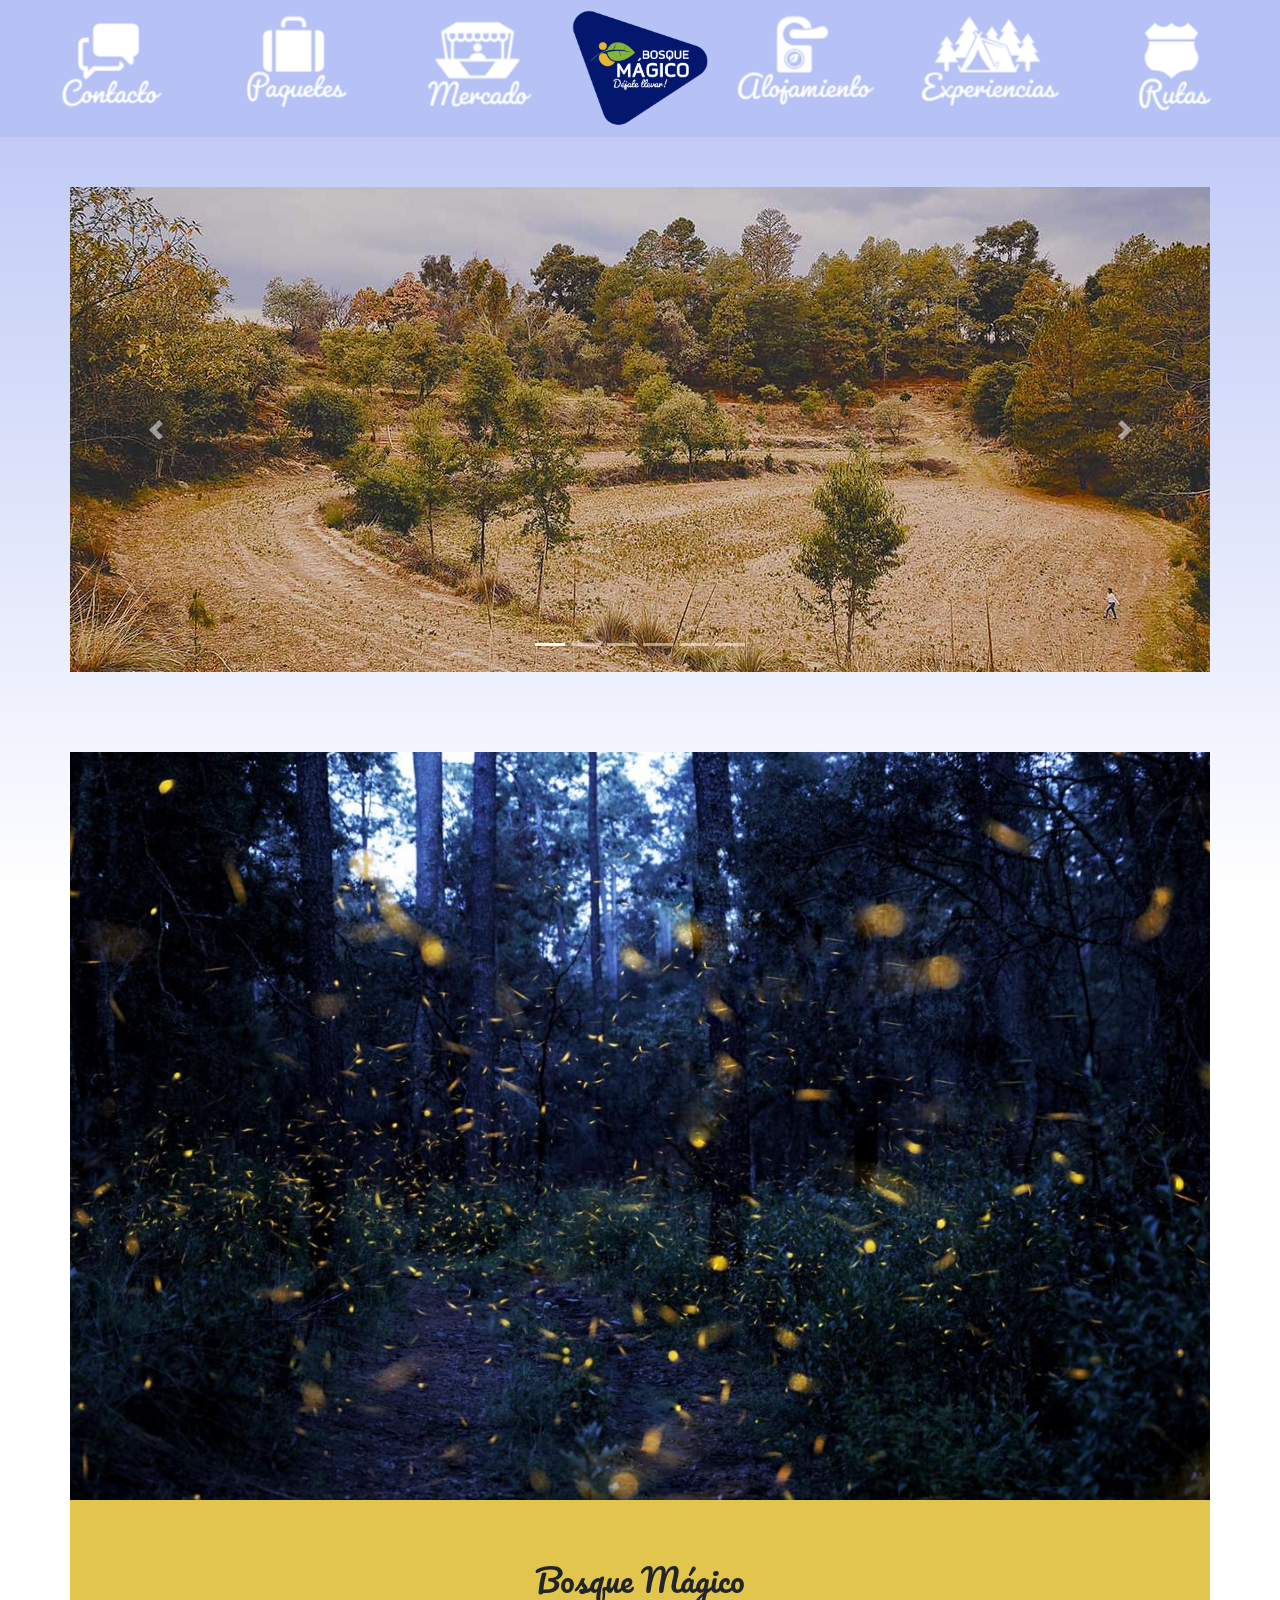
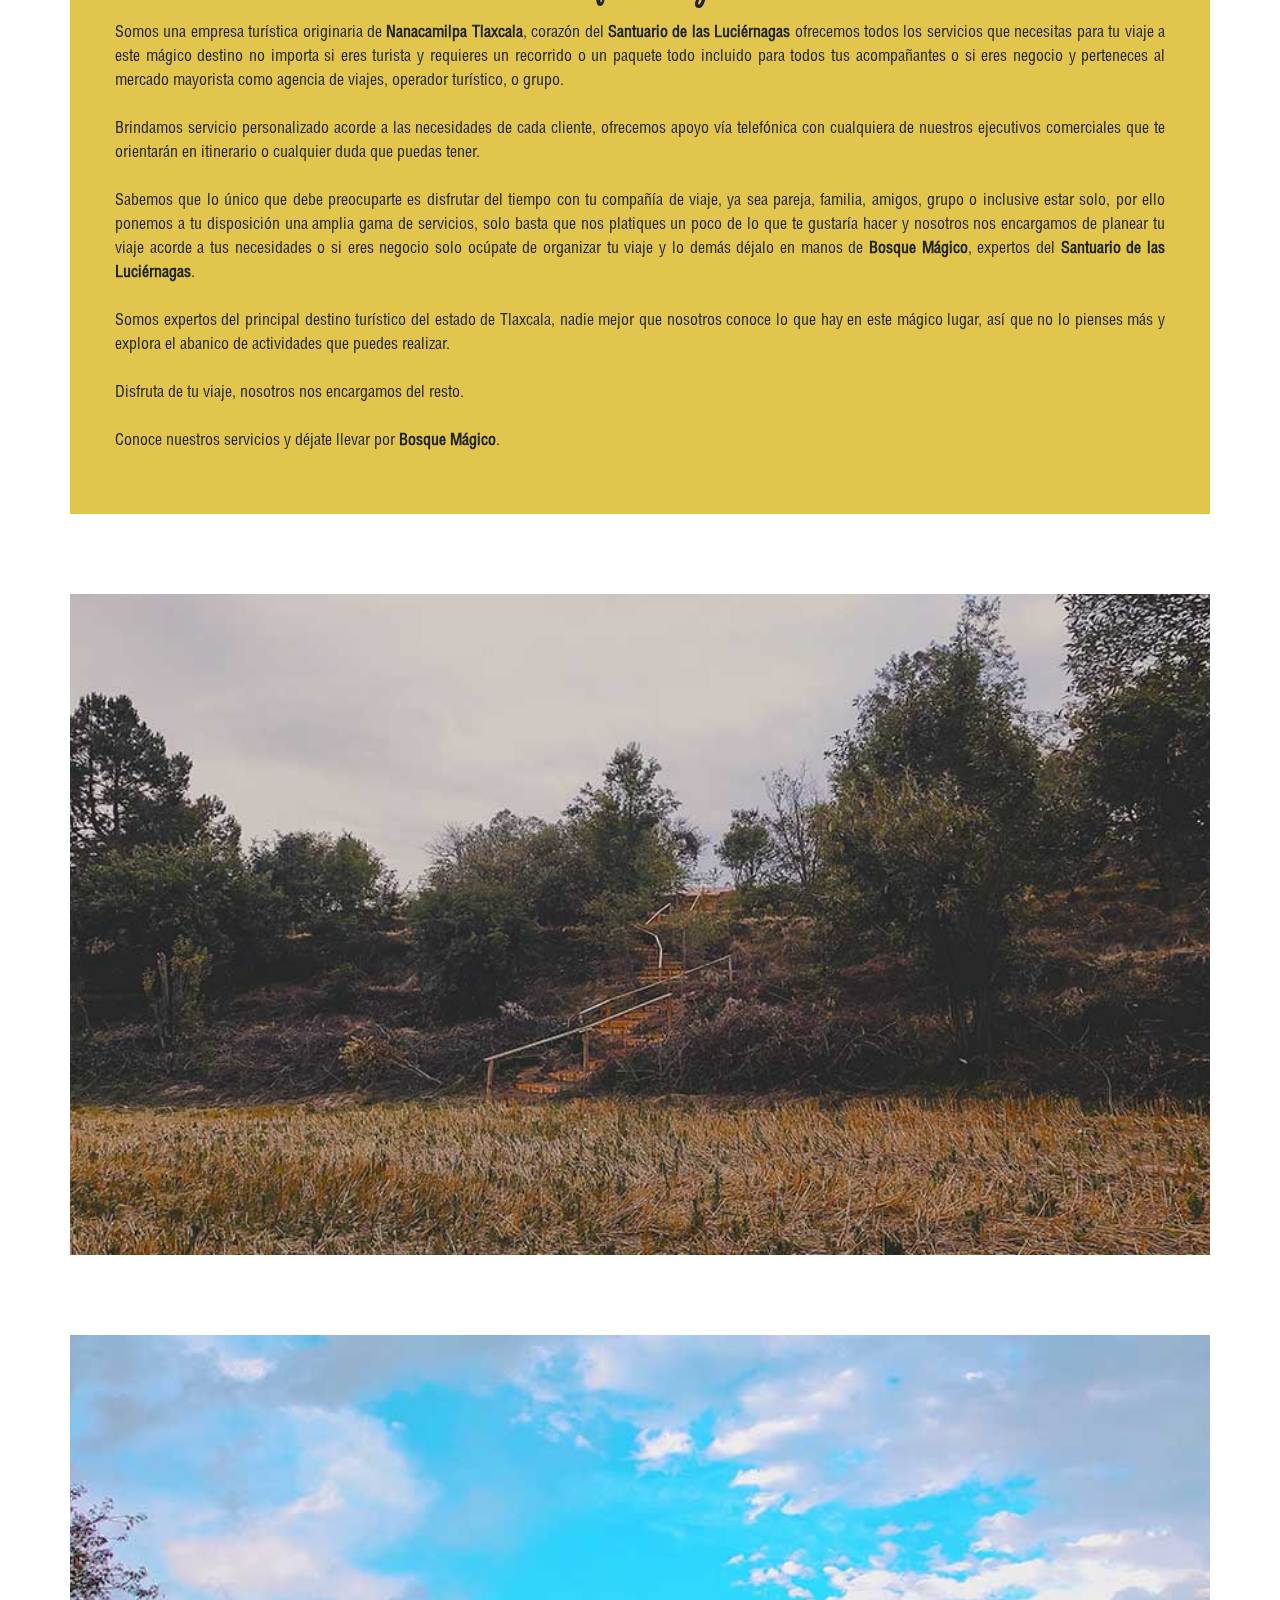
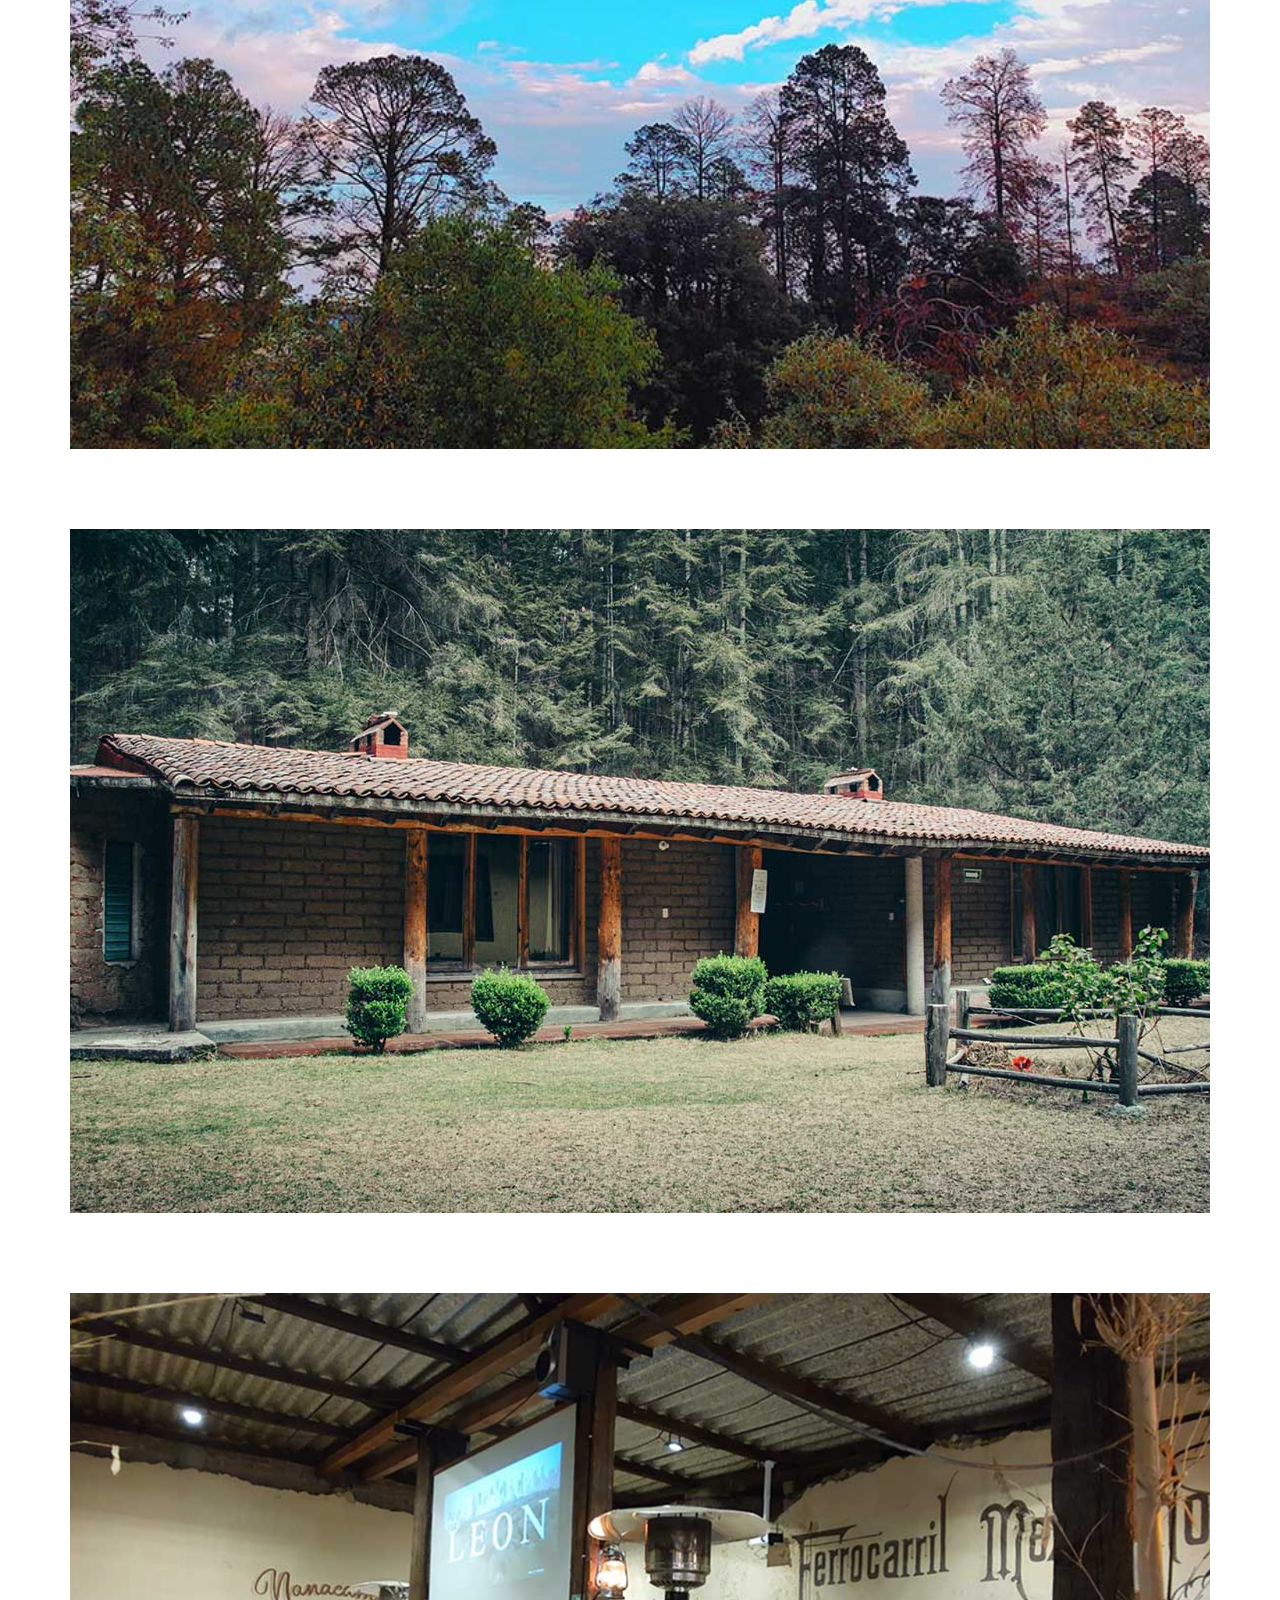
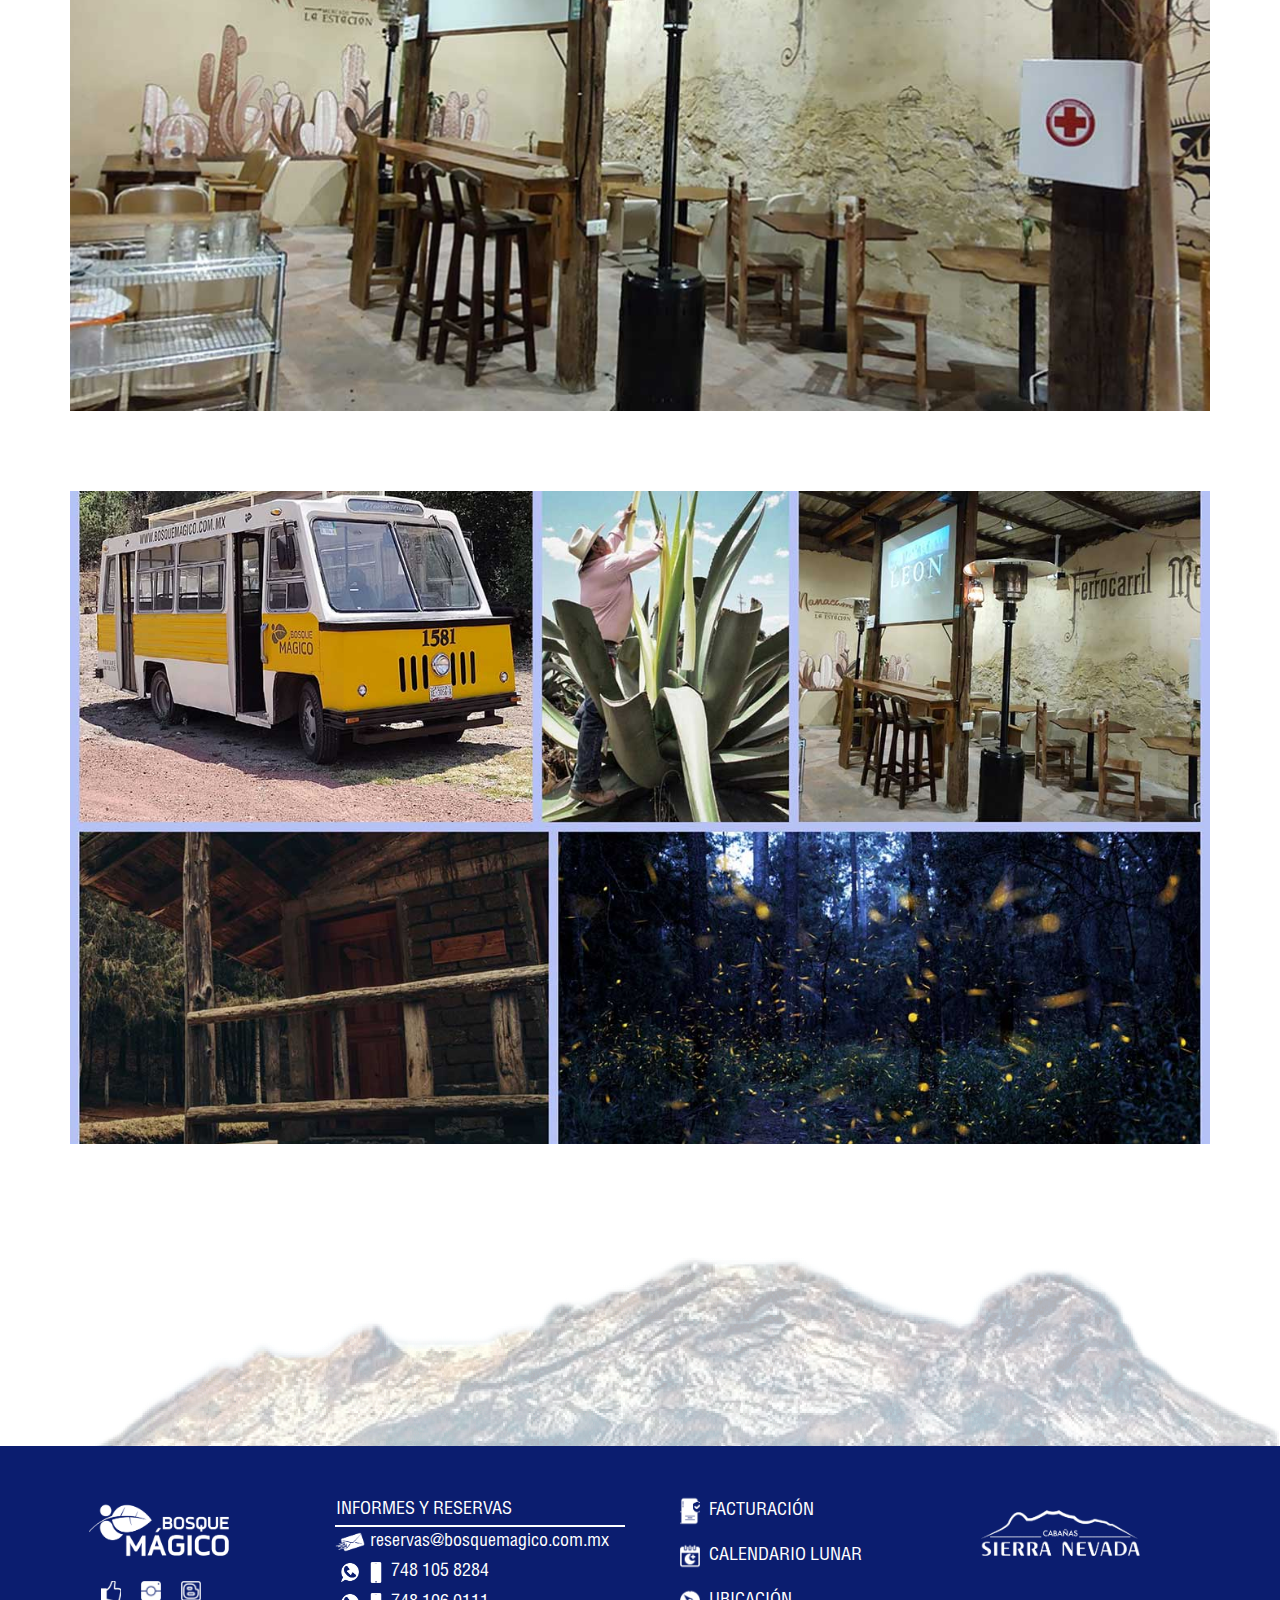
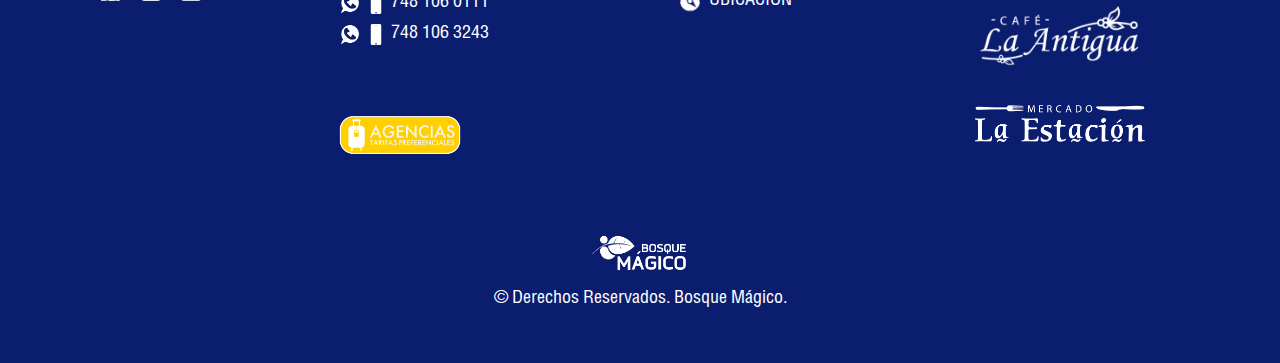
<file: index.html>
<!DOCTYPE html>
<html lang="es">

<head>
  <meta charset="UTF-8">
  <meta name="viewport" content="width=device-width, initial-scale=1, shrink-to-fit=no">
  <meta http-equiv="X-UA-Compatible" content="ie=edge">

  <meta name="keywords"
    content="santuario,luciernagas,tlaxcala,2022,luciérnagas,bosque,luciernaga,original,santuario de las luciernagas,luciernagas tlaxcala,santuario de las luciérnagas,
  santuario de las luciernagas tlaxcala 2022,santuario de luciernagas,bosque de las luciernagas,luciérnagas en tlaxcala,el bosque de las luciernagas,original santuario de las luciérnagas,
  las luciernagas, bosque magico, bosque mágico, luciérnagas tlaxcala 2022, que hacer en tlaxcala, luciérnagas tlaxcala fechas">
  <meta name="description"
    content="Santuario de las luciérnagas Zona ecológica ubicada en Nanacamilpa, Tlaxcala, en la parte más alta del estado; en la región del
  Espolón de la Sierra Nevada, bosque de pino, encino y oyamel, conocido mundialmente como Bosque Mágico, Santuario de las Luciérnagas.">
  <meta name="author" content="Santuario de las luciérnagas | Bosque mágico">

  <script src="https://code.jquery.com/jquery-3.5.1.js" integrity="sha256-QWo7LDvxbWT2tbbQ97B53yJnYU3WhH/C8ycbRAkjPDc="
    crossorigin="anonymous"></script>
  <script src="./js_v3/loadingoverlay.min.js"></script>
  <script>
    var tmrReady = setInterval(isPageFullyLoaded, 1000);
    var interactive = false;

    function isPageFullyLoaded() {
      if (document.readyState == "interactive" && !interactive) {
        $.LoadingOverlay("show");
        interactive = true;
      }

      if (document.readyState == "complete") {
        $.LoadingOverlay("hide");
        clearInterval(tmrReady);
      }
    }
  </script>
  <link rel="stylesheet" type="text/css" href="./css_v4/bootstrap.min.css" />
  <link rel="stylesheet" type="text/css" href="./css_v4/customV2_20.css" />
  <link rel="stylesheet" type="text/css" href="./menu_assets_v3/css/menu_overlay.css" />
  <!--link rel="stylesheet" type="text/css" href="./css_v4/hover-min.css" /-->

  <title>Santuario de las luciérnagas - Bosque Mágico</title>
  <link rel="icon" href="img_v3/icons/perfil.jpg">
  <link rel="canonical" href="https://bosquemagico.com.mx/" />

  <!-- Global site tag (gtag.js) - Google Analytics -->
  <script async src="https://www.googletagmanager.com/gtag/js?id=G-ZQSTBXGXN2"></script>
  <script>
    window.dataLayer = window.dataLayer || [];
    function gtag() { dataLayer.push(arguments); }
    gtag('js', new Date());

    gtag('config', 'G-ZQSTBXGXN2');
  </script>

</head>

<body>

  <!-- Messenger plugin del chat Code -->
  <div id="fb-root"></div>

  <!-- Your plugin del chat code -->
  <div id="fb-customer-chat" class="fb-customerchat">
  </div>

  <script>
    var chatbox = document.getElementById('fb-customer-chat');
    chatbox.setAttribute("page_id", "367692773567276");
    chatbox.setAttribute("attribution", "biz_inbox");

    window.fbAsyncInit = function () {
      FB.init({
        xfbml: true,
        version: 'v12.0'
      });
    };

    (function (d, s, id) {
      var js, fjs = d.getElementsByTagName(s)[0];
      if (d.getElementById(id)) return;
      js = d.createElement(s); js.id = id;
      js.src = 'https://connect.facebook.net/es_LA/sdk/xfbml.customerchat.js';
      fjs.parentNode.insertBefore(js, fjs);
    }(document, 'script', 'facebook-jssdk'));
  </script>


  <!-- NAV BAR-->
  <a onclick="location.href='index.html';" class="logo logoMobile" style="display: none;">
    <img src="img_v3/header/bosque_magico_V3.png" alt="Santuario de las luciernagas, bosque magico"
      style="width: 120px;">
  </a>

  <nav class="navbar navbar-expand-lg navbar-dark">
    <button onclick="openNav()" class="navbar-toggler" type="button" data-toggle="collapse" aria-controls="navbarText"
      aria-expanded="false" aria-label="Toggle navigation">
      <span class="navbar-toggler-icon"></span>
    </button>

    <!--a class="navbar-brand mx-auto" href="/" style="padding-right: 60px;">
   <img src="img_v3/header/bosque-magicoV2.png" style="width: 120px;">
  </a-->

    <div class="collapse navbar-collapse" id="navbarSupportedContent">
      <ul class="navbar-nav nav-fill w-100">
        <li class="nav-item active d-none d-lg-block center">
          <a class="nav-link hvr-float-shadow" onClick="goToSection('#CONTACTO');">
            <img class="headerOpcionMenuImg" src="img_v3/header/contacto.png" alt="Contacto">
          </a>
        </li>


        <li class="nav-item active d-none d-lg-block center">
          <a class="nav-link hvr-float-shadow" onClick="goToSection('#PAQUETES');">
            <img class="headerOpcionMenuImg" src="img_v3/header/paquetes.png" alt="Paquetes">
          </a>
        </li>


        <li class="nav-item active d-none d-lg-block center">
          <a class="nav-link hvr-float-shadow" onClick="goToSection('#MERCADO');">
            <img class="headerOpcionMenuImg" src="img_v3/header/mercado.png" alt="Mercado">
          </a>
        </li>


        <li class="nav-item active center">
          <a onClick="goToSection('#carouselExampleCaptions');">
            <img src="img_v3/header/bosque_magico_V3.png" style="width: 140px;" alt="Bosque Megico">
          </a>
        </li>


        <li class="nav-item active d-none d-lg-block center">
          <a class="nav-link hvr-float-shadow" onClick="goToSection('#ALOJAMIENTOS');">
            <img class="headerOpcionMenuImg" src="img_v3/header/alojamiento.png" alt="Alojamientos">
          </a>
        </li>

        <li class="nav-item active d-none d-lg-block center">
          <a class="nav-link hvr-float-shadow" onClick="goToSection('#EXPERIENCIAS');">
            <img class="headerOpcionMenuImg" src="img_v3/header/experiencias.png" alt="Experiencias">
          </a>
        </li>

        <li class="nav-item active d-none d-lg-block center">
          <a class="nav-link hvr-float-shadow" onClick="goToSection('#RUTAS');">
            <img class="headerOpcionMenuImg" src="img_v3/header/rutas.png" alt="Rutas">
          </a>
        </li>
      </ul>
    </div>
  </nav>

  <div id="myNav" class="overlay">
    <a href="javascript:void(0)" id="CLOSE" class="closebtn" onclick="closeNav()">&times;</a>
    <div class="overlay-content">
      <div class="overlay-content-logo">
        <a onClick="goToSection('#carouselExampleCaptions');">
          <img src="img_v3/header/bosque_magico_V3.png" alt="Santuario de las luciernagas, bosque magico"
            style="width: 90px;">
        </a>
      </div>
      <table style="margin: 0 auto;">
        <tr class="navOption">
          <td>
            <a onClick="goToSection('#RUTAS');">
              <img src="./img_v3/recorridos/icon.png" width="40" alt="Rutas">
            </a>
          </td>
          <td align="left">
            <a onClick="goToSection('#RUTAS');">Rutas</a>
          </td>
        </tr>

        <tr class="navOption">
          <td class="padT20">
            <a onClick="goToSection('#EXPERIENCIAS');">
              <img src="./img_v3/experiencias/icon.png" width="40" alt="Experiencias">
            </a>
          </td>
          <td align="left" class="padT20">
            <a onClick="goToSection('#EXPERIENCIAS');">Experiencias</a>
          </td>
        </tr>

        <tr class="navOption">
          <td class="padT20">
            <a onClick="goToSection('#ALOJAMIENTOS');">
              <img src="./img_v3/alojamientos/icon.png" width="40" alt="Alojamiento">
            </a>
          </td>
          <td align="left" class="padT20">
            <a onClick="goToSection('#ALOJAMIENTOS');">Alojamiento</a>
          </td>
        </tr>

        <tr class="navOption">
          <td class="padT20">
            <a onClick="goToSection('#MERCADO');">
              <img src="./img_v3/mercado_estacion/icon.png" width="40" alt="Mercado">
            </a>
          </td>
          <td align="left" class="padT20">
            <a onClick="goToSection('#MERCADO');">Mercado</a>
          </td>
        </tr>

        <tr class="navOption">
          <td class="padT20">
            <a onClick="goToSection('#PAQUETES');">
              <img src="./img_v3/paquetes/icon.png" width="40" alt="Paquetes">
            </a>
          </td>
          <td align="left" class="padT20">
            <a onClick="goToSection('#PAQUETES');">Paquetes</a>
          </td>
        </tr>

        <tr class="navOption">
          <td class="padT20">
            <a onClick="goToSection('#CONTACTO');">
              <img src="./img_v3/icons_menu/contacto.png" width="35" alt="Contacro">
            </a>
          </td>
          <td align="left" class="padT20">
            <a onClick="goToSection('#CONTACTO');">Contacto</a>
          </td>
        </tr>
      </table>

    </div>
  </div>


  <!--CARRUSEL-->
  <div id="carouselExampleCaptions" data-interval="2000" class="container carousel slide carousel-fade section"
    data-ride="carousel" style="width: 100%; padding: 0px; margin-top: 50px;">
    <ol class="carousel-indicators">
      <li data-target="#carouselExampleCaptions" data-slide-to="0" class="active"></li>
      <li data-target="#carouselExampleCaptions" data-slide-to="1"></li>
      <li data-target="#carouselExampleCaptions" data-slide-to="2"></li>
      <li data-target="#carouselExampleCaptions" data-slide-to="3"></li>
      <li data-target="#carouselExampleCaptions" data-slide-to="4"></li>
      <li data-target="#carouselExampleCaptions" data-slide-to="5"></li>
    </ol>
    <div class="carousel-inner">
      <div class="carousel-item active" style="width: 100%;">
        <img class="imgCarrusel" src="./img_v3/bosque_magico/slider/campamento_experiencias.jpg" class="d-block w-100"
          alt="Experiencias" loading="eager">
      </div>
      <div class="carousel-item">
        <img class="imgCarrusel" src="./img_v3/bosque_magico/slider/eco_hotel_cabanas.jpg" class="d-block w-100"
          alt="Eco Hotel" loading="auto">
      </div>
      <div class="carousel-item">
        <img class="imgCarrusel" src="./img_v3/bosque_magico/slider/la_finca_zayas.jpg" class="d-block w-100"
          alt="Finca Zayas" loading="auto">
      </div>
      <div class="carousel-item">
        <img class="imgCarrusel" src="./img_v3/recorridos/ruta del pulque/ruta_del_pulque.jpg" class="d-block w-100"
          alt="Ruta del pulque" loading="auto">
      </div>
      <div class="carousel-item">
        <img class="imgCarrusel" src="./img_v3/bosque_magico/slider/santuario_de_luciernagas_recorridos.jpg"
          class="d-block w-100" alt="Santuario de las luciernagas" loading="auto">
      </div>
      <div class="carousel-item">
        <img class="imgCarrusel" src="./img_v3/bosque_magico/slider/tranvia_santuario_luciernagas.jpeg"
          class="d-block w-100" alt="Tranvia" loading="auto">
      </div>
      <div class="carousel-item">
        <img class="imgCarrusel" src="./img_v3/mercado_estacion/mercado_la_estacion.jpg"
          class="d-block w-100" alt="Mercado la estacion" loading="auto">
      </div>
    </div>
    <a class="carousel-control-prev" href="#carouselExampleCaptions" role="button" data-slide="prev">
      <span class="carousel-control-prev-icon" aria-hidden="true"></span>
      <span class="sr-only">Previous</span>
    </a>
    <a class="carousel-control-next" href="#carouselExampleCaptions" role="button" data-slide="next">
      <span class="carousel-control-next-icon" aria-hidden="true"></span>
      <span class="sr-only">Next</span>
    </a>
  </div>
  <!--END OF CARRUSEL-->


  <!--EXPLICACION-->
  <div class="container bosqueSection">
    <div class="row bosqueBanner padL15 padR15" data-aos="fade-right" style="padding: 20px 30px;">
      <div class="col-12 col-sm-4 order-sm-2 centerOnMobile padT20 padB20 padL0"
        style="padding: 20px 0px 20px 30px; text-align: center;">
        <img src="./img_v3/bosque_magico/bosque_icon.png" alt="Recorridos" class="logoSection" style="width: 190px;">
      </div>
      <div class="col-12 col-sm-8 align-self-end order-sm-1 centerOnMobile padB20 padL0 padR0"
        style="padding-bottom: 3%; padding-left: 30px; text-align: left;">
        <table class="centerTableOnMobile">
          <tr>
            <td>
              <h1 class="subtitulo" style="font-size: 56px;">Santuario de las Luciérnagas</h1>
            </td>
          </tr>
        </table>
      </div>

      <div class="col-12 align-self-end order-sm-3" style="color: white;">
        <p>
          El <b>Santuario de las Luciérnagas</b> está situado en la zona ecológica de <b>Nanacamilpa Tlaxcala</b>, en la
          parte más
          alta del estado en la región del Espolón de la Sierra Nevada, es un bosque de pino, encino y oyamel, conocido
          a nivel internacional por viajeros amantes de la naturaleza.
          </br></br>
          Dentro del santuario se proporciona el servicio de <b>avistamiento de luciérnagas</b>, este es un recorrido
          guiado
          donde se te brinda toda la información relevante del lugar, además el guía es quien cuida de ti y del grupo
          para que solo te ocupes de apreciar este fenómeno natural que sucede una vez al año durante escasos dos meses.
          </br></br>
          No olvides que el acceso al bosque se cierra a las 7 p.m. y se abre nuevamente a las 10 pm, contempla que el
          servicio es de cupo limitado para que tomes tus precauciones y reserves con anticipación todos los servicios
          necesarios para tu viaje.
          </br></br>
          No pierdas la oportunidad de vivir esta magnífica experiencia que nos regala la naturaleza en el majestuoso
          bosque del estado de Tlaxcala.
        </p>

      </div>
    </div>

    <!--INDICACIONES-->
    <div class="row justify-content-md-center" style="padding: 40px 0px 50px 0px;" data-aos="fade-up">
      <div class="col-lg-auto col-6 center padB20">
        <a href="./indicaciones.html?option=TRANSPORTE_PUBLICO" class="hvr-bubble-float-bottom-yellow">
          <img src="img_v3/bosque_magico/viajo_en_transporte_publico.png" alt="Transporte publico" style="width: 130px;"
            class="optionsSection">
        </a>
      </div>
      <div class="col-lg-auto col-6 center padB20">
        <a href="./indicaciones.html?option=TRANSPORTE_PARTICULAR" class="hvr-bubble-float-bottom-yellow">
          <img src="img_v3/bosque_magico/viajo_en_auto_particular.png" alt="Transporte particular" style="width: 130px;"
            class="optionsSection">
        </a>
      </div>
      <div class="col-lg-auto col-6 center padB20">
        <a href="./indicaciones.html?option=CONDICIONES_AVISTAMIENTO" class="hvr-bubble-float-bottom-yellow">
          <img src="img_v3/bosque_magico/condiciones_avistamiento.png" alt="Condiciones avistamiento"
            style="width: 130px;" class="optionsSection">
        </a>
      </div>
      <div class="col-lg-auto col-6 center padB20">
        <a href="./indicaciones.html?option=DISTANCIA_TIEMPO" class="hvr-bubble-float-bottom-yellow">
          <img src="img_v3/bosque_magico/distancia_tiempo.png" alt="Distancia y tiempo" style="width: 130px;"
            class="optionsSection">
        </a>
      </div>
      <div class="col-lg-auto col-6 center padB20">
        <a href="./indicaciones.html?option=LUCIERNAGAS" class="hvr-bubble-float-bottom-yellow">
          <img src="img_v3/bosque_magico/temporada_de_luciernagas.png" alt="Temporada luciernagas" style="width: 130px;"
            class="optionsSection">
        </a>
      </div>
    </div>
    <!--END OF INDICACIONES-->

  </div>
  <div class="container section bosqueMagico">
    <div class="row padL15 padR15" style="padding: 20px 30px;">
      <div class="col-12 txtJustiff">
        <div class="center" style="padding-bottom: 15px;">
          <h1 class="subtitleDesc2">Bosque Mágico</h1>
        </div>
        <p>
          Somos una empresa turística originaria de <b>Nanacamilpa Tlaxcala</b>, corazón del <b>Santuario de las
            Luciérnagas</b>
          ofrecemos todos los servicios que necesitas para tu viaje a este mágico destino no importa si eres turista y
          requieres un recorrido o un paquete todo incluido para todos tus acompañantes o si eres negocio y perteneces
          al mercado mayorista como agencia de viajes, operador turístico, o grupo.
          </br></br>
          Brindamos servicio personalizado acorde a las necesidades de cada cliente, ofrecemos apoyo vía telefónica con
          cualquiera de nuestros ejecutivos comerciales que te orientarán en itinerario o cualquier duda que puedas
          tener.
          </br></br>
          Sabemos que lo único que debe preocuparte es disfrutar del tiempo con tu compañía de viaje, ya sea pareja,
          familia, amigos, grupo o inclusive estar solo, por ello ponemos a tu disposición una amplia gama de servicios,
          solo basta que nos platiques un poco de lo que te gustaría hacer y nosotros nos encargamos de planear tu viaje
          acorde a tus necesidades o si eres negocio solo ocúpate de organizar tu viaje y lo demás déjalo en manos de
          <b>Bosque Mágico</b>, expertos del <b>Santuario de las Luciérnagas</b>.
          </br></br>
          Somos expertos del principal destino turístico del estado de Tlaxcala, nadie mejor que nosotros conoce lo que
          hay en este mágico lugar, así que no lo pienses más y explora el abanico de actividades que puedes realizar.
          </br></br>
          Disfruta de tu viaje, nosotros nos encargamos del resto.
          </br></br>
          Conoce nuestros servicios y déjate llevar por <b>Bosque Mágico</b>.
          </br></br>
        </p>
      </div>
    </div>
  </div>
  <!--END OF EXPLICACION-->


  <!--RUTAS-->
  <div class="container recorridosSection section" id="RUTAS">
    <div class="row recorridosBanner" data-aos="fade-right">
      <div class="col-12 col-sm-6 order-sm-2 centerOnMobile padT20 padB20 padL0"
        style="padding: 40px 0px 20px 30px; text-align: center;">
        <img src="./img_v3/recorridos/icon.png" alt="Recorridos" class="logoSection" style="width: 110px;">
      </div>
      <div class="col-12 col-sm-6 align-self-end order-sm-1 centerOnMobile padB20 padL0 padR0"
        style="padding-bottom: 3%; padding-left: 150px; text-align: left;">
        <table class="centerTableOnMobile">
          <tr>
            <td>
              <h3 class="subtitulo">Rutas</h3>
            </td>
          </tr>
        </table>
      </div>

      <div class="col-12 order-sm-3 section-desc padL30 padR30">
        <p>
          Las <b>Rutas</b> de <b>Bosque Mágico</b> son recorridos guiados que te llevarán a los rincones más preciados y
          emblemáticos
          de este destino como son las <b>luciérnagas</b>, el pulque, sus haciendas y por supuesto los monumentos que
          forman
          parte
          de nuestra historia.
        </p>
      </div>
    </div>

    <div class="row" style="padding: 90px 0px 90px 0px;" data-aos="fade-up" data-aos-anchor-placement="top">
      <div class="col-lg col-6 center padB20">
        <a href="./rutas/avistamiento-de-luciernagas.html" class="hvr-bubble-float-bottom">
          <img src="img_v3/recorridos/avistamiento_de_luciernagas.png" alt="Avistamiento de luciernagas"
            style="width: 130px;" class="optionsSection">
        </a>
      </div>

      <div class="col-lg col-6 center padB20">
        <a href="./rutas/ruta-del-pulque.html" class="hvr-bubble-float-bottom">
          <img src="img_v3/recorridos/ruta_del_pulque.png" alt="Ruta del pulque" style="width: 130px;"
            class="optionsSection">
        </a>
      </div>

      <div class="col-lg col-6 center padB20">
        <a href="./rutas/circuito-en-tranvia.html" class="hvr-bubble-float-bottom">
          <img src="img_v3/recorridos/circuito_en_tranvia.png" alt="Circuito en tranvia" style="width: 130px;"
            class="optionsSection">
        </a>
      </div>

      <div class="col-lg col-6 center padB20">
        <a href="./rutas/tour-de-hacienda.html" class="hvr-bubble-float-bottom">
          <img src="img_v3/recorridos/tour_de_hacienda.png" alt="Tour de hacienda" style="width: 130px;"
            class="optionsSection">
        </a>
      </div>

      <div class="col-lg col-6 center">
        <a href="./rutas/senderismo.html" class="hvr-bubble-float-bottom">
          <img src="img_v3/recorridos/senderismo.png" alt="Senderismo" style="width: 130px;" class="optionsSection">
        </a>
      </div>
    </div>
  </div>
  <!--END OF RUTAS-->


  <!--EXPERIENCIAS-->
  <div class="container sierraNevadaSection section" id="EXPERIENCIAS">
    <div class="row sierraNevadaBanner" style="padding: 10px 0 0px 0;" data-aos="fade-right">
      <div class="col-12 col-sm-6 order-sm-2 centerOnMobile padT20 padB20 padL0"
        style="padding: 20px 0px 20px 30px; text-align: center;">
        <img src="./img_v3/experiencias/icon.png" alt="Recorridos" class="logoSection" style="width: 170px;">
      </div>
      <div class="col-12 col-sm-6 align-self-end order-sm-1 centerOnMobile padB20 padL0 padR0"
        style="padding-bottom: 3%; padding-left: 150px; text-align: left;">
        <table class="centerTableOnMobile">
          <tr>
            <td>
              <h3 class="subtitulo">Experiencias</h3>
            </td>
          </tr>
        </table>
      </div>

      <div class="col-12 order-sm-3 section-desc padL30 padR30">
        <p>
          Si eres amante de las vivencias excepcionales además de estar en contacto con la naturaleza, seguramente te
          encantará alguna de las múltiples opciones para acampar que tenemos para ti dentro del bosque en el
          <b>santuario de las luciérnagas</b>.
        </p>
      </div>
    </div>

    <div class="row" style="padding: 90px 0px 90px 0px;" data-aos="fade-up" data-aos-anchor-placement="top">
      <div class="col-6 col-sm-6 col-lg-4 center padB20">
        <a class="hvr-bubble-float-bottom-blue" href="./experiencias.html?option=CAMPAMENTO_BOUTIQUE">
          <img src="img_v3/experiencias/campamento_boutique.png" alt="Campamento boutique" style="width: 130px;"
            class="optionsSection">
        </a>
      </div>

      <div class="col-6 col-sm-6 col-lg-4 center padB20">
        <a class="hvr-bubble-float-bottom-blue" href="./experiencias.html?option=CAMPAMENTO">
          <img src="img_v3/experiencias/campamento.png" alt="Campamento" style="width: 130px;" class="optionsSection">
        </a>
      </div>

      <div class="col-6 col-sm-6 col-lg-4 center">
        <a class="hvr-bubble-float-bottom-blue" href="./experiencias.html?option=ESPACIO_PARA_ACAMPAR">
          <img src="img_v3/experiencias/espacio_para_acampar.png" alt="Espacio para acampar" style="width: 130px;"
            class="optionsSection">
        </a>
      </div>
    </div>
  </div>
  <!--END OF EXPERIENCIAS-->


  <!--ALOJAMIENTOS-->
  <div class="container hospedajeSection section" id="ALOJAMIENTOS">
    <div class="row hospedajeBanner" data-aos="fade-right">
      <div class="col-12 col-sm-6 order-sm-2 centerOnMobile padT20 padB20 padL0"
        style="padding: 20px 0px 20px 30px; text-align: center;">
        <img src="./img_v3/alojamientos/icon.png" alt="Recorridos" class="logoSection" style="width: 170px;">
      </div>
      <div class="col-12 col-sm-6 align-self-end order-sm-1 centerOnMobile padB20 padL0"
        style="padding-bottom: 3%; padding-left: 150px;">
        <table class="centerTableOnMobile">
          <tr>
            <td>
              <h3 class="subtitulo">Alojamiento</h3>
            </td>
          </tr>
        </table>
      </div>

      <div class="col-12 order-sm-3 section-desc padL30 padR30">
        <p>
          La más amplia variedad de hospedaje la encontrarás con <b>Bosque Mágico</b>, contamos con alternativas para
          todos los
          gustos y presupuestos ya sea en el pueblo o dentro del santuario, como son eco hotel, cabañas, villas,
          hacienda, finca, posada, hotel y más.
        </p>
      </div>
    </div>

    <div class="row justify-content-md-center" style="padding: 90px 0px 90px 0px;" data-aos="fade-up"
      data-aos-anchor-placement="center">
      <div class="col-lg-auto col-6 center padB20">
        <a class="hvr-bubble-float-bottom-purple" href="./alojamientos.html?option=SIERRA_NEVADA">
          <img src="img_v3/alojamientos/cabanas_sierra_nevada.png" alt="Cabañas Sierra Nevada" style="width: 110px;"
            class="optionsSection" />
        </a>
      </div>

      <div class="col-lg-auto col-6 center padB20">
        <a class="hvr-bubble-float-bottom-purple" href="./alojamientos.html?option=PIEDRA_CANTEADA">
          <img src="img_v3/alojamientos/cabanas_piedra_canteada.png" alt="Cabañas Piedra Canteada" style="width: 110px;"
            class="optionsSection" />
        </a>
      </div>

      <div class="col-lg-auto col-6 center padB20">
        <a class="hvr-bubble-float-bottom-purple" href="./alojamientos.html?option=VILLAS_DEL_BOSQUE">
          <img src="img_v3/alojamientos/villas_del_bosque.png" alt="Villas del Bosque" style="width: 110px;"
            class="optionsSection" />
        </a>
      </div>

      <div class="col-lg-auto col-6 center padB20">
        <a class="hvr-bubble-float-bottom-purple" href="./alojamientos.html?option=HACIENDA_SAN_CAYETANO">
          <img src="img_v3/alojamientos/hacienda_san_cayetano.png" alt="Hacienda San Cayetano" style="width: 110px;"
            class="optionsSection" />
        </a>
      </div>

      <div class="col-lg-auto col-6 center padB20">
        <a class="hvr-bubble-float-bottom-purple" href="./alojamientos.html?option=FINCA_ZAYAS">
          <img src="img_v3/alojamientos/la_finca_zayas.png" alt="Finca Zayas" style="width: 110px;"
            class="optionsSection" />
        </a>
      </div>

      <div class="col-lg-auto col-6 center padB20">
        <a class="hvr-bubble-float-bottom-purple" href="./alojamientos.html?option=RESIDENCIAL_LOS_PINOS">
          <img src="img_v3/alojamientos/residencial_los_pinos.png" alt="Residencial Los Pinos" style="width: 110px;"
            class="optionsSection" />
        </a>
      </div>

      <div class="col-lg-auto col-6 center">
        <a class="hvr-bubble-float-bottom-purple" href="./alojamientos.html?option=HOTEL_ALBA">
          <img src="img_v3/alojamientos/hotel_alba.png" alt="Hotel Alba" style="width: 110px;" class="optionsSection" />
        </a>
      </div>

      <div class="col-lg-auto col-6 center">
        <a class="hvr-bubble-float-bottom-purple" href="./alojamientos.html?option=LA_TORRE">
          <img src="img_v3/alojamientos/auto_hotel_la_torre.png" alt="Auto Hotel La Torre" style="width: 110px;"
            class="optionsSection" />
        </a>
      </div>
    </div>
  </div>
  <!--END OF ALOJAMIENTOS-->


  <!--MERCADO-->
  <div class="container mercadoSection section" id="MERCADO">
    <div class="row mercadoBanner" style="padding: 10px 0 10px 0;" data-aos="fade-right">
      <div class="col-12 col-sm-6 order-sm-2 centerOnMobile padT20 padB20 padL0"
        style="padding: 20px 0px 20px 30px; text-align: center;">
        <img src="./img_v3/mercado_estacion/icon.png" alt="Recorridos" class="logoSection" style="width: 170px;">
      </div>
      <div class="col-12 col-sm-6 align-self-end order-sm-1 centerOnMobile padB20 padL0 padR0"
        style="padding-bottom: 3%; padding-left: 150px; text-align: left;">
        <table class="centerTableOnMobile">
          <tr>
            <td>
              <h3 class="subtitulo">Mercado</h3>
            </td>
          </tr>
        </table>
      </div>

      <div class="col-12 order-sm-3 section-desc padL30 padR30">
        <p>
          Mercado <b>La Estación</b> es una propuesta innovadora muy al estilo mexicano con concepto de antaño alusivo
          al
          ferrocarril mexicano. En este emblemático lugar encontrarás una variada oferta de alimentos, además de
          recuerdos y artesanías del lugar, es una parada obligada en tu visita al <b>Santuario de las Luciérnagas de
            Tlaxcala</b>.
        </p>
      </div>
    </div>

    <div class="row justify-content-md-center" style="padding: 90px 0px 90px 0px;" data-aos="fade-up">
      <div class="col-lg-auto col-6 center padB20">
        <a class="hvr-bubble-float-bottom-orange" href="./mercado.html?option=LA_ANTIGUA">
          <img src="img_v3/mercado_estacion/cafe_la_antigua.png" alt="Cafe la antigua" style="width: 100px;"
            class="optionsSection">
        </a>
      </div>
      <div class="col-lg-auto col-6 center padB20">
        <a class="hvr-bubble-float-bottom-orange" href="./mercado.html?option=CREPAS">
          <img src="img_v3/mercado_estacion/crepas.png" alt="Crepas" style="width: 100px;" class="optionsSection">
        </a>
      </div>
      <div class="col-lg-auto col-6 center padB20">
        <a class="hvr-bubble-float-bottom-orange" href="./mercado.html?option=WAFFLES">
          <img src="img_v3/mercado_estacion/waffles.png" alt="Waffles" style="width: 100px;" class="optionsSection">
        </a>
      </div>
      <div class="col-lg-auto col-6 center padB20">
        <a class="hvr-bubble-float-bottom-orange" href="./mercado.html?option=TACO_ASADA">
          <img src="img_v3/mercado_estacion/tacos_de_asada.png" alt="Tacos de asada" style="width: 100px;"
            class="optionsSection">
        </a>
      </div>
      <div class="col-lg-auto col-6 center padB20">
        <a class="hvr-bubble-float-bottom-orange" href="./mercado.html?option=BARBACOA">
          <img src="img_v3/mercado_estacion/barbacoa.png" alt="Barbacoa" style="width: 100px;" class="optionsSection">
        </a>
      </div>
      <div class="col-lg-auto col-6 center padB20">
        <a class="hvr-bubble-float-bottom-orange" href="./mercado.html?option=RECUERDOS">
          <img src="img_v3/mercado_estacion/recuerdos.png" alt="Recuerdos" style="width: 100px;" class="optionsSection">
        </a>
      </div>
      <div class="col-lg-auto col-6 center padB20">
        <a class="hvr-bubble-float-bottom-orange" href="./mercado.html?option=COMIDA_REGIONAL">
          <img src="img_v3/mercado_estacion/comida_regional.png" alt="Comida regional" style="width: 100px;"
            class="optionsSection">
        </a>
      </div>
      <div class="col-lg-auto col-6 center padB20">
        <a class="hvr-bubble-float-bottom-orange" href="./mercado.html?option=HAMBURGUESAS">
          <img src="img_v3/mercado_estacion/hamburguesas.png" alt="Hamburguesas" style="width: 100px;"
            class="optionsSection">
        </a>
      </div>
    </div>
  </div>
  <!--END OF MERCADO-->


  <!--PAQUETES-->
  <div class="container paquetesSection section" id="PAQUETES">
    <div class="row paquetesBanner" style="padding: 10px 0 10px 0;" data-aos="fade-right">
      <div class="col-12 col-sm-6 order-sm-2 centerOnMobile padT20 padB20 padL0"
        style="padding: 20px 0px 20px 30px; text-align: center;">
        <img src="./img_v3/paquetes/icon.png" alt="Recorridos" class="logoSection" style="width: 170px;">
      </div>
      <div class="col-12 col-sm-6 align-self-end order-sm-1 centerOnMobile padB20 padL0 padR0"
        style="padding-bottom: 3%; padding-left: 150px; text-align: left;">
        <table class="centerTableOnMobile">
          <tr>
            <td>
              <h3 class="subtitulo">Paquetes</h3>
            </td>
          </tr>
        </table>
      </div>

      <div class="col-12 order-sm-3 section-desc padL30 padR30">
        <p>
          El servicio más completo lo encuentras mediante un <b>paquete</b> que incluye lo más relevante del lugar como
          <b>avistamiento de luciérnagas</b>, ruta del pulque, tranvía, mercado de alimentos y artesanías, solo basta
          elegir la
          opción de hospedaje que se adapte a tus necesidades.
        </p>
      </div>
    </div>

    <div class="row" style="padding: 80px 0px 80px 0px;" data-aos="fade-up">
      <div class="col-6 col-sm-6 col-lg-4 center padB20">
        <a class="hvr-bubble-float-bottom-purple" href="./paquetes_alojamientos.html">
          <img src="img_v3/paquetes/alojamientos.png" alt="Alojamientos" style="width: 130px;" class="optionsSection">
        </a>
      </div>
      <div class="col-6 col-sm-6 col-lg-4 center padB20">
        <a class="hvr-bubble-float-bottom-purple" href="./paquetes_experiencias.html">
          <img src="img_v3/paquetes/experiencias.png" alt="Experiencias" style="width: 130px;" class="optionsSection">
        </a>
      </div>
      <div class="col-6 col-sm-6 col-lg-4 center">
        <a class="hvr-bubble-float-bottom-purple" href="./paquetes_rutas.html">
          <img src="img_v3/paquetes/rutas.png" alt="Rutas" style="width: 130px;" class="optionsSection">
        </a>
      </div>
    </div>
  </div>
  <!--END OF PAQUETES-->


  <!--VOLCANES-->
  <div>
    <img src="./img_v3/Footer/bosque-magico-volcanes_v2.png" alt="Volcanes" style="width: 100%; opacity: 0.30;">
  </div>
  <!--END OF VOLCANES-->

  <!--FOOTER -->
  <div class="container-fluid footer" id="CONTACTO">
    <div class="row">
      <div class="col-12 col-sm-6 col-lg-3">
        <div style="width: 100%; text-align: center;">
          <img src="./img_v3/Footer/logo_bosque_magico.png" alt="Bosque Mágico" width="150">
        </div>
        <div class="center" style="padding-top: 15px;">
          <table align="center">
            <tr>
              <td width="40">
                <a href="https://www.facebook.com/luciernagasbosquemagico/" target="_blank" class="facebookParent">
                  <table border="0">
                    <tr>
                      <td style="width: 20px; height: 20px;" class="facebookIcon">
                      </td>
                    </tr>
                  </table>
                </a>
              </td>

              <td width="40">
                <a href="https://www.instagram.com/luciernagasbosquemagico?r=nametag" target="_blank"
                  class="instagramParent">
                  <table border="0">
                    <tr>
                      <td style="width: 20px; height: 20px;" class="instagramIcon">
                      </td>
                    </tr>
                  </table>
                </a>
              </td>

              <td width="40">
                <a href="https://luciernagasbosquemagico.blogspot.com/" target="_blank" class="bloggerParent">
                  <table border="0">
                    <tr>
                      <td style="width: 20px; height: 20px;" class="bloggerIcon">
                      </td>
                    </tr>
                  </table>
                </a>
              </td>
            </tr>
          </table>
        </div>
      </div>

      <div class="col-12 col-sm-6 col-lg-3 padT20">
        <div style="width: 100%;">
          <table width="100%">
            <tr>
              <td class="footerDivider">
                INFORMES Y RESERVAS
              </td>
            </tr>
          </table>
        </div>
        <div>
          <a href="mailto:reservas@bosquemagico.com.mx" target="_blank" class="footerLink emailParent">
            <table border="0">
              <tr>
                <td style="width: 30px; height: 30px;" class="emailIcon">
                </td>
                <td>
                  &nbsp;reservas@bosquemagico.com.mx
                </td>
              </tr>
            </table>
          </a>
        </div>
        <div>
          <table>
            <tr>
              <td style="width: 30px; height: 20px;" class="whatsIcon">
                <a href="https://wa.me/+527481058284?text=¶ Bienvenid@ a Bosque Mágico del Santuario de las Luciérnagas de Tlaxcala %0A%0ADeseo más información sobre sus servicios. ¡Gracias!"
                  class="footerLink parentPhone">
                  &nbsp;&nbsp;&nbsp;&nbsp;
                </a>
              </td>
              <td>
                <a href="tel:+52-748-105-8284" class="footerLink parentPhone">
                  <table border="0">
                    <tr>
                      <td style="width: 20px; height: 20px;" class="phoneIcon">
                      </td>
                      <td>
                        &nbsp;748 105 8284
                      </td>
                    </tr>
                  </table>
                </a>
              </td>
            </tr>
          </table>
        </div>
        <div>
          <table>
            <tr>
              <td style="width: 30px; height: 20px;" class="whatsIcon">
                <a href="https://wa.me/+527481060111?text=¶ Bienvenid@ a Bosque Mágico del Santuario de las Luciérnagas de Tlaxcala %0A%0ADeseo más información sobre sus servicios. ¡Gracias!"
                  class="footerLink parentPhone">
                  &nbsp;&nbsp;&nbsp;&nbsp;
                </a>
              </td>
              <td>
                <a href="tel:+52-748-106-0111" class="footerLink parentPhone">
                  <table border="0">
                    <tr>
                      <td style="width: 20px; height: 20px;" class="phoneIcon">
                      </td>
                      <td>
                        &nbsp;748 106 0111
                      </td>
                    </tr>
                  </table>
                </a>
              </td>
            </tr>
          </table>
        </div>
        <div>
          <table>
            <tr>
              <td style="width: 30px; height: 20px;" class="whatsIcon">
                <a href="https://wa.me/+527481063243?text=¶ Bienvenid@ a Bosque Mágico del Santuario de las Luciérnagas de Tlaxcala %0A%0ADeseo más información sobre sus servicios. ¡Gracias!"
                  class="footerLink parentPhone">
                  &nbsp;&nbsp;&nbsp;&nbsp;
                </a>
              </td>
              <td>
                <a href="tel:+52-748-106-3243" class="footerLink parentPhone">
                  <table border="0">
                    <tr>
                      <td style="width: 20px; height: 20px;" class="phoneIcon">
                      </td>
                      <td>
                        &nbsp;748 106 3243
                      </td>
                    </tr>
                  </table>
                </a>
              </td>
            </tr>
          </table>
        </div>
        <div style="padding-top: 20px;">
          <a id="agenciasLink" href="#" data-toggle="modal" data-target="#agenciasModal"
            onclick="clearModalAgencias();">
            <img id="agenciasButton" style="width: 130px;" src="./img_v3/Footer/agencias_luciernagas_bosque_magico.png"
              alt="Agencias">
          </a>
        </div>
      </div>


      <div class="col-12 col-sm-6 col-lg-3 padT20 padL20" style="padding-left: 40px;">
        <div style="padding-bottom: 15px;">
          <a href="#" data-toggle="modal" data-target="#facturaModal" onclick="clearModalFacturacion();"
            class="footerLink facturacionParent">
            <table border="0">
              <tr>
                <td style="width: 20px; height: 30px;" class="facturacionIcon">
                </td>
                <td>
                  &nbsp;&nbsp;FACTURACIÓN
                </td>
              </tr>
            </table>
          </a>
        </div>
        <div style="padding-bottom: 15px;">
          <a href="https://www.calendario-365.es/luna/lunar-fases.html" target="_blank"
            class="footerLink calendarioParent">
            <table border="0">
              <tr>
                <td style="width: 20px; height: 30px;" class="calendarioIcon">
                </td>
                <td>
                  &nbsp;&nbsp;CALENDARIO LUNAR
                </td>
              </tr>
            </table>
          </a>
        </div>
        <div style="padding-bottom: 15px;">
          <a href="https://www.google.com/maps/place//data=!4m2!3m1!1s0x85d1d35efc2ddb45:0xf5b139dcffbbbe83?source=g.page.m.av"
            target="_blank" class="footerLink llegarParent">
            <table border="0">
              <tr>
                <td style="width: 20px; height: 30px;" class="llegarIcon">
                </td>
                <td>
                  &nbsp;&nbsp;UBICACIÓN
                </td>
              </tr>
            </table>
          </a>
        </div>
      </div>


      <div class="col-12 col-sm-6 col-lg-3 padT20">
        <div class="row">
          <div style="padding-bottom: 30px;" class="col-6 col-sm-6 col-lg-12 centerOnMobile">
            <img id="sierraNevada" class="w100pct" src="./img_v3/Footer/logo_sierra_nevada.png" alt="Sierra Nevada"
              width="170">
          </div>

          <div style="padding-bottom: 30px;" class="col-6 col-sm-6 col-lg-12 centerOnMobile">
            <img id="laAntigua" class="w100pct" src="./img_v3/Footer/logo_la_antigua.png" alt="Sierra Nevada"
              width="170">
          </div>

          <div style="padding-bottom: 30px;" class="col-12 col-sm-12 col-lg-3 centerOnMobile">
            <img src="./img_v3/mercado_estacion/bosque-magico-fondo-mercado-la-estacion.png" alt="Sierra Nevada"
              width="170">
          </div>
        </div>
      </div>
    </div>
  </div>
  <div class="container-fluid footer2 padT20 center">
    <div style="padding-bottom: 10px;">
      <img src="./img_v3/Footer/logo_bosque_magico.png" alt="Bosque mágico" width="100">
    </div>
    <div class="derechos">
      &copy; Derechos Reservados. Bosque Mágico.
    </div>
  </div>
  <!--END OF FOOTER -->

  <!-- MODAL AGENCIAS -->
  <div class="modal fade" id="agenciasModal" tabindex="-1" role="dialog" aria-labelledby="exampleModalLabel"
    aria-hidden="true">

    <div class="modal-dialog modal-lg" role="document" id="agenciasModalContent">
      <div class="modal-content modal-content-agencias">
        <div class="modal-header">
          <div class="modalTittle">
            <img src="./img_v3/header/bosque_magico_V3.png" id="factModalLogo" width="150">
            <br><br>
            <h5 class="modal-title" id="exampleModalLabel">
              AGENCIAS
            </h5>
            <h5>
              Ingrese la siguiente información, pronto te contactaremos!
            </h5>
          </div>
          <button type="button" class="close" data-dismiss="modal" aria-label="Close">
            <span aria-hidden="true">&times;</span>
          </button>
        </div>
        <div class="modal-body">
          <!--div class="alert alert-secondary" role="alert">
             This is a secondary alert—check it out!
           </div-->
          <div class="form-group row">
            <div class="col-sm-1"></div>
            <label for="nombreAgencia" class="col-sm-3 col-form-label">*Nombre de contacto o empresa:</label>
            <div class="col-sm-7">
              <input class="form-control" id="nombreAgencia">
            </div>
            <div class="col-sm-1"></div>
          </div>
          <div class="form-group row">
            <div class="col-sm-1"></div>
            <label for="fechaAgencias" class="col-sm-3 col-form-label">*Fecha de viaje:</label>
            <div class="col-sm-7">
              <input type="date" class="form-control" id="fechaAgencias">
            </div>
            <div class="col-sm-1"></div>
          </div>
          <div class="form-group row">
            <div class="col-sm-1"></div>
            <label for="noVisitantes" class="col-sm-3 col-form-label">*Número de visitantes:</label>
            <div class="col-sm-7">
              <input type="text" class="form-control" id="noVisitantes" min="1">
            </div>
            <div class="col-sm-1"></div>
          </div>
          <div class="form-group row">
            <div class="col-sm-1"></div>
            <label for="telefonoAgencias" class="col-sm-3 col-form-label">*Teléfono:</label>
            <div class="col-sm-7">
              <input type="tel" class="form-control" id="telefonoAgencias">
            </div>
            <div class="col-sm-1"></div>
          </div>
          <div class="form-group row">
            <div class="col-sm-1"></div>
            <label for="correoAgencias" class="col-sm-3 col-form-label">*Correo:</label>
            <div class="col-sm-7">
              <input type="email" class="form-control" id="correoAgencias">
            </div>
            <div class="col-sm-1"></div>
          </div>

          <div class="form-group row">
            <div class="col-sm-12" style="text-align: right;">
              <button class="btn btn-primary" onclick="sendAgenciasForm();">Solicitar información</button>
              <button data-dismiss="modal" class="btn btn-danger">Cancelar</button>
            </div>
          </div>
        </div>
      </div>
    </div>
  </div>
  <!--END OF MODAL AGENCIAS -->

  <!-- MODAL FACTURA -->
  <div class="modal fade" id="facturaModal" tabindex="-1" role="dialog" aria-labelledby="exampleModalLabel"
    aria-hidden="true">

    <div class="modal-dialog modal-lg" role="document" id="facturaModalContent">
      <div class="modal-content modal-content-facturas">
        <div class="modal-header">
          <div class="modalTittle">
            <img src="./img_v3/header/bosque_magico_V3.png" id="factModalLogo" width="150">
            <br><br>
            <h5 class="modal-title" id="exampleModalLabel">
              FACTURAS
            </h5>
            <h5>
              Ingrese los siguientes datos para facturar
            </h5>
          </div>
          <button type="button" class="close" data-dismiss="modal" aria-label="Close">
            <span aria-hidden="true">&times;</span>
          </button>
        </div>
        <div class="modal-body">
          <!--div class="alert alert-secondary" role="alert">
             This is a secondary alert—check it out!
           </div-->
          <div class="form-group row">
            <div class="col-sm-1"></div>
            <label for="noReservacion" class="col-sm-3 col-form-label">*No.
              Reservación:</label>
            <div class="col-sm-7">
              <input class="form-control" id="noReservacion">
            </div>
            <div class="col-sm-1"></div>
          </div>
          <div class="form-group row">
            <div class="col-sm-1"></div>
            <label for="fechaReservacion" class="col-sm-3 col-form-label">*Fecha de viaje:</label>
            <div class="col-sm-7">
              <input type="date" class="form-control" id="fechaReservacion">
            </div>
            <div class="col-sm-1"></div>
          </div>
          <div class="form-group row">
            <div class="col-sm-1"></div>
            <label for="cantidad" class="col-sm-3 col-form-label">*Cantidad:</label>
            <div class="col-sm-7">
              <input type="number" class="form-control" id="cantidad" min="1">
            </div>
            <div class="col-sm-1"></div>
          </div>
          <div class="form-group row">
            <div class="col-sm-1"></div>
            <label for="rfc" class="col-sm-3 col-form-label">RFC:</label>
            <div class="col-sm-7">
              <input type="text" class="form-control" id="rfc">
            </div>
            <div class="col-sm-1"></div>
          </div>

          <div class="form-group row">
            <div class="col-sm-1"></div>
            <div class="col-sm-11">
              <div class="form-check">
                <input class="form-check-input" type="checkbox" id="extranjero">
                <label class="form-check-label" for="extranjero">
                  Extranjeros
                </label>
              </div>
            </div>
          </div>

          <div class="form-group row">
            <div class="col-sm-12" style="text-align: right;">
              <button class="btn btn-primary" onclick="sendFacturasForm();">Solicitar factura</button>
              <button data-dismiss="modal" class="btn btn-danger">Cancelar</button>
            </div>
          </div>
        </div>
      </div>
    </div>

  </div>
  <!--END OF MODAL FACTURA -->

  <!--TELEFONO-->
  <a href="tel:+52-748-106-3243">
    <img src="./img_v3/icons/telefono.png" alt="Telefono" width="60" style="display: none;" class="phone">
  </a>
  <a
    href="https://wa.me/+527481060111?text=¶ Bienvenid@ a Bosque Mágico del Santuario de las Luciérnagas de Tlaxcala %0A%0ADeseo más información sobre sus servicios. ¡Gracias!">
    <img src="./img_v3/icons/whatsapp.png" alt="Whatsapp" width="60" style="display: none;" class="whats">
  </a>

  <!-- SCROLL TOP-->
  <img id="BTN_TOP" src="./img_v3/icons/flecha.png" alt="Flecha" width="70">

  <!-- JS, Popper.js, and jQuery -->
  <script src="https://cdn.jsdelivr.net/npm/popper.js@1.16.0/dist/umd/popper.min.js"
    integrity="sha384-Q6E9RHvbIyZFJoft+2mJbHaEWldlvI9IOYy5n3zV9zzTtmI3UksdQRVvoxMfooAo"
    crossorigin="anonymous"></script>
  <script src="https://stackpath.bootstrapcdn.com/bootstrap/4.5.0/js/bootstrap.min.js"
    integrity="sha384-OgVRvuATP1z7JjHLkuOU7Xw704+h835Lr+6QL9UvYjZE3Ipu6Tp75j7Bh/kR0JKI"
    crossorigin="anonymous"></script>
  <script src="./menu_assets_v3/js/menu_overlay.js"></script>
  <script src="./js_v3/smtp.js"></script>

  <!--SCROLL EFECTS-->
  <link href="./css_v4/AOS.css" rel="stylesheet">
  <script src="./js_v3/AOS.js"></script>
  <script>
    AOS.init();
  </script>

  <script src="./js_v3/customV2.js"></script>
</body>

</html>
</file>
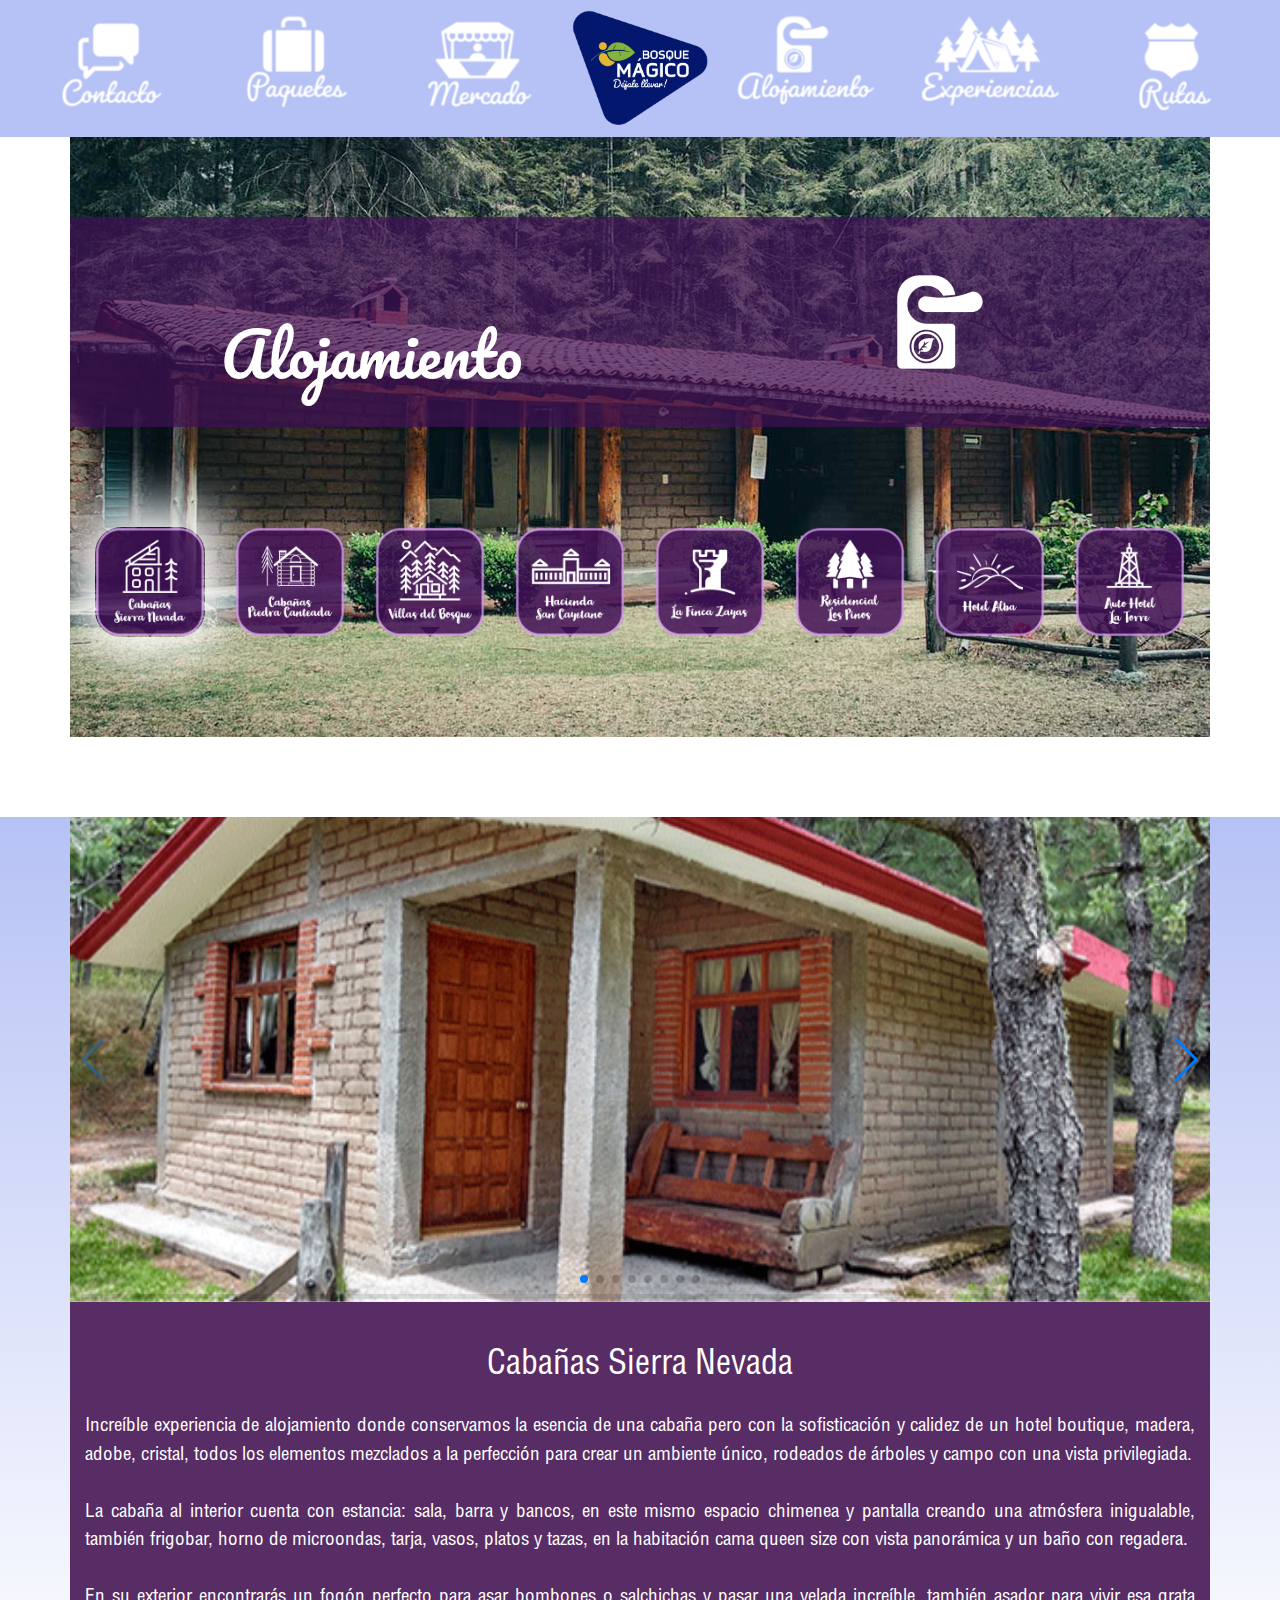
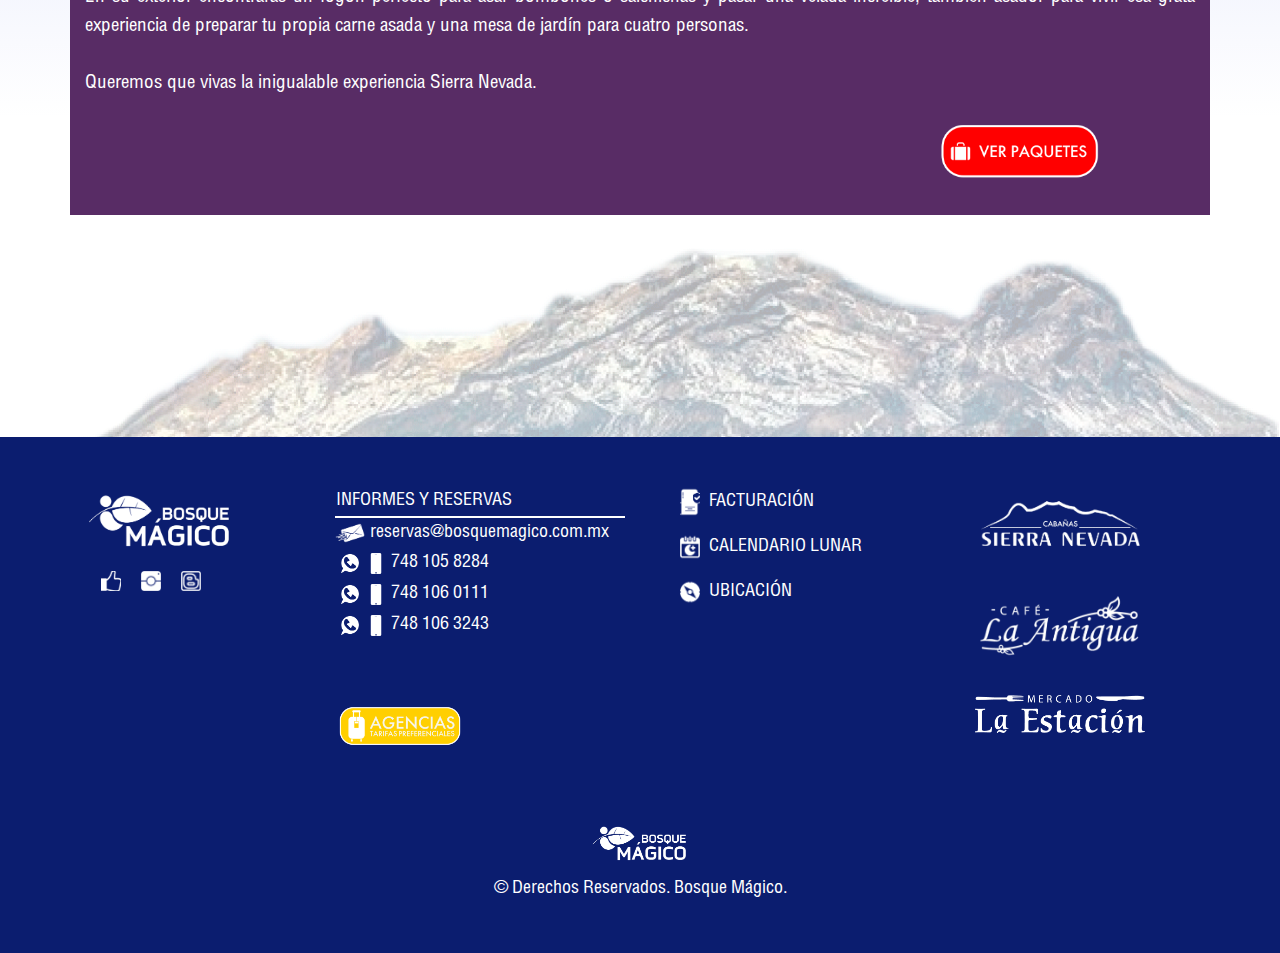
<file: alojamientos.html>
<!DOCTYPE html>
<html lang="es">

<head>
  <meta charset="UTF-8">
  <meta name="viewport" content="width=device-width, initial-scale=1, shrink-to-fit=no">
  <meta http-equiv="X-UA-Compatible" content="ie=edge">

  <meta name="keywords" content="santuario,luciernagas,tlaxcala,2022,luciérnagas,bosque,luciernaga,original,santuario de las luciernagas,luciernagas tlaxcala,santuario de las luciérnagas,
  santuario de las luciernagas tlaxcala 2022,santuario de luciernagas,bosque de las luciernagas,luciérnagas en tlaxcala,el bosque de las luciernagas,original santuario de las luciérnagas,
  las luciernagas, bosque magico, bosque mágico">
  <meta name="description" content="Santuario de las luciérnagas, Alojamientos">
  <meta name="author" content="Santuario de las luciérnagas | Bosque mágico">

  <script src="https://code.jquery.com/jquery-3.5.1.js" integrity="sha256-QWo7LDvxbWT2tbbQ97B53yJnYU3WhH/C8ycbRAkjPDc="
    crossorigin="anonymous"></script>
  <script src="./js_v3/loadingoverlay.min.js"></script>
  <script>
    var tmrReady = setInterval(isPageFullyLoaded, 1000);
    var interactive = false;

    function isPageFullyLoaded() {
      if (document.readyState == "interactive" && !interactive) {
        $.LoadingOverlay("show");
        interactive = true;
      }

      if (document.readyState == "complete") {
        $.LoadingOverlay("hide");
        clearInterval(tmrReady);
      }
    }
  </script>
  <!--NEW SLIDER-->
  <link rel="stylesheet" type="text/css" href="./css_v4/swiper-bundle.min.css" />
  <link rel="stylesheet" type="text/css" href="./css_v4/bootstrap.min.css" />
  <link rel="stylesheet" type="text/css" href="./css_v4/customV2_20.css" />
  <link rel="stylesheet" type="text/css" href="./menu_assets_v3/css/menu_overlay.css" />
  <!--link rel="stylesheet" type="text/css" href="./css_v4/hover-min.css" /-->

  <title>Bosque Mágico | Alojamientos</title>
  <link rel="icon" href="img_v3/icons/perfil.jpg">
  <link rel="canonical" href="https://bosquemagico.com.mx/alojamientos.html" />


  <!-- Global site tag (gtag.js) - Google Analytics -->
  <script async src="https://www.googletagmanager.com/gtag/js?id=G-ZQSTBXGXN2"></script>
  <script>
    window.dataLayer = window.dataLayer || [];
    function gtag() { dataLayer.push(arguments); }
    gtag('js', new Date());

    gtag('config', 'G-ZQSTBXGXN2');
  </script>

</head>

<body>

  <!-- Messenger plugin del chat Code -->
  <div id="fb-root"></div>

  <!-- Your plugin del chat code -->
  <div id="fb-customer-chat" class="fb-customerchat">
  </div>

  <script>
    var chatbox = document.getElementById('fb-customer-chat');
    chatbox.setAttribute("page_id", "367692773567276");
    chatbox.setAttribute("attribution", "biz_inbox");

    window.fbAsyncInit = function () {
      FB.init({
        xfbml: true,
        version: 'v12.0'
      });
    };

    (function (d, s, id) {
      var js, fjs = d.getElementsByTagName(s)[0];
      if (d.getElementById(id)) return;
      js = d.createElement(s); js.id = id;
      js.src = 'https://connect.facebook.net/es_LA/sdk/xfbml.customerchat.js';
      fjs.parentNode.insertBefore(js, fjs);
    }(document, 'script', 'facebook-jssdk'));
  </script>


  <!-- NAV BAR-->
  <a onclick="location.href='index.html';" class="logo logoMobile" style="display: none;">
    <img src="img_v3/header/bosque_magico_V3.png" alt="Santuario de las luciernagas, bosque magico"
      style="width: 120px;">
  </a>

  <nav class="navbar navbar-expand-lg navbar-dark">
    <button onclick="openNav()" class="navbar-toggler" type="button" data-toggle="collapse" aria-controls="navbarText"
      aria-expanded="false" aria-label="Toggle navigation">
      <span class="navbar-toggler-icon"></span>
    </button>

    <!--a class="navbar-brand mx-auto" href="/" style="padding-right: 60px;">
   <img src="img_v3/header/bosque-magicoV2.png" style="width: 120px;">
  </a-->

    <div class="collapse navbar-collapse" id="navbarSupportedContent">
      <ul class="navbar-nav nav-fill w-100">
        <li class="nav-item active d-none d-lg-block center">
          <a class="nav-link hvr-float-shadow" onClick="goToSection('#CONTACTO');">
            <img class="headerOpcionMenuImg" src="img_v3/header/contacto.png" alt="Contacto">
          </a>
        </li>


        <li class="nav-item active d-none d-lg-block center">
          <a class="nav-link hvr-float-shadow" onclick="location.href='index.html#PAQUETES';">
            <img class="headerOpcionMenuImg" src="img_v3/header/paquetes.png" alt="Paquetes">
          </a>
        </li>


        <li class="nav-item active d-none d-lg-block center">
          <a class="nav-link hvr-float-shadow" onclick="location.href='index.html#MERCADO';">
            <img class="headerOpcionMenuImg" src="img_v3/header/mercado.png" alt="Mercado">
          </a>
        </li>


        <li class="nav-item active center">
          <a onclick="location.href='index.html';">
            <img src="img_v3/header/bosque_magico_V3.png" style="width: 140px;" alt="Bosque Magico">
          </a>
        </li>


        <li class="nav-item active d-none d-lg-block center">
          <a class="nav-link hvr-float-shadow" onclick="location.href='index.html#ALOJAMIENTOS';">
            <img class="headerOpcionMenuImg" src="img_v3/header/alojamiento.png" alt="Alojamientos">
          </a>
        </li>

        <li class="nav-item active d-none d-lg-block center">
          <a class="nav-link hvr-float-shadow" onclick="location.href='index.html#EXPERIENCIAS';">
            <img class="headerOpcionMenuImg" src="img_v3/header/experiencias.png" alt="Experiencias">
          </a>
        </li>

        <li class="nav-item active d-none d-lg-block center">
          <a class="nav-link hvr-float-shadow" onclick="location.href='index.html#RUTAS';">
            <img class="headerOpcionMenuImg" src="img_v3/header/rutas.png" alt="Rutas">
          </a>
        </li>
      </ul>
    </div>
  </nav>

  <div id="myNav" class="overlay">
    <a href="javascript:void(0)" id="CLOSE" class="closebtn" onclick="closeNav()">&times;</a>
    <div class="overlay-content">
      <div class="overlay-content-logo">
        <a onclick="location.href='index.html';">
          <img src="img_v3/header/bosque_magico_V3.png" alt="Santuario de las luciernagas, bosque magico"
            style="width: 90px;">
        </a>
      </div>
      <table style="margin: 0 auto;">
        <tr class="navOption">
          <td>
            <a onclick="location.href='index.html#RUTAS';">
              <img src="./img_v3/recorridos/icon.png" width="40" alt="Rutas">
            </a>
          </td>
          <td align="left">
            <a onclick="location.href='index.html#RUTAS';">Rutas</a>
          </td>
        </tr>

        <tr class="navOption">
          <td class="padT20">
            <a onclick="location.href='index.html#EXPERIENCIAS';">
              <img src="./img_v3/experiencias/icon.png" width="40" alt="Experiencias">
            </a>
          </td>
          <td align="left" class="padT20">
            <a onclick="location.href='index.html#EXPERIENCIAS';">Experiencias</a>
          </td>
        </tr>

        <tr class="navOption">
          <td class="padT20">
            <a onclick="location.href='index.html#ALOJAMIENTOS';">
              <img src="./img_v3/alojamientos/icon.png" width="35" alt="Alojamiento">
            </a>
          </td>
          <td align="left" class="padT20">
            <a onclick="location.href='index.html#ALOJAMIENTOS';">Alojamiento</a>
          </td>
        </tr>

        <tr class="navOption">
          <td class="padT20">
            <a onclick="location.href='index.html#MERCADO';">
              <img src="./img_v3/mercado_estacion/icon.png" width="35" alt="Mercado">
            </a>
          </td>
          <td align="left" class="padT20">
            <a onclick="location.href='index.html#MERCADO';">Mercado</a>
          </td>
        </tr>

        <tr class="navOption">
          <td class="padT20">
            <a onclick="location.href='index.html#PAQUETES';">
              <img src="./img_v3/paquetes/icon.png" width="35" alt="Paquetes">
            </a>
          </td>
          <td align="left" class="padT20">
            <a onclick="location.href='index.html#PAQUETES';">Paquetes</a>
          </td>
        </tr>

        <tr class="navOption">
          <td class="padT20">
            <a onClick="goToSection('#CONTACTO');">
              <img src="./img_v3/icons_menu/contacto.png" width="35" alt="Contacro">
            </a>
          </td>
          <td align="left" class="padT20">
            <a onClick="goToSection('#CONTACTO');">Contacto</a>
          </td>
        </tr>
      </table>

    </div>
  </div>


  <!--ALOJAMIENTOS-->
  <div class="container hospedajeSection section" id="HOSPEDAJE">
    <div class="row hospedajeBanner" data-aos="fade-right">
      <div class="col-12 col-sm-6 order-sm-2 centerOnMobile padT20 padB20 padL0"
        style="padding: 20px 0px 20px 30px; text-align: center;">
        <img src="./img_v3/alojamientos/icon.png" alt="Recorridos" class="logoSection" style="width: 170px;">
      </div>
      <div class="col-12 col-sm-6 align-self-end order-sm-1 centerOnMobile padB20 padL0"
        style="padding-bottom: 3%; padding-left: 150px;">
        <table class="centerTableOnMobile">
          <tr>
            <td>
              <h1 class="subtitulo">Alojamiento</h1>
            </td>
          </tr>
        </table>
      </div>
    </div>

    <div class="row justify-content-md-center" style="padding: 100px 0px 100px 0px;" data-aos="fade-up" id="OPTIONS"
      data-aos-anchor-placement="center">
      <div class="col-lg-auto col-6 center padB20">
        <a class="hvr-bubble-float-bottom-purple" href="./alojamientos.html?option=SIERRA_NEVADA"
          id="BTN_SIERRA_NEVADA">
          <img src="img_v3/alojamientos/cabanas_sierra_nevada.png" alt="Cabañas Sierra Nevada" style="width: 110px;"
            class="optionsSection" />
        </a>
      </div>

      <div class="col-lg-auto col-6 center padB20">
        <a class="hvr-bubble-float-bottom-purple" href="./alojamientos.html?option=PIEDRA_CANTEADA"
          id="BTN_PIEDRA_CANTEADA">
          <img src="img_v3/alojamientos/cabanas_piedra_canteada.png" alt="Cabañas Piedra Canteada" style="width: 110px;"
            class="optionsSection" />
        </a>
      </div>

      <div class="col-lg-auto col-6 center padB20">
        <a class="hvr-bubble-float-bottom-purple" href="./alojamientos.html?option=VILLAS_DEL_BOSQUE"
          id="BTN_VILLAS_DEL_BOSQUE">
          <img src="img_v3/alojamientos/villas_del_bosque.png" alt="Villas del Bosque" style="width: 110px;"
            class="optionsSection" />
        </a>
      </div>

      <div class="col-lg-auto col-6 center padB20">
        <a class="hvr-bubble-float-bottom-purple" href="./alojamientos.html?option=HACIENDA_SAN_CAYETANO"
          id="BTN_HACIENDA_SAN_CAYETANO">
          <img src="img_v3/alojamientos/hacienda_san_cayetano.png" alt="Hacienda San Cayetano" style="width: 110px;"
            class="optionsSection" />
        </a>
      </div>

      <div class="col-lg-auto col-6 center padB20">
        <a class="hvr-bubble-float-bottom-purple" href="./alojamientos.html?option=FINCA_ZAYAS" id="BTN_FINCA_ZAYAS">
          <img src="img_v3/alojamientos/la_finca_zayas.png" alt="Finca Zayas" style="width: 110px;"
            class="optionsSection" />
        </a>
      </div>

      <div class="col-lg-auto col-6 center padB20">
        <a class="hvr-bubble-float-bottom-purple" href="./alojamientos.html?option=RESIDENCIAL_LOS_PINOS"
          id="BTN_RESIDENCIAL_LOS_PINOS">
          <img src="img_v3/alojamientos/residencial_los_pinos.png" alt="Residencial Los Pinos" style="width: 110px;"
            class="optionsSection" />
        </a>
      </div>

      <div class="col-lg-auto col-6 center">
        <a class="hvr-bubble-float-bottom-purple" href="./alojamientos.html?option=HOTEL_ALBA" id="BTN_HOTEL_ALBA">
          <img src="img_v3/alojamientos/hotel_alba.png" alt="Hotel Alba" style="width: 110px;" class="optionsSection" />
        </a>
      </div>

      <div class="col-lg-auto col-6 center">
        <a class="hvr-bubble-float-bottom-purple" href="./alojamientos.html?option=LA_TORRE" id="BTN_LA_TORRE">
          <img src="img_v3/alojamientos/auto_hotel_la_torre.png" alt="Auto Hotel La Torre" style="width: 110px;"
            class="optionsSection" />
        </a>
      </div>
    </div>
  </div>
  <!--END OF ALOJAMIENTOS-->

  <!-- Slider main container -->
  <div class="container" id="SLIDER">
    <div class="row">
      <div class="swiper">
        <!-- Additional required wrapper -->
        <div class="swiper-wrapper">
          <!-- Slides -->
        </div>
        <!-- If we need pagination -->
        <div class="swiper-pagination"></div>

        <!-- If we need scrollbar -->
        <div class="swiper-scrollbar"></div>
      </div>
    </div>
  </div>

  <!-- LA TORRE -->
  <div id="LA_TORRE" style="display: none;">
    <div class="container hospedaje">
      <div class="row">
        <div class="col-12 center title">
          Auto Hotel La Torre
        </div>
        <div class="col-12 descriptionText">
          Auto hotel ubicado en las afueras del municipio con capacidad de diez personas en una distribución de cinco
          habitaciones sencillas cada una para dos personas, cuenta con baño al interior y servicio de agua caliente las
          24 horas. Es un alojamiento básico, pero si lo que deseas es relajarte esta es una opción para ti, ya que se
          encuentra rodeado de árboles y magueyes donde encontrarás una calma incomparable y te desconectarás del
          ajetreo de la ciudad.
        </div>

        <div class="col-md-8 col-sm-12 descriptionText">

        </div>
        <div class="col-md-4 col-sm-12 centerOnMobile" style="padding: 20px 0 30px 0; text-align: center;">
          <a href="./paquetes_alojamientos.html?option=PAQUETE_BRONCE_LA_TORRE#OPTIONS"><img width="170"
              src="./img_v3/paquetes/ver_paquetes.png" alt="Paquetes"></a>
        </div>
      </div>

    </div>
  </div>
  <!-- END OF LA TORRE-->

  <!-- HOTEL ALBA-->
  <div id="HOTEL_ALBA" style="display: none;">
    <div class="container hospedaje">
      <div class="row">
        <div class="col-12 center title">
          Hotel Alba
        </div>
        <div class="col-12 descriptionText">
          Hotel categoría dos estrellas ubicado dentro del municipio de Nanacamilpa con capacidad para más de cuarenta
          personas, con una distribución de diez habitaciones sencillas para dos personas cada una, cuatro dobles para
          cuatro personas y una triple para seis personas, cuenta con servicios de tv, wi-fi, estacionamiento y agua
          caliente las veinticuatro horas del día, a solo cinco minutos del centro del pueblo. Alojamiento ideal para
          agencias y grupos.
        </div>

        <div class="col-md-8 col-sm-12 descriptionText">

        </div>
        <div class="col-md-4 col-sm-12 centerOnMobile" style="padding: 20px 0 30px 0; text-align: center;">
          <a href="./paquetes_alojamientos.html?option=PAQUETE_BRONCE_HOTEL_ALBA#OPTIONS"><img width="170"
              src="./img_v3/paquetes/ver_paquetes.png" alt="Paquetes"></a>
        </div>
      </div>

    </div>
  </div>
  <!-- END OF HOTEL ALBA-->

  <!-- LOS PINOS-->
  <div id="RESIDENCIAL_LOS_PINOS" style="display: none;">
    <div class="container hospedaje">
      <div class="row">
        <div class="col-12 center title">
          Posada Los Pinos
        </div>
        <div class="col-12 descriptionText">
          Este tipo de alojamiento independiente cuenta con cinco habitaciones sencillas para dos personas con baño
          independiente cada una y un departamento ideal para cuatro personas distribuido en dos habitaciones además de
          estancia y un baño completo perfecto para una familia si lo que buscas es privacidad y confort. Ubicado a unas
          calles del centro del municipio.
        </div>

        <div class="col-md-8 col-sm-12 descriptionText">

        </div>
        <div class="col-md-4 col-sm-12 centerOnMobile" style="padding: 20px 0 30px 0; text-align: center;">
          <a href="./paquetes_alojamientos.html?option=PAQUETE_BRONCE_LOS_PINOS#OPTIONS"><img width="170"
              src="./img_v3/paquetes/ver_paquetes.png" alt="Paquetes"></a>
        </div>
      </div>

    </div>
  </div>
  <!-- END OF POSADA LOS PINOS-->

  <!-- FINCA_ZAYAS -->
  <div id="FINCA_ZAYAS" style="display: none;">
    <div class="container hospedaje">
      <div class="row">
        <div class="col-12 center title">
          La Finca Zayas
        </div>
        <div class="col-12 descriptionText">
          La opción más codiciada si buscas la comodidad de un hotel y el encanto de una cabaña, justamente esto es una
          finca, el centro del pueblo se encuentra a cinco minutos, opción de habitaciones para dos personas, para
          cuatro y también para seis personas con tres dormitorios y chimenea, además todas ellas con fogon para recibir
          la medianoche con una deliciosa brocheta de bombones o salchicha, tú decides cómo pasarla bien, en este
          preciado lugar también tendrás acceso a su capilla en el interior o simplemente pasarla genial con su
          tranquilidad incomparable.
        </div>

        <div class="col-md-8 col-sm-12 descriptionText">

        </div>
        <div class="col-md-4 col-sm-12 centerOnMobile" style="padding: 20px 0 30px 0; text-align: center;">
          <a href="./paquetes_alojamientos.html?option=PAQUETE_FINCA_ZAYAS#OPTIONS"><img width="170"
              src="./img_v3/paquetes/ver_paquetes.png" alt="Paquetes"></a>
        </div>
      </div>

    </div>
  </div>
  <!-- END OF FINCA_ZAYAS-->

  <!-- SAN CAYETANO-->
  <div id="HACIENDA_SAN_CAYETANO" style="display: none;">
    <div class="container hospedaje">
      <div class="row">
        <div class="col-12 center title">
          Hacienda San Cayetano
        </div>
        <div class="col-12 descriptionText">
          Es una hacienda del siglo XIX situada en el municipio de Mariano Arista en la cabecera llamada Nanacamilpa,
          cuenta con servicio de hospedaje con toda las comodidades y una vista excepcional del pueblo, además si
          decides puedes deleitarte con su deliciosa gastronomía a base de la planta de maguey que te dejará con un
          increíble sabor de boca.
        </div>

        <div class="col-md-8 col-sm-12 descriptionText">

        </div>
        <div class="col-md-4 col-sm-12 centerOnMobile" style="padding: 20px 0 30px 0; text-align: center;">
          <a href="./paquetes_alojamientos.html?option=PAQUETE_PLATINO_SAN_CAYETANO#OPTIONS"><img width="170"
              src="./img_v3/paquetes/ver_paquetes.png" alt="Paquetes"></a>
        </div>
      </div>
    </div>
  </div>
  <!-- END OF SAN CAYETANO-->

  <!-- VILLAS DEL BOSQUE -->
  <div id="VILLAS_DEL_BOSQUE" style="display: none;">
    <div class="container hospedaje">
      <div class="row">
        <div class="col-12 center title">
          Villas del Bosque
        </div>
        <div class="col-12 descriptionText">
          Acogedoras villas en el corazón del santuario de las luciérnagas rodeadas del ya famoso bosque de coníferas
          que da hospedaje a este enigmático lugar, hay con capacidad para cuatro, cinco, seis, siete y once personas,
          cuentan con dos habitaciones, un baño, estancia y chimenea.
          </br></br>
          El servicio de energía eléctrica se proporciona a través de paneles solares, en cuanto al agua caliente
          mediante calentador solar y boiler, cuenta con todos los servicios necesarios para tu estancia a pesar de
          estar enclavadas en el bosque.
          </br></br>
          También se ofrece el servicio de hospedaje para dos personas dentro del santuario, tiene una habitación, baño
          y balcón. Estas habitaciones se encuentran ubicadas en el mismo sitio que las villas, pero se diferencian por
          no contar con chimenea y son más pequeñas, pensadas principalmente para parejas.
          </br>
        </div>

        <div class="col-md-8 col-sm-12 descriptionText">

        </div>
        <div class="col-md-4 col-sm-12 centerOnMobile" style="padding: 20px 0 30px 0; text-align: center;">
          <a href="./paquetes_alojamientos.html?option=PAQUETE_PLATINO_VILLAS_BOSQUE#OPTIONS"><img width="170"
              src="./img_v3/paquetes/ver_paquetes.png" alt="Paquetes"></a>
        </div>
      </div>

    </div>
  </div>
  <!-- END OF VILLAS DEL BOSQUE-->

  <!-- PIEDRA_CANTEADA -->
  <div id="PIEDRA_CANTEADA" style="display: none;">
    <div class="container hospedaje">
      <div class="row">
        <div class="col-12 center title">
          Cabañas Piedra Canteada
        </div>
        <div class="col-12 descriptionText">
          Comodidad y naturaleza en su máximo esplendor, es lo que podrás encontrar en este pequeño paraíso enclavado en
          el bosque, hogar y cuna del santuario de tlaxcala, acogedoras cabañas con chimenea con capacidad para dos,
          cuatro y seis personas, además de servicio de restaurante en el mismo sitio, una opción de alojamiento muy
          demandada por su preciada naturaleza, ven y disfruta de este increíble aposento orgullosamente tlaxcalteca.
          </br>
        </div>

        <div class="col-md-8 col-sm-12 descriptionText">

        </div>
        <div class="col-md-4 col-sm-12 centerOnMobile" style="padding: 20px 0 30px 0; text-align: center;">
          <a href="./paquetes_alojamientos.html?option=PAQUETE_PIEDRA_CANTEADA#OPTIONS"><img width="170"
              src="./img_v3/paquetes/ver_paquetes.png" alt="Paquetes"></a>
        </div>
      </div>

    </div>
  </div>
  <!-- END OF PIEDRA_CANTEADA-->

  <!-- SIERRA NEVADA -->
  <div id="SIERRA_NEVADA" style="display: none;">
    <div class="container hospedaje">
      <div class="row">
        <div class="col-12 center title">
          Cabañas Sierra Nevada
        </div>
        <div class="col-12 descriptionText">
          Increíble experiencia de alojamiento donde conservamos la esencia de una cabaña pero con la sofisticación y
          calidez de un hotel boutique, madera, adobe, cristal, todos los elementos mezclados a la perfección para crear
          un ambiente único, rodeados de árboles y campo con una vista privilegiada.
          </br></br>
          La cabaña al interior cuenta con estancia: sala, barra y bancos, en este mismo espacio chimenea y pantalla
          creando una atmósfera inigualable, también frigobar, horno de microondas, tarja, vasos, platos y tazas, en la
          habitación cama queen size con vista panorámica y un baño con regadera.
          </br></br>
          En su exterior encontrarás un fogón perfecto para asar bombones o salchichas y pasar una velada increíble,
          también asador para vivir esa grata experiencia de preparar tu propia carne asada y una mesa de jardín para
          cuatro personas.
          </br></br>
          Queremos que vivas la inigualable experiencia Sierra Nevada.
          </br>
        </div>

        <div class="col-md-8 col-sm-12 descriptionText">

        </div>
        <div class="col-md-4 col-sm-12 centerOnMobile" style="padding: 20px 0 30px 0; text-align: center;">
          <a href="./paquetes_alojamientos.html?option=PAQUETE_PLATINO_SIERRA_NEVADA#OPTIONS"><img width="170"
              src="./img_v3/paquetes/ver_paquetes.png" alt="Paquetes"></a>
        </div>
      </div>
    </div>
  </div>
  <!-- END OF SIERRA NEVADA-->



  <!--VOLCANES-->
  <div>
    <img src="./img_v3/Footer/bosque-magico-volcanes_v2.png" alt="Volcanes" style="width: 100%; opacity: 0.30;">
  </div>
  <!--END OF VOLCANES-->

  <!--FOOTER -->
  <div class="container-fluid footer" id="CONTACTO">
    <div class="row">
      <div class="col-12 col-sm-6 col-lg-3">
        <div style="width: 100%; text-align: center;">
          <img src="./img_v3/Footer/logo_bosque_magico.png" alt="Bosque Mágico" width="150">
        </div>
        <div class="center" style="padding-top: 15px;">
          <table align="center">
            <tr>
              <td width="40">
                <a href="https://www.facebook.com/luciernagasbosquemagico/" target="_blank" class="facebookParent">
                  <table border="0">
                    <tr>
                      <td style="width: 20px; height: 20px;" class="facebookIcon">
                      </td>
                    </tr>
                  </table>
                </a>
              </td>

              <td width="40">
                <a href="https://www.instagram.com/luciernagasbosquemagico?r=nametag" target="_blank"
                  class="instagramParent">
                  <table border="0">
                    <tr>
                      <td style="width: 20px; height: 20px;" class="instagramIcon">
                      </td>
                    </tr>
                  </table>
                </a>
              </td>

              <td width="40">
                <a href="https://luciernagasbosquemagico.blogspot.com/" target="_blank" class="bloggerParent">
                  <table border="0">
                    <tr>
                      <td style="width: 20px; height: 20px;" class="bloggerIcon">
                      </td>
                    </tr>
                  </table>
                </a>
              </td>
            </tr>
          </table>
        </div>
      </div>

      <div class="col-12 col-sm-6 col-lg-3 padT20">
        <div style="width: 100%;">
          <table width="100%">
            <tr>
              <td class="footerDivider">
                INFORMES Y RESERVAS
              </td>
            </tr>
          </table>
        </div>
        <div>
          <a href="mailto:reservas@bosquemagico.com.mx" target="_blank" class="footerLink emailParent">
            <table border="0">
              <tr>
                <td style="width: 30px; height: 30px;" class="emailIcon">
                </td>
                <td>
                  &nbsp;reservas@bosquemagico.com.mx
                </td>
              </tr>
            </table>
          </a>
        </div>
        <div>
          <table>
            <tr>
              <td style="width: 30px; height: 20px;" class="whatsIcon">
                <a href="https://wa.me/+527481058284?text=¶ Bienvenid@ a Bosque Mágico del Santuario de las Luciérnagas de Tlaxcala %0A%0ADeseo más información sobre sus servicios. ¡Gracias!"
                  class="footerLink parentPhone">
                  &nbsp;&nbsp;&nbsp;&nbsp;
                </a>
              </td>
              <td>
                <a href="tel:+52-748-105-8284" class="footerLink parentPhone">
                  <table border="0">
                    <tr>
                      <td style="width: 20px; height: 20px;" class="phoneIcon">
                      </td>
                      <td>
                        &nbsp;748 105 8284
                      </td>
                    </tr>
                  </table>
                </a>
              </td>
            </tr>
          </table>
        </div>
        <div>
          <table>
            <tr>
              <td style="width: 30px; height: 20px;" class="whatsIcon">
                <a href="https://wa.me/+527481060111?text=¶ Bienvenid@ a Bosque Mágico del Santuario de las Luciérnagas de Tlaxcala %0A%0ADeseo más información sobre sus servicios. ¡Gracias!"
                  class="footerLink parentPhone">
                  &nbsp;&nbsp;&nbsp;&nbsp;
                </a>
              </td>
              <td>
                <a href="tel:+52-748-106-0111" class="footerLink parentPhone">
                  <table border="0">
                    <tr>
                      <td style="width: 20px; height: 20px;" class="phoneIcon">
                      </td>
                      <td>
                        &nbsp;748 106 0111
                      </td>
                    </tr>
                  </table>
                </a>
              </td>
            </tr>
          </table>
        </div>
        <div>
          <table>
            <tr>
              <td style="width: 30px; height: 20px;" class="whatsIcon">
                <a href="https://wa.me/+527481063243?text=¶ Bienvenid@ a Bosque Mágico del Santuario de las Luciérnagas de Tlaxcala %0A%0ADeseo más información sobre sus servicios. ¡Gracias!"
                  class="footerLink parentPhone">
                  &nbsp;&nbsp;&nbsp;&nbsp;
                </a>
              </td>
              <td>
                <a href="tel:+52-748-106-3243" class="footerLink parentPhone">
                  <table border="0">
                    <tr>
                      <td style="width: 20px; height: 20px;" class="phoneIcon">
                      </td>
                      <td>
                        &nbsp;748 106 3243
                      </td>
                    </tr>
                  </table>
                </a>
              </td>
            </tr>
          </table>
        </div>
        <div style="padding-top: 20px;">
          <a id="agenciasLink" href="#" data-toggle="modal" data-target="#agenciasModal"
            onclick="clearModalAgencias();">
            <img id="agenciasButton" style="width: 130px;" src="./img_v3/Footer/agencias_luciernagas_bosque_magico.png"
              alt="Agencias">
          </a>
        </div>
      </div>


      <div class="col-12 col-sm-6 col-lg-3 padT20 padL20" style="padding-left: 40px;">
        <div style="padding-bottom: 15px;">
          <a href="#" data-toggle="modal" data-target="#facturaModal" onclick="clearModalFacturacion();"
            class="footerLink facturacionParent">
            <table border="0">
              <tr>
                <td style="width: 20px; height: 30px;" class="facturacionIcon">
                </td>
                <td>
                  &nbsp;&nbsp;FACTURACIÓN
                </td>
              </tr>
            </table>
          </a>
        </div>
        <div style="padding-bottom: 15px;">
          <a href="https://www.calendario-365.es/luna/lunar-fases.html" target="_blank"
            class="footerLink calendarioParent">
            <table border="0">
              <tr>
                <td style="width: 20px; height: 30px;" class="calendarioIcon">
                </td>
                <td>
                  &nbsp;&nbsp;CALENDARIO LUNAR
                </td>
              </tr>
            </table>
          </a>
        </div>
        <div style="padding-bottom: 15px;">
          <a href="https://www.google.com/maps/place//data=!4m2!3m1!1s0x85d1d35efc2ddb45:0xf5b139dcffbbbe83?source=g.page.m.av"
            target="_blank" class="footerLink llegarParent">
            <table border="0">
              <tr>
                <td style="width: 20px; height: 30px;" class="llegarIcon">
                </td>
                <td>
                  &nbsp;&nbsp;UBICACIÓN
                </td>
              </tr>
            </table>
          </a>
        </div>
      </div>


      <div class="col-12 col-sm-6 col-lg-3 padT20">
        <div class="row">
          <div style="padding-bottom: 30px;" class="col-6 col-sm-6 col-lg-12 centerOnMobile">
            <img id="sierraNevada" class="w100pct" src="./img_v3/Footer/logo_sierra_nevada.png" alt="Sierra Nevada"
              width="170">
          </div>

          <div style="padding-bottom: 30px;" class="col-6 col-sm-6 col-lg-12 centerOnMobile">
            <img id="laAntigua" class="w100pct" src="./img_v3/Footer/logo_la_antigua.png" alt="Sierra Nevada"
              width="170">
          </div>

          <div style="padding-bottom: 30px;" class="col-12 col-sm-12 col-lg-3 centerOnMobile">
            <img src="./img_v3/mercado_estacion/bosque-magico-fondo-mercado-la-estacion.png" alt="Sierra Nevada"
              width="170">
          </div>
        </div>
      </div>
    </div>
  </div>
  <div class="container-fluid footer2 padT20 center">
    <div style="padding-bottom: 10px;">
      <img src="./img_v3/Footer/logo_bosque_magico.png" alt="Bosque mágico" width="100">
    </div>
    <div class="derechos">
      &copy; Derechos Reservados. Bosque Mágico.
    </div>
  </div>
  <!--END OF FOOTER -->

  <!-- MODAL AGENCIAS -->
  <div class="modal fade" id="agenciasModal" tabindex="-1" role="dialog" aria-labelledby="exampleModalLabel"
    aria-hidden="true">

    <div class="modal-dialog modal-lg" role="document" id="agenciasModalContent">
      <div class="modal-content modal-content-agencias">
        <div class="modal-header">
          <div class="modalTittle">
            <img src="./img_v3/header/bosque_magico_V3.png" id="factModalLogo" width="150">
            <br><br>
            <h5 class="modal-title" id="exampleModalLabel">
              AGENCIAS
            </h5>
            <h5>
              Ingrese la siguiente información, pronto te contactaremos!
            </h5>
          </div>
          <button type="button" class="close" data-dismiss="modal" aria-label="Close">
            <span aria-hidden="true">&times;</span>
          </button>
        </div>
        <div class="modal-body">
          <!--div class="alert alert-secondary" role="alert">
             This is a secondary alert—check it out!
           </div-->
          <div class="form-group row">
            <div class="col-sm-1"></div>
            <label for="nombreAgencia" class="col-sm-3 col-form-label">*Nombre de contacto o empresa:</label>
            <div class="col-sm-7">
              <input class="form-control" id="nombreAgencia">
            </div>
            <div class="col-sm-1"></div>
          </div>
          <div class="form-group row">
            <div class="col-sm-1"></div>
            <label for="fechaAgencias" class="col-sm-3 col-form-label">*Fecha de viaje:</label>
            <div class="col-sm-7">
              <input type="date" class="form-control" id="fechaAgencias">
            </div>
            <div class="col-sm-1"></div>
          </div>
          <div class="form-group row">
            <div class="col-sm-1"></div>
            <label for="noVisitantes" class="col-sm-3 col-form-label">*Número de visitantes:</label>
            <div class="col-sm-7">
              <input type="text" class="form-control" id="noVisitantes" min="1">
            </div>
            <div class="col-sm-1"></div>
          </div>
          <div class="form-group row">
            <div class="col-sm-1"></div>
            <label for="telefonoAgencias" class="col-sm-3 col-form-label">*Teléfono:</label>
            <div class="col-sm-7">
              <input type="tel" class="form-control" id="telefonoAgencias">
            </div>
            <div class="col-sm-1"></div>
          </div>
          <div class="form-group row">
            <div class="col-sm-1"></div>
            <label for="correoAgencias" class="col-sm-3 col-form-label">*Correo:</label>
            <div class="col-sm-7">
              <input type="email" class="form-control" id="correoAgencias">
            </div>
            <div class="col-sm-1"></div>
          </div>

          <div class="form-group row">
            <div class="col-sm-12" style="text-align: right;">
              <button class="btn btn-primary" onclick="sendAgenciasForm();">Solicitar información</button>
              <button data-dismiss="modal" class="btn btn-danger">Cancelar</button>
            </div>
          </div>
        </div>
      </div>
    </div>
  </div>
  <!--END OF MODAL AGENCIAS -->

  <!-- MODAL FACTURA -->
  <div class="modal fade" id="facturaModal" tabindex="-1" role="dialog" aria-labelledby="exampleModalLabel"
    aria-hidden="true">

    <div class="modal-dialog modal-lg" role="document" id="facturaModalContent">
      <div class="modal-content modal-content-facturas">
        <div class="modal-header">
          <div class="modalTittle">
            <img src="./img_v3/header/bosque_magico_V3.png" id="factModalLogo" width="150">
            <br><br>
            <h5 class="modal-title" id="exampleModalLabel">
              FACTURAS
            </h5>
            <h5>
              Ingrese los siguientes datos para facturar
            </h5>
          </div>
          <button type="button" class="close" data-dismiss="modal" aria-label="Close">
            <span aria-hidden="true">&times;</span>
          </button>
        </div>
        <div class="modal-body">
          <!--div class="alert alert-secondary" role="alert">
             This is a secondary alert—check it out!
           </div-->
          <div class="form-group row">
            <div class="col-sm-1"></div>
            <label for="noReservacion" class="col-sm-3 col-form-label">*No.
              Reservación:</label>
            <div class="col-sm-7">
              <input class="form-control" id="noReservacion">
            </div>
            <div class="col-sm-1"></div>
          </div>
          <div class="form-group row">
            <div class="col-sm-1"></div>
            <label for="fechaReservacion" class="col-sm-3 col-form-label">*Fecha de viaje:</label>
            <div class="col-sm-7">
              <input type="date" class="form-control" id="fechaReservacion">
            </div>
            <div class="col-sm-1"></div>
          </div>
          <div class="form-group row">
            <div class="col-sm-1"></div>
            <label for="cantidad" class="col-sm-3 col-form-label">*Cantidad:</label>
            <div class="col-sm-7">
              <input type="number" class="form-control" id="cantidad" min="1">
            </div>
            <div class="col-sm-1"></div>
          </div>
          <div class="form-group row">
            <div class="col-sm-1"></div>
            <label for="rfc" class="col-sm-3 col-form-label">RFC:</label>
            <div class="col-sm-7">
              <input type="text" class="form-control" id="rfc">
            </div>
            <div class="col-sm-1"></div>
          </div>

          <div class="form-group row">
            <div class="col-sm-1"></div>
            <div class="col-sm-11">
              <div class="form-check">
                <input class="form-check-input" type="checkbox" id="extranjero">
                <label class="form-check-label" for="extranjero">
                  Extranjeros
                </label>
              </div>
            </div>
          </div>

          <div class="form-group row">
            <div class="col-sm-12" style="text-align: right;">
              <button class="btn btn-primary" onclick="sendFacturasForm();">Solicitar factura</button>
              <button data-dismiss="modal" class="btn btn-danger">Cancelar</button>
            </div>
          </div>
        </div>
      </div>
    </div>

  </div>
  <!--END OF MODAL FACTURA -->

  <!--TELEFONO-->
  <a href="tel:+52-748-106-3243">
    <img src="./img_v3/icons/telefono.png" alt="Telefono" width="60" style="display: none;" class="phone">
  </a>
  <a
    href="https://wa.me/+527481060111?text=¶ Bienvenid@ a Bosque Mágico del Santuario de las Luciérnagas de Tlaxcala %0A%0ADeseo más información sobre sus servicios. ¡Gracias!">
    <img src="./img_v3/icons/whatsapp.png" alt="Whatsapp" width="60" style="display: none;" class="whats">
  </a>


  <!-- SCROLL TOP-->
  <img id="BTN_TOP" src="./img_v3/icons/flecha.png" alt="Flecha" width="70">

  <!-- JS, Popper.js, and jQuery -->
  <script src="https://cdn.jsdelivr.net/npm/popper.js@1.16.0/dist/umd/popper.min.js"
    integrity="sha384-Q6E9RHvbIyZFJoft+2mJbHaEWldlvI9IOYy5n3zV9zzTtmI3UksdQRVvoxMfooAo"
    crossorigin="anonymous"></script>
  <script src="https://stackpath.bootstrapcdn.com/bootstrap/4.5.0/js/bootstrap.min.js"
    integrity="sha384-OgVRvuATP1z7JjHLkuOU7Xw704+h835Lr+6QL9UvYjZE3Ipu6Tp75j7Bh/kR0JKI"
    crossorigin="anonymous"></script>
  <script src="./menu_assets_v3/js/menu_overlay.js"></script>
  <script src="./js_v3/smtp.js"></script>

  <!--NEW SLIDER-->
  <script src="./js_v3/swiper-bundle.min.js"></script>

  <!--SCROLL EFECTS-->
  <link href="./css_v4/AOS.css" rel="stylesheet">
  <script src="./js_v3/AOS.js"></script>
  <script>
    AOS.init();
  </script>

  <script src="./js_v3/customV2.js"></script>
  <script src="./js_v3/alojamientosV2.js"></script>
</body>

</html>
</file>
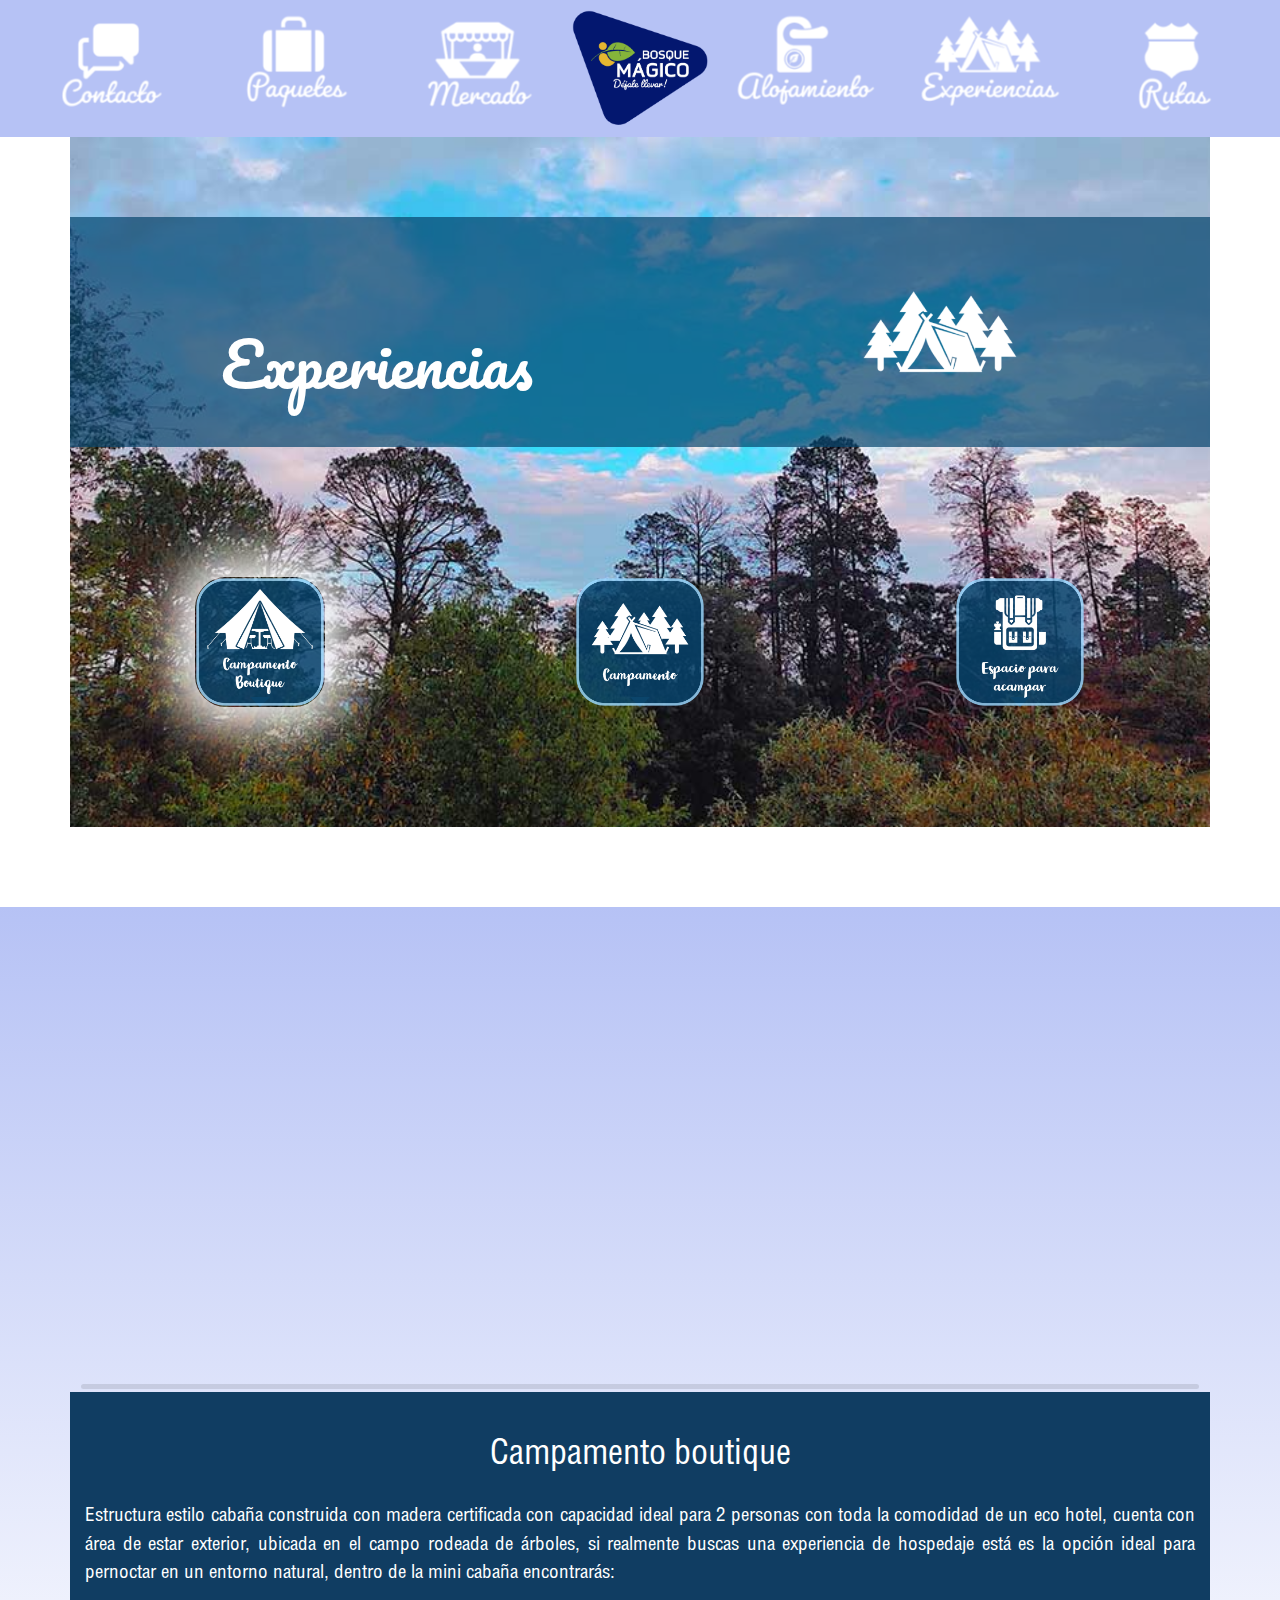
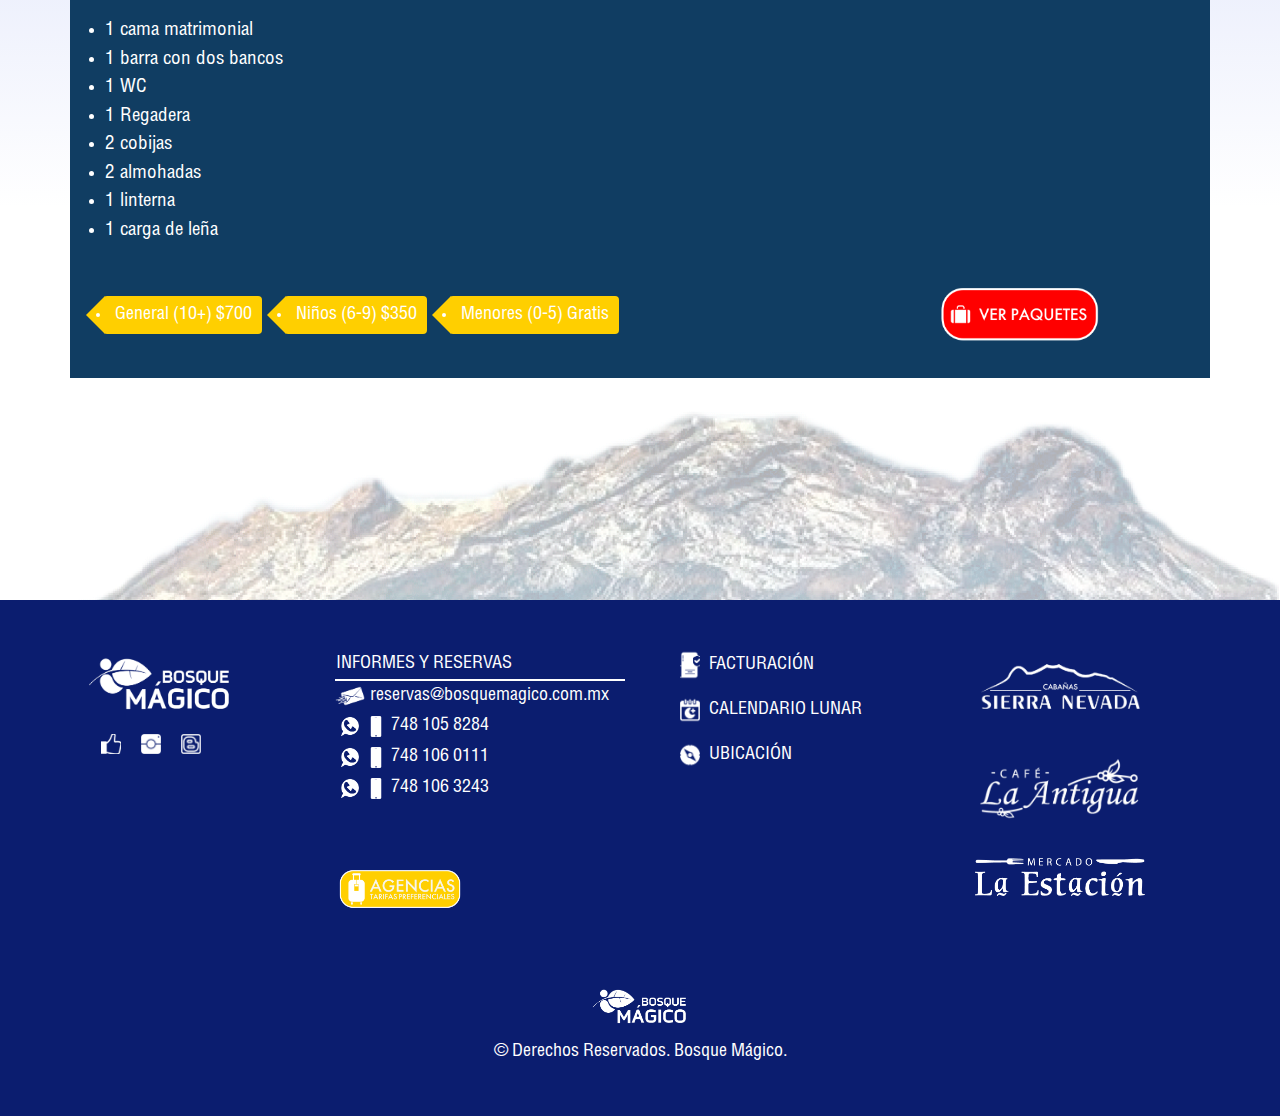
<file: experiencias.html>
<!DOCTYPE html>
<html lang="es">

<head>
  <meta charset="UTF-8">
  <meta name="viewport" content="width=device-width, initial-scale=1, shrink-to-fit=no">
  <meta http-equiv="X-UA-Compatible" content="ie=edge">

  <meta name="keywords" content="santuario,luciernagas,tlaxcala,2022,luciérnagas,bosque,luciernaga,original,santuario de las luciernagas,luciernagas tlaxcala,santuario de las luciérnagas,
  santuario de las luciernagas tlaxcala 2022,santuario de luciernagas,bosque de las luciernagas,luciérnagas en tlaxcala,el bosque de las luciernagas,original santuario de las luciérnagas,
  las luciernagas, bosque magico, bosque mágico">
  <meta name="description" content="Santuario de las luciérnagas, Experiencias">
  <meta name="author" content="Santuario de las luciérnagas | Bosque mágico">

  <script src="https://code.jquery.com/jquery-3.5.1.js" integrity="sha256-QWo7LDvxbWT2tbbQ97B53yJnYU3WhH/C8ycbRAkjPDc="
    crossorigin="anonymous"></script>
  <script src="./js_v3/loadingoverlay.min.js"></script>
  <script>
    var tmrReady = setInterval(isPageFullyLoaded, 1000);
    var interactive = false;

    function isPageFullyLoaded() {
      if (document.readyState == "interactive" && !interactive) {
        $.LoadingOverlay("show");
        interactive = true;
      }

      if (document.readyState == "complete") {
        $.LoadingOverlay("hide");
        clearInterval(tmrReady);
      }
    }
  </script>
  <!--NEW SLIDER-->
  <link rel="stylesheet" type="text/css" href="./css_v4/swiper-bundle.min.css" />
  <link rel="stylesheet" type="text/css" href="./css_v4/bootstrap.min.css" />
  <link rel="stylesheet" type="text/css" href="./css_v4/customV2_20.css" />
  <link rel="stylesheet" type="text/css" href="./menu_assets_v3/css/menu_overlay.css" />
  <!--link rel="stylesheet" type="text/css" href="./css_v4/hover-min.css" /-->

  <title>Bosque Mágico | Experiencias</title>
  <link rel="icon" href="img_v3/icons/perfil.jpg">
  <link rel="canonical" href="https://bosquemagico.com.mx/experiencias.html" />


  <!-- Global site tag (gtag.js) - Google Analytics -->
  <script async src="https://www.googletagmanager.com/gtag/js?id=G-ZQSTBXGXN2"></script>
  <script>
    window.dataLayer = window.dataLayer || [];
    function gtag() { dataLayer.push(arguments); }
    gtag('js', new Date());

    gtag('config', 'G-ZQSTBXGXN2');
  </script>

</head>

<body>

  <!-- Messenger plugin del chat Code -->
  <div id="fb-root"></div>

  <!-- Your plugin del chat code -->
  <div id="fb-customer-chat" class="fb-customerchat">
  </div>

  <script>
    var chatbox = document.getElementById('fb-customer-chat');
    chatbox.setAttribute("page_id", "367692773567276");
    chatbox.setAttribute("attribution", "biz_inbox");

    window.fbAsyncInit = function () {
      FB.init({
        xfbml: true,
        version: 'v12.0'
      });
    };

    (function (d, s, id) {
      var js, fjs = d.getElementsByTagName(s)[0];
      if (d.getElementById(id)) return;
      js = d.createElement(s); js.id = id;
      js.src = 'https://connect.facebook.net/es_LA/sdk/xfbml.customerchat.js';
      fjs.parentNode.insertBefore(js, fjs);
    }(document, 'script', 'facebook-jssdk'));
  </script>


  <!-- NAV BAR-->
  <a onclick="location.href='index.html';" class="logo logoMobile" style="display: none;">
    <img src="img_v3/header/bosque_magico_V3.png" alt="Santuario de las luciernagas, bosque magico"
      style="width: 120px;">
  </a>

  <nav class="navbar navbar-expand-lg navbar-dark">
    <button onclick="openNav()" class="navbar-toggler" type="button" data-toggle="collapse" aria-controls="navbarText"
      aria-expanded="false" aria-label="Toggle navigation">
      <span class="navbar-toggler-icon"></span>
    </button>

    <!--a class="navbar-brand mx-auto" href="/" style="padding-right: 60px;">
   <img src="img_v3/header/bosque-magicoV2.png" style="width: 120px;">
  </a-->

    <div class="collapse navbar-collapse" id="navbarSupportedContent">
      <ul class="navbar-nav nav-fill w-100">
        <li class="nav-item active d-none d-lg-block center">
          <a class="nav-link hvr-float-shadow" onClick="goToSection('#CONTACTO');">
            <img class="headerOpcionMenuImg" src="img_v3/header/contacto.png" alt="Contacto">
          </a>
        </li>


        <li class="nav-item active d-none d-lg-block center">
          <a class="nav-link hvr-float-shadow" onclick="location.href='index.html#PAQUETES';">
            <img class="headerOpcionMenuImg" src="img_v3/header/paquetes.png" alt="Paquetes">
          </a>
        </li>


        <li class="nav-item active d-none d-lg-block center">
          <a class="nav-link hvr-float-shadow" onclick="location.href='index.html#MERCADO';">
            <img class="headerOpcionMenuImg" src="img_v3/header/mercado.png" alt="Mercado">
          </a>
        </li>


        <li class="nav-item active center">
          <a onclick="location.href='index.html';">
            <img src="img_v3/header/bosque_magico_V3.png" style="width: 140px;" alt="Bosque Megico">
          </a>
        </li>


        <li class="nav-item active d-none d-lg-block center">
          <a class="nav-link hvr-float-shadow" onclick="location.href='index.html#ALOJAMIENTOS';">
            <img class="headerOpcionMenuImg" src="img_v3/header/alojamiento.png" alt="Alojamientos">
          </a>
        </li>

        <li class="nav-item active d-none d-lg-block center">
          <a class="nav-link hvr-float-shadow" onclick="location.href='index.html#EXPERIENCIAS';">
            <img class="headerOpcionMenuImg" src="img_v3/header/experiencias.png" alt="Experiencias">
          </a>
        </li>

        <li class="nav-item active d-none d-lg-block center">
          <a class="nav-link hvr-float-shadow" onclick="location.href='index.html#RUTAS';">
            <img class="headerOpcionMenuImg" src="img_v3/header/rutas.png" alt="Rutas">
          </a>
        </li>
      </ul>
    </div>
  </nav>

  <div id="myNav" class="overlay">
    <a href="javascript:void(0)" id="CLOSE" class="closebtn" onclick="closeNav()">&times;</a>
    <div class="overlay-content">
      <div class="overlay-content-logo">
        <a onclick="location.href='index.html';">
          <img src="img_v3/header/bosque_magico_V3.png" alt="Santuario de las luciernagas, bosque magico"
            style="width: 90px;">
        </a>
      </div>
      <table style="margin: 0 auto;">
        <tr class="navOption">
          <td>
            <a onclick="location.href='index.html#RUTAS';">
              <img src="./img_v3/recorridos/icon.png" width="40" alt="Rutas">
            </a>
          </td>
          <td align="left">
            <a onclick="location.href='index.html#RUTAS';">Rutas</a>
          </td>
        </tr>

        <tr class="navOption">
          <td class="padT20">
            <a onclick="location.href='index.html#EXPERIENCIAS';">
              <img src="./img_v3/experiencias/icon.png" width="40" alt="Experiencias">
            </a>
          </td>
          <td align="left" class="padT20">
            <a onclick="location.href='index.html#EXPERIENCIAS';">Experiencias</a>
          </td>
        </tr>

        <tr class="navOption">
          <td class="padT20">
            <a onclick="location.href='index.html#ALOJAMIENTOS';">
              <img src="./img_v3/alojamientos/icon.png" width="35" alt="Alojamiento">
            </a>
          </td>
          <td align="left" class="padT20">
            <a onclick="location.href='index.html#ALOJAMIENTOS';">Alojamiento</a>
          </td>
        </tr>

        <tr class="navOption">
          <td class="padT20">
            <a onclick="location.href='index.html#MERCADO';">
              <img src="./img_v3/mercado_estacion/icon.png" width="35" alt="Mercado">
            </a>
          </td>
          <td align="left" class="padT20">
            <a onclick="location.href='index.html#MERCADO';">Mercado</a>
          </td>
        </tr>

        <tr class="navOption">
          <td class="padT20">
            <a onclick="location.href='index.html#PAQUETES';">
              <img src="./img_v3/paquetes/icon.png" width="35" alt="Paquetes">
            </a>
          </td>
          <td align="left" class="padT20">
            <a onclick="location.href='index.html#PAQUETES';">Paquetes</a>
          </td>
        </tr>

        <tr class="navOption">
          <td class="padT20">
            <a onClick="goToSection('#CONTACTO');">
              <img src="./img_v3/icons_menu/contacto.png" width="35" alt="Contacro">
            </a>
          </td>
          <td align="left" class="padT20">
            <a onClick="goToSection('#CONTACTO');">Contacto</a>
          </td>
        </tr>
      </table>

    </div>
  </div>


  <!--EXPERIENCIAS-->
  <div class="container sierraNevadaSection section" id="EXPERIENCIAS">
    <div class="row sierraNevadaBanner" style="padding: 10px 0 10px 0;" data-aos="fade-right">
      <div class="col-12 col-sm-6 order-sm-2 centerOnMobile padT20 padB20 padL0"
        style="padding: 20px 0px 20px 30px; text-align: center;">
        <img src="./img_v3/experiencias/icon.png" alt="Recorridos" class="logoSection" style="width: 170px;">
      </div>
      <div class="col-12 col-sm-6 align-self-end order-sm-1 centerOnMobile padB20 padL0 padR0"
        style="padding-bottom: 3%; padding-left: 150px; text-align: left;">
        <table class="centerTableOnMobile">
          <tr>
            <td>
              <h1 class="subtitulo">Experiencias</h1>
            </td>
          </tr>
        </table>
      </div>
    </div>

    <div class="row" style="padding: 130px 0px 120px 0px;" data-aos="fade-up" id="OPTIONS"
      data-aos-anchor-placement="top">
      <div class="col-6 col-sm-6 col-lg-4 center padB20">
        <a class="hvr-bubble-float-bottom-blue" href="./experiencias.html?option=CAMPAMENTO_BOUTIQUE"
          id="BTN_CAMPAMENTO_BOUTIQUE">
          <img src="img_v3/experiencias/campamento_boutique.png" alt="Campamento boutique" style="width: 130px;"
            class="optionsSection">
        </a>
      </div>

      <div class="col-6 col-sm-6 col-lg-4 center padB20">
        <a class="hvr-bubble-float-bottom-blue" href="./experiencias.html?option=CAMPAMENTO" id="BTN_CAMPAMENTO">
          <img src="img_v3/experiencias/campamento.png" alt="Campamento" style="width: 130px;" class="optionsSection">
        </a>
      </div>

      <div class="col-6 col-sm-6 col-lg-4 center">
        <a class="hvr-bubble-float-bottom-blue" href="./experiencias.html?option=ESPACIO_PARA_ACAMPAR"
          id="BTN_ESPACIO_PARA_ACAMPAR">
          <img src="img_v3/experiencias/espacio_para_acampar.png" alt="Espacio para acampar" style="width: 130px;"
            class="optionsSection">
        </a>
      </div>
    </div>
  </div>
  <!--END OF EXPERIENCIAS-->

  <!-- Slider main container -->
  <div class="container" id="SLIDER">
    <div class="row">
      <div class="swiper">
        <!-- Additional required wrapper -->
        <div class="swiper-wrapper">
          <!-- Slides -->
        </div>
        <!-- If we need pagination -->
        <div class="swiper-pagination"></div>

        <!-- If we need scrollbar -->
        <div class="swiper-scrollbar"></div>
      </div>
    </div>
  </div>


  <!-- ESPACIO PARA ACAMPAR -->
  <div id="ESPACIO_PARA_ACAMPAR" style="display: none;">
    <div class="container campamento">
      <div class="row">
        <div class="col-12 center title">
          Espacio para acampar
        </div>
        <div class="col-12 descriptionText" style="text-align: justify;">
          Zona designada para poder realizar la actividad de campamento, puedes traer todo tu equipo necesario, no
          importa el número de tiendas de campaña que instales, también está permitido el acceso de alimentos, ideal
          para aquellos que solo requieren del derecho para acampar. El ingreso es a partir de las 3 pm y la salida es
          al siguiente día máximo a las 12 pm.
          </br>
        </div>

        <div class="col-md-8 col-sm-12 descriptionText">
          <div style="font-size: 16px; font-size: 16px; padding-top: 35px;">
            <p class="card-price">
              General (10+) $150
            </p>
            <p class="card-price">
              Niños (6-9) $75
            </p>
            <p class="card-price">
              Menores (0-5) Gratis
            </p>
          </div>
        </div>
        <div class="col-md-4 col-sm-12 centerOnMobile" style="padding: 20px 0 30px 0; text-align: center;">
          <a href="./paquetes_experiencias.html?option=PAQUETE_BRONCE#OPTIONS"><img width="170"
              src="./img_v3/paquetes/ver_paquetes.png" alt="Paquetes"></a>
        </div>
      </div>

    </div>
  </div>
  <!-- END OF ESPACIO PARA ACAMPAR-->

  <!-- CAMPAMENTO -->
  <div id="CAMPAMENTO" style="display: none;">
    <div class="container campamento">
      <div class="row">
        <div class="col-12 center title">
          Campamento
        </div>
        <div class="col-12 descriptionText" style="text-align: justify;">
          Con esta opción tienes derecho al equipo para acampar en una zona acondicionada para realizar esta actividad
          dentro del bosque, el ingreso es a partir de las 3 pm. y la salida al siguiente día máximo a las 12 pm, consta
          del siguiente equipo por cada 2 personas:
          </br></br>

          <ul>
            <li>
              1 tienda con capacidad para 2 personas
            </li>
            <li>
              1 colchoneta
            </li>
            <li>
              2 cobijas
            </li>
            <li>
              1 linterna
            </li>
          </ul>
        </div>

        <div class="col-md-8 col-sm-12 descriptionText">
          <div style="font-size: 16px; font-size: 16px; padding-top: 35px;">
            <p class="card-price">
              General (10+) $300
            </p>
            <p class="card-price">
              Niños (6-9) $150
            </p>
            <p class="card-price">
              Menores (0-5) Gratis
            </p>
          </div>
        </div>
        <div class="col-md-4 col-sm-12 centerOnMobile" style="padding: 20px 0 30px 0; text-align: center;">
          <a href="./paquetes_experiencias.html?option=PAQUETE_PLATINO#OPTIONS"><img width="170"
              src="./img_v3/paquetes/ver_paquetes.png" alt="Paquetes"></a>
        </div>
      </div>

    </div>
  </div>
  <!-- END OF CAMPAMENTO-->

  <!-- CAMPAMENTO_BOUTIQUE -->
  <div id="CAMPAMENTO_BOUTIQUE" style="display: none;">
    <div class="container campamento">
      <div class="row">
        <div class="col-12 center title">
          Campamento boutique
        </div>
        <div class="col-12 descriptionText" style="text-align: justify;">
          Estructura estilo cabaña construida con madera certificada con capacidad ideal para 2 personas con toda la
          comodidad de un eco hotel, cuenta con área de estar exterior, ubicada en el campo rodeada de árboles, si
          realmente buscas una experiencia de hospedaje está es la opción ideal para pernoctar en un entorno natural,
          dentro de la mini cabaña encontrarás:
          </br></br>

          <ul>
            <li>
              1 cama matrimonial
            </li>
            <li>
              1 barra con dos bancos
            </li>
            <li>
              1 WC
            </li>
            <li>
              1 Regadera
            </li>
            <li>
              2 cobijas
            </li>
            <li>
              2 almohadas
            </li>
            <li>
              1 linterna
            </li>
            <li>
              1 carga de leña
            </li>
          </ul>
        </div>

        <div class="col-md-8 col-sm-12 descriptionText">
          <div style="font-size: 16px; font-size: 16px; padding-top: 35px;">
            <p class="card-price">
              General (10+) $700
            </p>
            <p class="card-price">
              Niños (6-9) $350
            </p>
            <p class="card-price">
              Menores (0-5) Gratis
            </p>
          </div>
        </div>
        <div class="col-md-4 col-sm-12 centerOnMobile" style="padding: 20px 0 30px 0; text-align: center;">
          <a href="./paquetes_experiencias.html?option=PAQUETE_PLATINO_BOUTIQUE#OPTIONS"><img width="170"
              src="./img_v3/paquetes/ver_paquetes.png" alt="Paquetes"></a>
        </div>
      </div>

    </div>
  </div>
  <!-- END OF CAMPAMENTO_BOUTIQUE-->


  <!--VOLCANES-->
  <div>
    <img src="./img_v3/Footer/bosque-magico-volcanes_v2.png" alt="Volcanes" style="width: 100%; opacity: 0.30;">
  </div>
  <!--END OF VOLCANES-->

  <!--FOOTER -->
  <div class="container-fluid footer" id="CONTACTO">
    <div class="row">
      <div class="col-12 col-sm-6 col-lg-3">
        <div style="width: 100%; text-align: center;">
          <img src="./img_v3/Footer/logo_bosque_magico.png" alt="Bosque Mágico" width="150">
        </div>
        <div class="center" style="padding-top: 15px;">
          <table align="center">
            <tr>
              <td width="40">
                <a href="https://www.facebook.com/luciernagasbosquemagico/" target="_blank" class="facebookParent">
                  <table border="0">
                    <tr>
                      <td style="width: 20px; height: 20px;" class="facebookIcon">
                      </td>
                    </tr>
                  </table>
                </a>
              </td>

              <td width="40">
                <a href="https://www.instagram.com/luciernagasbosquemagico?r=nametag" target="_blank"
                  class="instagramParent">
                  <table border="0">
                    <tr>
                      <td style="width: 20px; height: 20px;" class="instagramIcon">
                      </td>
                    </tr>
                  </table>
                </a>
              </td>

              <td width="40">
                <a href="https://luciernagasbosquemagico.blogspot.com/" target="_blank" class="bloggerParent">
                  <table border="0">
                    <tr>
                      <td style="width: 20px; height: 20px;" class="bloggerIcon">
                      </td>
                    </tr>
                  </table>
                </a>
              </td>
            </tr>
          </table>
        </div>
      </div>

      <div class="col-12 col-sm-6 col-lg-3 padT20">
        <div style="width: 100%;">
          <table width="100%">
            <tr>
              <td class="footerDivider">
                INFORMES Y RESERVAS
              </td>
            </tr>
          </table>
        </div>
        <div>
          <a href="mailto:reservas@bosquemagico.com.mx" target="_blank" class="footerLink emailParent">
            <table border="0">
              <tr>
                <td style="width: 30px; height: 30px;" class="emailIcon">
                </td>
                <td>
                  &nbsp;reservas@bosquemagico.com.mx
                </td>
              </tr>
            </table>
          </a>
        </div>
        <div>
          <table>
            <tr>
              <td style="width: 30px; height: 20px;" class="whatsIcon">
                <a href="https://wa.me/+527481058284?text=¶ Bienvenid@ a Bosque Mágico del Santuario de las Luciérnagas de Tlaxcala %0A%0ADeseo más información sobre sus servicios. ¡Gracias!"
                  class="footerLink parentPhone">
                  &nbsp;&nbsp;&nbsp;&nbsp;
                </a>
              </td>
              <td>
                <a href="tel:+52-748-105-8284" class="footerLink parentPhone">
                  <table border="0">
                    <tr>
                      <td style="width: 20px; height: 20px;" class="phoneIcon">
                      </td>
                      <td>
                        &nbsp;748 105 8284
                      </td>
                    </tr>
                  </table>
                </a>
              </td>
            </tr>
          </table>
        </div>
        <div>
          <table>
            <tr>
              <td style="width: 30px; height: 20px;" class="whatsIcon">
                <a href="https://wa.me/+527481060111?text=¶ Bienvenid@ a Bosque Mágico del Santuario de las Luciérnagas de Tlaxcala %0A%0ADeseo más información sobre sus servicios. ¡Gracias!"
                  class="footerLink parentPhone">
                  &nbsp;&nbsp;&nbsp;&nbsp;
                </a>
              </td>
              <td>
                <a href="tel:+52-748-106-0111" class="footerLink parentPhone">
                  <table border="0">
                    <tr>
                      <td style="width: 20px; height: 20px;" class="phoneIcon">
                      </td>
                      <td>
                        &nbsp;748 106 0111
                      </td>
                    </tr>
                  </table>
                </a>
              </td>
            </tr>
          </table>
        </div>
        <div>
          <table>
            <tr>
              <td style="width: 30px; height: 20px;" class="whatsIcon">
                <a href="https://wa.me/+527481063243?text=¶ Bienvenid@ a Bosque Mágico del Santuario de las Luciérnagas de Tlaxcala %0A%0ADeseo más información sobre sus servicios. ¡Gracias!"
                  class="footerLink parentPhone">
                  &nbsp;&nbsp;&nbsp;&nbsp;
                </a>
              </td>
              <td>
                <a href="tel:+52-748-106-3243" class="footerLink parentPhone">
                  <table border="0">
                    <tr>
                      <td style="width: 20px; height: 20px;" class="phoneIcon">
                      </td>
                      <td>
                        &nbsp;748 106 3243
                      </td>
                    </tr>
                  </table>
                </a>
              </td>
            </tr>
          </table>
        </div>
        <div style="padding-top: 20px;">
          <a id="agenciasLink" href="#" data-toggle="modal" data-target="#agenciasModal"
            onclick="clearModalAgencias();">
            <img id="agenciasButton" style="width: 130px;" src="./img_v3/Footer/agencias_luciernagas_bosque_magico.png"
              alt="Agencias">
          </a>
        </div>
      </div>


      <div class="col-12 col-sm-6 col-lg-3 padT20 padL20" style="padding-left: 40px;">
        <div style="padding-bottom: 15px;">
          <a href="#" data-toggle="modal" data-target="#facturaModal" onclick="clearModalFacturacion();"
            class="footerLink facturacionParent">
            <table border="0">
              <tr>
                <td style="width: 20px; height: 30px;" class="facturacionIcon">
                </td>
                <td>
                  &nbsp;&nbsp;FACTURACIÓN
                </td>
              </tr>
            </table>
          </a>
        </div>
        <div style="padding-bottom: 15px;">
          <a href="https://www.calendario-365.es/luna/lunar-fases.html" target="_blank"
            class="footerLink calendarioParent">
            <table border="0">
              <tr>
                <td style="width: 20px; height: 30px;" class="calendarioIcon">
                </td>
                <td>
                  &nbsp;&nbsp;CALENDARIO LUNAR
                </td>
              </tr>
            </table>
          </a>
        </div>
        <div style="padding-bottom: 15px;">
          <a href="https://www.google.com/maps/place//data=!4m2!3m1!1s0x85d1d35efc2ddb45:0xf5b139dcffbbbe83?source=g.page.m.av"
            target="_blank" class="footerLink llegarParent">
            <table border="0">
              <tr>
                <td style="width: 20px; height: 30px;" class="llegarIcon">
                </td>
                <td>
                  &nbsp;&nbsp;UBICACIÓN
                </td>
              </tr>
            </table>
          </a>
        </div>
      </div>


      <div class="col-12 col-sm-6 col-lg-3 padT20">
        <div class="row">
          <div style="padding-bottom: 30px;" class="col-6 col-sm-6 col-lg-12 centerOnMobile">
            <img id="sierraNevada" class="w100pct" src="./img_v3/Footer/logo_sierra_nevada.png" alt="Sierra Nevada"
              width="170">
          </div>

          <div style="padding-bottom: 30px;" class="col-6 col-sm-6 col-lg-12 centerOnMobile">
            <img id="laAntigua" class="w100pct" src="./img_v3/Footer/logo_la_antigua.png" alt="Sierra Nevada"
              width="170">
          </div>

          <div style="padding-bottom: 30px;" class="col-12 col-sm-12 col-lg-3 centerOnMobile">
            <img src="./img_v3/mercado_estacion/bosque-magico-fondo-mercado-la-estacion.png" alt="Sierra Nevada"
              width="170">
          </div>
        </div>
      </div>
    </div>
  </div>
  <div class="container-fluid footer2 padT20 center">
    <div style="padding-bottom: 10px;">
      <img src="./img_v3/Footer/logo_bosque_magico.png" alt="Bosque mágico" width="100">
    </div>
    <div class="derechos">
      &copy; Derechos Reservados. Bosque Mágico.
    </div>
  </div>
  <!--END OF FOOTER -->

  <!-- MODAL AGENCIAS -->
  <div class="modal fade" id="agenciasModal" tabindex="-1" role="dialog" aria-labelledby="exampleModalLabel"
    aria-hidden="true">

    <div class="modal-dialog modal-lg" role="document" id="agenciasModalContent">
      <div class="modal-content modal-content-agencias">
        <div class="modal-header">
          <div class="modalTittle">
            <img src="./img_v3/header/bosque_magico_V3.png" id="factModalLogo" width="150">
            <br><br>
            <h5 class="modal-title" id="exampleModalLabel">
              AGENCIAS
            </h5>
            <h5>
              Ingrese la siguiente información, pronto te contactaremos!
            </h5>
          </div>
          <button type="button" class="close" data-dismiss="modal" aria-label="Close">
            <span aria-hidden="true">&times;</span>
          </button>
        </div>
        <div class="modal-body">
          <!--div class="alert alert-secondary" role="alert">
             This is a secondary alert—check it out!
           </div-->
          <div class="form-group row">
            <div class="col-sm-1"></div>
            <label for="nombreAgencia" class="col-sm-3 col-form-label">*Nombre de contacto o empresa:</label>
            <div class="col-sm-7">
              <input class="form-control" id="nombreAgencia">
            </div>
            <div class="col-sm-1"></div>
          </div>
          <div class="form-group row">
            <div class="col-sm-1"></div>
            <label for="fechaAgencias" class="col-sm-3 col-form-label">*Fecha de viaje:</label>
            <div class="col-sm-7">
              <input type="date" class="form-control" id="fechaAgencias">
            </div>
            <div class="col-sm-1"></div>
          </div>
          <div class="form-group row">
            <div class="col-sm-1"></div>
            <label for="noVisitantes" class="col-sm-3 col-form-label">*Número de visitantes:</label>
            <div class="col-sm-7">
              <input type="text" class="form-control" id="noVisitantes" min="1">
            </div>
            <div class="col-sm-1"></div>
          </div>
          <div class="form-group row">
            <div class="col-sm-1"></div>
            <label for="telefonoAgencias" class="col-sm-3 col-form-label">*Teléfono:</label>
            <div class="col-sm-7">
              <input type="tel" class="form-control" id="telefonoAgencias">
            </div>
            <div class="col-sm-1"></div>
          </div>
          <div class="form-group row">
            <div class="col-sm-1"></div>
            <label for="correoAgencias" class="col-sm-3 col-form-label">*Correo:</label>
            <div class="col-sm-7">
              <input type="email" class="form-control" id="correoAgencias">
            </div>
            <div class="col-sm-1"></div>
          </div>

          <div class="form-group row">
            <div class="col-sm-12" style="text-align: right;">
              <button class="btn btn-primary" onclick="sendAgenciasForm();">Solicitar información</button>
              <button data-dismiss="modal" class="btn btn-danger">Cancelar</button>
            </div>
          </div>
        </div>
      </div>
    </div>
  </div>
  <!--END OF MODAL AGENCIAS -->

  <!-- MODAL FACTURA -->
  <div class="modal fade" id="facturaModal" tabindex="-1" role="dialog" aria-labelledby="exampleModalLabel"
    aria-hidden="true">

    <div class="modal-dialog modal-lg" role="document" id="facturaModalContent">
      <div class="modal-content modal-content-facturas">
        <div class="modal-header">
          <div class="modalTittle">
            <img src="./img_v3/header/bosque_magico_V3.png" id="factModalLogo" width="150">
            <br><br>
            <h5 class="modal-title" id="exampleModalLabel">
              FACTURAS
            </h5>
            <h5>
              Ingrese los siguientes datos para facturar
            </h5>
          </div>
          <button type="button" class="close" data-dismiss="modal" aria-label="Close">
            <span aria-hidden="true">&times;</span>
          </button>
        </div>
        <div class="modal-body">
          <!--div class="alert alert-secondary" role="alert">
             This is a secondary alert—check it out!
           </div-->
          <div class="form-group row">
            <div class="col-sm-1"></div>
            <label for="noReservacion" class="col-sm-3 col-form-label">*No.
              Reservación:</label>
            <div class="col-sm-7">
              <input class="form-control" id="noReservacion">
            </div>
            <div class="col-sm-1"></div>
          </div>
          <div class="form-group row">
            <div class="col-sm-1"></div>
            <label for="fechaReservacion" class="col-sm-3 col-form-label">*Fecha de viaje:</label>
            <div class="col-sm-7">
              <input type="date" class="form-control" id="fechaReservacion">
            </div>
            <div class="col-sm-1"></div>
          </div>
          <div class="form-group row">
            <div class="col-sm-1"></div>
            <label for="cantidad" class="col-sm-3 col-form-label">*Cantidad:</label>
            <div class="col-sm-7">
              <input type="number" class="form-control" id="cantidad" min="1">
            </div>
            <div class="col-sm-1"></div>
          </div>
          <div class="form-group row">
            <div class="col-sm-1"></div>
            <label for="rfc" class="col-sm-3 col-form-label">RFC:</label>
            <div class="col-sm-7">
              <input type="text" class="form-control" id="rfc">
            </div>
            <div class="col-sm-1"></div>
          </div>

          <div class="form-group row">
            <div class="col-sm-1"></div>
            <div class="col-sm-11">
              <div class="form-check">
                <input class="form-check-input" type="checkbox" id="extranjero">
                <label class="form-check-label" for="extranjero">
                  Extranjeros
                </label>
              </div>
            </div>
          </div>

          <div class="form-group row">
            <div class="col-sm-12" style="text-align: right;">
              <button class="btn btn-primary" onclick="sendFacturasForm();">Solicitar factura</button>
              <button data-dismiss="modal" class="btn btn-danger">Cancelar</button>
            </div>
          </div>
        </div>
      </div>
    </div>

  </div>
  <!--END OF MODAL FACTURA -->


  <!--TELEFONO-->
  <a href="tel:+52-748-106-3243">
    <img src="./img_v3/icons/telefono.png" alt="Telefono" width="60" style="display: none;" class="phone">
  </a>
  <a
    href="https://wa.me/+527481060111?text=¶ Bienvenid@ a Bosque Mágico del Santuario de las Luciérnagas de Tlaxcala %0A%0ADeseo más información sobre sus servicios. ¡Gracias!">
    <img src="./img_v3/icons/whatsapp.png" alt="Whatsapp" width="60" style="display: none;" class="whats">
  </a>


  <!-- SCROLL TOP-->
  <img id="BTN_TOP" src="./img_v3/icons/flecha.png" alt="Flecha" width="70">

  <!-- JS, Popper.js, and jQuery -->
  <script src="https://cdn.jsdelivr.net/npm/popper.js@1.16.0/dist/umd/popper.min.js"
    integrity="sha384-Q6E9RHvbIyZFJoft+2mJbHaEWldlvI9IOYy5n3zV9zzTtmI3UksdQRVvoxMfooAo"
    crossorigin="anonymous"></script>
  <script src="https://stackpath.bootstrapcdn.com/bootstrap/4.5.0/js/bootstrap.min.js"
    integrity="sha384-OgVRvuATP1z7JjHLkuOU7Xw704+h835Lr+6QL9UvYjZE3Ipu6Tp75j7Bh/kR0JKI"
    crossorigin="anonymous"></script>
  <script src="./menu_assets_v3/js/menu_overlay.js"></script>
  <script src="./js_v3/smtp.js"></script>

  <!--NEW SLIDER-->
  <script src="./js_v3/swiper-bundle.min.js"></script>

  <!--SCROLL EFECTS-->
  <link href="./css_v4/AOS.css" rel="stylesheet">
  <script src="./js_v3/AOS.js"></script>
  <script>
    AOS.init();
  </script>

  <script src="./js_v3/customV2.js"></script>
  <script src="./js_v3/campamentoV2.js"></script>
</body>

</html>
</file>
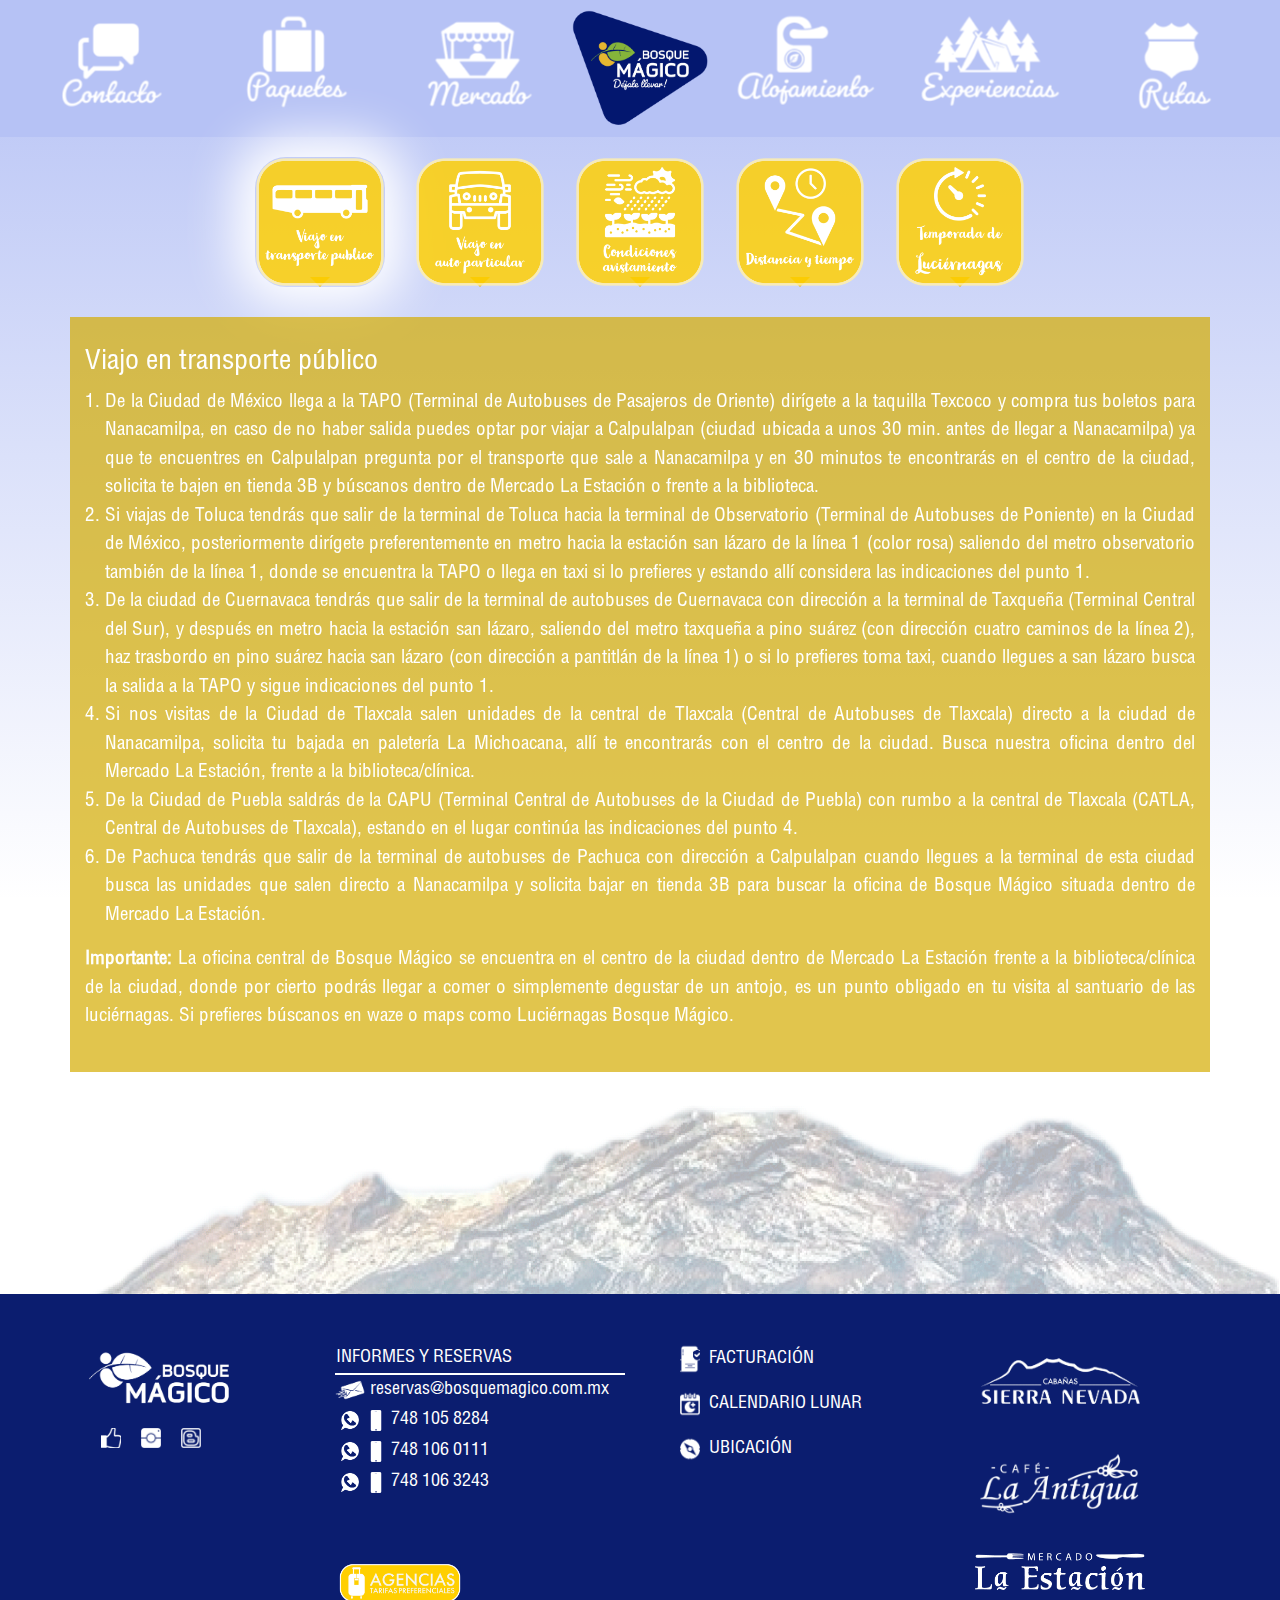
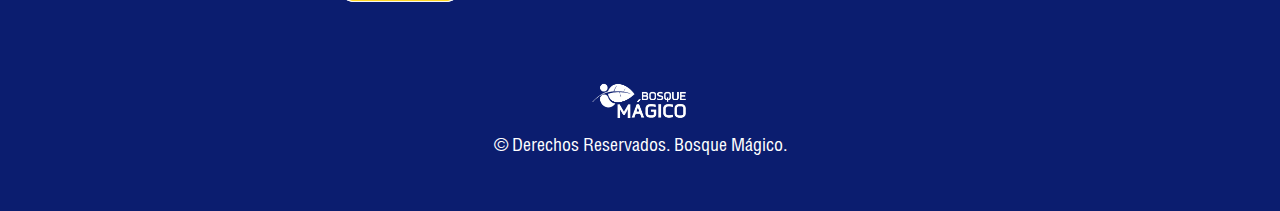
<file: indicaciones.html>
<!DOCTYPE html>
<html lang="es">

<head>
  <meta charset="UTF-8">
  <meta name="viewport" content="width=device-width, initial-scale=1, shrink-to-fit=no">
  <meta http-equiv="X-UA-Compatible" content="ie=edge">

  <meta name="keywords" content="santuario,luciernagas,tlaxcala,2022,luciérnagas,bosque,luciernaga,original,santuario de las luciernagas,luciernagas tlaxcala,santuario de las luciérnagas,
  santuario de las luciernagas tlaxcala 2022,santuario de luciernagas,bosque de las luciernagas,luciérnagas en tlaxcala,el bosque de las luciernagas,original santuario de las luciérnagas,
  las luciernagas, bosque magico, bosque mágico">
  <meta name="description" content="Santuario de las luciérnagas, Indicaciones">
  <meta name="author" content="Santuario de las luciérnagas | Bosque mágico">

  <script src="https://code.jquery.com/jquery-3.5.1.js" integrity="sha256-QWo7LDvxbWT2tbbQ97B53yJnYU3WhH/C8ycbRAkjPDc="
    crossorigin="anonymous"></script>
  <script src="./js_v3/loadingoverlay.min.js"></script>
  <script>
    var tmrReady = setInterval(isPageFullyLoaded, 1000);
    var interactive = false;

    function isPageFullyLoaded() {
      if (document.readyState == "interactive" && !interactive) {
        $.LoadingOverlay("show");
        interactive = true;
      }

      if (document.readyState == "complete") {
        $.LoadingOverlay("hide");
        clearInterval(tmrReady);
      }
    }
  </script>
  <link rel="stylesheet" type="text/css" href="./css_v4/bootstrap.min.css" />
  <link rel="stylesheet" type="text/css" href="./css_v4/customV2_20.css" />
  <link rel="stylesheet" type="text/css" href="./menu_assets_v3/css/menu_overlay.css" />
  <!--link rel="stylesheet" type="text/css" href="./css_v4/hover-min.css" /-->

  <title>Bosque Mágico | Indicaciones</title>
  <link rel="icon" href="img_v3/icons/perfil.jpg">
  <link rel="canonical" href="https://bosquemagico.com.mx/indicaciones.html" />


  <!-- Global site tag (gtag.js) - Google Analytics -->
  <script async src="https://www.googletagmanager.com/gtag/js?id=G-ZQSTBXGXN2"></script>
  <script>
    window.dataLayer = window.dataLayer || [];
    function gtag() { dataLayer.push(arguments); }
    gtag('js', new Date());

    gtag('config', 'G-ZQSTBXGXN2');
  </script>

</head>

<body>

  <!-- Messenger plugin del chat Code -->
  <div id="fb-root"></div>

  <!-- Your plugin del chat code -->
  <div id="fb-customer-chat" class="fb-customerchat">
  </div>

  <script>
    var chatbox = document.getElementById('fb-customer-chat');
    chatbox.setAttribute("page_id", "367692773567276");
    chatbox.setAttribute("attribution", "biz_inbox");

    window.fbAsyncInit = function () {
      FB.init({
        xfbml: true,
        version: 'v12.0'
      });
    };

    (function (d, s, id) {
      var js, fjs = d.getElementsByTagName(s)[0];
      if (d.getElementById(id)) return;
      js = d.createElement(s); js.id = id;
      js.src = 'https://connect.facebook.net/es_LA/sdk/xfbml.customerchat.js';
      fjs.parentNode.insertBefore(js, fjs);
    }(document, 'script', 'facebook-jssdk'));
  </script>


  <!-- NAV BAR-->
  <a onclick="location.href='index.html';" class="logo logoMobile" style="display: none;">
    <img src="img_v3/header/bosque_magico_V3.png" alt="Santuario de las luciernagas, bosque magico"
      style="width: 120px;">
  </a>

  <nav class="navbar navbar-expand-lg navbar-dark">
    <button onclick="openNav()" class="navbar-toggler" type="button" data-toggle="collapse" aria-controls="navbarText"
      aria-expanded="false" aria-label="Toggle navigation">
      <span class="navbar-toggler-icon"></span>
    </button>

    <!--a class="navbar-brand mx-auto" href="/" style="padding-right: 60px;">
   <img src="img_v3/header/bosque-magicoV2.png" style="width: 120px;">
  </a-->

    <div class="collapse navbar-collapse" id="navbarSupportedContent">
      <ul class="navbar-nav nav-fill w-100">
        <li class="nav-item active d-none d-lg-block center">
          <a class="nav-link hvr-float-shadow" onClick="goToSection('#CONTACTO');">
            <img class="headerOpcionMenuImg" src="img_v3/header/contacto.png" alt="Contacto">
          </a>
        </li>


        <li class="nav-item active d-none d-lg-block center">
          <a class="nav-link hvr-float-shadow" onclick="location.href='index.html#PAQUETES';">
            <img class="headerOpcionMenuImg" src="img_v3/header/paquetes.png" alt="Paquetes">
          </a>
        </li>


        <li class="nav-item active d-none d-lg-block center">
          <a class="nav-link hvr-float-shadow" onclick="location.href='index.html#MERCADO';">
            <img class="headerOpcionMenuImg" src="img_v3/header/mercado.png" alt="Mercado">
          </a>
        </li>


        <li class="nav-item active center">
          <a onclick="location.href='index.html';">
            <img src="img_v3/header/bosque_magico_V3.png" style="width: 140px;" alt="Bosque Megico">
          </a>
        </li>


        <li class="nav-item active d-none d-lg-block center">
          <a class="nav-link hvr-float-shadow" onclick="location.href='index.html#ALOJAMIENTOS';">
            <img class="headerOpcionMenuImg" src="img_v3/header/alojamiento.png" alt="Alojamientos">
          </a>
        </li>

        <li class="nav-item active d-none d-lg-block center">
          <a class="nav-link hvr-float-shadow" onclick="location.href='index.html#EXPERIENCIAS';">
            <img class="headerOpcionMenuImg" src="img_v3/header/experiencias.png" alt="Experiencias">
          </a>
        </li>

        <li class="nav-item active d-none d-lg-block center">
          <a class="nav-link hvr-float-shadow" onclick="location.href='index.html#RUTAS';">
            <img class="headerOpcionMenuImg" src="img_v3/header/rutas.png" alt="Rutas">
          </a>
        </li>
      </ul>
    </div>
  </nav>

  <div id="myNav" class="overlay">
    <a href="javascript:void(0)" id="CLOSE" class="closebtn" onclick="closeNav()">&times;</a>
    <div class="overlay-content">
      <div class="overlay-content-logo">
        <a onclick="location.href='index.html';">
          <img src="img_v3/header/bosque_magico_V3.png" alt="Santuario de las luciernagas, bosque magico"
            style="width: 90px;">
        </a>
      </div>
      <table style="margin: 0 auto;">
        <tr class="navOption">
          <td>
            <a onclick="location.href='index.html#RUTAS';">
              <img src="./img_v3/recorridos/icon.png" width="40" alt="Rutas">
            </a>
          </td>
          <td align="left">
            <a onclick="location.href='index.html#RUTAS';">Rutas</a>
          </td>
        </tr>

        <tr class="navOption">
          <td class="padT20">
            <a onclick="location.href='index.html#EXPERIENCIAS';">
              <img src="./img_v3/experiencias/icon.png" width="40" alt="Experiencias">
            </a>
          </td>
          <td align="left" class="padT20">
            <a onclick="location.href='index.html#EXPERIENCIAS';">Experiencias</a>
          </td>
        </tr>

        <tr class="navOption">
          <td class="padT20">
            <a onclick="location.href='index.html#ALOJAMIENTOS';">
              <img src="./img_v3/alojamientos/icon.png" width="35" alt="Alojamiento">
            </a>
          </td>
          <td align="left" class="padT20">
            <a onclick="location.href='index.html#ALOJAMIENTOS';">Alojamiento</a>
          </td>
        </tr>

        <tr class="navOption">
          <td class="padT20">
            <a onclick="location.href='index.html#MERCADO';">
              <img src="./img_v3/mercado_estacion/icon.png" width="35" alt="Mercado">
            </a>
          </td>
          <td align="left" class="padT20">
            <a onclick="location.href='index.html#MERCADO';">Mercado</a>
          </td>
        </tr>

        <tr class="navOption">
          <td class="padT20">
            <a onclick="location.href='index.html#PAQUETES';">
              <img src="./img_v3/paquetes/icon.png" width="35" alt="Paquetes">
            </a>
          </td>
          <td align="left" class="padT20">
            <a onclick="location.href='index.html#PAQUETES';">Paquetes</a>
          </td>
        </tr>

        <tr class="navOption">
          <td class="padT20">
            <a onClick="goToSection('#CONTACTO');">
              <img src="./img_v3/icons_menu/contacto.png" width="35" alt="Contacro">
            </a>
          </td>
          <td align="left" class="padT20">
            <a onClick="goToSection('#CONTACTO');">Contacto</a>
          </td>
        </tr>
      </table>

    </div>
  </div>


  <!--INDICACIONES-->
  <div class="row justify-content-md-center" style="padding: 20px 0px 30px 0px;" data-aos="fade-up" id="OPTIONS">
    <div class="col-lg-auto col-6 center padB20">
      <a href="./indicaciones.html?option=TRANSPORTE_PUBLICO" class="hvr-bubble-float-bottom-yellow"
        id="BTN_TRANSPORTE_PUBLICO">
        <img src="img_v3/bosque_magico/viajo_en_transporte_publico.png" alt="Transporte publico" style="width: 130px;"
          class="optionsSection">
      </a>
    </div>
    <div class="col-lg-auto col-6 center padB20">
      <a href="./indicaciones.html?option=TRANSPORTE_PARTICULAR" class="hvr-bubble-float-bottom-yellow"
        id="BTN_TRANSPORTE_PARTICULAR">
        <img src="img_v3/bosque_magico/viajo_en_auto_particular.png" alt="Transporte particular" style="width: 130px;"
          class="optionsSection">
      </a>
    </div>
    <div class="col-lg-auto col-6 center padB20">
      <a href="./indicaciones.html?option=CONDICIONES_AVISTAMIENTO" class="hvr-bubble-float-bottom-yellow"
        id="BTN_CONDICIONES_AVISTAMIENTO">
        <img src="img_v3/bosque_magico/condiciones_avistamiento.png" alt="Condiciones avistamiento"
          style="width: 130px;" class="optionsSection">
      </a>
    </div>
    <div class="col-lg-auto col-6 center padB20">
      <a href="./indicaciones.html?option=DISTANCIA_TIEMPO" class="hvr-bubble-float-bottom-yellow"
        id="BTN_DISTANCIA_TIEMPO">
        <img src="img_v3/bosque_magico/distancia_tiempo.png" alt="Distancia y tiempo" style="width: 130px;"
          class="optionsSection">
      </a>
    </div>
    <div class="col-lg-auto col-6 center padB20">
      <a href="./indicaciones.html?option=LUCIERNAGAS" class="hvr-bubble-float-bottom-yellow" id="BTN_LUCIERNAGAS">
        <img src="img_v3/bosque_magico/temporada_de_luciernagas.png" alt="Temporada luciernagas" style="width: 130px;"
          class="optionsSection">
      </a>
    </div>
  </div>
  <!--END OF INDICACIONES-->


  <!-- LUCIERNAGAS -->
  <div id="LUCIERNAGAS" style="display: none;">
    <div class="container">
      <div class="row">
        <div class="col-12 descriptionText indicaciones" style="padding-bottom: 40px; padding-top: 30px;">
          <h3>Temporada de luciérnagas</h3>
          Fenómeno natural que no te puedes perder desde mediados de Junio hasta mediados de Agosto, importante
          considerar la sobredemanda que existe los días viernes y sábados de la temporada, si es posible
          visítanos de domingo a jueves para que tu viaje sea más placentero y disfrutes al máximo lo que te
          podemos ofrecer en este grandioso lugar. </br></br>

          En sentido estricto el fenómeno se reduce a aproximadamente sesenta días y en promedio dura una hora
          cada avistamiento, por tal razón es de carácter limitado y durante el año no podemos apreciar este
          mágico momento solo en temporal de lluvias durante un corto tiempo. No pierdas la oportunidad de
          visitarnos en temporada, te queremos en el Santuario de las Luciérnagas de Tlaxcala.
        </div>
      </div>
    </div>
  </div>
  <!-- END OF LUCIERNAGAS-->

  <!-- DISTANCIA_TIEMPO -->
  <div id="DISTANCIA_TIEMPO" style="display: none;">
    <div class="container">
      <div class="row">
        <div class="col-12 descriptionText indicaciones" style="padding-bottom: 40px; padding-top: 30px;">
          <h3>Tiempo y distancia</h3>
          Somos de los pocos afortunados en el mundo que podemos disfrutar de este magnífico fenómeno natural ya
          que nos encontramos en el estado de Tlaxcala en el Municipio de Nanacamilpa, justo en el centro del
          país entre Veracruz y la Ciudad de México. </br></br>

          Te compartimos la siguiente información de distancia y tiempo para llegar a Nanacamilpa Tlaxcala y así
          lo consideres en tu viaje, si nos visitas desde:</br>

          <ul>
            <li>
              Ciudad de México (93 km) menos de 2 horas
            </li>
            <li>
              Toluca estado de México (158 km) menos de 3 horas
            </li>
            <li>
              Cuernavaca Morelos (177 km) menos de 3 horas
            </li>
            <li>
              Ciudad de Puebla (79 km) o Pachuca Hidalgo (88 km) menos de 1.5 horas
            </li>
            <li>
              Ciudad de Tlaxcala (56 km) menos de 1 hora
            </li>
          </ul>

          Es una excelente opción de viaje para disfrutar un fin de semana o mejor aún entre semana ya que son
          vacaciones de verano. Ven con tu familia, amigos, pareja o solo si así lo prefieres.
        </div>
      </div>
    </div>
  </div>
  <!-- END OF DISTANCIA_TIEMPO-->

  <!-- CONDICIONES_AVISTAMIENTO -->
  <div id="CONDICIONES_AVISTAMIENTO" style="display: none;">
    <div class="container">
      <div class="row">
        <div class="col-12 descriptionText indicaciones" style="padding-bottom: 40px; padding-top: 30px;">
          <h3>Condiciones avistamiento</h3>
          Para poder presenciar un avistamiento considerable es indispensable que se cumplan ciertas condiciones
          como que haya suficiente humedad, lo cual es muy probable porque es temporada de lluvias y que no sea
          luna llena, puedes consultar el calendario lunar que ponemos a tu disposición en este sitio. De ti
          depende si crees pertinente hospedarte por dos noches para aumentar la posibilidad de presenciar el
          avistamiento además de realizar alguna otra actividad o visitar otro punto de interés para aprovechar
          tu viaje al máximo.
        </div>
      </div>
    </div>
  </div>
  <!-- END OF CONDICIONES_AVISTAMIENTO-->

  <!-- TRANSPORTE_PARTICULAR -->
  <div id="TRANSPORTE_PARTICULAR" style="display: none;">
    <div class="container">
      <div class="row">
        <div class="col-12 descriptionText indicaciones" style="padding-bottom: 40px; padding-top: 30px;">
          <h3>Viajo en auto particular</h3>
          Consulta tu aplicación favorita de viaje como waze o maps, mismas que te darán la ruta más corta
          contemplando tráfico o algún evento suscitado. Para facilitar tu ruta busca Luciérnagas Bosque Mágico
          y déjate llevar.
        </div>
      </div>
    </div>
  </div>
  <!-- END OF TRANSPORTE_PARTICULAR-->

  <!-- TRANSPORTE_PUBLICO -->
  <div id="TRANSPORTE_PUBLICO" style="display: none;">
    <div class="container">
      <div class="row">
        <div class="col-12 descriptionText indicaciones" style="padding-bottom: 40px; padding-top: 30px;">
          <h3>Viajo en transporte público</h3>
          <ol>
            <li>
              De la Ciudad de México llega a la TAPO (Terminal de Autobuses de Pasajeros de Oriente) dirígete a
              la
              taquilla Texcoco y compra tus boletos para Nanacamilpa, en caso de no haber salida puedes optar
              por
              viajar a Calpulalpan (ciudad ubicada a unos 30 min. antes de llegar a Nanacamilpa) ya que te
              encuentres
              en Calpulalpan pregunta por el transporte que sale a Nanacamilpa y en 30 minutos te encontrarás en
              el
              centro de la ciudad, solicita te bajen en tienda 3B y búscanos dentro de Mercado La Estación o
              frente a
              la biblioteca.
            </li>
            <li>
              Si viajas de Toluca tendrás que salir de la terminal de Toluca hacia la terminal de Observatorio
              (Terminal de Autobuses de Poniente) en la Ciudad de México, posteriormente dirígete
              preferentemente
              en
              metro hacia la estación san lázaro de la línea 1 (color rosa) saliendo del metro observatorio
              también de
              la línea 1, donde se encuentra la TAPO o llega en taxi si lo prefieres y estando allí considera
              las
              indicaciones del punto 1.
            </li>
            <li>
              De la ciudad de Cuernavaca tendrás que salir de la terminal de autobuses de Cuernavaca con
              dirección
              a
              la terminal de Taxqueña (Terminal Central del Sur), y después en metro hacia la estación san
              lázaro,
              saliendo del metro taxqueña a pino suárez (con dirección cuatro caminos de la línea 2), haz
              trasbordo en
              pino suárez hacia san lázaro (con dirección a pantitlán de la línea 1) o si lo prefieres toma
              taxi,
              cuando llegues a san lázaro busca la salida a la TAPO y sigue indicaciones del punto 1.
            </li>
            <li>
              Si nos visitas de la Ciudad de Tlaxcala salen unidades de la central de Tlaxcala (Central de
              Autobuses
              de Tlaxcala) directo a la ciudad de Nanacamilpa, solicita tu bajada en paletería La Michoacana,
              allí
              te
              encontrarás con el centro de la ciudad. Busca nuestra oficina dentro del Mercado La Estación,
              frente
              a
              la biblioteca/clínica.
            </li>
            <li>
              De la Ciudad de Puebla saldrás de la CAPU (Terminal Central de Autobuses de la Ciudad de Puebla)
              con
              rumbo a la central de Tlaxcala (CATLA, Central de Autobuses de Tlaxcala), estando en el lugar
              continúa
              las indicaciones del punto 4.
            </li>
            <li>
              De Pachuca tendrás que salir de la terminal de autobuses de Pachuca con dirección a Calpulalpan
              cuando
              llegues a la terminal de esta ciudad busca las unidades que salen directo a Nanacamilpa y solicita
              bajar
              en tienda 3B para buscar la oficina de Bosque Mágico situada dentro de Mercado La Estación.
            </li>
          </ol>

          <b>Importante: </b>La oficina central de Bosque Mágico se encuentra en el centro de la ciudad dentro
          de
          Mercado
          La Estación frente a la biblioteca/clínica de la ciudad, donde por cierto podrás llegar a comer o
          simplemente degustar de un antojo, es un punto obligado en tu visita al santuario de las luciérnagas.
          Si
          prefieres búscanos en waze o maps como Luciérnagas Bosque Mágico.
        </div>
      </div>
    </div>
  </div>
  <!-- END OF TRANSPORTE_PUBLICO-->





  <!--VOLCANES-->
  <div>
    <img src="./img_v3/Footer/bosque-magico-volcanes_v2.png" alt="Volcanes" style="width: 100%; opacity: 0.30;">
  </div>
  <!--END OF VOLCANES-->

  <!--FOOTER -->
  <div class="container-fluid footer" id="CONTACTO">
    <div class="row">
      <div class="col-12 col-sm-6 col-lg-3">
        <div style="width: 100%; text-align: center;">
          <img src="./img_v3/Footer/logo_bosque_magico.png" alt="Bosque Mágico" width="150">
        </div>
        <div class="center" style="padding-top: 15px;">
          <table align="center">
            <tr>
              <td width="40">
                <a href="https://www.facebook.com/luciernagasbosquemagico/" target="_blank" class="facebookParent">
                  <table border="0">
                    <tr>
                      <td style="width: 20px; height: 20px;" class="facebookIcon">
                      </td>
                    </tr>
                  </table>
                </a>
              </td>

              <td width="40">
                <a href="https://www.instagram.com/luciernagasbosquemagico?r=nametag" target="_blank"
                  class="instagramParent">
                  <table border="0">
                    <tr>
                      <td style="width: 20px; height: 20px;" class="instagramIcon">
                      </td>
                    </tr>
                  </table>
                </a>
              </td>

              <td width="40">
                <a href="https://luciernagasbosquemagico.blogspot.com/" target="_blank" class="bloggerParent">
                  <table border="0">
                    <tr>
                      <td style="width: 20px; height: 20px;" class="bloggerIcon">
                      </td>
                    </tr>
                  </table>
                </a>
              </td>
            </tr>
          </table>
        </div>
      </div>

      <div class="col-12 col-sm-6 col-lg-3 padT20">
        <div style="width: 100%;">
          <table width="100%">
            <tr>
              <td class="footerDivider">
                INFORMES Y RESERVAS
              </td>
            </tr>
          </table>
        </div>
        <div>
          <a href="mailto:reservas@bosquemagico.com.mx" target="_blank" class="footerLink emailParent">
            <table border="0">
              <tr>
                <td style="width: 30px; height: 30px;" class="emailIcon">
                </td>
                <td>
                  &nbsp;reservas@bosquemagico.com.mx
                </td>
              </tr>
            </table>
          </a>
        </div>
        <div>
          <table>
            <tr>
              <td style="width: 30px; height: 20px;" class="whatsIcon">
                <a href="https://wa.me/+527481058284?text=¶ Bienvenid@ a Bosque Mágico del Santuario de las Luciérnagas de Tlaxcala %0A%0ADeseo más información sobre sus servicios. ¡Gracias!"
                  class="footerLink parentPhone">
                  &nbsp;&nbsp;&nbsp;&nbsp;
                </a>
              </td>
              <td>
                <a href="tel:+52-748-105-8284" class="footerLink parentPhone">
                  <table border="0">
                    <tr>
                      <td style="width: 20px; height: 20px;" class="phoneIcon">
                      </td>
                      <td>
                        &nbsp;748 105 8284
                      </td>
                    </tr>
                  </table>
                </a>
              </td>
            </tr>
          </table>
        </div>
        <div>
          <table>
            <tr>
              <td style="width: 30px; height: 20px;" class="whatsIcon">
                <a href="https://wa.me/+527481060111?text=¶ Bienvenid@ a Bosque Mágico del Santuario de las Luciérnagas de Tlaxcala %0A%0ADeseo más información sobre sus servicios. ¡Gracias!"
                  class="footerLink parentPhone">
                  &nbsp;&nbsp;&nbsp;&nbsp;
                </a>
              </td>
              <td>
                <a href="tel:+52-748-106-0111" class="footerLink parentPhone">
                  <table border="0">
                    <tr>
                      <td style="width: 20px; height: 20px;" class="phoneIcon">
                      </td>
                      <td>
                        &nbsp;748 106 0111
                      </td>
                    </tr>
                  </table>
                </a>
              </td>
            </tr>
          </table>
        </div>
        <div>
          <table>
            <tr>
              <td style="width: 30px; height: 20px;" class="whatsIcon">
                <a href="https://wa.me/+527481063243?text=¶ Bienvenid@ a Bosque Mágico del Santuario de las Luciérnagas de Tlaxcala %0A%0ADeseo más información sobre sus servicios. ¡Gracias!"
                  class="footerLink parentPhone">
                  &nbsp;&nbsp;&nbsp;&nbsp;
                </a>
              </td>
              <td>
                <a href="tel:+52-748-106-3243" class="footerLink parentPhone">
                  <table border="0">
                    <tr>
                      <td style="width: 20px; height: 20px;" class="phoneIcon">
                      </td>
                      <td>
                        &nbsp;748 106 3243
                      </td>
                    </tr>
                  </table>
                </a>
              </td>
            </tr>
          </table>
        </div>
        <div style="padding-top: 20px;">
          <a id="agenciasLink" href="#" data-toggle="modal" data-target="#agenciasModal"
            onclick="clearModalAgencias();">
            <img id="agenciasButton" style="width: 130px;" src="./img_v3/Footer/agencias_luciernagas_bosque_magico.png"
              alt="Agencias">
          </a>
        </div>
      </div>


      <div class="col-12 col-sm-6 col-lg-3 padT20 padL20" style="padding-left: 40px;">
        <div style="padding-bottom: 15px;">
          <a href="#" data-toggle="modal" data-target="#facturaModal" onclick="clearModalFacturacion();"
            class="footerLink facturacionParent">
            <table border="0">
              <tr>
                <td style="width: 20px; height: 30px;" class="facturacionIcon">
                </td>
                <td>
                  &nbsp;&nbsp;FACTURACIÓN
                </td>
              </tr>
            </table>
          </a>
        </div>
        <div style="padding-bottom: 15px;">
          <a href="https://www.calendario-365.es/luna/lunar-fases.html" target="_blank"
            class="footerLink calendarioParent">
            <table border="0">
              <tr>
                <td style="width: 20px; height: 30px;" class="calendarioIcon">
                </td>
                <td>
                  &nbsp;&nbsp;CALENDARIO LUNAR
                </td>
              </tr>
            </table>
          </a>
        </div>
        <div style="padding-bottom: 15px;">
          <a href="https://www.google.com/maps/place//data=!4m2!3m1!1s0x85d1d35efc2ddb45:0xf5b139dcffbbbe83?source=g.page.m.av"
            target="_blank" class="footerLink llegarParent">
            <table border="0">
              <tr>
                <td style="width: 20px; height: 30px;" class="llegarIcon">
                </td>
                <td>
                  &nbsp;&nbsp;UBICACIÓN
                </td>
              </tr>
            </table>
          </a>
        </div>
      </div>


      <div class="col-12 col-sm-6 col-lg-3 padT20">
        <div class="row">
          <div style="padding-bottom: 30px;" class="col-6 col-sm-6 col-lg-12 centerOnMobile">
            <img id="sierraNevada" class="w100pct" src="./img_v3/Footer/logo_sierra_nevada.png" alt="Sierra Nevada"
              width="170">
          </div>

          <div style="padding-bottom: 30px;" class="col-6 col-sm-6 col-lg-12 centerOnMobile">
            <img id="laAntigua" class="w100pct" src="./img_v3/Footer/logo_la_antigua.png" alt="Sierra Nevada"
              width="170">
          </div>

          <div style="padding-bottom: 30px;" class="col-12 col-sm-12 col-lg-3 centerOnMobile">
            <img src="./img_v3/mercado_estacion/bosque-magico-fondo-mercado-la-estacion.png" alt="Sierra Nevada"
              width="170">
          </div>
        </div>
      </div>
    </div>
  </div>
  <div class="container-fluid footer2 padT20 center">
    <div style="padding-bottom: 10px;">
      <img src="./img_v3/Footer/logo_bosque_magico.png" alt="Bosque mágico" width="100">
    </div>
    <div class="derechos">
      &copy; Derechos Reservados. Bosque Mágico.
    </div>
  </div>
  <!--END OF FOOTER -->

  <!-- MODAL AGENCIAS -->
  <div class="modal fade" id="agenciasModal" tabindex="-1" role="dialog" aria-labelledby="exampleModalLabel"
    aria-hidden="true">

    <div class="modal-dialog modal-lg" role="document" id="agenciasModalContent">
      <div class="modal-content modal-content-agencias">
        <div class="modal-header">
          <div class="modalTittle">
            <img src="./img_v3/header/bosque_magico_V3.png" id="factModalLogo" width="150">
            <br><br>
            <h5 class="modal-title" id="exampleModalLabel">
              AGENCIAS
            </h5>
            <h5>
              Ingrese la siguiente información, pronto te contactaremos!
            </h5>
          </div>
          <button type="button" class="close" data-dismiss="modal" aria-label="Close">
            <span aria-hidden="true">&times;</span>
          </button>
        </div>
        <div class="modal-body">
          <!--div class="alert alert-secondary" role="alert">
             This is a secondary alert—check it out!
           </div-->
          <div class="form-group row">
            <div class="col-sm-1"></div>
            <label for="nombreAgencia" class="col-sm-3 col-form-label">*Nombre de contacto o empresa:</label>
            <div class="col-sm-7">
              <input class="form-control" id="nombreAgencia">
            </div>
            <div class="col-sm-1"></div>
          </div>
          <div class="form-group row">
            <div class="col-sm-1"></div>
            <label for="fechaAgencias" class="col-sm-3 col-form-label">*Fecha de viaje:</label>
            <div class="col-sm-7">
              <input type="date" class="form-control" id="fechaAgencias">
            </div>
            <div class="col-sm-1"></div>
          </div>
          <div class="form-group row">
            <div class="col-sm-1"></div>
            <label for="noVisitantes" class="col-sm-3 col-form-label">*Número de visitantes:</label>
            <div class="col-sm-7">
              <input type="text" class="form-control" id="noVisitantes" min="1">
            </div>
            <div class="col-sm-1"></div>
          </div>
          <div class="form-group row">
            <div class="col-sm-1"></div>
            <label for="telefonoAgencias" class="col-sm-3 col-form-label">*Teléfono:</label>
            <div class="col-sm-7">
              <input type="tel" class="form-control" id="telefonoAgencias">
            </div>
            <div class="col-sm-1"></div>
          </div>
          <div class="form-group row">
            <div class="col-sm-1"></div>
            <label for="correoAgencias" class="col-sm-3 col-form-label">*Correo:</label>
            <div class="col-sm-7">
              <input type="email" class="form-control" id="correoAgencias">
            </div>
            <div class="col-sm-1"></div>
          </div>

          <div class="form-group row">
            <div class="col-sm-12" style="text-align: right;">
              <button class="btn btn-primary" onclick="sendAgenciasForm();">Solicitar información</button>
              <button data-dismiss="modal" class="btn btn-danger">Cancelar</button>
            </div>
          </div>
        </div>
      </div>
    </div>
  </div>
  <!--END OF MODAL AGENCIAS -->

  <!-- MODAL FACTURA -->
  <div class="modal fade" id="facturaModal" tabindex="-1" role="dialog" aria-labelledby="exampleModalLabel"
    aria-hidden="true">

    <div class="modal-dialog modal-lg" role="document" id="facturaModalContent">
      <div class="modal-content modal-content-facturas">
        <div class="modal-header">
          <div class="modalTittle">
            <img src="./img_v3/header/bosque_magico_V3.png" id="factModalLogo" width="150">
            <br><br>
            <h5 class="modal-title" id="exampleModalLabel">
              FACTURAS
            </h5>
            <h5>
              Ingrese los siguientes datos para facturar
            </h5>
          </div>
          <button type="button" class="close" data-dismiss="modal" aria-label="Close">
            <span aria-hidden="true">&times;</span>
          </button>
        </div>
        <div class="modal-body">
          <!--div class="alert alert-secondary" role="alert">
             This is a secondary alert—check it out!
           </div-->
          <div class="form-group row">
            <div class="col-sm-1"></div>
            <label for="noReservacion" class="col-sm-3 col-form-label">*No.
              Reservación:</label>
            <div class="col-sm-7">
              <input class="form-control" id="noReservacion">
            </div>
            <div class="col-sm-1"></div>
          </div>
          <div class="form-group row">
            <div class="col-sm-1"></div>
            <label for="fechaReservacion" class="col-sm-3 col-form-label">*Fecha de viaje:</label>
            <div class="col-sm-7">
              <input type="date" class="form-control" id="fechaReservacion">
            </div>
            <div class="col-sm-1"></div>
          </div>
          <div class="form-group row">
            <div class="col-sm-1"></div>
            <label for="cantidad" class="col-sm-3 col-form-label">*Cantidad:</label>
            <div class="col-sm-7">
              <input type="number" class="form-control" id="cantidad" min="1">
            </div>
            <div class="col-sm-1"></div>
          </div>
          <div class="form-group row">
            <div class="col-sm-1"></div>
            <label for="rfc" class="col-sm-3 col-form-label">RFC:</label>
            <div class="col-sm-7">
              <input type="text" class="form-control" id="rfc">
            </div>
            <div class="col-sm-1"></div>
          </div>

          <div class="form-group row">
            <div class="col-sm-1"></div>
            <div class="col-sm-11">
              <div class="form-check">
                <input class="form-check-input" type="checkbox" id="extranjero">
                <label class="form-check-label" for="extranjero">
                  Extranjeros
                </label>
              </div>
            </div>
          </div>

          <div class="form-group row">
            <div class="col-sm-12" style="text-align: right;">
              <button class="btn btn-primary" onclick="sendFacturasForm();">Solicitar factura</button>
              <button data-dismiss="modal" class="btn btn-danger">Cancelar</button>
            </div>
          </div>
        </div>
      </div>
    </div>

  </div>
  <!--END OF MODAL FACTURA -->


  <!--TELEFONO-->
  <a href="tel:+52-748-106-3243">
    <img src="./img_v3/icons/telefono.png" alt="Telefono" width="60" style="display: none;" class="phone">
  </a>
  <a
    href="https://wa.me/+527481060111?text=¶ Bienvenid@ a Bosque Mágico del Santuario de las Luciérnagas de Tlaxcala %0A%0ADeseo más información sobre sus servicios. ¡Gracias!">
    <img src="./img_v3/icons/whatsapp.png" alt="Whatsapp" width="60" style="display: none;" class="whats">
  </a>


  <!-- SCROLL TOP-->
  <img id="BTN_TOP" src="./img_v3/icons/flecha.png" alt="Flecha" width="70">

  <!-- JS, Popper.js, and jQuery -->
  <script src="https://cdn.jsdelivr.net/npm/popper.js@1.16.0/dist/umd/popper.min.js"
    integrity="sha384-Q6E9RHvbIyZFJoft+2mJbHaEWldlvI9IOYy5n3zV9zzTtmI3UksdQRVvoxMfooAo"
    crossorigin="anonymous"></script>
  <script src="https://stackpath.bootstrapcdn.com/bootstrap/4.5.0/js/bootstrap.min.js"
    integrity="sha384-OgVRvuATP1z7JjHLkuOU7Xw704+h835Lr+6QL9UvYjZE3Ipu6Tp75j7Bh/kR0JKI"
    crossorigin="anonymous"></script>
  <script src="./menu_assets_v3/js/menu_overlay.js"></script>
  <script src="./js_v3/smtp.js"></script>

  <!--SCROLL EFECTS-->
  <link href="./css_v4/AOS.css" rel="stylesheet">
  <script src="./js_v3/AOS.js"></script>
  <script>
    AOS.init();
  </script>

  <script src="./js_v3/customV2.js"></script>
  <script src="./js_v3/indicacionesV2.js"></script>
</body>

</html>
</file>
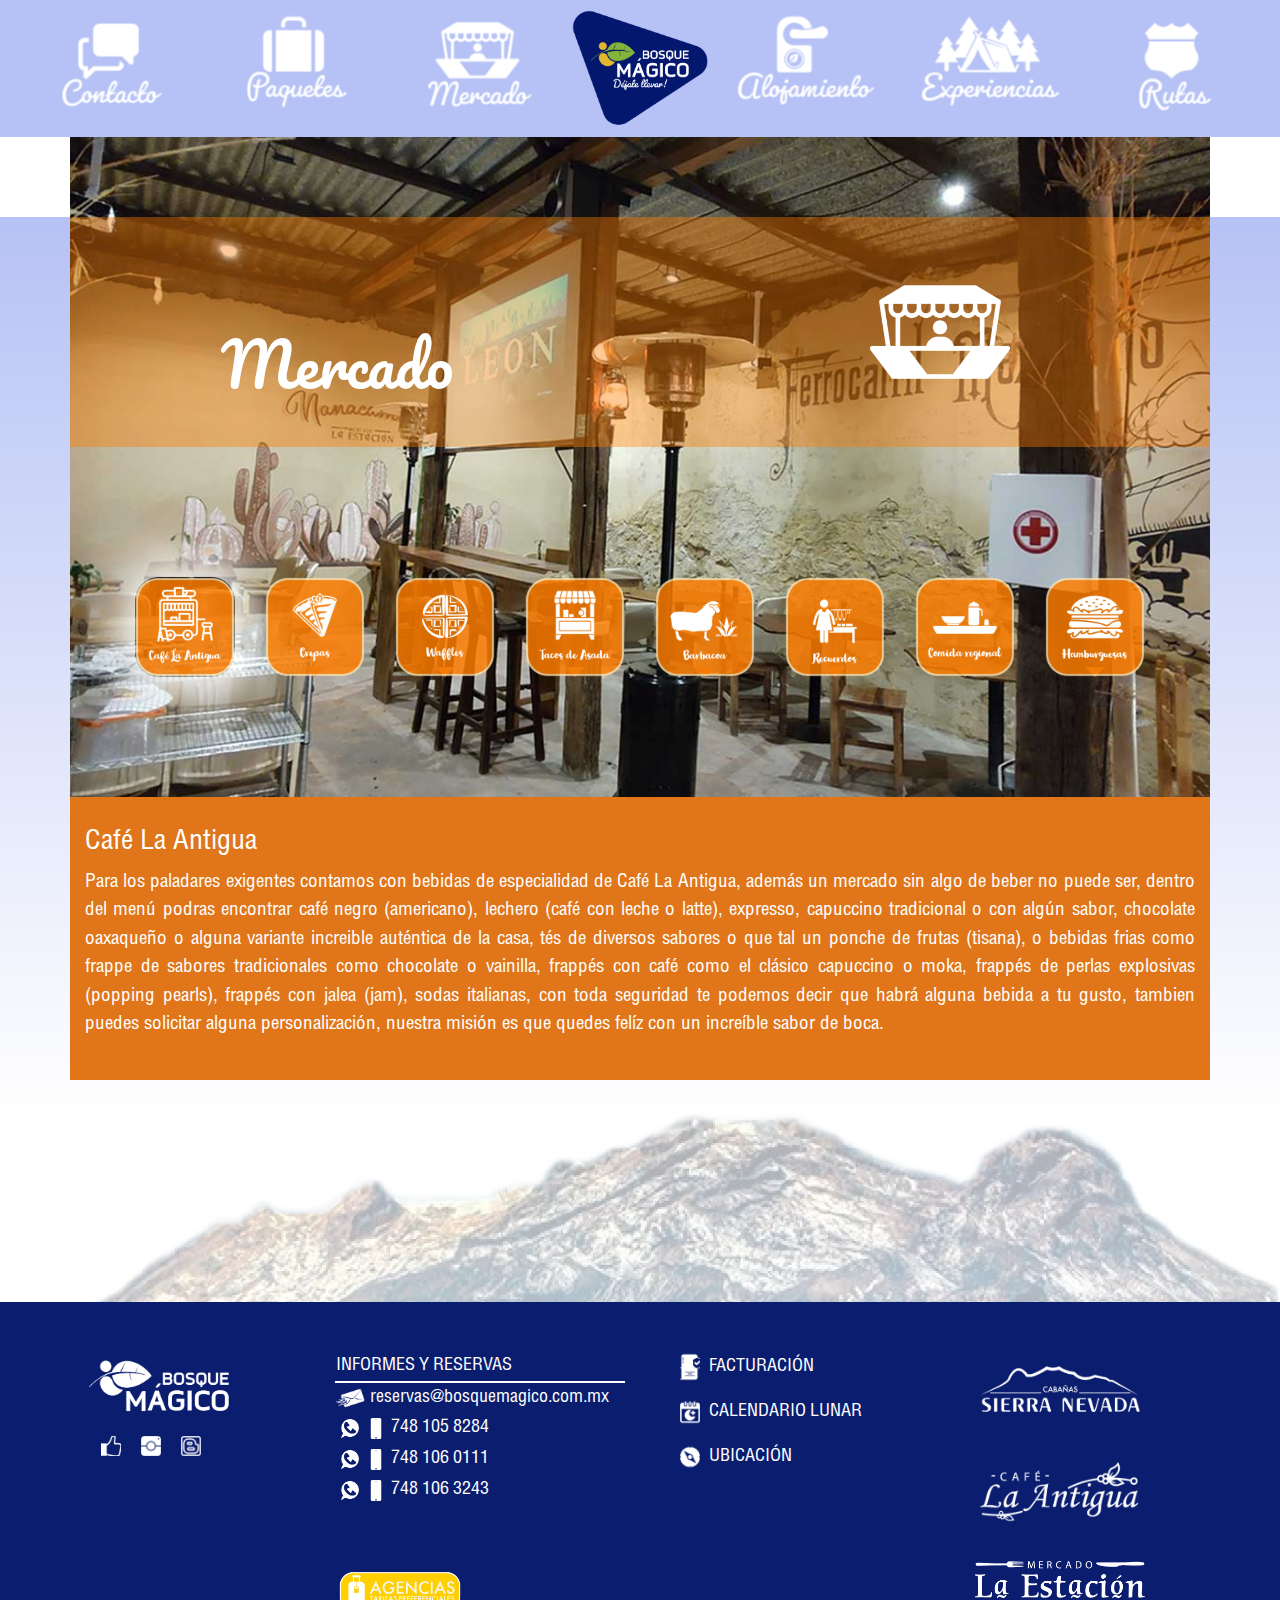
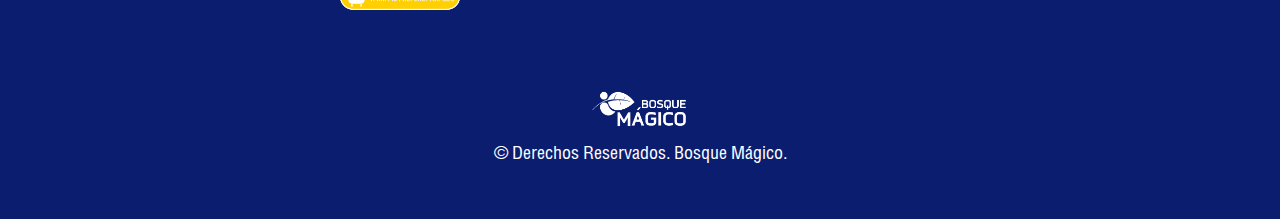
<file: mercado.html>
<!DOCTYPE html>
<html lang="es">

<head>
  <meta charset="UTF-8">
  <meta name="viewport" content="width=device-width, initial-scale=1, shrink-to-fit=no">
  <meta http-equiv="X-UA-Compatible" content="ie=edge">

  <meta name="keywords" content="santuario,luciernagas,tlaxcala,2022,luciérnagas,bosque,luciernaga,original,santuario de las luciernagas,luciernagas tlaxcala,santuario de las luciérnagas,
  santuario de las luciernagas tlaxcala 2022,santuario de luciernagas,bosque de las luciernagas,luciérnagas en tlaxcala,el bosque de las luciernagas,original santuario de las luciérnagas,
  las luciernagas, bosque magico, bosque mágico">
  <meta name="description" content="Santuario de las luciérnagas, Mercado">
  <meta name="author" content="Santuario de las luciérnagas | Bosque mágico">

  <script src="https://code.jquery.com/jquery-3.5.1.js" integrity="sha256-QWo7LDvxbWT2tbbQ97B53yJnYU3WhH/C8ycbRAkjPDc="
    crossorigin="anonymous"></script>
  <script src="./js_v3/loadingoverlay.min.js"></script>
  <script>
    var tmrReady = setInterval(isPageFullyLoaded, 1000);
    var interactive = false;

    function isPageFullyLoaded() {
      if (document.readyState == "interactive" && !interactive) {
        $.LoadingOverlay("show");
        interactive = true;
      }

      if (document.readyState == "complete") {
        $.LoadingOverlay("hide");
        clearInterval(tmrReady);
      }
    }
  </script>
  <link rel="stylesheet" type="text/css" href="./css_v4/bootstrap.min.css" />
  <link rel="stylesheet" type="text/css" href="./css_v4/customV2_20.css" />
  <link rel="stylesheet" type="text/css" href="./menu_assets_v3/css/menu_overlay.css" />
  <!--link rel="stylesheet" type="text/css" href="./css_v4/hover-min.css" /-->

  <title>Bosque Mágico | Mercado</title>
  <link rel="icon" href="img_v3/icons/perfil.jpg">
  <link rel="canonical" href="https://bosquemagico.com.mx/mercado.html" />


  <!-- Global site tag (gtag.js) - Google Analytics -->
  <script async src="https://www.googletagmanager.com/gtag/js?id=G-ZQSTBXGXN2"></script>
  <script>
    window.dataLayer = window.dataLayer || [];
    function gtag() { dataLayer.push(arguments); }
    gtag('js', new Date());

    gtag('config', 'G-ZQSTBXGXN2');
  </script>

</head>

<body>

  <!-- Messenger plugin del chat Code -->
  <div id="fb-root"></div>

  <!-- Your plugin del chat code -->
  <div id="fb-customer-chat" class="fb-customerchat">
  </div>

  <script>
    var chatbox = document.getElementById('fb-customer-chat');
    chatbox.setAttribute("page_id", "367692773567276");
    chatbox.setAttribute("attribution", "biz_inbox");

    window.fbAsyncInit = function () {
      FB.init({
        xfbml: true,
        version: 'v12.0'
      });
    };

    (function (d, s, id) {
      var js, fjs = d.getElementsByTagName(s)[0];
      if (d.getElementById(id)) return;
      js = d.createElement(s); js.id = id;
      js.src = 'https://connect.facebook.net/es_LA/sdk/xfbml.customerchat.js';
      fjs.parentNode.insertBefore(js, fjs);
    }(document, 'script', 'facebook-jssdk'));
  </script>


  <!-- NAV BAR-->
  <a onclick="location.href='index.html';" class="logo logoMobile" style="display: none;">
    <img src="img_v3/header/bosque_magico_V3.png" alt="Santuario de las luciernagas, bosque magico"
      style="width: 120px;">
  </a>

  <nav class="navbar navbar-expand-lg navbar-dark">
    <button onclick="openNav()" class="navbar-toggler" type="button" data-toggle="collapse" aria-controls="navbarText"
      aria-expanded="false" aria-label="Toggle navigation">
      <span class="navbar-toggler-icon"></span>
    </button>

    <!--a class="navbar-brand mx-auto" href="/" style="padding-right: 60px;">
   <img src="img_v3/header/bosque-magicoV2.png" style="width: 120px;">
  </a-->

    <div class="collapse navbar-collapse" id="navbarSupportedContent">
      <ul class="navbar-nav nav-fill w-100">
        <li class="nav-item active d-none d-lg-block center">
          <a class="nav-link hvr-float-shadow" onClick="goToSection('#CONTACTO');">
            <img class="headerOpcionMenuImg" src="img_v3/header/contacto.png" alt="Contacto">
          </a>
        </li>


        <li class="nav-item active d-none d-lg-block center">
          <a class="nav-link hvr-float-shadow" onclick="location.href='index.html#PAQUETES';">
            <img class="headerOpcionMenuImg" src="img_v3/header/paquetes.png" alt="Paquetes">
          </a>
        </li>


        <li class="nav-item active d-none d-lg-block center">
          <a class="nav-link hvr-float-shadow" onclick="location.href='index.html#MERCADO';">
            <img class="headerOpcionMenuImg" src="img_v3/header/mercado.png" alt="Mercado">
          </a>
        </li>


        <li class="nav-item active center">
          <a onclick="location.href='index.html';">
            <img src="img_v3/header/bosque_magico_V3.png" style="width: 140px;" alt="Bosque Megico">
          </a>
        </li>


        <li class="nav-item active d-none d-lg-block center">
          <a class="nav-link hvr-float-shadow" onclick="location.href='index.html#ALOJAMIENTOS';">
            <img class="headerOpcionMenuImg" src="img_v3/header/alojamiento.png" alt="Alojamientos">
          </a>
        </li>

        <li class="nav-item active d-none d-lg-block center">
          <a class="nav-link hvr-float-shadow" onclick="location.href='index.html#EXPERIENCIAS';">
            <img class="headerOpcionMenuImg" src="img_v3/header/experiencias.png" alt="Experiencias">
          </a>
        </li>

        <li class="nav-item active d-none d-lg-block center">
          <a class="nav-link hvr-float-shadow" onclick="location.href='index.html#RUTAS';">
            <img class="headerOpcionMenuImg" src="img_v3/header/rutas.png" alt="Rutas">
          </a>
        </li>
      </ul>
    </div>
  </nav>

  <div id="myNav" class="overlay">
    <a href="javascript:void(0)" id="CLOSE" class="closebtn" onclick="closeNav()">&times;</a>
    <div class="overlay-content">
      <div class="overlay-content-logo">
        <a onclick="location.href='index.html';">
          <img src="img_v3/header/bosque_magico_V3.png" alt="Santuario de las luciernagas, bosque magico"
            style="width: 90px;">
        </a>
      </div>
      <table style="margin: 0 auto;">
        <tr class="navOption">
          <td>
            <a onclick="location.href='index.html#RUTAS';">
              <img src="./img_v3/recorridos/icon.png" width="40" alt="Rutas">
            </a>
          </td>
          <td align="left">
            <a onclick="location.href='index.html#RUTAS';">Rutas</a>
          </td>
        </tr>

        <tr class="navOption">
          <td class="padT20">
            <a onclick="location.href='index.html#EXPERIENCIAS';">
              <img src="./img_v3/experiencias/icon.png" width="40" alt="Experiencias">
            </a>
          </td>
          <td align="left" class="padT20">
            <a onclick="location.href='index.html#EXPERIENCIAS';">Experiencias</a>
          </td>
        </tr>

        <tr class="navOption">
          <td class="padT20">
            <a onclick="location.href='index.html#ALOJAMIENTOS';">
              <img src="./img_v3/alojamientos/icon.png" width="35" alt="Alojamiento">
            </a>
          </td>
          <td align="left" class="padT20">
            <a onclick="location.href='index.html#ALOJAMIENTOS';">Alojamiento</a>
          </td>
        </tr>

        <tr class="navOption">
          <td class="padT20">
            <a onclick="location.href='index.html#MERCADO';">
              <img src="./img_v3/mercado_estacion/icon.png" width="35" alt="Mercado">
            </a>
          </td>
          <td align="left" class="padT20">
            <a onclick="location.href='index.html#MERCADO';">Mercado</a>
          </td>
        </tr>

        <tr class="navOption">
          <td class="padT20">
            <a onclick="location.href='index.html#PAQUETES';">
              <img src="./img_v3/paquetes/icon.png" width="35" alt="Paquetes">
            </a>
          </td>
          <td align="left" class="padT20">
            <a onclick="location.href='index.html#PAQUETES';">Paquetes</a>
          </td>
        </tr>

        <tr class="navOption">
          <td class="padT20">
            <a onClick="goToSection('#CONTACTO');">
              <img src="./img_v3/icons_menu/contacto.png" width="35" alt="Contacro">
            </a>
          </td>
          <td align="left" class="padT20">
            <a onClick="goToSection('#CONTACTO');">Contacto</a>
          </td>
        </tr>
      </table>

    </div>
  </div>


  <!--MERCADO-->
  <div class="container mercadoSection" id="MERCADO">
    <div class="row mercadoBanner" id="OPTIONS" style="padding: 10px 0 10px 0;" data-aos="fade-right">
      <div class="col-12 col-sm-6 order-sm-2 centerOnMobile padT20 padB20 padL0"
        style="padding: 20px 0px 20px 30px; text-align: center;">
        <img src="./img_v3/mercado_estacion/icon.png" alt="Recorridos" class="logoSection" style="width: 170px;">
      </div>
      <div class="col-12 col-sm-6 align-self-end order-sm-1 centerOnMobile padB20 padL0 padR0"
        style="padding-bottom: 3%; padding-left: 150px; text-align: left;">
        <table class="centerTableOnMobile">
          <tr>
            <td>
              <h1 class="subtitulo">Mercado</h1>
            </td>
          </tr>
        </table>
      </div>
    </div>

    <div class="row justify-content-md-center" style="padding: 130px 0px 120px 0px;" data-aos="fade-up">
      <div class="col-lg-auto col-6 center padB20">
        <a class="hvr-bubble-float-bottom-orange" href="./mercado.html?option=LA_ANTIGUA" id="BTN_LA_ANTIGUA">
          <img src="img_v3/mercado_estacion/cafe_la_antigua.png" alt="Cafe la antigua" style="width: 100px;"
            class="optionsSection">
        </a>
      </div>
      <div class="col-lg-auto col-6 center padB20">
        <a class="hvr-bubble-float-bottom-orange" href="./mercado.html?option=CREPAS" id="BTN_CREPAS">
          <img src="img_v3/mercado_estacion/crepas.png" alt="Crepas" style="width: 100px;" class="optionsSection">
        </a>
      </div>
      <div class="col-lg-auto col-6 center padB20">
        <a class="hvr-bubble-float-bottom-orange" href="./mercado.html?option=WAFFLES" id="BTN_WAFFLES">
          <img src="img_v3/mercado_estacion/waffles.png" alt="Waffles" style="width: 100px;" class="optionsSection">
        </a>
      </div>
      <div class="col-lg-auto col-6 center padB20">
        <a class="hvr-bubble-float-bottom-orange" href="./mercado.html?option=TACO_ASADA" id="BTN_TACO_ASADA">
          <img src="img_v3/mercado_estacion/tacos_de_asada.png" alt="Tacos de asada" style="width: 100px;"
            class="optionsSection">
        </a>
      </div>
      <div class="col-lg-auto col-6 center padB20">
        <a class="hvr-bubble-float-bottom-orange" href="./mercado.html?option=BARBACOA" id="BTN_BARBACOA">
          <img src="img_v3/mercado_estacion/barbacoa.png" alt="Barbacoa" style="width: 100px;" class="optionsSection">
        </a>
      </div>
      <div class="col-lg-auto col-6 center padB20">
        <a class="hvr-bubble-float-bottom-orange" href="./mercado.html?option=RECUERDOS" id="BTN_RECUERDOS">
          <img src="img_v3/mercado_estacion/recuerdos.png" alt="Recuerdos" style="width: 100px;" class="optionsSection">
        </a>
      </div>
      <div class="col-lg-auto col-6 center padB20">
        <a class="hvr-bubble-float-bottom-orange" href="./mercado.html?option=COMIDA_REGIONAL" id="BTN_COMIDA_REGIONAL">
          <img src="img_v3/mercado_estacion/comida_regional.png" alt="Comida regional" style="width: 100px;"
            class="optionsSection">
        </a>
      </div>
      <div class="col-lg-auto col-6 center padB20">
        <a class="hvr-bubble-float-bottom-orange" href="./mercado.html?option=HAMBURGUESAS" id="BTN_HAMBURGUESAS">
          <img src="img_v3/mercado_estacion/hamburguesas.png" alt="Hamburguesas" style="width: 100px;"
            class="optionsSection">
        </a>
      </div>
    </div>
  </div>
  <!--END OF MERCADO-->


  <!-- HAMBURGUESAS -->
  <div id="HAMBURGUESAS" style="display: none;">
    <div class="container mercado">
      <div class="row">
        <div class="col-12 descriptionText" style="padding-bottom: 40px; padding-top: 30px;">
          <h3>Hamburguesas</h3>
          Delicioso menú de hamburguesas con el característico toque regional, también puedes degustar hot-dogs, papas a
          la francesa, salchipulpos y mucho más, para aquellos que gustan de la comida rápida.
        </div>
      </div>
    </div>
  </div>
  <!-- END OF HAMBURGUESAS-->

  <!-- COMIDA_REGIONAL -->
  <div id="COMIDA_REGIONAL" style="display: none;">
    <div class="container mercado">
      <div class="row">
        <div class="col-12 descriptionText" style="padding-bottom: 40px; padding-top: 30px;">
          <h3>Comida regional</h3>
          La gastronomía tlaxcalteca se caracteriza por dos ingredientes principales en sus platillos el maguey y el
          maíz, de estos surge un sinfín de recetas que nos caracterizan, tal es el caso de los mixiotes rojos, mixiotes
          blancos (pollo estilo tocatlán), sopa tlaxcalteca (sopa de tortilla) y qué decir de las tortillas del pueblo
          un verdadero deleite ya que están elaboradas con el maíz del municipio, solo por mencionar algunos platillos,
          así que cuando nos visites no olvides comer algo de la región que seguro te encantará.
        </div>
      </div>
    </div>
  </div>
  <!-- END OF COMIDA_REGIONAL-->

  <!-- RECUERDOS -->
  <div id="RECUERDOS" style="display: none;">
    <div class="container mercado">
      <div class="row">
        <div class="col-12 descriptionText" style="padding-bottom: 40px; padding-top: 30px;">
          <h3>Recuerdos</h3>
          Salir de viaje y no llevar una artesanía o recuerdo implica condenar el viaje al olvido, así que decidimos
          dedicar un espacio especialmente para los recuerdos haciendo especial énfasis a las luciérnagas y el pulque ya
          que son símbolos de identidad del pueblo de Nanacamilpa Tlaxcala conocido a nivel nacional e internacional
          sobre todo por su santuario y ruta del pulque, estamos deseosos que tu visita sea memorable y que deje huella
          principalmente por la experiencia, pero porqué no también con un bonito recuerdo.
        </div>
      </div>
    </div>
  </div>
  <!-- END OF RECUERDOS-->

  <!-- BARBACOA -->
  <div id="BARBACOA" style="display: none;">
    <div class="container mercado">
      <div class="row">
        <div class="col-12 descriptionText" style="padding-bottom: 40px; padding-top: 30px;">
          <h3>Barbacoa</h3>
          La barbacoa de borrego es un manjar de la región, te adelantamos que se acostumbra para el desayuno o
          almuerzo, recién salida del horno ya sea en taco o por kilo, acompañada de su delicioso consomé (jugo de la
          carne) con tortillas de la región y salsa de tu preferencia ya sea roja o verde, de verdad que es un gusto que
          te debes dar si o si, valdrá la pena que te consientas aunque te sientas culpable.
        </div>
      </div>
    </div>
  </div>
  <!-- END OF BARBACOA-->

  <!-- TACOS_ASADA -->
  <div id="TACO_ASADA" style="display: none;">
    <div class="container mercado">
      <div class="row">
        <div class="col-12 descriptionText" style="padding-bottom: 40px; padding-top: 30px;">
          <h3>Taco de asada</h3>
          El taco no podía faltar en nuestra oferta dentro del mercado, a quien no se le antoja un taco y si son de
          carne asada mejor, inconfundible sabor y variedad, arrachera, costilla, cecina, longaniza y pechuga puede ser
          con guacamole, habaneros con cebolla, salsa roja, salsa verde, pico de gallo, con un nopal asado a un lado o
          unas cebollitas de cambray, sacia tu hambre y antojo de una manera muy mexicana, con un buen taco.
        </div>
      </div>
    </div>
  </div>
  <!-- END OF TACOS_ASADA-->

  <!-- WAFFLES -->
  <div id="WAFFLES" style="display: none;">
    <div class="container mercado">
      <div class="row">
        <div class="col-12 descriptionText" style="padding-bottom: 40px; padding-top: 30px;">
          <h3>Waffles</h3>
          Una fusión entre el auténtico waffle de bélgica y el ingenio mexicano para adaptarlo a nuestro paladar,
          interesante mezcla de frutas a elegir como fresa, durazno, piña, plátano, manzana, crema batida, crema de
          avellanas, queso crema, mermeladas y un sin fin de combinaciones para satisfacer tu antojo, con la original
          masa de la casa que le da el toque único a estos waffles, ideal para acompañarlos con tu bebida favorita de
          Café La Antigua.
        </div>
      </div>
    </div>
  </div>
  <!-- END OF WAFFLES-->

  <!-- CREPAS -->
  <div id="CREPAS" style="display: none;">
    <div class="container mercado">
      <div class="row">
        <div class="col-12 descriptionText" style="padding-bottom: 40px; padding-top: 30px;">
          <h3>Crepas</h3>
          Extensa variedad de crepas dulces con dos bases principales: crema de avellanas o queso crema, combinaciones
          exquisitas de mermeladas y fruta natural ya predeterminadas en la carta o también puedes hacer una combinación
          a tu antojo, si no eres muy amante de lo dulce hay versiones saladas para complacer los diferentes paladares,
          las puedes maridar perfectamente con un café.
        </div>
      </div>
    </div>
  </div>
  <!-- END OF CREPAS-->

  <!-- LA_ANTIGUA -->
  <div id="LA_ANTIGUA" style="display: none;">
    <div class="container mercado">
      <div class="row">
        <div class="col-12 descriptionText" style="padding-bottom: 40px; padding-top: 30px;">
          <h3>Café La Antigua</h3>
          Para los paladares exigentes contamos con bebidas de especialidad de Café La Antigua, además un mercado sin
          algo de beber no puede ser, dentro del menú podras encontrar café negro (americano), lechero (café con leche o
          latte), expresso, capuccino tradicional o con algún sabor, chocolate oaxaqueño o alguna variante increible
          auténtica de la casa, tés de diversos sabores o que tal un ponche de frutas (tisana), o bebidas frias como
          frappe de sabores tradicionales como chocolate o vainilla, frappés con café como el clásico capuccino o moka,
          frappés de perlas explosivas (popping pearls), frappés con jalea (jam), sodas italianas, con toda seguridad te
          podemos decir que habrá alguna bebida a tu gusto, tambien puedes solicitar alguna personalización, nuestra
          misión es que quedes felíz con un increíble sabor de boca.
        </div>
      </div>
    </div>
  </div>
  <!-- END OF LA_ANTIGUA-->


  <!--VOLCANES-->
  <div>
    <img src="./img_v3/Footer/bosque-magico-volcanes_v2.png" alt="Volcanes" style="width: 100%; opacity: 0.30;">
  </div>
  <!--END OF VOLCANES-->

  <!--FOOTER -->
  <div class="container-fluid footer" id="CONTACTO">
    <div class="row">
      <div class="col-12 col-sm-6 col-lg-3">
        <div style="width: 100%; text-align: center;">
          <img src="./img_v3/Footer/logo_bosque_magico.png" alt="Bosque Mágico" width="150">
        </div>
        <div class="center" style="padding-top: 15px;">
          <table align="center">
            <tr>
              <td width="40">
                <a href="https://www.facebook.com/luciernagasbosquemagico/" target="_blank" class="facebookParent">
                  <table border="0">
                    <tr>
                      <td style="width: 20px; height: 20px;" class="facebookIcon">
                      </td>
                    </tr>
                  </table>
                </a>
              </td>

              <td width="40">
                <a href="https://www.instagram.com/luciernagasbosquemagico?r=nametag" target="_blank"
                  class="instagramParent">
                  <table border="0">
                    <tr>
                      <td style="width: 20px; height: 20px;" class="instagramIcon">
                      </td>
                    </tr>
                  </table>
                </a>
              </td>

              <td width="40">
                <a href="https://luciernagasbosquemagico.blogspot.com/" target="_blank" class="bloggerParent">
                  <table border="0">
                    <tr>
                      <td style="width: 20px; height: 20px;" class="bloggerIcon">
                      </td>
                    </tr>
                  </table>
                </a>
              </td>
            </tr>
          </table>
        </div>
      </div>

      <div class="col-12 col-sm-6 col-lg-3 padT20">
        <div style="width: 100%;">
          <table width="100%">
            <tr>
              <td class="footerDivider">
                INFORMES Y RESERVAS
              </td>
            </tr>
          </table>
        </div>
        <div>
          <a href="mailto:reservas@bosquemagico.com.mx" target="_blank" class="footerLink emailParent">
            <table border="0">
              <tr>
                <td style="width: 30px; height: 30px;" class="emailIcon">
                </td>
                <td>
                  &nbsp;reservas@bosquemagico.com.mx
                </td>
              </tr>
            </table>
          </a>
        </div>
        <div>
          <table>
            <tr>
              <td style="width: 30px; height: 20px;" class="whatsIcon">
                <a href="https://wa.me/+527481058284?text=¶ Bienvenid@ a Bosque Mágico del Santuario de las Luciérnagas de Tlaxcala %0A%0ADeseo más información sobre sus servicios. ¡Gracias!"
                  class="footerLink parentPhone">
                  &nbsp;&nbsp;&nbsp;&nbsp;
                </a>
              </td>
              <td>
                <a href="tel:+52-748-105-8284" class="footerLink parentPhone">
                  <table border="0">
                    <tr>
                      <td style="width: 20px; height: 20px;" class="phoneIcon">
                      </td>
                      <td>
                        &nbsp;748 105 8284
                      </td>
                    </tr>
                  </table>
                </a>
              </td>
            </tr>
          </table>
        </div>
        <div>
          <table>
            <tr>
              <td style="width: 30px; height: 20px;" class="whatsIcon">
                <a href="https://wa.me/+527481060111?text=¶ Bienvenid@ a Bosque Mágico del Santuario de las Luciérnagas de Tlaxcala %0A%0ADeseo más información sobre sus servicios. ¡Gracias!"
                  class="footerLink parentPhone">
                  &nbsp;&nbsp;&nbsp;&nbsp;
                </a>
              </td>
              <td>
                <a href="tel:+52-748-106-0111" class="footerLink parentPhone">
                  <table border="0">
                    <tr>
                      <td style="width: 20px; height: 20px;" class="phoneIcon">
                      </td>
                      <td>
                        &nbsp;748 106 0111
                      </td>
                    </tr>
                  </table>
                </a>
              </td>
            </tr>
          </table>
        </div>
        <div>
          <table>
            <tr>
              <td style="width: 30px; height: 20px;" class="whatsIcon">
                <a href="https://wa.me/+527481063243?text=¶ Bienvenid@ a Bosque Mágico del Santuario de las Luciérnagas de Tlaxcala %0A%0ADeseo más información sobre sus servicios. ¡Gracias!"
                  class="footerLink parentPhone">
                  &nbsp;&nbsp;&nbsp;&nbsp;
                </a>
              </td>
              <td>
                <a href="tel:+52-748-106-3243" class="footerLink parentPhone">
                  <table border="0">
                    <tr>
                      <td style="width: 20px; height: 20px;" class="phoneIcon">
                      </td>
                      <td>
                        &nbsp;748 106 3243
                      </td>
                    </tr>
                  </table>
                </a>
              </td>
            </tr>
          </table>
        </div>
        <div style="padding-top: 20px;">
          <a id="agenciasLink" href="#" data-toggle="modal" data-target="#agenciasModal"
            onclick="clearModalAgencias();">
            <img id="agenciasButton" style="width: 130px;" src="./img_v3/Footer/agencias_luciernagas_bosque_magico.png"
              alt="Agencias">
          </a>
        </div>
      </div>


      <div class="col-12 col-sm-6 col-lg-3 padT20 padL20" style="padding-left: 40px;">
        <div style="padding-bottom: 15px;">
          <a href="#" data-toggle="modal" data-target="#facturaModal" onclick="clearModalFacturacion();"
            class="footerLink facturacionParent">
            <table border="0">
              <tr>
                <td style="width: 20px; height: 30px;" class="facturacionIcon">
                </td>
                <td>
                  &nbsp;&nbsp;FACTURACIÓN
                </td>
              </tr>
            </table>
          </a>
        </div>
        <div style="padding-bottom: 15px;">
          <a href="https://www.calendario-365.es/luna/lunar-fases.html" target="_blank"
            class="footerLink calendarioParent">
            <table border="0">
              <tr>
                <td style="width: 20px; height: 30px;" class="calendarioIcon">
                </td>
                <td>
                  &nbsp;&nbsp;CALENDARIO LUNAR
                </td>
              </tr>
            </table>
          </a>
        </div>
        <div style="padding-bottom: 15px;">
          <a href="https://www.google.com/maps/place//data=!4m2!3m1!1s0x85d1d35efc2ddb45:0xf5b139dcffbbbe83?source=g.page.m.av"
            target="_blank" class="footerLink llegarParent">
            <table border="0">
              <tr>
                <td style="width: 20px; height: 30px;" class="llegarIcon">
                </td>
                <td>
                  &nbsp;&nbsp;UBICACIÓN
                </td>
              </tr>
            </table>
          </a>
        </div>
      </div>


      <div class="col-12 col-sm-6 col-lg-3 padT20">
        <div class="row">
          <div style="padding-bottom: 30px;" class="col-6 col-sm-6 col-lg-12 centerOnMobile">
            <img id="sierraNevada" class="w100pct" src="./img_v3/Footer/logo_sierra_nevada.png" alt="Sierra Nevada"
              width="170">
          </div>

          <div style="padding-bottom: 30px;" class="col-6 col-sm-6 col-lg-12 centerOnMobile">
            <img id="laAntigua" class="w100pct" src="./img_v3/Footer/logo_la_antigua.png" alt="Sierra Nevada"
              width="170">
          </div>

          <div style="padding-bottom: 30px;" class="col-12 col-sm-12 col-lg-3 centerOnMobile">
            <img src="./img_v3/mercado_estacion/bosque-magico-fondo-mercado-la-estacion.png" alt="Sierra Nevada"
              width="170">
          </div>
        </div>
      </div>
    </div>
  </div>
  <div class="container-fluid footer2 padT20 center">
    <div style="padding-bottom: 10px;">
      <img src="./img_v3/Footer/logo_bosque_magico.png" alt="Bosque mágico" width="100">
    </div>
    <div class="derechos">
      &copy; Derechos Reservados. Bosque Mágico.
    </div>
  </div>
  <!--END OF FOOTER -->

  <!-- MODAL AGENCIAS -->
  <div class="modal fade" id="agenciasModal" tabindex="-1" role="dialog" aria-labelledby="exampleModalLabel"
    aria-hidden="true">

    <div class="modal-dialog modal-lg" role="document" id="agenciasModalContent">
      <div class="modal-content modal-content-agencias">
        <div class="modal-header">
          <div class="modalTittle">
            <img src="./img_v3/header/bosque_magico_V3.png" id="factModalLogo" width="150">
            <br><br>
            <h5 class="modal-title" id="exampleModalLabel">
              AGENCIAS
            </h5>
            <h5>
              Ingrese la siguiente información, pronto te contactaremos!
            </h5>
          </div>
          <button type="button" class="close" data-dismiss="modal" aria-label="Close">
            <span aria-hidden="true">&times;</span>
          </button>
        </div>
        <div class="modal-body">
          <!--div class="alert alert-secondary" role="alert">
           This is a secondary alert—check it out!
         </div-->
          <div class="form-group row">
            <div class="col-sm-1"></div>
            <label for="nombreAgencia" class="col-sm-3 col-form-label">*Nombre de contacto o empresa:</label>
            <div class="col-sm-7">
              <input class="form-control" id="nombreAgencia">
            </div>
            <div class="col-sm-1"></div>
          </div>
          <div class="form-group row">
            <div class="col-sm-1"></div>
            <label for="fechaAgencias" class="col-sm-3 col-form-label">*Fecha de viaje:</label>
            <div class="col-sm-7">
              <input type="date" class="form-control" id="fechaAgencias">
            </div>
            <div class="col-sm-1"></div>
          </div>
          <div class="form-group row">
            <div class="col-sm-1"></div>
            <label for="noVisitantes" class="col-sm-3 col-form-label">*Número de visitantes:</label>
            <div class="col-sm-7">
              <input type="text" class="form-control" id="noVisitantes" min="1">
            </div>
            <div class="col-sm-1"></div>
          </div>
          <div class="form-group row">
            <div class="col-sm-1"></div>
            <label for="telefonoAgencias" class="col-sm-3 col-form-label">*Teléfono:</label>
            <div class="col-sm-7">
              <input type="tel" class="form-control" id="telefonoAgencias">
            </div>
            <div class="col-sm-1"></div>
          </div>
          <div class="form-group row">
            <div class="col-sm-1"></div>
            <label for="correoAgencias" class="col-sm-3 col-form-label">*Correo:</label>
            <div class="col-sm-7">
              <input type="email" class="form-control" id="correoAgencias">
            </div>
            <div class="col-sm-1"></div>
          </div>

          <div class="form-group row">
            <div class="col-sm-12" style="text-align: right;">
              <button class="btn btn-primary" onclick="sendAgenciasForm();">Solicitar información</button>
              <button data-dismiss="modal" class="btn btn-danger">Cancelar</button>
            </div>
          </div>
        </div>
      </div>
    </div>
  </div>
  <!--END OF MODAL AGENCIAS -->

  <!-- MODAL FACTURA -->
  <div class="modal fade" id="facturaModal" tabindex="-1" role="dialog" aria-labelledby="exampleModalLabel"
    aria-hidden="true">

    <div class="modal-dialog modal-lg" role="document" id="facturaModalContent">
      <div class="modal-content modal-content-facturas">
        <div class="modal-header">
          <div class="modalTittle">
            <img src="./img_v3/header/bosque_magico_V3.png" id="factModalLogo" width="150">
            <br><br>
            <h5 class="modal-title" id="exampleModalLabel">
              FACTURAS
            </h5>
            <h5>
              Ingrese los siguientes datos para facturar
            </h5>
          </div>
          <button type="button" class="close" data-dismiss="modal" aria-label="Close">
            <span aria-hidden="true">&times;</span>
          </button>
        </div>
        <div class="modal-body">
          <!--div class="alert alert-secondary" role="alert">
           This is a secondary alert—check it out!
         </div-->
          <div class="form-group row">
            <div class="col-sm-1"></div>
            <label for="noReservacion" class="col-sm-3 col-form-label">*No.
              Reservación:</label>
            <div class="col-sm-7">
              <input class="form-control" id="noReservacion">
            </div>
            <div class="col-sm-1"></div>
          </div>
          <div class="form-group row">
            <div class="col-sm-1"></div>
            <label for="fechaReservacion" class="col-sm-3 col-form-label">*Fecha de viaje:</label>
            <div class="col-sm-7">
              <input type="date" class="form-control" id="fechaReservacion">
            </div>
            <div class="col-sm-1"></div>
          </div>
          <div class="form-group row">
            <div class="col-sm-1"></div>
            <label for="cantidad" class="col-sm-3 col-form-label">*Cantidad:</label>
            <div class="col-sm-7">
              <input type="number" class="form-control" id="cantidad" min="1">
            </div>
            <div class="col-sm-1"></div>
          </div>
          <div class="form-group row">
            <div class="col-sm-1"></div>
            <label for="rfc" class="col-sm-3 col-form-label">RFC:</label>
            <div class="col-sm-7">
              <input type="text" class="form-control" id="rfc">
            </div>
            <div class="col-sm-1"></div>
          </div>

          <div class="form-group row">
            <div class="col-sm-1"></div>
            <div class="col-sm-11">
              <div class="form-check">
                <input class="form-check-input" type="checkbox" id="extranjero">
                <label class="form-check-label" for="extranjero">
                  Extranjeros
                </label>
              </div>
            </div>
          </div>

          <div class="form-group row">
            <div class="col-sm-12" style="text-align: right;">
              <button class="btn btn-primary" onclick="sendFacturasForm();">Solicitar factura</button>
              <button data-dismiss="modal" class="btn btn-danger">Cancelar</button>
            </div>
          </div>
        </div>
      </div>
    </div>

  </div>
  <!--END OF MODAL FACTURA -->


  <!--TELEFONO-->
  <a href="tel:+52-748-106-3243">
    <img src="./img_v3/icons/telefono.png" alt="Telefono" width="60" style="display: none;" class="phone">
  </a>
  <a
    href="https://wa.me/+527481060111?text=¶ Bienvenid@ a Bosque Mágico del Santuario de las Luciérnagas de Tlaxcala %0A%0ADeseo más información sobre sus servicios. ¡Gracias!">
    <img src="./img_v3/icons/whatsapp.png" alt="Whatsapp" width="60" style="display: none;" class="whats">
  </a>


  <!-- SCROLL TOP-->
  <img id="BTN_TOP" src="./img_v3/icons/flecha.png" alt="Flecha" width="70">

  <!-- JS, Popper.js, and jQuery -->
  <script src="https://cdn.jsdelivr.net/npm/popper.js@1.16.0/dist/umd/popper.min.js"
    integrity="sha384-Q6E9RHvbIyZFJoft+2mJbHaEWldlvI9IOYy5n3zV9zzTtmI3UksdQRVvoxMfooAo"
    crossorigin="anonymous"></script>
  <script src="https://stackpath.bootstrapcdn.com/bootstrap/4.5.0/js/bootstrap.min.js"
    integrity="sha384-OgVRvuATP1z7JjHLkuOU7Xw704+h835Lr+6QL9UvYjZE3Ipu6Tp75j7Bh/kR0JKI"
    crossorigin="anonymous"></script>
  <script src="./menu_assets_v3/js/menu_overlay.js"></script>
  <script src="./js_v3/smtp.js"></script>

  <!--SCROLL EFECTS-->
  <link href="./css_v4/AOS.css" rel="stylesheet">
  <script src="./js_v3/AOS.js"></script>
  <script>
    AOS.init();
  </script>

  <script src="./js_v3/customV2.js"></script>
  <script src="./js_v3/mercadoV2.js"></script>
</body>

</html>
</file>
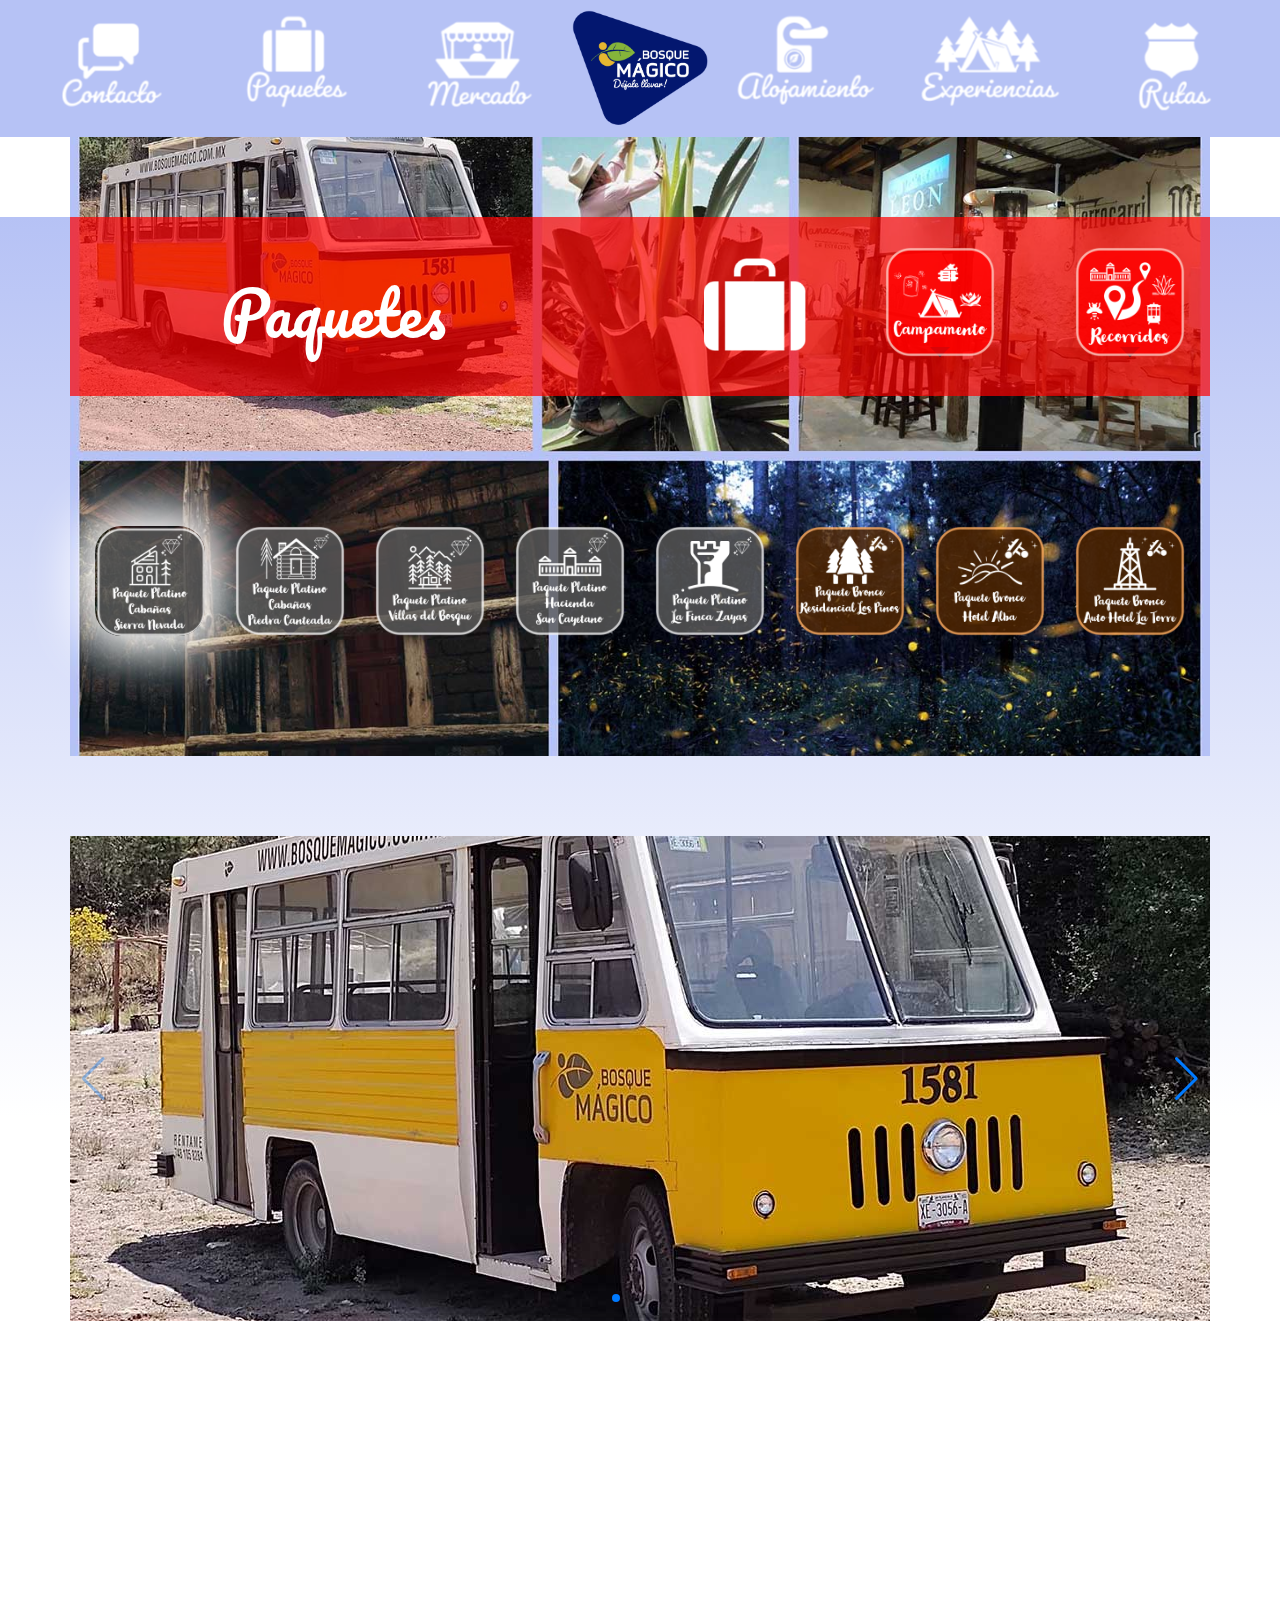
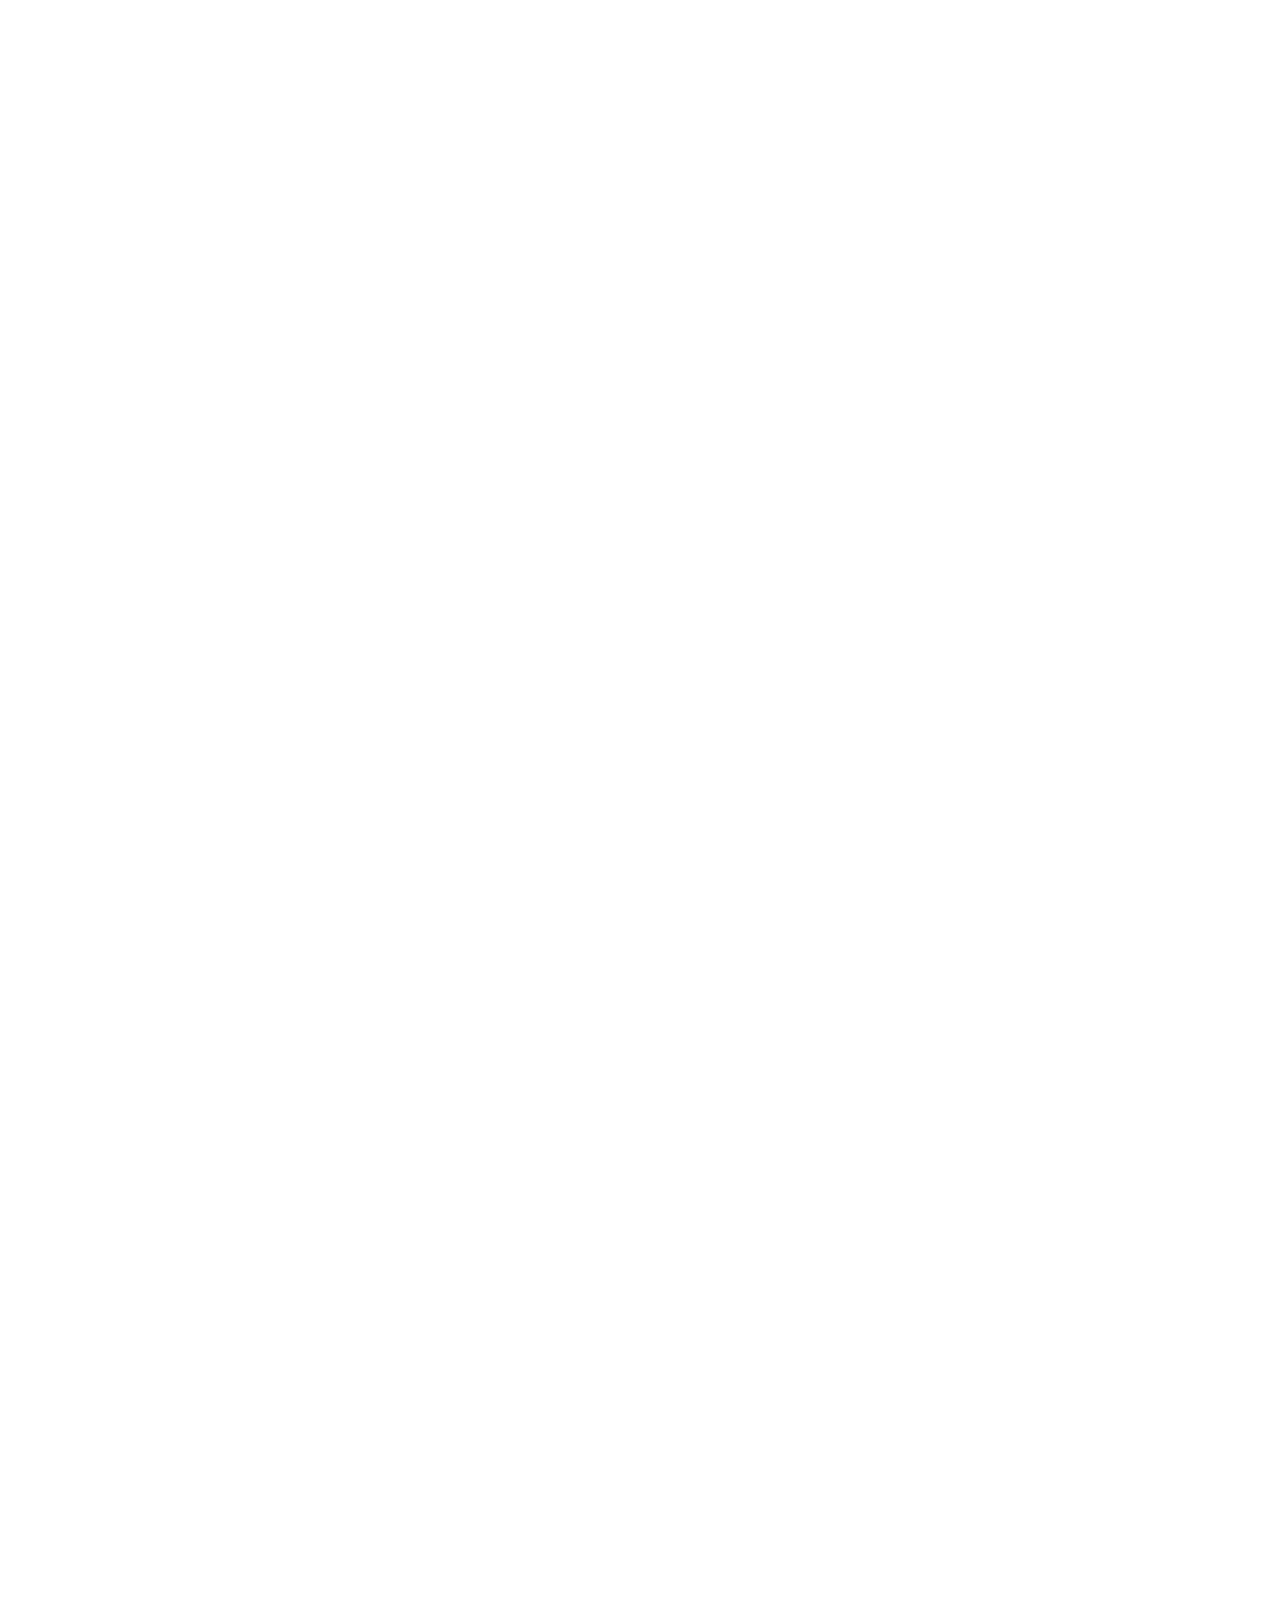
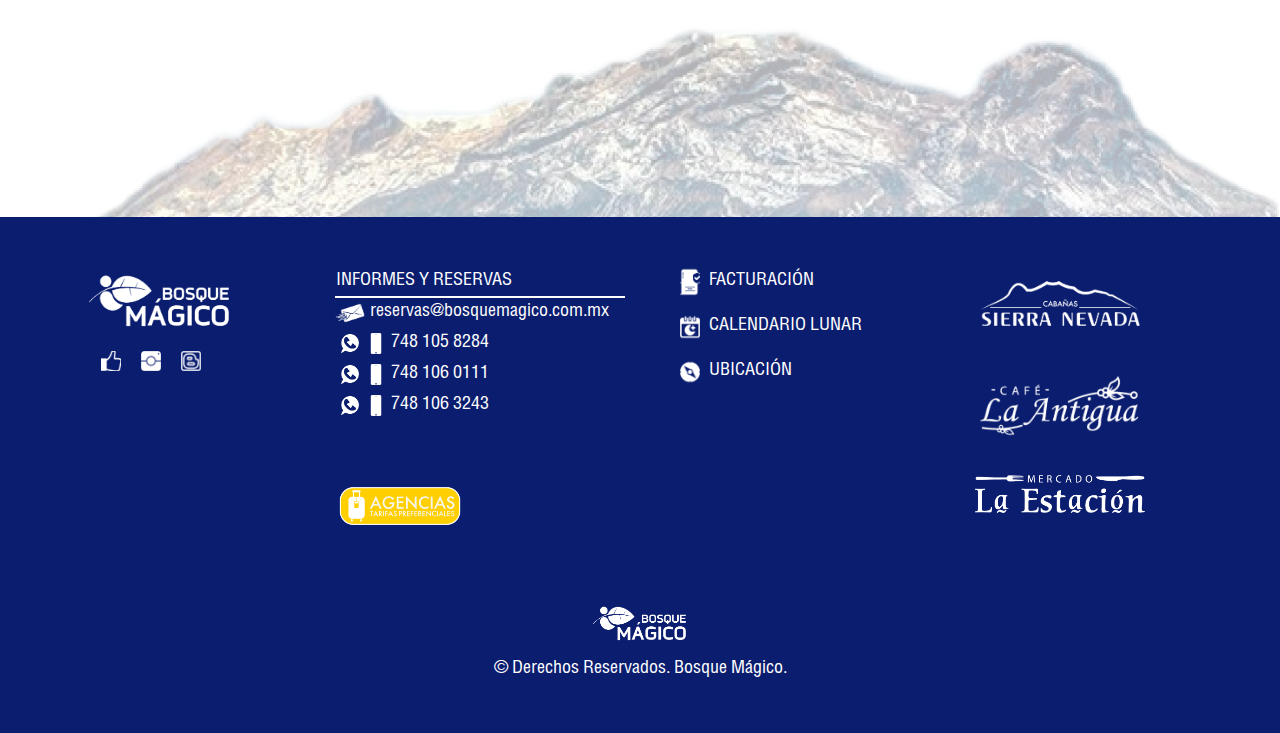
<file: paquetes_alojamientos.html>
<!DOCTYPE html>
<html lang="es">

<head>
  <meta charset="UTF-8">
  <meta name="viewport" content="width=device-width, initial-scale=1, shrink-to-fit=no">
  <meta http-equiv="X-UA-Compatible" content="ie=edge">

  <meta name="keywords" content="santuario,luciernagas,tlaxcala,2022,luciérnagas,bosque,luciernaga,original,santuario de las luciernagas,luciernagas tlaxcala,santuario de las luciérnagas,
  santuario de las luciernagas tlaxcala 2022,santuario de luciernagas,bosque de las luciernagas,luciérnagas en tlaxcala,el bosque de las luciernagas,original santuario de las luciérnagas,
  las luciernagas, bosque magico, bosque mágico">
  <meta name="description" content="Santuario de las luciérnagas, Paquetes Alojamiento">
  <meta name="author" content="Santuario de las luciérnagas | Bosque mágico">

  <script src="https://code.jquery.com/jquery-3.5.1.js" integrity="sha256-QWo7LDvxbWT2tbbQ97B53yJnYU3WhH/C8ycbRAkjPDc="
    crossorigin="anonymous"></script>
  <script src="./js_v3/loadingoverlay.min.js"></script>
  <script>
    var tmrReady = setInterval(isPageFullyLoaded, 1000);
    var interactive = false;

    function isPageFullyLoaded() {
      if (document.readyState == "interactive" && !interactive) {
        $.LoadingOverlay("show");
        interactive = true;
      }

      if (document.readyState == "complete") {
        $.LoadingOverlay("hide");
        clearInterval(tmrReady);
      }
    }
  </script>

  <!--NEW SLIDER-->
  <link rel="stylesheet" type="text/css" href="./css_v4/swiper-bundle.min.css" />
  <link rel="stylesheet" type="text/css" href="./css_v4/bootstrap.min.css" />
  <link rel="stylesheet" type="text/css" href="./css_v4/customV2_20.css" />
  <link rel="stylesheet" type="text/css" href="./menu_assets_v3/css/menu_overlay.css" />
  <!--link rel="stylesheet" type="text/css" href="./css_v4/hover-min.css" /-->

  <title>Bosque Mágico | Hospedaje</title>
  <link rel="icon" href="img_v3/icons/perfil.jpg">
  <link rel="canonical" href="https://bosquemagico.com.mx/paquetes_alojamientos.html" />


  <!-- Global site tag (gtag.js) - Google Analytics -->
  <script async src="https://www.googletagmanager.com/gtag/js?id=G-ZQSTBXGXN2"></script>
  <script>
    window.dataLayer = window.dataLayer || [];
    function gtag() { dataLayer.push(arguments); }
    gtag('js', new Date());

    gtag('config', 'G-ZQSTBXGXN2');
  </script>

</head>

<body>

  <!-- Messenger plugin del chat Code -->
  <div id="fb-root"></div>

  <!-- Your plugin del chat code -->
  <div id="fb-customer-chat" class="fb-customerchat">
  </div>

  <script>
    var chatbox = document.getElementById('fb-customer-chat');
    chatbox.setAttribute("page_id", "367692773567276");
    chatbox.setAttribute("attribution", "biz_inbox");

    window.fbAsyncInit = function () {
      FB.init({
        xfbml: true,
        version: 'v12.0'
      });
    };

    (function (d, s, id) {
      var js, fjs = d.getElementsByTagName(s)[0];
      if (d.getElementById(id)) return;
      js = d.createElement(s); js.id = id;
      js.src = 'https://connect.facebook.net/es_LA/sdk/xfbml.customerchat.js';
      fjs.parentNode.insertBefore(js, fjs);
    }(document, 'script', 'facebook-jssdk'));
  </script>


  <!-- NAV BAR-->
  <a onclick="location.href='index.html';" class="logo logoMobile" style="display: none;">
    <img src="img_v3/header/bosque_magico_V3.png" alt="Santuario de las luciernagas, bosque magico"
      style="width: 120px;">
  </a>

  <nav class="navbar navbar-expand-lg navbar-dark">
    <button onclick="openNav()" class="navbar-toggler" type="button" data-toggle="collapse" aria-controls="navbarText"
      aria-expanded="false" aria-label="Toggle navigation">
      <span class="navbar-toggler-icon"></span>
    </button>

    <!--a class="navbar-brand mx-auto" href="/" style="padding-right: 60px;">
   <img src="img_v3/header/bosque-magicoV2.png" style="width: 120px;">
  </a-->

    <div class="collapse navbar-collapse" id="navbarSupportedContent">
      <ul class="navbar-nav nav-fill w-100">
        <li class="nav-item active d-none d-lg-block center">
          <a class="nav-link hvr-float-shadow" onClick="goToSection('#CONTACTO');">
            <img class="headerOpcionMenuImg" src="img_v3/header/contacto.png" alt="Contacto">
          </a>
        </li>


        <li class="nav-item active d-none d-lg-block center">
          <a class="nav-link hvr-float-shadow" onclick="location.href='index.html#PAQUETES';">
            <img class="headerOpcionMenuImg" src="img_v3/header/paquetes.png" alt="Paquetes">
          </a>
        </li>


        <li class="nav-item active d-none d-lg-block center">
          <a class="nav-link hvr-float-shadow" onclick="location.href='index.html#MERCADO';">
            <img class="headerOpcionMenuImg" src="img_v3/header/mercado.png" alt="Mercado">
          </a>
        </li>


        <li class="nav-item active center">
          <a onclick="location.href='index.html';">
            <img src="img_v3/header/bosque_magico_V3.png" style="width: 140px;" alt="Bosque Magico">
          </a>
        </li>


        <li class="nav-item active d-none d-lg-block center">
          <a class="nav-link hvr-float-shadow" onclick="location.href='index.html#ALOJAMIENTOS';">
            <img class="headerOpcionMenuImg" src="img_v3/header/alojamiento.png" alt="Alojamientos">
          </a>
        </li>

        <li class="nav-item active d-none d-lg-block center">
          <a class="nav-link hvr-float-shadow" onclick="location.href='index.html#EXPERIENCIAS';">
            <img class="headerOpcionMenuImg" src="img_v3/header/experiencias.png" alt="Experiencias">
          </a>
        </li>

        <li class="nav-item active d-none d-lg-block center">
          <a class="nav-link hvr-float-shadow" onclick="location.href='index.html#RUTAS';">
            <img class="headerOpcionMenuImg" src="img_v3/header/rutas.png" alt="Rutas">
          </a>
        </li>
      </ul>
    </div>
  </nav>

  <div id="myNav" class="overlay">
    <a href="javascript:void(0)" id="CLOSE" class="closebtn" onclick="closeNav()">&times;</a>
    <div class="overlay-content">
      <div class="overlay-content-logo">
        <a onclick="location.href='index.html';">
          <img src="img_v3/header/bosque_magico_V3.png" alt="Santuario de las luciernagas, bosque magico"
            style="width: 90px;">
        </a>
      </div>
      <table style="margin: 0 auto;">
        <tr class="navOption">
          <td>
            <a onclick="location.href='index.html#RUTAS';">
              <img src="./img_v3/recorridos/icon.png" width="40" alt="Rutas">
            </a>
          </td>
          <td align="left">
            <a onclick="location.href='index.html#RUTAS';">Rutas</a>
          </td>
        </tr>

        <tr class="navOption">
          <td class="padT20">
            <a onclick="location.href='index.html#EXPERIENCIAS';">
              <img src="./img_v3/experiencias/icon.png" width="40" alt="Experiencias">
            </a>
          </td>
          <td align="left" class="padT20">
            <a onclick="location.href='index.html#EXPERIENCIAS';">Experiencias</a>
          </td>
        </tr>

        <tr class="navOption">
          <td class="padT20">
            <a onclick="location.href='index.html#ALOJAMIENTOS';">
              <img src="./img_v3/alojamientos/icon.png" width="35" alt="Alojamiento">
            </a>
          </td>
          <td align="left" class="padT20">
            <a onclick="location.href='index.html#ALOJAMIENTOS';">Alojamiento</a>
          </td>
        </tr>

        <tr class="navOption">
          <td class="padT20">
            <a onclick="location.href='index.html#MERCADO';">
              <img src="./img_v3/mercado_estacion/icon.png" width="35" alt="Mercado">
            </a>
          </td>
          <td align="left" class="padT20">
            <a onclick="location.href='index.html#MERCADO';">Mercado</a>
          </td>
        </tr>

        <tr class="navOption">
          <td class="padT20">
            <a onclick="location.href='index.html#PAQUETES';">
              <img src="./img_v3/paquetes/icon.png" width="35" alt="Paquetes">
            </a>
          </td>
          <td align="left" class="padT20">
            <a onclick="location.href='index.html#PAQUETES';">Paquetes</a>
          </td>
        </tr>

        <tr class="navOption">
          <td class="padT20">
            <a onClick="goToSection('#CONTACTO');">
              <img src="./img_v3/icons_menu/contacto.png" width="35" alt="Contacro">
            </a>
          </td>
          <td align="left" class="padT20">
            <a onClick="goToSection('#CONTACTO');">Contacto</a>
          </td>
        </tr>
      </table>

    </div>
  </div>



  <!--PAQUETES-->
  <div class="container paquetesSection section" id="PAQUETES">
    <div class="row paquetesBanner" id="OPTIONS" style="padding: 10px 0 10px 0;" data-aos="fade-right">
      <div class="col-12 col-sm-6 order-sm-2 centerOnMobile padT20 padB20 padL0"
        style="padding: 20px 0px 20px 30px; text-align: center;">

        <div class="row">
          <div class="col-lg-4 col-12">
            <img src="./img_v3/paquetes/icon.png" alt="Recorridos" class="logoSection" style="width: 170px;">
          </div>
          <div class="col-lg-4 col-6">
            <a class="hvr-bubble-float-bottom-purple" href="./paquetes_experiencias.html">
              <img src="img_v3/paquetes/experiencias.png" alt="Experiencias" style="width: 110px;"
                class="optionsSection">
            </a>
          </div>
          <div class="col-lg-4 col-6">
            <a class="hvr-bubble-float-bottom-purple" href="./paquetes_rutas.html">
              <img src="img_v3/paquetes/rutas.png" alt="Rutas" style="width: 110px;" class="optionsSection">
            </a>
          </div>
        </div>

      </div>
      <div class="col-12 col-sm-6 align-self-end order-sm-1 centerOnMobile padB20 padL0 padR0"
        style="padding-bottom: 3%; padding-left: 150px; text-align: left;">
        <table class="centerTableOnMobile">
          <tr>
            <td>
              <h1 class="subtitulo">Paquetes</h1>
            </td>
          </tr>
        </table>
      </div>
    </div>

    <div class="row justify-content-md-center" style="padding: 130px 0px 120px 0px;" data-aos="fade-up">
      <div class="col-lg-auto col-6 center padB20">
        <a class="hvr-bubble-float-bottom-purple"
          onclick="location.href='paquetes_alojamientos.html?option=PAQUETE_PLATINO_SIERRA_NEVADA';"
          id="BTN_PAQUETE_PLATINO_SIERRA_NEVADA">
          <img src="img_v3/paquetes/alojamientos/paquete_platino_cabanas_sierra_nevada.png"
            alt="Paquete Platino Cabañas Sierra Nevada" style="width: 110px;" class="optionsSection">
        </a>
      </div>
      <div class="col-lg-auto col-6 center padB20">
        <a class="hvr-bubble-float-bottom-purple"
          onclick="location.href='paquetes_alojamientos.html?option=PAQUETE_PIEDRA_CANTEADA';"
          id="BTN_PAQUETE_PIEDRA_CANTEADA">
          <img src="img_v3/paquetes/alojamientos/paquete_platino_cabanas_piedra_canteada.png"
            alt="Paquete Piedra Canteada" style="width: 110px;" class="optionsSection">
        </a>
      </div>
      <div class="col-lg-auto col-6 center padB20">
        <a class="hvr-bubble-float-bottom-purple"
          onclick="location.href='paquetes_alojamientos.html?option=PAQUETE_PLATINO_VILLAS_BOSQUE';"
          id="BTN_PAQUETE_PLATINO_VILLAS_BOSQUE">
          <img src="img_v3/paquetes/alojamientos/paquete_platino_villas_del_bosque.png"
            alt="Paquete Platino Villas del Bosque" style="width: 110px;" class="optionsSection">
        </a>
      </div>
      <div class="col-lg-auto col-6 center padB20">
        <a class="hvr-bubble-float-bottom-purple"
          onclick="location.href='paquetes_alojamientos.html?option=PAQUETE_PLATINO_SAN_CAYETANO';"
          id="BTN_PAQUETE_PLATINO_SAN_CAYETANO">
          <img src="img_v3/paquetes/alojamientos/paquete_platino_hacienda_san_cayetano.png"
            alt="Paquete Platino Hacienda San Cayetano" style="width: 110px;" class="optionsSection">
        </a>
      </div>
      <div class="col-lg-auto col-6 center padB20">
        <a class="hvr-bubble-float-bottom-purple"
          onclick="location.href='paquetes_alojamientos.html?option=PAQUETE_FINCA_ZAYAS';" id="BTN_PAQUETE_FINCA_ZAYAS">
          <img src="img_v3/paquetes/alojamientos/paquete_platino_la_finca_zayas.png" alt="Paquete Finca Zayas"
            style="width: 110px;" class="optionsSection">
        </a>
      </div>
      <div class="col-lg-auto col-6 center padB20">
        <a class="hvr-bubble-float-bottom-purple"
          onclick="location.href='paquetes_alojamientos.html?option=PAQUETE_BRONCE_LOS_PINOS';"
          id="BTN_PAQUETE_BRONCE_LOS_PINOS">
          <img src="img_v3/paquetes/alojamientos/paquete_bronce_residencial_los_pinos.png"
            alt="Paquete Platino Campamento" style="width: 110px;" class="optionsSection">
        </a>
      </div>
      <div class="col-lg-auto col-6 center padB20">
        <a class="hvr-bubble-float-bottom-purple"
          onclick="location.href='paquetes_alojamientos.html?option=PAQUETE_BRONCE_HOTEL_ALBA';"
          id="BTN_PAQUETE_BRONCE_HOTEL_ALBA">
          <img src="img_v3/paquetes/alojamientos/paquete_bronce_hotel_alba.png" alt="Paquete Bronce Hotel Alba"
            style="width: 110px;" class="optionsSection">
        </a>
      </div>
      <div class="col-lg-auto col-6 center padB20">
        <a class="hvr-bubble-float-bottom-purple"
          onclick="location.href='paquetes_alojamientos.html?option=PAQUETE_BRONCE_LA_TORRE';"
          id="BTN_PAQUETE_BRONCE_LA_TORRE">
          <img src="img_v3/paquetes/alojamientos/paquete_bronce_auto_hotel_la_torre.png"
            alt="Paquete Bronce Auto Hotel La Torre" style="width: 110px;" class="optionsSection">
        </a>
      </div>
    </div>

  </div>
  <!--END OF PAQUETES-->


  <!-- Slider main container -->
  <div class="container">
    <div class="row">
      <div class="swiper">
        <!-- Additional required wrapper -->
        <div class="swiper-wrapper">
          <!-- Slides -->
        </div>
        <!-- If we need pagination -->
        <div class="swiper-pagination"></div>

        <!-- If we need scrollbar -->
        <div class="swiper-scrollbar"></div>
      </div>
    </div>
  </div>


  <!--PAQUETE_BRONCE_LA_TORRE-->
  <div style="display: none;" id="PAQUETE_BRONCE_LA_TORRE">
    <div class="container">
      <div>
        <div class="row paquetesDes" data-aos="fade-up">
          <div class="col-12 title" style="text-align: center;">
            <h1>Paquete Bronce Auto Hotel La Torre</h1>
          </div>

          <div class="col-12" style="padding-top: 10px; padding-bottom: 40px;">
            El paquete que se ofrece incluye la ruta de avistamiento de luciérnagas y ruta del pulque con alojamiento en
            un pequeño auto hotel situado en un rancho donde encontrarás la tranquilidad que estás buscando fuera de la
            ciudad, cuenta con cinco habitaciones sencillas para dos personas cada una y baño al interior, ideal para
            pasar la noche tranquilamente y seguro
            <br><br>

            <b>Horario </b>
            <ul>
              <li>
                de 3 pm a 12 pm
              </li>
            </ul>
            <br>

            <b>Duración</b>
            <ul>
              <li>
                21 horas
              </li>
            </ul>
            <br>

            <b>Incluye:</b><br>

            Auto Hotel La Torre
            <ul>
              <li>
                Estacionamiento
              </li>
              <li>
                Brazada de leña
              </li>
            </ul>
            <br>

            Avistamiento de luciérnagas
            <ul>
              <li>
                Café de olla
              </li>
              <li>
                Pan artesanal
              </li>
              <li>
                Guia de turistas
              </li>
              <li>
                Estacionamiento
              </li>
              <li>
                Uso de sanitarios generales
              </li>
            </ul>
            <br>

            Ruta del pulque
            <ul>
              <li>
                Recorrido guiado
              </li>
              <li>
                Degustación de pulque y/o aguamiel
              </li>
              <li>
                Visita de instalaciones
              </li>
            </ul>
            <br>

            <b>Circuito en tranvía</b>
            <ul>
              <li>
                Traslado redondo en tranvía de la recepción de Bosque Mágico a las instalaciones de la ruta del pulque
              </li>
              <li>
                Guía a bordo
              </li>
            </ul>
            <br>

            <b>Extras</b>
            <ul>
              <li>
                Cupones de descuento para Mercado La Estación (área de alimentos y artesanías de Bosque Mágico)
              </li>
              <li>
                Aquí puedes adquirir insumos para tu estancia y recuerdos
              </li>
            </ul>
            <br>

            <b>Acceso:</b> <br>
            <p class="card-price">
              General (10+) $1000
            </p>
            <p class="card-price">
              Niños (6-9) $500
            </p>
            <p class="card-price">
              Menores (0-5) Gratis
            </p>

          </div>
        </div>
      </div>
    </div>
  </div>
  <!--END OF PAQUETE_BRONCE_LA_TORRE-->

  <!--PAQUETE_BRONCE_HOTEL_ALBA-->
  <div style="display: none;" id="PAQUETE_BRONCE_HOTEL_ALBA">
    <div class="container">
      <div>
        <div class="row paquetesDes" data-aos="fade-up">
          <div class="col-12 title" style="text-align: center;">
            <h1>Paquete Bronce Hotel Alba</h1>
          </div>

          <div class="col-12" style="padding-top: 10px; padding-bottom: 40px;">
            En este hotel podrás hospedar sin problema a tu grupo ya que la capacidad es ideal para un autobus, si eres
            una agencia se adapta perfecto a tus necesidades y que decir para una familia o pareja sin ningún problema
            contamos con la habitación perfecta, cuenta con servicio de internet, televisión con cable (disponible en
            algunas habitaciones), estacionamiento y agua caliente día y noche, este paquete incluye las rutas de
            avistamiento de luciérnagas y del pulque.
            <br><br>

            <b>Horario </b>
            <ul>
              <li>
                de 3 pm a 12 pm
              </li>
            </ul>
            <br>

            <b>Duración</b>
            <ul>
              <li>
                21 horas
              </li>
            </ul>
            <br>

            <b>Incluye:</b><br>

            Hotel Alba
            <ul>
              <li>
                Estacionamiento
              </li>
              <li>
                Internet
              </li>
              <li>
                Tv con cable (algunas habitaciones)
              </li>
              <li>
                Agua caliente
              </li>
            </ul>
            <br>

            Avistamiento de luciérnagas
            <ul>
              <li>
                Café de olla
              </li>
              <li>
                Pan artesanal
              </li>
              <li>
                Guia de turistas
              </li>
              <li>
                Estacionamiento
              </li>
              <li>
                Uso de sanitarios generales
              </li>
            </ul>
            <br>

            Ruta del pulque
            <ul>
              <li>
                Recorrido guiado
              </li>
              <li>
                Degustación de pulque y/o aguamiel
              </li>
              <li>
                Visita de instalaciones
              </li>
            </ul>
            <br>


            <b>Circuito en tranvía</b>
            <ul>
              <li>
                Traslado redondo en tranvía de la recepción de Bosque Mágico a las instalaciones de la ruta del pulque
              </li>
              <li>
                Guía a bordo
              </li>
            </ul>
            <br>


            <b>Extras:</b> <br>
            <ul>
              <li>
                Cupones de descuento para Mercado La Estación (área de alimentos y artesanías de Bosque Mágico)
              </li>
              <li>
                Aquí puedes adquirir insumos para tu estancia y recuerdos
              </li>
            </ul>
            <br>

            <b>Acceso:</b> <br>
            <p class="card-price">
              General (10+) $1100
            </p>
            <p class="card-price">
              Niños (6-9) $550
            </p>
            <p class="card-price">
              Menores (0-5) Gratis
            </p>

          </div>
        </div>
      </div>
    </div>
  </div>
  <!--END OF PAQUETE_BRONCE_HOTEL_ALBA-->

  <!--PAQUETE_BRONCE_LOS_PINOS-->
  <div style="display: none;" id="PAQUETE_BRONCE_LOS_PINOS">
    <div class="container">
      <div>
        <div class="row paquetesDes" data-aos="fade-up">
          <div class="col-12 title" style="text-align: center;">
            <h1>Paquete Bronce Residencial Los Pinos</h1>
          </div>

          <div class="col-12" style="padding-top: 10px; padding-bottom: 40px;">
            Disfruta del servicio completo en tu visita y deja de preocuparte por conseguir los servicios de manera
            independiente con este paquete tendrás acceso al santuario de las luciérnagas para presenciar el
            avistamiento mediante un recorrido guiado así mismo para la ruta del pulque, además de hospedarte en este
            cómodo alojamiento que tiene todo lo que requieres para descansar, así que solo encargate de disfrutar de
            las actividades que se incluyen.
            <br><br>

            <b>Horario </b>
            <ul>
              <li>
                de 3 pm a 12 pm
              </li>
            </ul>
            <br>

            <b>Duración</b>
            <ul>
              <li>
                21 horas
              </li>
            </ul>
            <br>

            <b>Incluye:</b><br>

            Residencial los Pinos
            <ul>
              <li>
                Habitación sencilla con baño
              </li>
              <li>
                Agua caliente
              </li>
            </ul>
            <br>

            Avistamiento de luciérnagas
            <ul>
              <li>
                Café de olla
              </li>
              <li>
                Pan artesanal
              </li>
              <li>
                Guia de turistas
              </li>
              <li>
                Estacionamiento
              </li>
              <li>
                Uso de sanitarios generales
              </li>
            </ul>
            <br>

            Ruta del pulque
            <ul>
              <li>
                Recorrido guiado
              </li>
              <li>
                Degustación de pulque y/o aguamiel
              </li>
              <li>
                Visita de instalaciones
              </li>
            </ul>
            <br>


            <b>Circuito en tranvía</b>
            <ul>
              <li>
                Traslado redondo en tranvía de la recepción de Bosque Mágico a las instalaciones de la ruta del pulque
              </li>
              <li>
                Guía a bordo
              </li>
            </ul>
            <br>


            <b>Extras:</b> <br>
            <ul>
              <li>
                Cupones de descuento para Mercado La Estación (área de alimentos y artesanías de Bosque Mágico)
              </li>
              <li>
                Aquí puedes adquirir insumos para tu estancia y recuerdos
              </li>
            </ul>
            <br>

            <b>Acceso:</b> <br>
            <p class="card-price">
              General (10+) $1200
            </p>
            <p class="card-price">
              Niños (6-9) $600
            </p>
            <p class="card-price">
              Menores (0-5) Gratis
            </p>

          </div>
        </div>
      </div>
    </div>
  </div>
  <!--END OF PAQUETE_BRONCE_LOS_PINOS-->

  <!--PAQUETE_FINCA_ZAYAS-->
  <div style="display: none;" id="PAQUETE_FINCA_ZAYAS">
    <div class="container">
      <div>
        <div class="row paquetesDes" data-aos="fade-up">
          <div class="col-12 title" style="text-align: center;">
            <h1>Paquete Platino La Finca Zayas</h1>
          </div>

          <div class="col-12" style="padding-top: 10px; padding-bottom: 40px;">
            Finca localizada a solo unos minutos del centro del pueblo, cuenta con capilla al interior y habitaciones
            para dos, cuatro y seis personas, estas últimas con chimenea y tres dormitorios, todas con baño al interior
            y fogón para que puedas disfrutar tu estadía al máximo con tus acompañantes, opción de hospedaje ideal para
            agencias u operadores turísticos gracias a su capacidad, las actividades incluidas en tu paquete son el
            avistamiento de luciérnagas y la ruta cultural del pulque, los dos imperdibles de Nanacamilpa Tlaxcala.
            <br><br>

            <b>Horario </b>
            <ul>
              <li>
                de 3 pm a 12 pm
              </li>
            </ul>
            <br>

            <b>Duración</b>
            <ul>
              <li>
                21 horas
              </li>
            </ul>
            <br>

            <b>Incluye:</b><br>

            Finca Zayas
            <ul>
              <li>
                Estacionamiento
              </li>
              <li>
                Brazada de leña (solo en habitaciones para seis personas)
              </li>
            </ul>
            <br>

            Avistamiento de luciérnagas
            <ul>
              <li>
                Café de olla
              </li>
              <li>
                Pan artesanal
              </li>
              <li>
                Guia de turistas
              </li>
              <li>
                Estacionamiento
              </li>
              <li>
                Uso de sanitarios generales
              </li>
            </ul>
            <br>

            Ruta del pulque
            <ul>
              <li>
                Recorrido guiado
              </li>
              <li>
                Degustación de pulque y/o aguamiel
              </li>
              <li>
                Visita de instalaciones
              </li>
            </ul>
            <br>


            <b>Circuito en tranvía</b>
            <ul>
              <li>
                Traslado redondo en tranvía de la recepción de Bosque Mágico a las instalaciones de la ruta del pulque
              </li>
              <li>
                Guía a bordo
              </li>
            </ul>
            <br>


            <b>Extras:</b> <br>
            <ul>
              <li>
                Cupones de descuento para Mercado La Estación (área de alimentos y artesanías de Bosque Mágico)
              </li>
              <li>
                Aquí puedes adquirir insumos para tu estancia y recuerdos
              </li>
            </ul>
            <br>

            <b>Acceso:</b> <br>
            <p class="card-price">
              General (10+) $1300
            </p>
            <p class="card-price">
              Niños (6-9) $650
            </p>
            <p class="card-price">
              Menores (0-5) Gratis
            </p>

          </div>
        </div>
      </div>
    </div>
  </div>
  <!--END OF PAQUETE_FINCA_ZAYAS-->

  <!--PAQUETE_PLATINO_SAN_CAYETANO-->
  <div style="display: none;" id="PAQUETE_PLATINO_SAN_CAYETANO">
    <div class="container">
      <div>
        <div class="row paquetesDes" data-aos="fade-up">
          <div class="col-12 title" style="text-align: center;">
            <h1>Paquete Platino Hacienda San Cayetano</h1>
          </div>

          <div class="col-12" style="padding-top: 10px; padding-bottom: 40px;">
            Hacienda ubicada en la cabecera municipal con habitaciones para dos y cuatro personas, si te gusta la
            comodidad e historia conjugados en un mismo sitio esta opción seguramente se adapta a lo que estás buscando
            y como sabemos que el motivo de tu viaje es por luciérnagas, se incluye el recorrido guiado y la ruta del
            pulque que también es un imperdible de este destino.
            <br><br>

            <b>Horario </b>
            <ul>
              <li>
                de 3 pm a 12 pm
              </li>
            </ul>
            <br>

            <b>Duración</b>
            <ul>
              <li>
                21 horas
              </li>
            </ul>
            <br>

            <b>Incluye:</b><br>

            Hacienda San Cayetano
            <ul>
              <li>
                Estacionamiento
              </li>
              <li>
                Internet
              </li>
            </ul>
            <br>

            Avistamiento de luciérnagas
            <ul>
              <li>
                Café de olla
              </li>
              <li>
                Pan artesanal
              </li>
              <li>
                Guia de turistas
              </li>
              <li>
                Estacionamiento
              </li>
              <li>
                Uso de sanitarios generales
              </li>
            </ul>
            <br>

            Ruta del pulque
            <ul>
              <li>
                Recorrido guiado
              </li>
              <li>
                Degustación de pulque y/o aguamiel
              </li>
              <li>
                Visita de instalaciones
              </li>
            </ul>
            <br>


            <b>Circuito en tranvía</b>
            <ul>
              <li>
                Traslado redondo en tranvía de la recepción de Bosque Mágico a las instalaciones de la ruta del pulque
              </li>
              <li>
                Guía a bordo
              </li>
            </ul>
            <br>


            <b>Extras:</b> <br>
            <ul>
              <li>
                Cupones de descuento para Mercado La Estación (área de alimentos y artesanías de Bosque Mágico)
              </li>
              <li>
                Aquí puedes adquirir insumos para tu estancia y recuerdos
              </li>
            </ul>
            <br>

            <b>Acceso:</b> <br>
            <p class="card-price">
              General (10+) $1500
            </p>
            <p class="card-price">
              Niños (6-9) $750
            </p>
            <p class="card-price">
              Menores (0-5) Gratis
            </p>

          </div>
        </div>
      </div>
    </div>
  </div>
  <!--END OF PAQUETE_PLATINO_SAN_CAYETANO-->

  <!--PAQUETE_PLATINO_VILLAS_BOSQUE-->
  <div style="display: none;" id="PAQUETE_PLATINO_VILLAS_BOSQUE">
    <div class="container">
      <div>
        <div class="row paquetesDes" data-aos="fade-up">
          <div class="col-12 title" style="text-align: center;">
            <h1>Paquete Platino Villas del Bosque</h1>
          </div>

          <div class="col-12" style="padding-top: 10px; padding-bottom: 40px;">
            Una de las experiencias más preciadas es hospedarse en medio del bosque y que mejor si se trata dentro del
            santuario, en una increíble villa con dos habitaciones, estancia, baño y chimenea (en ocupación de cuatro
            personas en adelante) o en una habitación (para dos o tres personas) en el mismo sitio, con este paquete
            tienes derecho a la ruta del pulque y por supuesto al avistamiento de luciérnagas, ambos recorridos guiados
            por un experto.
            <br><br>

            <b>Horario </b>
            <ul>
              <li>
                de 3 pm a 12 pm
              </li>
            </ul>
            <br>

            <b>Duración</b>
            <ul>
              <li>
                21 horas
              </li>
            </ul>
            <br>

            <b>Incluye:</b><br>

            Villas del Bosque
            <ul>
              <li>
                Estacionamiento
              </li>
              <li>
                Brazada de leña (en ocupación de 4 personas en adelante)
              </li>
              <li>
                Área de juegos
              </li>
              <li>
                Zona de venados
              </li>
            </ul>
            <br>

            Avistamiento de luciérnagas
            <ul>
              <li>
                Café de olla
              </li>
              <li>
                Pan artesanal
              </li>
              <li>
                Guia de turistas
              </li>
              <li>
                Estacionamiento
              </li>
              <li>
                Uso de sanitarios generales
              </li>
            </ul>
            <br>

            Ruta del pulque
            <ul>
              <li>
                Recorrido guiado
              </li>
              <li>
                Degustación de pulque y/o aguamiel
              </li>
              <li>
                Visita de instalaciones
              </li>
            </ul>
            <br>


            <b>Circuito en tranvía</b>
            <ul>
              <li>
                Traslado redondo en tranvía de la recepción de Bosque Mágico a las instalaciones de la ruta del pulque
              </li>
              <li>
                Guía a bordo
              </li>
            </ul>
            <br>


            <b>Extras:</b> <br>
            <ul>
              <li>
                Cupones de descuento para Mercado La Estación (área de alimentos y artesanías de Bosque Mágico)
              </li>
              <li>
                Aquí puedes adquirir insumos para tu estancia y recuerdos
              </li>
            </ul>
            <br>

            <b>Acceso:</b> <br>
            <p class="card-price">
              General (10+) $1400
            </p>
            <p class="card-price">
              Niños (6-9) $700
            </p>
            <p class="card-price">
              Menores (0-5) Gratis
            </p>

          </div>
        </div>
      </div>
    </div>
  </div>
  <!--END OF PAQUETE_PLATINO_VILLAS_BOSQUE-->

  <!--PAQUETE_PIEDRA_CANTEADA-->
  <div style="display: none;" id="PAQUETE_PIEDRA_CANTEADA">
    <div class="container">
      <div>
        <div class="row paquetesDes" data-aos="fade-up">
          <div class="col-12 title" style="text-align: center;">
            <h1>Paquete Platino Piedra Canteada</h1>
          </div>

          <div class="col-12" style="padding-top: 10px; padding-bottom: 40px;">
            Paquete por Bosque Mágico donde recibirás la ruta de avistamiento de luciérnagas mediante un recorrido
            guiado por un guía experto del bosque, también se incluye la ruta del pulque dentro de un rancho productor
            magueyero emblemático del municipio, hospedaje por una noche en una fantástica cabaña dentro del santuario
            de luciérnagas de tlaxcala, chimenea y brazada de leña, capacidades para dos, cuatro y seis personas,
            inmensa área natural protegida para consentir tus sentidos.
            <br><br>

            <b>Horario </b>
            <ul>
              <li>
                de 3 pm a 12 pm
              </li>
            </ul>
            <br>

            <b>Duración</b>
            <ul>
              <li>
                21 horas
              </li>
            </ul>
            <br>

            <b>Incluye:</b><br>

            Piedra Canteada
            <ul>
              <li>
                Estacionamiento
              </li>
              <li>
                Brazada de leña
              </li>
            </ul>
            <br>

            Avistamiento de luciérnagas
            <ul>
              <li>
                Guia de turistas
              </li>
              <li>
                Estacionamiento
              </li>
              <li>
                Uso de sanitarios generale
              </li>
            </ul>
            <br>

            Ruta del pulque
            <ul>
              <li>
                Recorrido guiado
              </li>
              <li>
                Degustación de pulque y/o aguamiel
              </li>
              <li>
                Visita de instalaciones
              </li>
            </ul>
            <br>


            <b>Circuito en tranvía</b>
            <ul>
              <li>
                Traslado redondo en tranvía de la recepción de Bosque Mágico a las instalaciones de la ruta del pulque
              </li>
              <li>
                Guía a bordo
              </li>
            </ul>
            <br>


            <b>Extras:</b> <br>
            <ul>
              <li>
                Cupones de descuento para Mercado La Estación (área de alimentos y artesanías de Bosque Mágico)
              </li>
              <li>
                Aquí puedes adquirir insumos para tu estancia y recuerdos
              </li>
            </ul>
            <br>

            <b>Acceso:</b> <br>
            <p class="card-price">
              General (10+) $1600
            </p>
            <p class="card-price">
              Niños (6-9) $800
            </p>
            <p class="card-price">
              Menores (0-5) Gratis
            </p>

          </div>
        </div>
      </div>
    </div>
  </div>
  <!--END OF PAQUETE_PIEDRA_CANTEADA-->

  <!--PAQUETE_PLATINO_SIERRA_NEVADA-->
  <div style="display: none;" id="PAQUETE_PLATINO_SIERRA_NEVADA">
    <div class="container">
      <div>
        <div class="row paquetesDes" data-aos="fade-up">
          <div class="col-12 title" style="text-align: center;">
            <h1>Paquete Platino Cabañas Sierra Nevada</h1>
          </div>

          <div class="col-12" style="padding-top: 10px; padding-bottom: 40px;">
            Sin duda alguna la opción más sofisticada de alojamiento del pueblo de , comoda cabaña con todos los
            servicios y comodidades, a tu alrededor una vista panorámica del pueblo donde la paz y tranquilidad se viven
            al máximo y solo dependerá de ti que tu experiencia sea la más grata, este paquete contempla la Ruta Bosque
            y Luciérnagas (avistamiento de luciérnagas) y la Ruta Magueyes y Pulque (ruta del pulque) y amenities
            exclusivos de Sierra Nevada.
            <br><br>

            <b>Horario </b>
            <ul>
              <li>
                de 3 pm a 12 pm
              </li>
            </ul>
            <br>

            <b>Duración</b>
            <ul>
              <li>
                21 horas
              </li>
            </ul>
            <br>

            <b>Incluye:</b><br>

            Cabañas Sierra Nevada
            <ul>
              <li>
                Estacionamiento
              </li>
              <li>
                Carga de leña
              </li>
              <li>
                Asador
              </li>
              <li>
                Fogón
              </li>
              <li>
                Chimenea
              </li>
              <li>
                Baño completo
              </li>
              <li>
                Horno de microondas
              </li>
              <li>
                Frigobar
              </li>
              <li>
                Juego de vasos, tazas y platos
              </li>
              <li>
                Internet
              </li>
              <li>
                Pantalla
              </li>
              <li>
                Mesa de jardín
              </li>
            </ul>
            <br>

            Avistamiento de luciérnagas
            <ul>
              <li>
                Café de olla
              </li>
              <li>
                Pan artesanal
              </li>
              <li>
                Guia de turistas
              </li>
              <li>
                Estacionamiento
              </li>
              <li>
                Uso de sanitarios generales
              </li>
            </ul>
            <br>

            Ruta del pulque
            <ul>
              <li>
                Recorrido guiado
              </li>
              <li>
                Degustación de pulque y/o aguamiel
              </li>
              <li>
                Visita de instalaciones
              </li>
            </ul>
            <br>


            <b>Circuito en tranvía</b>
            <ul>
              <li>
                Traslado redondo en tranvía de la recepción de Bosque Mágico a las instalaciones de la ruta del pulque
              </li>
              <li>
                Guía a bordo
              </li>
            </ul>
            <br>


            <b>Extras:</b> <br>
            <ul>
              <li>
                Cupones de descuento para Mercado La Estación (área de alimentos y artesanías de Bosque Mágico)
              </li>
              <li>
                Aquí puedes adquirir insumos para tu estancia y recuerdos
              </li>
            </ul>
            <br>

            <b>Acceso:</b> <br>
            <p class="card-price">
              General (10+) $1700
            </p>
            <p class="card-price">
              Niños (6-9) $850
            </p>
            <p class="card-price">
              Menores (0-5) Gratis
            </p>

          </div>
        </div>
      </div>
    </div>
  </div>
  <!--END OF PAQUETE_PLATINO_SIERRA_NEVADA-->


  <!--VOLCANES-->
  <div>
    <img src="./img_v3/Footer/bosque-magico-volcanes_v2.png" alt="Volcanes" style="width: 100%; opacity: 0.30;">
  </div>
  <!--END OF VOLCANES-->

  <!--FOOTER -->
  <div class="container-fluid footer" id="CONTACTO">
    <div class="row">
      <div class="col-12 col-sm-6 col-lg-3">
        <div style="width: 100%; text-align: center;">
          <img src="./img_v3/Footer/logo_bosque_magico.png" alt="Bosque Mágico" width="150">
        </div>
        <div class="center" style="padding-top: 15px;">
          <table align="center">
            <tr>
              <td width="40">
                <a href="https://www.facebook.com/luciernagasbosquemagico/" target="_blank" class="facebookParent">
                  <table border="0">
                    <tr>
                      <td style="width: 20px; height: 20px;" class="facebookIcon">
                      </td>
                    </tr>
                  </table>
                </a>
              </td>

              <td width="40">
                <a href="https://www.instagram.com/luciernagasbosquemagico?r=nametag" target="_blank"
                  class="instagramParent">
                  <table border="0">
                    <tr>
                      <td style="width: 20px; height: 20px;" class="instagramIcon">
                      </td>
                    </tr>
                  </table>
                </a>
              </td>

              <td width="40">
                <a href="https://luciernagasbosquemagico.blogspot.com/" target="_blank" class="bloggerParent">
                  <table border="0">
                    <tr>
                      <td style="width: 20px; height: 20px;" class="bloggerIcon">
                      </td>
                    </tr>
                  </table>
                </a>
              </td>
            </tr>
          </table>
        </div>
      </div>

      <div class="col-12 col-sm-6 col-lg-3 padT20">
        <div style="width: 100%;">
          <table width="100%">
            <tr>
              <td class="footerDivider">
                INFORMES Y RESERVAS
              </td>
            </tr>
          </table>
        </div>
        <div>
          <a href="mailto:reservas@bosquemagico.com.mx" target="_blank" class="footerLink emailParent">
            <table border="0">
              <tr>
                <td style="width: 30px; height: 30px;" class="emailIcon">
                </td>
                <td>
                  &nbsp;reservas@bosquemagico.com.mx
                </td>
              </tr>
            </table>
          </a>
        </div>
        <div>
          <table>
            <tr>
              <td style="width: 30px; height: 20px;" class="whatsIcon">
                <a href="https://wa.me/+527481058284?text=¶ Bienvenid@ a Bosque Mágico del Santuario de las Luciérnagas de Tlaxcala %0A%0ADeseo más información sobre sus servicios. ¡Gracias!"
                  class="footerLink parentPhone">
                  &nbsp;&nbsp;&nbsp;&nbsp;
                </a>
              </td>
              <td>
                <a href="tel:+52-748-105-8284" class="footerLink parentPhone">
                  <table border="0">
                    <tr>
                      <td style="width: 20px; height: 20px;" class="phoneIcon">
                      </td>
                      <td>
                        &nbsp;748 105 8284
                      </td>
                    </tr>
                  </table>
                </a>
              </td>
            </tr>
          </table>
        </div>
        <div>
          <table>
            <tr>
              <td style="width: 30px; height: 20px;" class="whatsIcon">
                <a href="https://wa.me/+527481060111?text=¶ Bienvenid@ a Bosque Mágico del Santuario de las Luciérnagas de Tlaxcala %0A%0ADeseo más información sobre sus servicios. ¡Gracias!"
                  class="footerLink parentPhone">
                  &nbsp;&nbsp;&nbsp;&nbsp;
                </a>
              </td>
              <td>
                <a href="tel:+52-748-106-0111" class="footerLink parentPhone">
                  <table border="0">
                    <tr>
                      <td style="width: 20px; height: 20px;" class="phoneIcon">
                      </td>
                      <td>
                        &nbsp;748 106 0111
                      </td>
                    </tr>
                  </table>
                </a>
              </td>
            </tr>
          </table>
        </div>
        <div>
          <table>
            <tr>
              <td style="width: 30px; height: 20px;" class="whatsIcon">
                <a href="https://wa.me/+527481063243?text=¶ Bienvenid@ a Bosque Mágico del Santuario de las Luciérnagas de Tlaxcala %0A%0ADeseo más información sobre sus servicios. ¡Gracias!"
                  class="footerLink parentPhone">
                  &nbsp;&nbsp;&nbsp;&nbsp;
                </a>
              </td>
              <td>
                <a href="tel:+52-748-106-3243" class="footerLink parentPhone">
                  <table border="0">
                    <tr>
                      <td style="width: 20px; height: 20px;" class="phoneIcon">
                      </td>
                      <td>
                        &nbsp;748 106 3243
                      </td>
                    </tr>
                  </table>
                </a>
              </td>
            </tr>
          </table>
        </div>
        <div style="padding-top: 20px;">
          <a id="agenciasLink" href="#" data-toggle="modal" data-target="#agenciasModal"
            onclick="clearModalAgencias();">
            <img id="agenciasButton" style="width: 130px;" src="./img_v3/Footer/agencias_luciernagas_bosque_magico.png"
              alt="Agencias">
          </a>
        </div>
      </div>


      <div class="col-12 col-sm-6 col-lg-3 padT20 padL20" style="padding-left: 40px;">
        <div style="padding-bottom: 15px;">
          <a href="#" data-toggle="modal" data-target="#facturaModal" onclick="clearModalFacturacion();"
            class="footerLink facturacionParent">
            <table border="0">
              <tr>
                <td style="width: 20px; height: 30px;" class="facturacionIcon">
                </td>
                <td>
                  &nbsp;&nbsp;FACTURACIÓN
                </td>
              </tr>
            </table>
          </a>
        </div>
        <div style="padding-bottom: 15px;">
          <a href="https://www.calendario-365.es/luna/lunar-fases.html" target="_blank"
            class="footerLink calendarioParent">
            <table border="0">
              <tr>
                <td style="width: 20px; height: 30px;" class="calendarioIcon">
                </td>
                <td>
                  &nbsp;&nbsp;CALENDARIO LUNAR
                </td>
              </tr>
            </table>
          </a>
        </div>
        <div style="padding-bottom: 15px;">
          <a href="https://www.google.com/maps/place//data=!4m2!3m1!1s0x85d1d35efc2ddb45:0xf5b139dcffbbbe83?source=g.page.m.av"
            target="_blank" class="footerLink llegarParent">
            <table border="0">
              <tr>
                <td style="width: 20px; height: 30px;" class="llegarIcon">
                </td>
                <td>
                  &nbsp;&nbsp;UBICACIÓN
                </td>
              </tr>
            </table>
          </a>
        </div>
      </div>


      <div class="col-12 col-sm-6 col-lg-3 padT20">
        <div class="row">
          <div style="padding-bottom: 30px;" class="col-6 col-sm-6 col-lg-12 centerOnMobile">
            <img id="sierraNevada" class="w100pct" src="./img_v3/Footer/logo_sierra_nevada.png" alt="Sierra Nevada"
              width="170">
          </div>

          <div style="padding-bottom: 30px;" class="col-6 col-sm-6 col-lg-12 centerOnMobile">
            <img id="laAntigua" class="w100pct" src="./img_v3/Footer/logo_la_antigua.png" alt="Sierra Nevada"
              width="170">
          </div>

          <div style="padding-bottom: 30px;" class="col-12 col-sm-12 col-lg-3 centerOnMobile">
            <img src="./img_v3/mercado_estacion/bosque-magico-fondo-mercado-la-estacion.png" alt="Sierra Nevada"
              width="170">
          </div>
        </div>
      </div>
    </div>
  </div>
  <div class="container-fluid footer2 padT20 center">
    <div style="padding-bottom: 10px;">
      <img src="./img_v3/Footer/logo_bosque_magico.png" alt="Bosque mágico" width="100">
    </div>
    <div class="derechos">
      &copy; Derechos Reservados. Bosque Mágico.
    </div>
  </div>
  <!--END OF FOOTER -->

  <!-- MODAL AGENCIAS -->
  <div class="modal fade" id="agenciasModal" tabindex="-1" role="dialog" aria-labelledby="exampleModalLabel"
    aria-hidden="true">

    <div class="modal-dialog modal-lg" role="document" id="agenciasModalContent">
      <div class="modal-content modal-content-agencias">
        <div class="modal-header">
          <div class="modalTittle">
            <img src="./img_v3/header/bosque_magico_V3.png" id="factModalLogo" width="150">
            <br><br>
            <h5 class="modal-title" id="exampleModalLabel">
              AGENCIAS
            </h5>
            <h5>
              Ingrese la siguiente información, pronto te contactaremos!
            </h5>
          </div>
          <button type="button" class="close" data-dismiss="modal" aria-label="Close">
            <span aria-hidden="true">&times;</span>
          </button>
        </div>
        <div class="modal-body">
          <!--div class="alert alert-secondary" role="alert">
           This is a secondary alert—check it out!
         </div-->
          <div class="form-group row">
            <div class="col-sm-1"></div>
            <label for="nombreAgencia" class="col-sm-3 col-form-label">*Nombre de contacto o empresa:</label>
            <div class="col-sm-7">
              <input class="form-control" id="nombreAgencia">
            </div>
            <div class="col-sm-1"></div>
          </div>
          <div class="form-group row">
            <div class="col-sm-1"></div>
            <label for="fechaAgencias" class="col-sm-3 col-form-label">*Fecha de viaje:</label>
            <div class="col-sm-7">
              <input type="date" class="form-control" id="fechaAgencias">
            </div>
            <div class="col-sm-1"></div>
          </div>
          <div class="form-group row">
            <div class="col-sm-1"></div>
            <label for="noVisitantes" class="col-sm-3 col-form-label">*Número de visitantes:</label>
            <div class="col-sm-7">
              <input type="text" class="form-control" id="noVisitantes" min="1">
            </div>
            <div class="col-sm-1"></div>
          </div>
          <div class="form-group row">
            <div class="col-sm-1"></div>
            <label for="telefonoAgencias" class="col-sm-3 col-form-label">*Teléfono:</label>
            <div class="col-sm-7">
              <input type="tel" class="form-control" id="telefonoAgencias">
            </div>
            <div class="col-sm-1"></div>
          </div>
          <div class="form-group row">
            <div class="col-sm-1"></div>
            <label for="correoAgencias" class="col-sm-3 col-form-label">*Correo:</label>
            <div class="col-sm-7">
              <input type="email" class="form-control" id="correoAgencias">
            </div>
            <div class="col-sm-1"></div>
          </div>

          <div class="form-group row">
            <div class="col-sm-12" style="text-align: right;">
              <button class="btn btn-primary" onclick="sendAgenciasForm();">Solicitar información</button>
              <button data-dismiss="modal" class="btn btn-danger">Cancelar</button>
            </div>
          </div>
        </div>
      </div>
    </div>
  </div>
  <!--END OF MODAL AGENCIAS -->

  <!-- MODAL FACTURA -->
  <div class="modal fade" id="facturaModal" tabindex="-1" role="dialog" aria-labelledby="exampleModalLabel"
    aria-hidden="true">

    <div class="modal-dialog modal-lg" role="document" id="facturaModalContent">
      <div class="modal-content modal-content-facturas">
        <div class="modal-header">
          <div class="modalTittle">
            <img src="./img_v3/header/bosque_magico_V3.png" id="factModalLogo" width="150">
            <br><br>
            <h5 class="modal-title" id="exampleModalLabel">
              FACTURAS
            </h5>
            <h5>
              Ingrese los siguientes datos para facturar
            </h5>
          </div>
          <button type="button" class="close" data-dismiss="modal" aria-label="Close">
            <span aria-hidden="true">&times;</span>
          </button>
        </div>
        <div class="modal-body">
          <!--div class="alert alert-secondary" role="alert">
           This is a secondary alert—check it out!
         </div-->
          <div class="form-group row">
            <div class="col-sm-1"></div>
            <label for="noReservacion" class="col-sm-3 col-form-label">*No.
              Reservación:</label>
            <div class="col-sm-7">
              <input class="form-control" id="noReservacion">
            </div>
            <div class="col-sm-1"></div>
          </div>
          <div class="form-group row">
            <div class="col-sm-1"></div>
            <label for="fechaReservacion" class="col-sm-3 col-form-label">*Fecha de viaje:</label>
            <div class="col-sm-7">
              <input type="date" class="form-control" id="fechaReservacion">
            </div>
            <div class="col-sm-1"></div>
          </div>
          <div class="form-group row">
            <div class="col-sm-1"></div>
            <label for="cantidad" class="col-sm-3 col-form-label">*Cantidad:</label>
            <div class="col-sm-7">
              <input type="number" class="form-control" id="cantidad" min="1">
            </div>
            <div class="col-sm-1"></div>
          </div>
          <div class="form-group row">
            <div class="col-sm-1"></div>
            <label for="rfc" class="col-sm-3 col-form-label">RFC:</label>
            <div class="col-sm-7">
              <input type="text" class="form-control" id="rfc">
            </div>
            <div class="col-sm-1"></div>
          </div>

          <div class="form-group row">
            <div class="col-sm-1"></div>
            <div class="col-sm-11">
              <div class="form-check">
                <input class="form-check-input" type="checkbox" id="extranjero">
                <label class="form-check-label" for="extranjero">
                  Extranjeros
                </label>
              </div>
            </div>
          </div>

          <div class="form-group row">
            <div class="col-sm-12" style="text-align: right;">
              <button class="btn btn-primary" onclick="sendFacturasForm();">Solicitar factura</button>
              <button data-dismiss="modal" class="btn btn-danger">Cancelar</button>
            </div>
          </div>
        </div>
      </div>
    </div>

  </div>
  <!--END OF MODAL FACTURA -->

  <!--TELEFONO-->
  <a href="tel:+52-748-106-3243">
    <img src="./img_v3/icons/telefono.png" alt="Telefono" width="60" style="display: none;" class="phone">
  </a>
  <a
    href="https://wa.me/+527481060111?text=¶ Bienvenid@ a Bosque Mágico del Santuario de las Luciérnagas de Tlaxcala %0A%0ADeseo más información sobre sus servicios. ¡Gracias!">
    <img src="./img_v3/icons/whatsapp.png" alt="Whatsapp" width="60" style="display: none;" class="whats">
  </a>


  <!-- SCROLL TOP-->
  <img id="BTN_TOP" src="./img_v3/icons/flecha.png" alt="Flecha" width="70">

  <!-- JS, Popper.js, and jQuery -->
  <script src="https://cdn.jsdelivr.net/npm/popper.js@1.16.0/dist/umd/popper.min.js"
    integrity="sha384-Q6E9RHvbIyZFJoft+2mJbHaEWldlvI9IOYy5n3zV9zzTtmI3UksdQRVvoxMfooAo"
    crossorigin="anonymous"></script>
  <script src="https://stackpath.bootstrapcdn.com/bootstrap/4.5.0/js/bootstrap.min.js"
    integrity="sha384-OgVRvuATP1z7JjHLkuOU7Xw704+h835Lr+6QL9UvYjZE3Ipu6Tp75j7Bh/kR0JKI"
    crossorigin="anonymous"></script>
  <script src="./menu_assets_v3/js/menu_overlay.js"></script>
  <script src="./js_v3/smtp.js"></script>

  <!--NEW SLIDER-->
  <script src="./js_v3/swiper-bundle.min.js"></script>

  <!--SCROLL EFECTS-->
  <link href="./css_v4/AOS.css" rel="stylesheet">
  <script src="./js_v3/AOS.js"></script>
  <script>
    AOS.init();
  </script>

  <script src="./js_v3/customV2.js"></script>
  <script src="./js_v3/paquetes_alojamientosV2.js"></script>
</body>

</html>
</file>
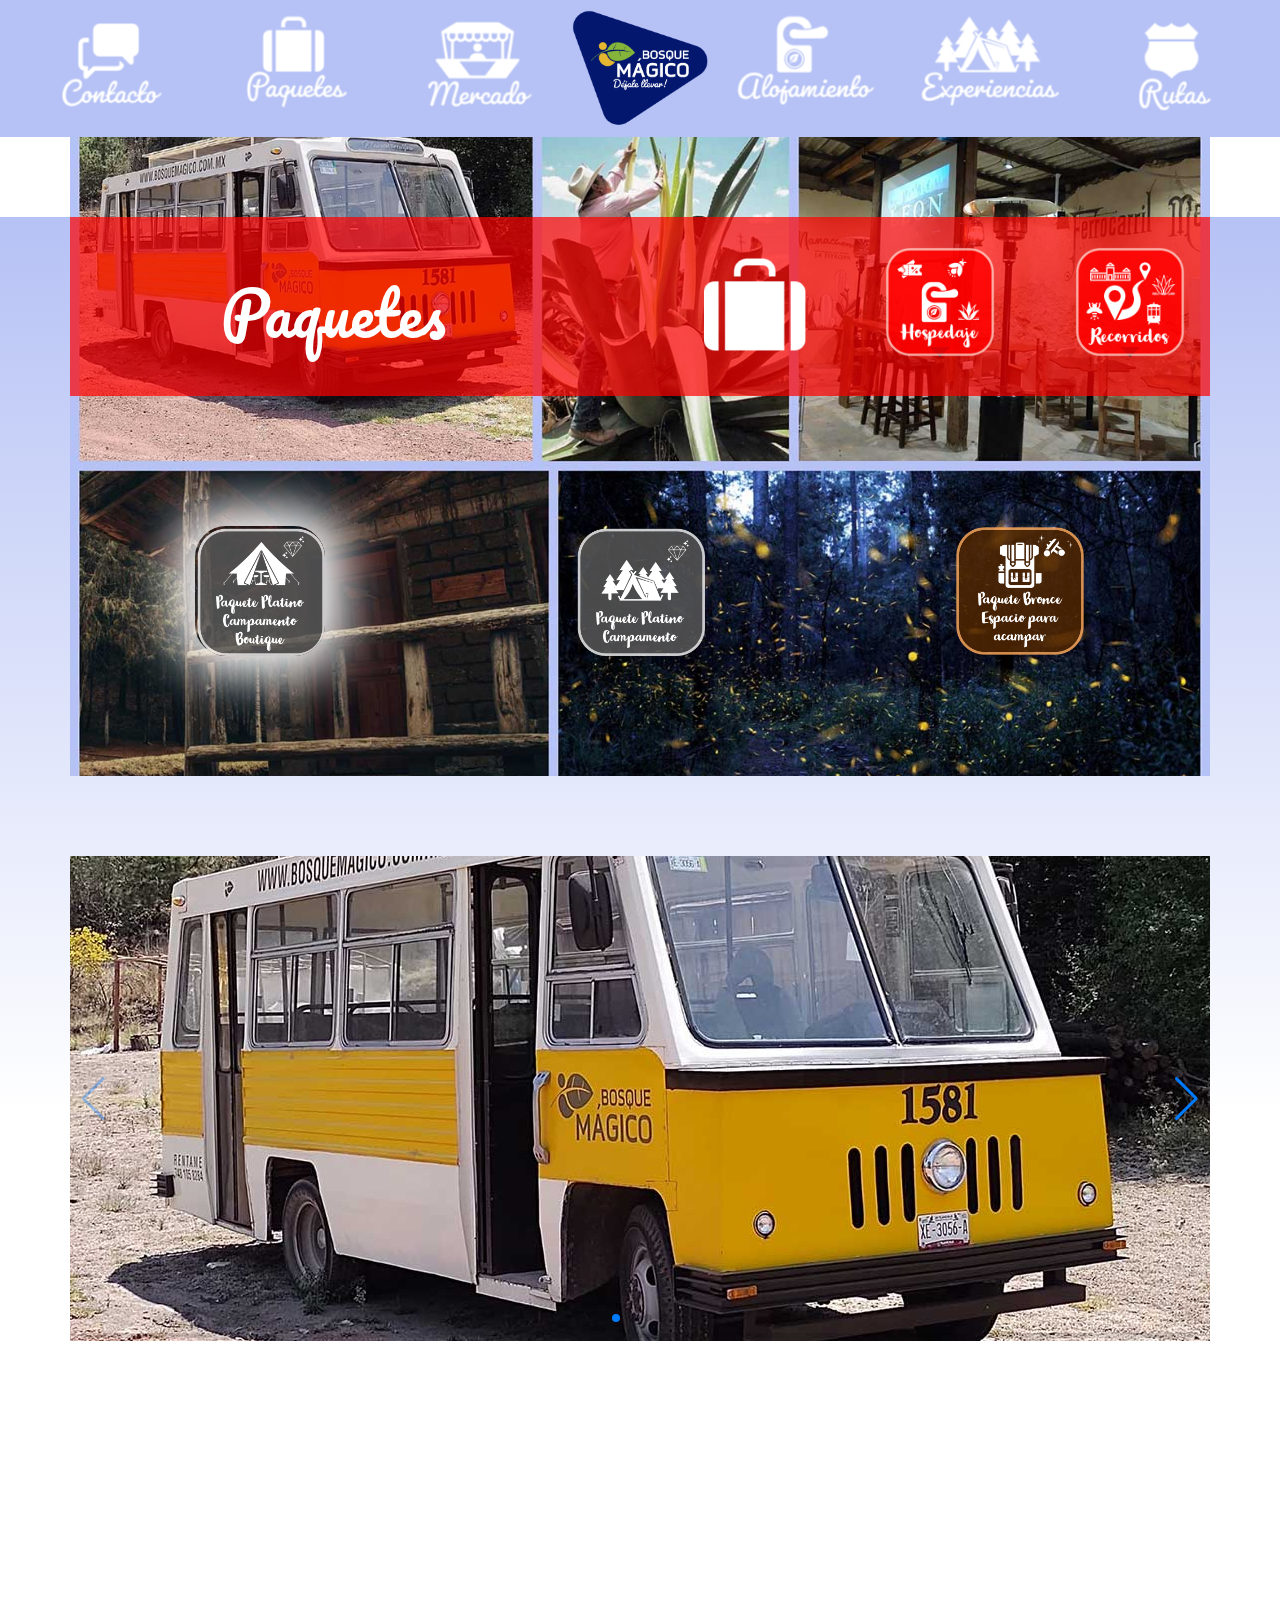
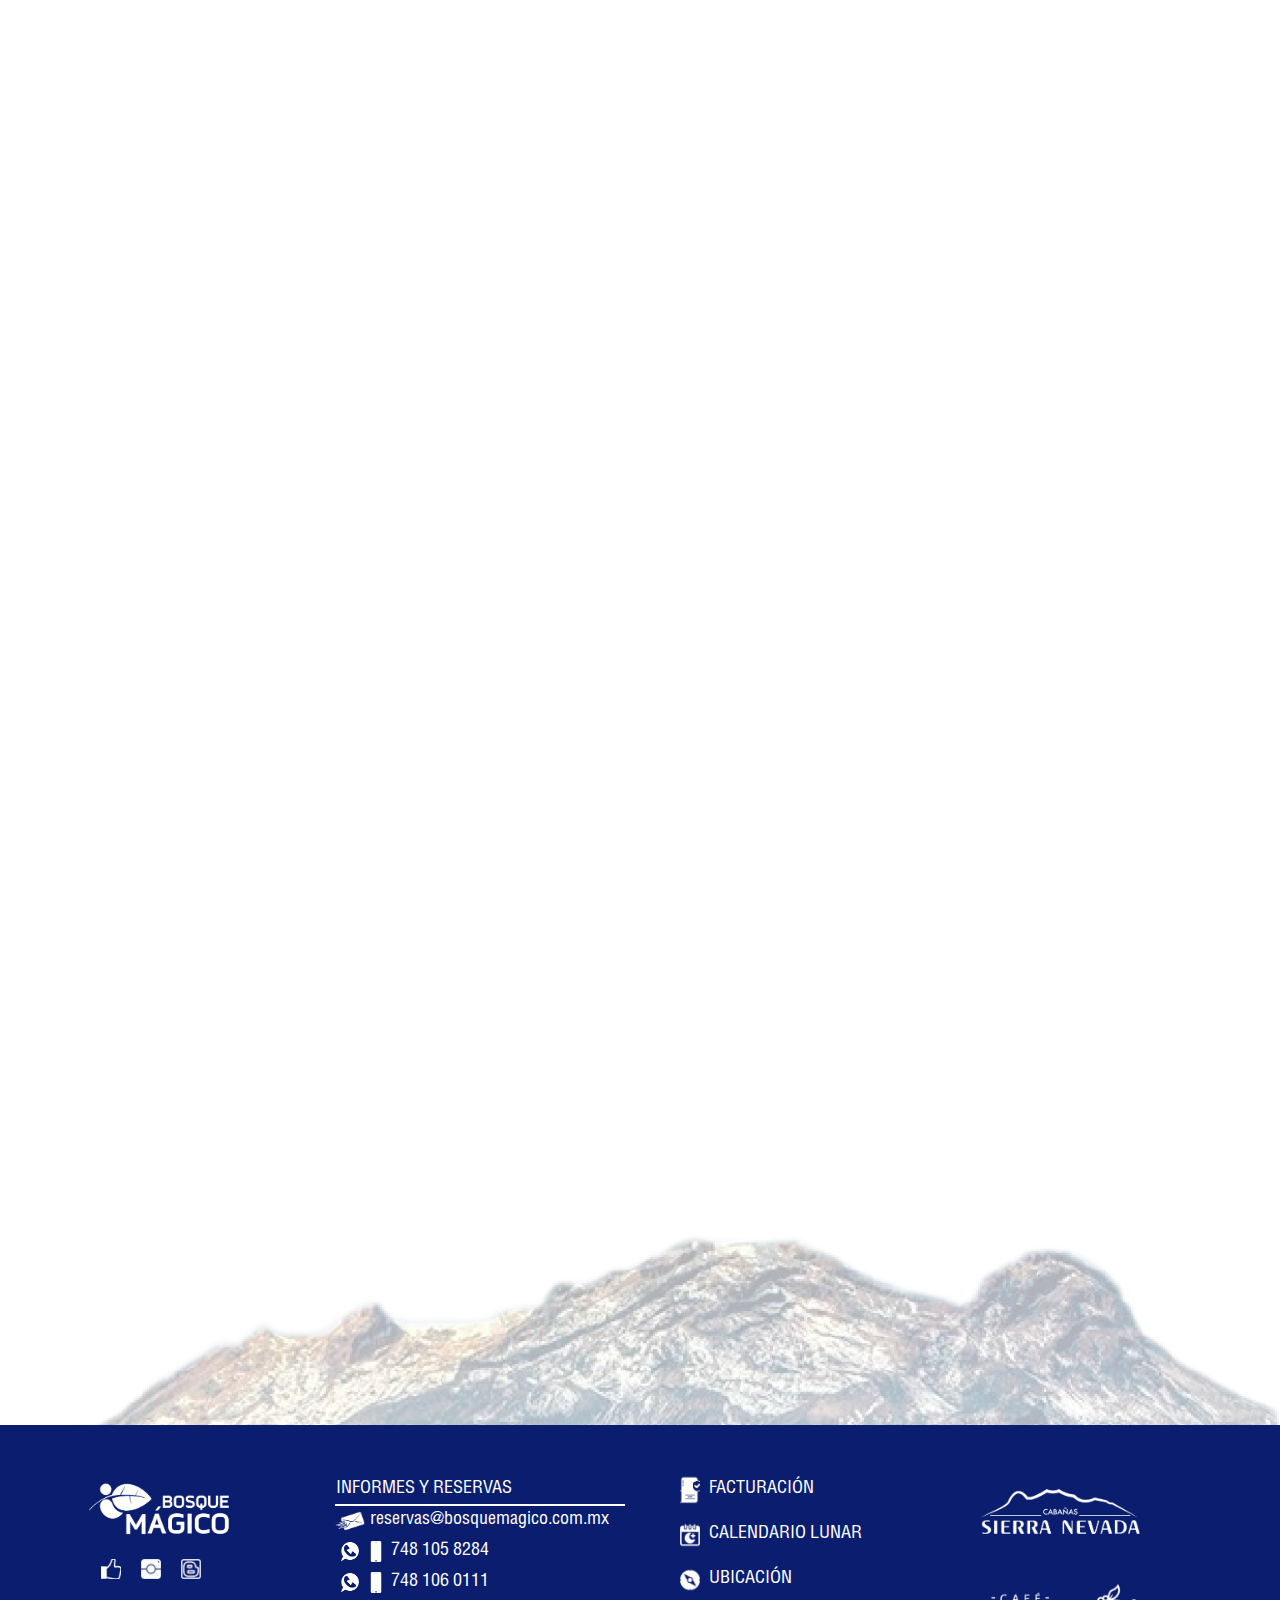
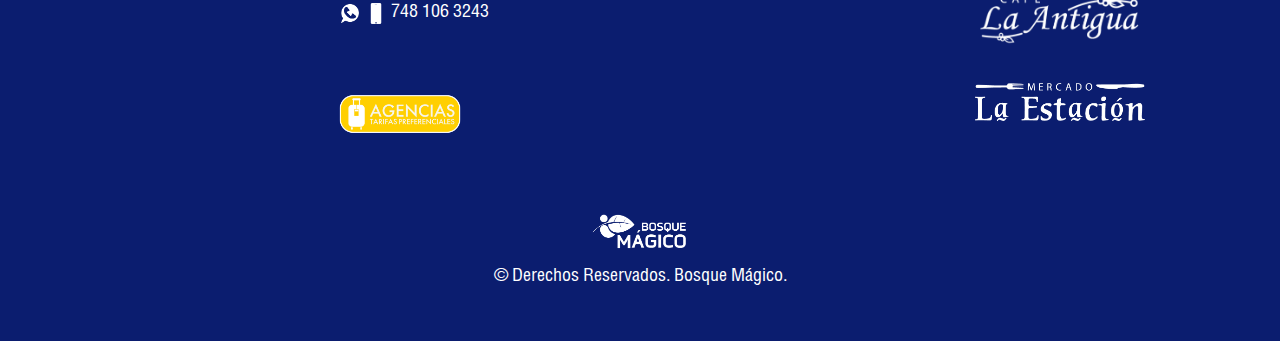
<file: paquetes_experiencias.html>
<!DOCTYPE html>
<html lang="es">

<head>
  <meta charset="UTF-8">
  <meta name="viewport" content="width=device-width, initial-scale=1, shrink-to-fit=no">
  <meta http-equiv="X-UA-Compatible" content="ie=edge">

  <meta name="keywords" content="santuario,luciernagas,tlaxcala,2022,luciérnagas,bosque,luciernaga,original,santuario de las luciernagas,luciernagas tlaxcala,santuario de las luciérnagas,
  santuario de las luciernagas tlaxcala 2022,santuario de luciernagas,bosque de las luciernagas,luciérnagas en tlaxcala,el bosque de las luciernagas,original santuario de las luciérnagas,
  las luciernagas, bosque magico, bosque mágico">
  <meta name="description" content="Santuario de las luciérnagas, Paquetes Experiencias">
  <meta name="author" content="Santuario de las luciérnagas | Bosque mágico">

  <script src="https://code.jquery.com/jquery-3.5.1.js" integrity="sha256-QWo7LDvxbWT2tbbQ97B53yJnYU3WhH/C8ycbRAkjPDc="
    crossorigin="anonymous"></script>
  <script src="./js_v3/loadingoverlay.min.js"></script>
  <script>
    var tmrReady = setInterval(isPageFullyLoaded, 1000);
    var interactive = false;

    function isPageFullyLoaded() {
      if (document.readyState == "interactive" && !interactive) {
        $.LoadingOverlay("show");
        interactive = true;
      }

      if (document.readyState == "complete") {
        $.LoadingOverlay("hide");
        clearInterval(tmrReady);
      }
    }
  </script>


  <!--NEW SLIDER-->
  <link rel="stylesheet" type="text/css" href="./css_v4/swiper-bundle.min.css" />
  <link rel="stylesheet" type="text/css" href="./css_v4/bootstrap.min.css" />
  <link rel="stylesheet" type="text/css" href="./css_v4/customV2_20.css" />
  <link rel="stylesheet" type="text/css" href="./menu_assets_v3/css/menu_overlay.css" />
  <!--link rel="stylesheet" type="text/css" href="./css_v4/hover-min.css" /-->

  <title>Bosque Mágico | Campamento</title>
  <link rel="icon" href="img_v3/icons/perfil.jpg">
  <link rel="canonical" href="https://bosquemagico.com.mx/paquetes_experiencias.html" />


  <!-- Global site tag (gtag.js) - Google Analytics -->
  <script async src="https://www.googletagmanager.com/gtag/js?id=G-ZQSTBXGXN2"></script>
  <script>
    window.dataLayer = window.dataLayer || [];
    function gtag() { dataLayer.push(arguments); }
    gtag('js', new Date());

    gtag('config', 'G-ZQSTBXGXN2');
  </script>

</head>

<body>

  <!-- Messenger plugin del chat Code -->
  <div id="fb-root"></div>

  <!-- Your plugin del chat code -->
  <div id="fb-customer-chat" class="fb-customerchat">
  </div>

  <script>
    var chatbox = document.getElementById('fb-customer-chat');
    chatbox.setAttribute("page_id", "367692773567276");
    chatbox.setAttribute("attribution", "biz_inbox");

    window.fbAsyncInit = function () {
      FB.init({
        xfbml: true,
        version: 'v12.0'
      });
    };

    (function (d, s, id) {
      var js, fjs = d.getElementsByTagName(s)[0];
      if (d.getElementById(id)) return;
      js = d.createElement(s); js.id = id;
      js.src = 'https://connect.facebook.net/es_LA/sdk/xfbml.customerchat.js';
      fjs.parentNode.insertBefore(js, fjs);
    }(document, 'script', 'facebook-jssdk'));
  </script>


  <!-- NAV BAR-->
  <a onclick="location.href='index.html';" class="logo logoMobile" style="display: none;">
    <img src="img_v3/header/bosque_magico_V3.png" alt="Santuario de las luciernagas, bosque magico"
      style="width: 120px;">
  </a>

  <nav class="navbar navbar-expand-lg navbar-dark">
    <button onclick="openNav()" class="navbar-toggler" type="button" data-toggle="collapse" aria-controls="navbarText"
      aria-expanded="false" aria-label="Toggle navigation">
      <span class="navbar-toggler-icon"></span>
    </button>

    <!--a class="navbar-brand mx-auto" href="/" style="padding-right: 60px;">
   <img src="img_v3/header/bosque-magicoV2.png" style="width: 120px;">
  </a-->

    <div class="collapse navbar-collapse" id="navbarSupportedContent">
      <ul class="navbar-nav nav-fill w-100">
        <li class="nav-item active d-none d-lg-block center">
          <a class="nav-link hvr-float-shadow" onClick="goToSection('#CONTACTO');">
            <img class="headerOpcionMenuImg" src="img_v3/header/contacto.png" alt="Contacto">
          </a>
        </li>


        <li class="nav-item active d-none d-lg-block center">
          <a class="nav-link hvr-float-shadow" onclick="location.href='index.html#PAQUETES';">
            <img class="headerOpcionMenuImg" src="img_v3/header/paquetes.png" alt="Paquetes">
          </a>
        </li>


        <li class="nav-item active d-none d-lg-block center">
          <a class="nav-link hvr-float-shadow" onclick="location.href='index.html#MERCADO';">
            <img class="headerOpcionMenuImg" src="img_v3/header/mercado.png" alt="Mercado">
          </a>
        </li>


        <li class="nav-item active center">
          <a onclick="location.href='index.html';">
            <img src="img_v3/header/bosque_magico_V3.png" style="width: 140px;" alt="Bosque Megico">
          </a>
        </li>


        <li class="nav-item active d-none d-lg-block center">
          <a class="nav-link hvr-float-shadow" onclick="location.href='index.html#ALOJAMIENTOS';">
            <img class="headerOpcionMenuImg" src="img_v3/header/alojamiento.png" alt="Alojamientos">
          </a>
        </li>

        <li class="nav-item active d-none d-lg-block center">
          <a class="nav-link hvr-float-shadow" onclick="location.href='index.html#EXPERIENCIAS';">
            <img class="headerOpcionMenuImg" src="img_v3/header/experiencias.png" alt="Experiencias">
          </a>
        </li>

        <li class="nav-item active d-none d-lg-block center">
          <a class="nav-link hvr-float-shadow" onclick="location.href='index.html#RUTAS';">
            <img class="headerOpcionMenuImg" src="img_v3/header/rutas.png" alt="Rutas">
          </a>
        </li>
      </ul>
    </div>
  </nav>

  <div id="myNav" class="overlay">
    <a href="javascript:void(0)" id="CLOSE" class="closebtn" onclick="closeNav()">&times;</a>
    <div class="overlay-content">
      <div class="overlay-content-logo">
        <a onclick="location.href='index.html';">
          <img src="img_v3/header/bosque_magico_V3.png" alt="Santuario de las luciernagas, bosque magico"
            style="width: 90px;">
        </a>
      </div>
      <table style="margin: 0 auto;">
        <tr class="navOption">
          <td>
            <a onclick="location.href='index.html#RUTAS';">
              <img src="./img_v3/recorridos/icon.png" width="40" alt="Rutas">
            </a>
          </td>
          <td align="left">
            <a onclick="location.href='index.html#RUTAS';">Rutas</a>
          </td>
        </tr>

        <tr class="navOption">
          <td class="padT20">
            <a onclick="location.href='index.html#EXPERIENCIAS';">
              <img src="./img_v3/experiencias/icon.png" width="40" alt="Experiencias">
            </a>
          </td>
          <td align="left" class="padT20">
            <a onclick="location.href='index.html#EXPERIENCIAS';">Experiencias</a>
          </td>
        </tr>

        <tr class="navOption">
          <td class="padT20">
            <a onclick="location.href='index.html#ALOJAMIENTOS';">
              <img src="./img_v3/alojamientos/icon.png" width="35" alt="Alojamiento">
            </a>
          </td>
          <td align="left" class="padT20">
            <a onclick="location.href='index.html#ALOJAMIENTOS';">Alojamiento</a>
          </td>
        </tr>

        <tr class="navOption">
          <td class="padT20">
            <a onclick="location.href='index.html#MERCADO';">
              <img src="./img_v3/mercado_estacion/icon.png" width="35" alt="Mercado">
            </a>
          </td>
          <td align="left" class="padT20">
            <a onclick="location.href='index.html#MERCADO';">Mercado</a>
          </td>
        </tr>

        <tr class="navOption">
          <td class="padT20">
            <a onclick="location.href='index.html#PAQUETES';">
              <img src="./img_v3/paquetes/icon.png" width="35" alt="Paquetes">
            </a>
          </td>
          <td align="left" class="padT20">
            <a onclick="location.href='index.html#PAQUETES';">Paquetes</a>
          </td>
        </tr>

        <tr class="navOption">
          <td class="padT20">
            <a onClick="goToSection('#CONTACTO');">
              <img src="./img_v3/icons_menu/contacto.png" width="35" alt="Contacro">
            </a>
          </td>
          <td align="left" class="padT20">
            <a onClick="goToSection('#CONTACTO');">Contacto</a>
          </td>
        </tr>
      </table>

    </div>
  </div>



  <!--PAQUETES-->
  <div class="container paquetesSection section" id="PAQUETES">
    <div class="row paquetesBanner" id="OPTIONS" style="padding: 10px 0 10px 0;" data-aos="fade-right">
      <div class="col-12 col-sm-6 order-sm-2 centerOnMobile padT20 padB20 padL0"
        style="padding: 20px 0px 20px 30px; text-align: center;">

        <div class="row">
          <div class="col-lg-4 col-12">
            <img src="./img_v3/paquetes/icon.png" alt="Recorridos" class="logoSection" style="width: 170px;">
          </div>
          <div class="col-lg-4 col-6">
            <a class="hvr-bubble-float-bottom-purple" href="./paquetes_alojamientos.html">
              <img src="img_v3/paquetes/alojamientos.png" alt="Alojamientos" style="width: 110px;"
                class="optionsSection">
            </a>
          </div>
          <div class="col-lg-4 col-6">
            <a class="hvr-bubble-float-bottom-purple" href="./paquetes_rutas.html">
              <img src="img_v3/paquetes/rutas.png" alt="Rutas" style="width: 110px;" class="optionsSection">
            </a>
          </div>
        </div>

      </div>
      <div class="col-12 col-sm-6 align-self-end order-sm-1 centerOnMobile padB20 padL0 padR0"
        style="padding-bottom: 3%; padding-left: 150px; text-align: left;">
        <table class="centerTableOnMobile">
          <tr>
            <td>
              <h1 class="subtitulo">Paquetes</h1>
            </td>
          </tr>
        </table>
      </div>
    </div>

    <div class="row" style="padding: 130px 0px 120px 0px;" data-aos="fade-up">
      <div class="col-6 col-sm-6 col-lg-4 center padB20">
        <a class="hvr-bubble-float-bottom-purple"
          onclick="location.href='paquetes_experiencias.html?option=PAQUETE_PLATINO_BOUTIQUE';"
          id="BTN_PAQUETE_PLATINO_BOUTIQUE">
          <img src="img_v3/paquetes/experiencias/paquete_platino_campamento_boutique.png"
            alt="Paquete Platino Campamento Boutique" style="width: 130px;" class="optionsSection">
        </a>
      </div>
      <div class="col-6 col-sm-6 col-lg-4 center padB20">
        <a class="hvr-bubble-float-bottom-purple"
          onclick="location.href='paquetes_experiencias.html?option=PAQUETE_PLATINO';" id="BTN_PAQUETE_PLATINO">
          <img src="img_v3/paquetes/experiencias/paquete_platino_campamento.png" alt="Paquete Platino Campamento"
            style="width: 130px;" class="optionsSection">
        </a>
      </div>
      <div class="col-6 col-sm-6 col-lg-4 center padB20">
        <a class="hvr-bubble-float-bottom-purple"
          onclick="location.href='paquetes_experiencias.html?option=PAQUETE_BRONCE';" id="BTN_PAQUETE_BRONCE">
          <img src="img_v3/paquetes/experiencias/paquete_bronce_espacio-para_acampar.png"
            alt="Paquete Bronce Espacio para acampar" style="width: 130px;" class="optionsSection">
        </a>
      </div>
    </div>

  </div>
  <!--END OF PAQUETES-->


  <!-- Slider main container -->
  <div class="container">
    <div class="row">
      <div class="swiper">
        <!-- Additional required wrapper -->
        <div class="swiper-wrapper">
          <!-- Slides -->
        </div>
        <!-- If we need pagination -->
        <div class="swiper-pagination"></div>

        <!-- If we need scrollbar -->
        <div class="swiper-scrollbar"></div>
      </div>
    </div>
  </div>


  <!--PAQUETE_BRONCE-->
  <div style="display: none;" id="PAQUETE_BRONCE">
    <div class="container">
      <div>
        <div class="row paquetesDes" data-aos="fade-up">
          <div class="col-12 title" style="text-align: center;">
            <h1>Paquete Bronce Espacio para acampar</h1>
          </div>

          <div class="col-12" style="padding-top: 10px; padding-bottom: 40px;">
            Con este paquete podrás disfrutar de una increíble noche en el bosque rodeado de naturaleza como seguramente
            lo haz deseado y daremos acceso a todo tu equipo necesario para acampar y alimentos si así lo deseas, además
            de disfrutar del increíble recorrido guiado de avistamiento de luciérnagas.
            <br><br>

            <b>Horario </b>
            <ul>
              <li>
                de 3 pm a 12 pm
              </li>
            </ul>
            <br>

            <b>Duración</b>
            <ul>
              <li>
                21 horas
              </li>
            </ul>
            <br>

            <b>Incluye:</b><br>

            Espacio para acampar
            <ul>
              <li>
                Asignación de área para campamento
              </li>
              <li>
                Estacionamiento
              </li>
              <li>
                Uso de baños generales
              </li>
            </ul>
            <br>

            Avistamiento de luciérnagas
            <ul>
              <li>
                Café de olla
              </li>
              <li>
                Pan artesanal
              </li>
              <li>
                Guia de turistas
              </li>
              <li>
                Estacionamiento
              </li>
              <li>
                Uso de sanitarios generales
              </li>
            </ul>
            <br>


            <b>Extras:</b> <br>
            <ul>
              <li>
                Cupones de descuento para Mercado La Estación (área de alimentos y artesanías de Bosque Magico)
              </li>
              <li>
                Aquí puedes adquirir insumos para acampar y recuerdos
              </li>
            </ul>
            <br>

            <b>Acceso:</b> <br>
            <p class="card-price">
              General (10+) $450
            </p>
            <p class="card-price">
              Niños (6-9) $225
            </p>
            <p class="card-price">
              Menores (0-5) Gratis
            </p>

          </div>
        </div>
      </div>
    </div>
  </div>
  <!--END OF PAQUETE_BRONCE-->

  <!--PAQUETE_PLATINO-->
  <div style="display: none;" id="PAQUETE_PLATINO">
    <div class="container">
      <div>
        <div class="row paquetesDes" data-aos="fade-up">
          <div class="col-12 title" style="text-align: center;">
            <h1>Paquete Platino Campamento</h1>
          </div>

          <div class="col-12" style="padding-top: 10px; padding-bottom: 40px;">
            Si deseas acampar y disfrutar del escenario natural de este frondoso bosque sin necesidad de preocuparte por
            el equipo que se requiere para esta actividad esta es la opción que estás buscando, te proporcionamos el
            equipo para tu campamento y por supuesto la zona adecuada para el mismo, el recorrido guiado de avistamiento
            de luciérnagas y la ruta del pulque para que te vayas con una buena vivencia de tu visita al santuario de
            las luciérnagas de Tlaxcala con Bosque Mágico.
            <br><br>

            <b>Horario: </b>
            <ul>
              <li>
                de 3 pm a 12 pm
              </li>
            </ul>
            <br>

            <b>Duración</b>
            <ul>
              <li>
                21 horas
              </li>
            </ul>
            <br>

            <b>Incluye:</b><br>

            Campamento
            <ul>
              <li>
                Equipo para acampar (tienda para dos personas, una linterna, una colchoneta y dos cobijas)
              </li>
              <li>
                Brazada de leña
              </li>
              <li>
                Estacionamiento
              </li>
              <li>
                Uso de baños generales
              </li>
            </ul>
            <br>

            Avistamiento de luciérnagas
            <ul>
              <li>
                Café de olla
              </li>
              <li>
                Pan artesanal
              </li>
              <li>
                Guia de turistas
              </li>
              <li>
                Estacionamiento
              </li>
              <li>
                Uso de sanitarios generales
              </li>
            </ul>
            <br>

            Ruta del pulque
            <ul>
              <li>
                Recorrido guiado
              </li>
              <li>
                Degustación de pulque y/o aguamiel
              </li>
              <li>
                Visita de instalaciones
              </li>
            </ul>
            <br>


            <b>Extras:</b>
            <ul>
              <li>
                Cupones de descuento para Mercado La Estación (área de alimentos y artesanías de Bosque Magico)
              </li>
              <li>
                Aquí puedes adquirir insumos para acampar y recuerdos
              </li>
            </ul>
            <br>

            <b>Acceso:</b> <br>
            <p class="card-price">
              General (10+) $800
            </p>
            <p class="card-price">
              Niños (6-9) $400
            </p>
            <p class="card-price">
              Menores (0-5) Gratis
            </p>

          </div>
        </div>
      </div>
    </div>
  </div>
  <!--END OF PAQUETE_PLATINO-->

  <!--PAQUETE_PLATINO_BOUTIQUE-->
  <div style="display: none;" id="PAQUETE_PLATINO_BOUTIQUE">
    <div class="container">
      <div>
        <div class="row paquetesDes" data-aos="fade-up">
          <div class="col-12 title" style="text-align: center;">
            <h1>Paquete Platino Campamento Boutique</h1>
          </div>

          <div class="col-12" style="padding-top: 10px; padding-bottom: 40px;">
            El campamento boutique es un concepto auténtico de Bosque Mágico donde logramos mezclar la experiencia entre
            un campamento y una cabaña, es decir conservamos la experiencia que se vive al alojarte en una tienda de
            campaña y la comodidad de hospedarse en una cabaña donde regularmente encontrarás servicios más completos,
            similar al glamping, pero con con servicios más sofosticados y mayor comodidad por supuesto sin dejar de
            lado la armonía con la naturaleza.
            <br><br>

            <b>Horario: </b>
            <ul>
              <li>
                de 3 pm a 12 pm
              </li>
            </ul>
            <br>

            <b>Duración</b>
            <ul>
              <li>
                21 horas
              </li>
            </ul>
            <br>

            <b>Incluye:</b><br>
            Campamento Boutique
            <ul>
              <li>
                Cama y barra con bancos
              </li>
              <li>
                Estacionamiento
              </li>
              <li>
                Brazada de leña
              </li>
              <li>
                Baño y regadera al interior
              </li>
            </ul>
            <br>

            Avistamiento de luciérnagas
            <ul>
              <li>
                Café de olla
              </li>
              <li>
                Pan artesanal
              </li>
              <li>
                Guia de turistas
              </li>
              <li>
                Estacionamiento
              </li>
              <li>
                Uso de sanitarios generales
              </li>
            </ul>
            <br>

            Ruta del pulque
            <ul>
              <li>
                Recorrido guiado
              </li>
              <li>
                Degustación de pulque y/o aguamiel
              </li>
              <li>
                Visita de instalaciones
              </li>
            </ul>
            <br>

            <b>Extras:</b> <br>
            <ul>
              <li>
                Cupones de descuento para Mercado La Estación (área de alimentos y artesanías de Bosque Magico)
              </li>
              <li>
                Aquí puedes adquirir insumos para tu estancia y recuerdos
              </li>
            </ul>
            <br>

            <b>Acceso:</b> <br>
            <p class="card-price">
              General (10+) $1400
            </p>
            <p class="card-price">
              Niños (6-9) $700
            </p>
            <p class="card-price">
              Menores (0-5) Gratis
            </p>

          </div>
        </div>
      </div>
    </div>
  </div>
  <!--END OF PAQUETE_PLATINO_BOUTIQUE-->


  <!--VOLCANES-->
  <div>
    <img src="./img_v3/Footer/bosque-magico-volcanes_v2.png" alt="Volcanes" style="width: 100%; opacity: 0.30;">
  </div>
  <!--END OF VOLCANES-->

  <!--FOOTER -->
  <div class="container-fluid footer" id="CONTACTO">
    <div class="row">
      <div class="col-12 col-sm-6 col-lg-3">
        <div style="width: 100%; text-align: center;">
          <img src="./img_v3/Footer/logo_bosque_magico.png" alt="Bosque Mágico" width="150">
        </div>
        <div class="center" style="padding-top: 15px;">
          <table align="center">
            <tr>
              <td width="40">
                <a href="https://www.facebook.com/luciernagasbosquemagico/" target="_blank" class="facebookParent">
                  <table border="0">
                    <tr>
                      <td style="width: 20px; height: 20px;" class="facebookIcon">
                      </td>
                    </tr>
                  </table>
                </a>
              </td>

              <td width="40">
                <a href="https://www.instagram.com/luciernagasbosquemagico?r=nametag" target="_blank"
                  class="instagramParent">
                  <table border="0">
                    <tr>
                      <td style="width: 20px; height: 20px;" class="instagramIcon">
                      </td>
                    </tr>
                  </table>
                </a>
              </td>

              <td width="40">
                <a href="https://luciernagasbosquemagico.blogspot.com/" target="_blank" class="bloggerParent">
                  <table border="0">
                    <tr>
                      <td style="width: 20px; height: 20px;" class="bloggerIcon">
                      </td>
                    </tr>
                  </table>
                </a>
              </td>
            </tr>
          </table>
        </div>
      </div>

      <div class="col-12 col-sm-6 col-lg-3 padT20">
        <div style="width: 100%;">
          <table width="100%">
            <tr>
              <td class="footerDivider">
                INFORMES Y RESERVAS
              </td>
            </tr>
          </table>
        </div>
        <div>
          <a href="mailto:reservas@bosquemagico.com.mx" target="_blank" class="footerLink emailParent">
            <table border="0">
              <tr>
                <td style="width: 30px; height: 30px;" class="emailIcon">
                </td>
                <td>
                  &nbsp;reservas@bosquemagico.com.mx
                </td>
              </tr>
            </table>
          </a>
        </div>
        <div>
          <table>
            <tr>
              <td style="width: 30px; height: 20px;" class="whatsIcon">
                <a href="https://wa.me/+527481058284?text=¶ Bienvenid@ a Bosque Mágico del Santuario de las Luciérnagas de Tlaxcala %0A%0ADeseo más información sobre sus servicios. ¡Gracias!"
                  class="footerLink parentPhone">
                  &nbsp;&nbsp;&nbsp;&nbsp;
                </a>
              </td>
              <td>
                <a href="tel:+52-748-105-8284" class="footerLink parentPhone">
                  <table border="0">
                    <tr>
                      <td style="width: 20px; height: 20px;" class="phoneIcon">
                      </td>
                      <td>
                        &nbsp;748 105 8284
                      </td>
                    </tr>
                  </table>
                </a>
              </td>
            </tr>
          </table>
        </div>
        <div>
          <table>
            <tr>
              <td style="width: 30px; height: 20px;" class="whatsIcon">
                <a href="https://wa.me/+527481060111?text=¶ Bienvenid@ a Bosque Mágico del Santuario de las Luciérnagas de Tlaxcala %0A%0ADeseo más información sobre sus servicios. ¡Gracias!"
                  class="footerLink parentPhone">
                  &nbsp;&nbsp;&nbsp;&nbsp;
                </a>
              </td>
              <td>
                <a href="tel:+52-748-106-0111" class="footerLink parentPhone">
                  <table border="0">
                    <tr>
                      <td style="width: 20px; height: 20px;" class="phoneIcon">
                      </td>
                      <td>
                        &nbsp;748 106 0111
                      </td>
                    </tr>
                  </table>
                </a>
              </td>
            </tr>
          </table>
        </div>
        <div>
          <table>
            <tr>
              <td style="width: 30px; height: 20px;" class="whatsIcon">
                <a href="https://wa.me/+527481063243?text=¶ Bienvenid@ a Bosque Mágico del Santuario de las Luciérnagas de Tlaxcala %0A%0ADeseo más información sobre sus servicios. ¡Gracias!"
                  class="footerLink parentPhone">
                  &nbsp;&nbsp;&nbsp;&nbsp;
                </a>
              </td>
              <td>
                <a href="tel:+52-748-106-3243" class="footerLink parentPhone">
                  <table border="0">
                    <tr>
                      <td style="width: 20px; height: 20px;" class="phoneIcon">
                      </td>
                      <td>
                        &nbsp;748 106 3243
                      </td>
                    </tr>
                  </table>
                </a>
              </td>
            </tr>
          </table>
        </div>
        <div style="padding-top: 20px;">
          <a id="agenciasLink" href="#" data-toggle="modal" data-target="#agenciasModal"
            onclick="clearModalAgencias();">
            <img id="agenciasButton" style="width: 130px;" src="./img_v3/Footer/agencias_luciernagas_bosque_magico.png"
              alt="Agencias">
          </a>
        </div>
      </div>


      <div class="col-12 col-sm-6 col-lg-3 padT20 padL20" style="padding-left: 40px;">
        <div style="padding-bottom: 15px;">
          <a href="#" data-toggle="modal" data-target="#facturaModal" onclick="clearModalFacturacion();"
            class="footerLink facturacionParent">
            <table border="0">
              <tr>
                <td style="width: 20px; height: 30px;" class="facturacionIcon">
                </td>
                <td>
                  &nbsp;&nbsp;FACTURACIÓN
                </td>
              </tr>
            </table>
          </a>
        </div>
        <div style="padding-bottom: 15px;">
          <a href="https://www.calendario-365.es/luna/lunar-fases.html" target="_blank"
            class="footerLink calendarioParent">
            <table border="0">
              <tr>
                <td style="width: 20px; height: 30px;" class="calendarioIcon">
                </td>
                <td>
                  &nbsp;&nbsp;CALENDARIO LUNAR
                </td>
              </tr>
            </table>
          </a>
        </div>
        <div style="padding-bottom: 15px;">
          <a href="https://www.google.com/maps/place//data=!4m2!3m1!1s0x85d1d35efc2ddb45:0xf5b139dcffbbbe83?source=g.page.m.av"
            target="_blank" class="footerLink llegarParent">
            <table border="0">
              <tr>
                <td style="width: 20px; height: 30px;" class="llegarIcon">
                </td>
                <td>
                  &nbsp;&nbsp;UBICACIÓN
                </td>
              </tr>
            </table>
          </a>
        </div>
      </div>


      <div class="col-12 col-sm-6 col-lg-3 padT20">
        <div class="row">
          <div style="padding-bottom: 30px;" class="col-6 col-sm-6 col-lg-12 centerOnMobile">
            <img id="sierraNevada" class="w100pct" src="./img_v3/Footer/logo_sierra_nevada.png" alt="Sierra Nevada"
              width="170">
          </div>

          <div style="padding-bottom: 30px;" class="col-6 col-sm-6 col-lg-12 centerOnMobile">
            <img id="laAntigua" class="w100pct" src="./img_v3/Footer/logo_la_antigua.png" alt="Sierra Nevada"
              width="170">
          </div>

          <div style="padding-bottom: 30px;" class="col-12 col-sm-12 col-lg-3 centerOnMobile">
            <img src="./img_v3/mercado_estacion/bosque-magico-fondo-mercado-la-estacion.png" alt="Sierra Nevada"
              width="170">
          </div>
        </div>
      </div>
    </div>
  </div>
  <div class="container-fluid footer2 padT20 center">
    <div style="padding-bottom: 10px;">
      <img src="./img_v3/Footer/logo_bosque_magico.png" alt="Bosque mágico" width="100">
    </div>
    <div class="derechos">
      &copy; Derechos Reservados. Bosque Mágico.
    </div>
  </div>
  <!--END OF FOOTER -->

  <!-- MODAL AGENCIAS -->
  <div class="modal fade" id="agenciasModal" tabindex="-1" role="dialog" aria-labelledby="exampleModalLabel"
    aria-hidden="true">

    <div class="modal-dialog modal-lg" role="document" id="agenciasModalContent">
      <div class="modal-content modal-content-agencias">
        <div class="modal-header">
          <div class="modalTittle">
            <img src="./img_v3/header/bosque_magico_V3.png" id="factModalLogo" width="150">
            <br><br>
            <h5 class="modal-title" id="exampleModalLabel">
              AGENCIAS
            </h5>
            <h5>
              Ingrese la siguiente información, pronto te contactaremos!
            </h5>
          </div>
          <button type="button" class="close" data-dismiss="modal" aria-label="Close">
            <span aria-hidden="true">&times;</span>
          </button>
        </div>
        <div class="modal-body">
          <!--div class="alert alert-secondary" role="alert">
           This is a secondary alert—check it out!
         </div-->
          <div class="form-group row">
            <div class="col-sm-1"></div>
            <label for="nombreAgencia" class="col-sm-3 col-form-label">*Nombre de contacto o empresa:</label>
            <div class="col-sm-7">
              <input class="form-control" id="nombreAgencia">
            </div>
            <div class="col-sm-1"></div>
          </div>
          <div class="form-group row">
            <div class="col-sm-1"></div>
            <label for="fechaAgencias" class="col-sm-3 col-form-label">*Fecha de viaje:</label>
            <div class="col-sm-7">
              <input type="date" class="form-control" id="fechaAgencias">
            </div>
            <div class="col-sm-1"></div>
          </div>
          <div class="form-group row">
            <div class="col-sm-1"></div>
            <label for="noVisitantes" class="col-sm-3 col-form-label">*Número de visitantes:</label>
            <div class="col-sm-7">
              <input type="text" class="form-control" id="noVisitantes" min="1">
            </div>
            <div class="col-sm-1"></div>
          </div>
          <div class="form-group row">
            <div class="col-sm-1"></div>
            <label for="telefonoAgencias" class="col-sm-3 col-form-label">*Teléfono:</label>
            <div class="col-sm-7">
              <input type="tel" class="form-control" id="telefonoAgencias">
            </div>
            <div class="col-sm-1"></div>
          </div>
          <div class="form-group row">
            <div class="col-sm-1"></div>
            <label for="correoAgencias" class="col-sm-3 col-form-label">*Correo:</label>
            <div class="col-sm-7">
              <input type="email" class="form-control" id="correoAgencias">
            </div>
            <div class="col-sm-1"></div>
          </div>

          <div class="form-group row">
            <div class="col-sm-12" style="text-align: right;">
              <button class="btn btn-primary" onclick="sendAgenciasForm();">Solicitar información</button>
              <button data-dismiss="modal" class="btn btn-danger">Cancelar</button>
            </div>
          </div>
        </div>
      </div>
    </div>
  </div>
  <!--END OF MODAL AGENCIAS -->

  <!-- MODAL FACTURA -->
  <div class="modal fade" id="facturaModal" tabindex="-1" role="dialog" aria-labelledby="exampleModalLabel"
    aria-hidden="true">

    <div class="modal-dialog modal-lg" role="document" id="facturaModalContent">
      <div class="modal-content modal-content-facturas">
        <div class="modal-header">
          <div class="modalTittle">
            <img src="./img_v3/header/bosque_magico_V3.png" id="factModalLogo" width="150">
            <br><br>
            <h5 class="modal-title" id="exampleModalLabel">
              FACTURAS
            </h5>
            <h5>
              Ingrese los siguientes datos para facturar
            </h5>
          </div>
          <button type="button" class="close" data-dismiss="modal" aria-label="Close">
            <span aria-hidden="true">&times;</span>
          </button>
        </div>
        <div class="modal-body">
          <!--div class="alert alert-secondary" role="alert">
           This is a secondary alert—check it out!
         </div-->
          <div class="form-group row">
            <div class="col-sm-1"></div>
            <label for="noReservacion" class="col-sm-3 col-form-label">*No.
              Reservación:</label>
            <div class="col-sm-7">
              <input class="form-control" id="noReservacion">
            </div>
            <div class="col-sm-1"></div>
          </div>
          <div class="form-group row">
            <div class="col-sm-1"></div>
            <label for="fechaReservacion" class="col-sm-3 col-form-label">*Fecha de viaje:</label>
            <div class="col-sm-7">
              <input type="date" class="form-control" id="fechaReservacion">
            </div>
            <div class="col-sm-1"></div>
          </div>
          <div class="form-group row">
            <div class="col-sm-1"></div>
            <label for="cantidad" class="col-sm-3 col-form-label">*Cantidad:</label>
            <div class="col-sm-7">
              <input type="number" class="form-control" id="cantidad" min="1">
            </div>
            <div class="col-sm-1"></div>
          </div>
          <div class="form-group row">
            <div class="col-sm-1"></div>
            <label for="rfc" class="col-sm-3 col-form-label">RFC:</label>
            <div class="col-sm-7">
              <input type="text" class="form-control" id="rfc">
            </div>
            <div class="col-sm-1"></div>
          </div>

          <div class="form-group row">
            <div class="col-sm-1"></div>
            <div class="col-sm-11">
              <div class="form-check">
                <input class="form-check-input" type="checkbox" id="extranjero">
                <label class="form-check-label" for="extranjero">
                  Extranjeros
                </label>
              </div>
            </div>
          </div>

          <div class="form-group row">
            <div class="col-sm-12" style="text-align: right;">
              <button class="btn btn-primary" onclick="sendFacturasForm();">Solicitar factura</button>
              <button data-dismiss="modal" class="btn btn-danger">Cancelar</button>
            </div>
          </div>
        </div>
      </div>
    </div>

  </div>
  <!--END OF MODAL FACTURA -->

  <!--TELEFONO-->
  <a href="tel:+52-748-106-3243">
    <img src="./img_v3/icons/telefono.png" alt="Telefono" width="60" style="display: none;" class="phone">
  </a>
  <a
    href="https://wa.me/+527481060111?text=¶ Bienvenid@ a Bosque Mágico del Santuario de las Luciérnagas de Tlaxcala %0A%0ADeseo más información sobre sus servicios. ¡Gracias!">
    <img src="./img_v3/icons/whatsapp.png" alt="Whatsapp" width="60" style="display: none;" class="whats">
  </a>


  <!-- SCROLL TOP-->
  <img id="BTN_TOP" src="./img_v3/icons/flecha.png" alt="Flecha" width="70">

  <!-- JS, Popper.js, and jQuery -->
  <script src="https://cdn.jsdelivr.net/npm/popper.js@1.16.0/dist/umd/popper.min.js"
    integrity="sha384-Q6E9RHvbIyZFJoft+2mJbHaEWldlvI9IOYy5n3zV9zzTtmI3UksdQRVvoxMfooAo"
    crossorigin="anonymous"></script>
  <script src="https://stackpath.bootstrapcdn.com/bootstrap/4.5.0/js/bootstrap.min.js"
    integrity="sha384-OgVRvuATP1z7JjHLkuOU7Xw704+h835Lr+6QL9UvYjZE3Ipu6Tp75j7Bh/kR0JKI"
    crossorigin="anonymous"></script>
  <script src="./menu_assets_v3/js/menu_overlay.js"></script>
  <script src="./js_v3/smtp.js"></script>

  <!--NEW SLIDER-->
  <script src="./js_v3/swiper-bundle.min.js"></script>

  <!--SCROLL EFECTS-->
  <link href="./css_v4/AOS.css" rel="stylesheet">
  <script src="./js_v3/AOS.js"></script>
  <script>
    AOS.init();
  </script>

  <script src="./js_v3/customV2.js"></script>
  <script src="./js_v3/paquetes_experiemciasV2.js"></script>
</body>

</html>
</file>
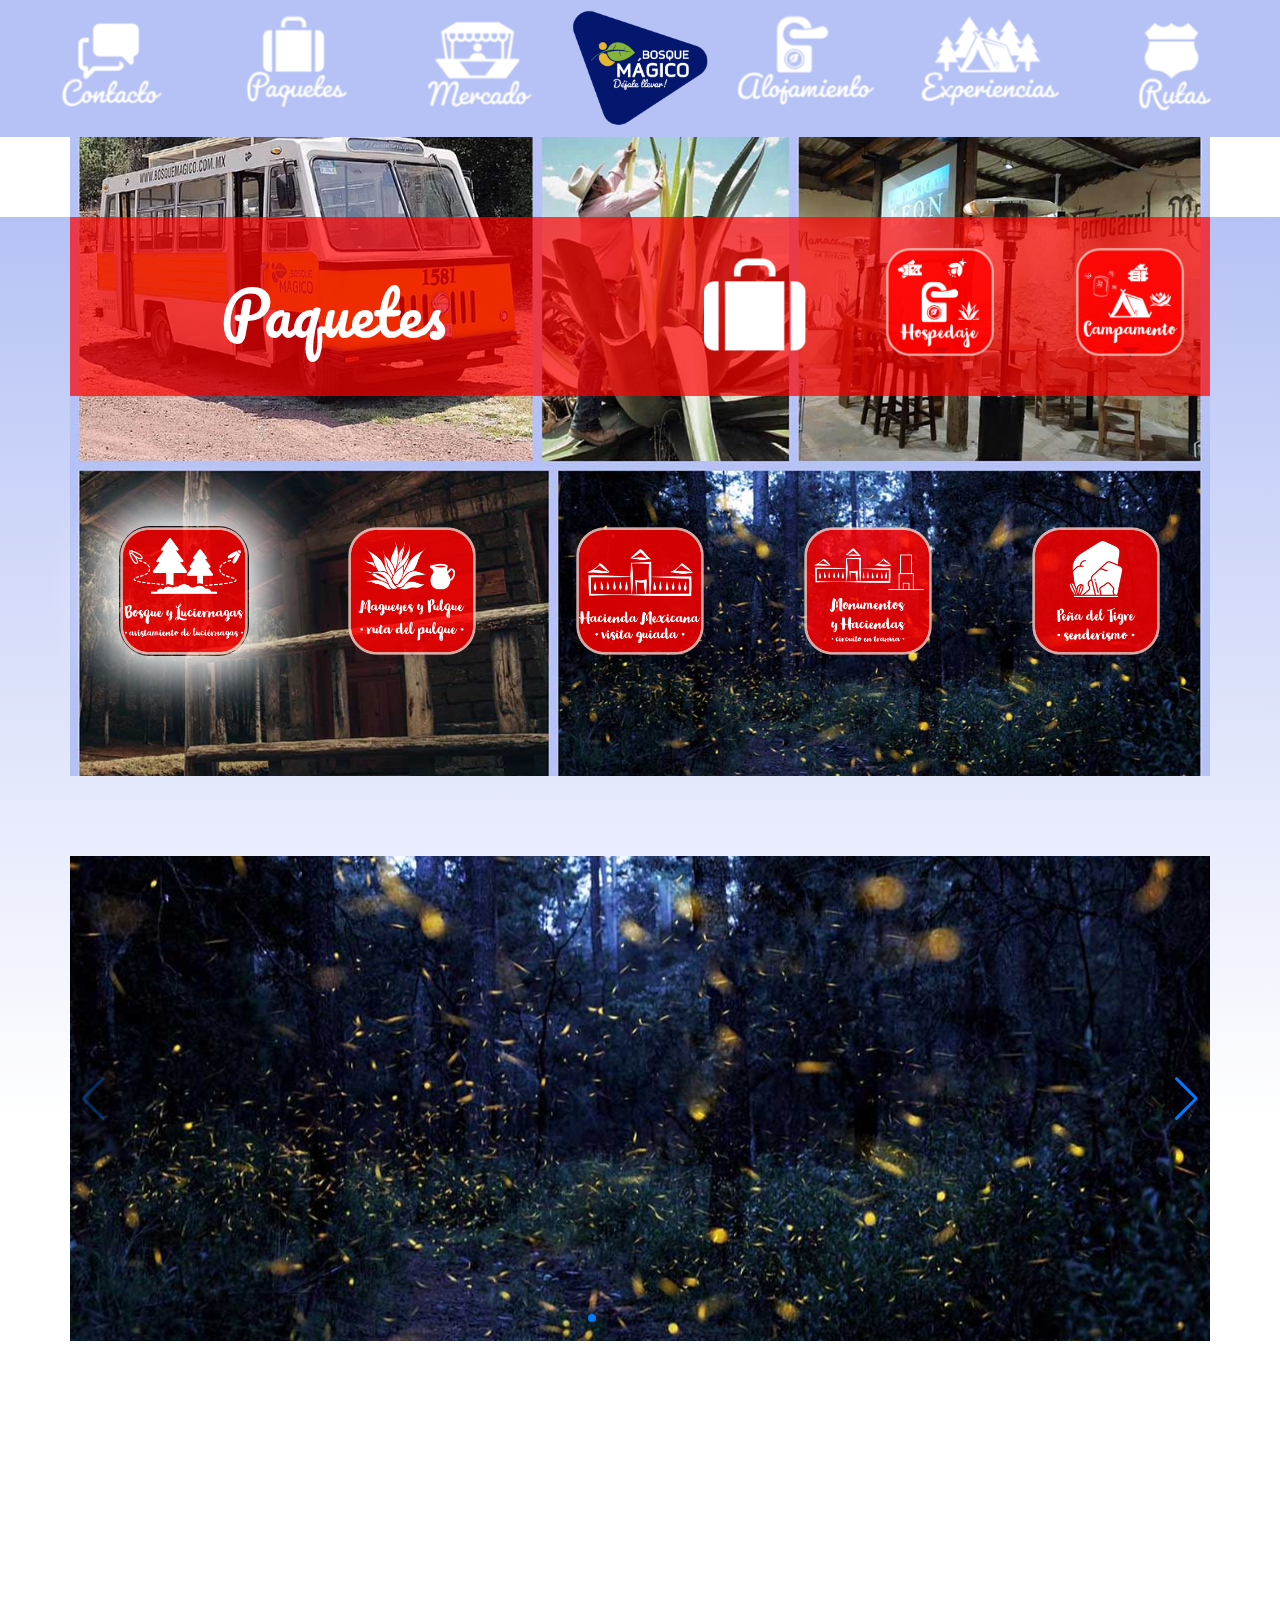
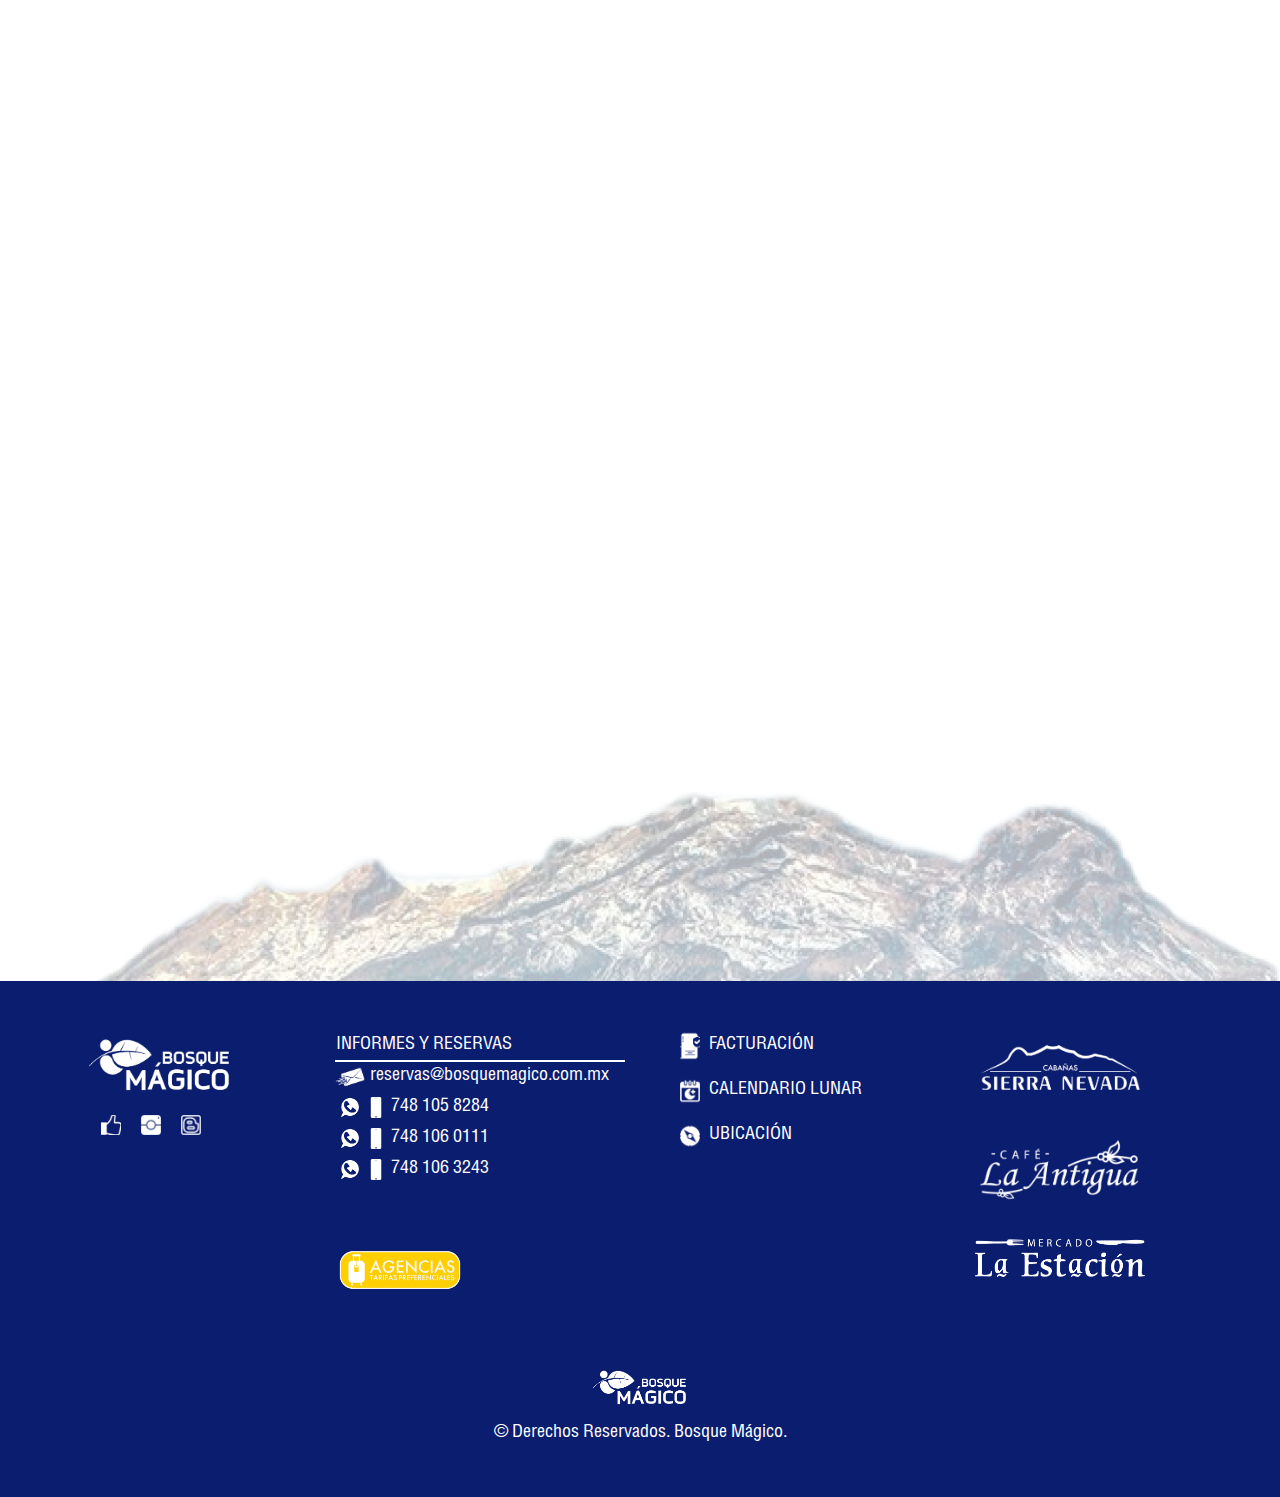
<file: paquetes_rutas.html>
<!DOCTYPE html>
<html lang="es">

<head>
  <meta charset="UTF-8">
  <meta name="viewport" content="width=device-width, initial-scale=1, shrink-to-fit=no">
  <meta http-equiv="X-UA-Compatible" content="ie=edge">

  <meta name="keywords" content="santuario,luciernagas,tlaxcala,2022,luciérnagas,bosque,luciernaga,original,santuario de las luciernagas,luciernagas tlaxcala,santuario de las luciérnagas,
  santuario de las luciernagas tlaxcala 2022,santuario de luciernagas,bosque de las luciernagas,luciérnagas en tlaxcala,el bosque de las luciernagas,original santuario de las luciérnagas,
  las luciernagas, bosque magico, bosque mágico">
  <meta name="description" content="Santuario de las luciérnagas, Paquetes Rutas">
  <meta name="author" content="Santuario de las luciérnagas | Bosque mágico">

  <script src="https://code.jquery.com/jquery-3.5.1.js" integrity="sha256-QWo7LDvxbWT2tbbQ97B53yJnYU3WhH/C8ycbRAkjPDc="
    crossorigin="anonymous"></script>
  <script src="./js_v3/loadingoverlay.min.js"></script>
  <script>
    var tmrReady = setInterval(isPageFullyLoaded, 1000);
    var interactive = false;

    function isPageFullyLoaded() {
      if (document.readyState == "interactive" && !interactive) {
        $.LoadingOverlay("show");
        interactive = true;
      }

      if (document.readyState == "complete") {
        $.LoadingOverlay("hide");
        clearInterval(tmrReady);
      }
    }
  </script>

  <!--NEW SLIDER-->
  <link rel="stylesheet" type="text/css" href="./css_v4/swiper-bundle.min.css" />
  <link rel="stylesheet" type="text/css" href="./css_v4/bootstrap.min.css" />
  <link rel="stylesheet" type="text/css" href="./css_v4/customV2_20.css" />
  <link rel="stylesheet" type="text/css" href="./menu_assets_v3/css/menu_overlay.css" />
  <!--link rel="stylesheet" type="text/css" href="./css_v4/hover-min.css" /-->

  <title>Bosque Mágico | Paquetes recorridos</title>
  <link rel="icon" href="img_v3/icons/perfil.jpg">
  <link rel="canonical" href="https://bosquemagico.com.mx/paquetes_rutas.html" />

  <!-- Global site tag (gtag.js) - Google Analytics -->
  <script async src="https://www.googletagmanager.com/gtag/js?id=G-ZQSTBXGXN2"></script>
  <script>
    window.dataLayer = window.dataLayer || [];
    function gtag() { dataLayer.push(arguments); }
    gtag('js', new Date());

    gtag('config', 'G-ZQSTBXGXN2');
  </script>

</head>

<body>

  <!-- Messenger plugin del chat Code -->
  <div id="fb-root"></div>

  <!-- Your plugin del chat code -->
  <div id="fb-customer-chat" class="fb-customerchat">
  </div>

  <script>
    var chatbox = document.getElementById('fb-customer-chat');
    chatbox.setAttribute("page_id", "367692773567276");
    chatbox.setAttribute("attribution", "biz_inbox");

    window.fbAsyncInit = function () {
      FB.init({
        xfbml: true,
        version: 'v12.0'
      });
    };

    (function (d, s, id) {
      var js, fjs = d.getElementsByTagName(s)[0];
      if (d.getElementById(id)) return;
      js = d.createElement(s); js.id = id;
      js.src = 'https://connect.facebook.net/es_LA/sdk/xfbml.customerchat.js';
      fjs.parentNode.insertBefore(js, fjs);
    }(document, 'script', 'facebook-jssdk'));
  </script>


  <!-- NAV BAR-->
  <a onclick="location.href='index.html';" class="logo logoMobile" style="display: none;">
    <img src="img_v3/header/bosque_magico_V3.png" alt="Santuario de las luciernagas, bosque magico"
      style="width: 120px;">
  </a>

  <nav class="navbar navbar-expand-lg navbar-dark">
    <button onclick="openNav()" class="navbar-toggler" type="button" data-toggle="collapse" aria-controls="navbarText"
      aria-expanded="false" aria-label="Toggle navigation">
      <span class="navbar-toggler-icon"></span>
    </button>

    <!--a class="navbar-brand mx-auto" href="/" style="padding-right: 60px;">
   <img src="img_v3/header/bosque-magicoV2.png" style="width: 120px;">
  </a-->

    <div class="collapse navbar-collapse" id="navbarSupportedContent">
      <ul class="navbar-nav nav-fill w-100">
        <li class="nav-item active d-none d-lg-block center">
          <a class="nav-link hvr-float-shadow" onClick="goToSection('#CONTACTO');">
            <img class="headerOpcionMenuImg" src="img_v3/header/contacto.png" alt="Contacto">
          </a>
        </li>


        <li class="nav-item active d-none d-lg-block center">
          <a class="nav-link hvr-float-shadow" onclick="location.href='index.html#PAQUETES';">
            <img class="headerOpcionMenuImg" src="img_v3/header/paquetes.png" alt="Paquetes">
          </a>
        </li>


        <li class="nav-item active d-none d-lg-block center">
          <a class="nav-link hvr-float-shadow" onclick="location.href='index.html#MERCADO';">
            <img class="headerOpcionMenuImg" src="img_v3/header/mercado.png" alt="Mercado">
          </a>
        </li>


        <li class="nav-item active center">
          <a onclick="location.href='index.html';">
            <img src="img_v3/header/bosque_magico_V3.png" style="width: 140px;" alt="Bosque Magico">
          </a>
        </li>


        <li class="nav-item active d-none d-lg-block center">
          <a class="nav-link hvr-float-shadow" onclick="location.href='index.html#ALOJAMIENTOS';">
            <img class="headerOpcionMenuImg" src="img_v3/header/alojamiento.png" alt="Alojamientos">
          </a>
        </li>

        <li class="nav-item active d-none d-lg-block center">
          <a class="nav-link hvr-float-shadow" onclick="location.href='index.html#EXPERIENCIAS';">
            <img class="headerOpcionMenuImg" src="img_v3/header/experiencias.png" alt="Experiencias">
          </a>
        </li>

        <li class="nav-item active d-none d-lg-block center">
          <a class="nav-link hvr-float-shadow" onclick="location.href='index.html#RUTAS';">
            <img class="headerOpcionMenuImg" src="img_v3/header/rutas.png" alt="Rutas">
          </a>
        </li>
      </ul>
    </div>
  </nav>

  <div id="myNav" class="overlay">
    <a href="javascript:void(0)" id="CLOSE" class="closebtn" onclick="closeNav()">&times;</a>
    <div class="overlay-content">
      <div class="overlay-content-logo">
        <a onclick="location.href='index.html';">
          <img src="img_v3/header/bosque_magico_V3.png" alt="Santuario de las luciernagas, bosque magico"
            style="width: 90px;">
        </a>
      </div>
      <table style="margin: 0 auto;">
        <tr class="navOption">
          <td>
            <a onclick="location.href='index.html#RUTAS';">
              <img src="./img_v3/recorridos/icon.png" width="40" alt="Rutas">
            </a>
          </td>
          <td align="left">
            <a onclick="location.href='index.html#RUTAS';">Rutas</a>
          </td>
        </tr>

        <tr class="navOption">
          <td class="padT20">
            <a onclick="location.href='index.html#EXPERIENCIAS';">
              <img src="./img_v3/experiencias/icon.png" width="40" alt="Experiencias">
            </a>
          </td>
          <td align="left" class="padT20">
            <a onclick="location.href='index.html#EXPERIENCIAS';">Experiencias</a>
          </td>
        </tr>

        <tr class="navOption">
          <td class="padT20">
            <a onclick="location.href='index.html#ALOJAMIENTOS';">
              <img src="./img_v3/alojamientos/icon.png" width="35" alt="Alojamiento">
            </a>
          </td>
          <td align="left" class="padT20">
            <a onclick="location.href='index.html#ALOJAMIENTOS';">Alojamiento</a>
          </td>
        </tr>

        <tr class="navOption">
          <td class="padT20">
            <a onclick="location.href='index.html#MERCADO';">
              <img src="./img_v3/mercado_estacion/icon.png" width="35" alt="Mercado">
            </a>
          </td>
          <td align="left" class="padT20">
            <a onclick="location.href='index.html#MERCADO';">Mercado</a>
          </td>
        </tr>

        <tr class="navOption">
          <td class="padT20">
            <a onclick="location.href='index.html#PAQUETES';">
              <img src="./img_v3/paquetes/icon.png" width="35" alt="Paquetes">
            </a>
          </td>
          <td align="left" class="padT20">
            <a onclick="location.href='index.html#PAQUETES';">Paquetes</a>
          </td>
        </tr>

        <tr class="navOption">
          <td class="padT20">
            <a onClick="goToSection('#CONTACTO');">
              <img src="./img_v3/icons_menu/contacto.png" width="35" alt="Contacro">
            </a>
          </td>
          <td align="left" class="padT20">
            <a onClick="goToSection('#CONTACTO');">Contacto</a>
          </td>
        </tr>
      </table>

    </div>
  </div>



  <!--PAQUETES-->
  <div class="container paquetesSection section" id="PAQUETES">
    <div class="row paquetesBanner" id="OPTIONS" style="padding: 10px 0 10px 0;" data-aos="fade-right">
      <div class="col-12 col-sm-6 order-sm-2 centerOnMobile padT20 padB20 padL0"
        style="padding: 20px 0px 20px 30px; text-align: center;">

        <div class="row">
          <div class="col-lg-4 col-12">
            <img src="./img_v3/paquetes/icon.png" alt="Recorridos" class="logoSection" style="width: 170px;">
          </div>
          <div class="col-lg-4 col-6">
            <a class="hvr-bubble-float-bottom-purple" href="./paquetes_alojamientos.html">
              <img src="img_v3/paquetes/alojamientos.png" alt="Alojamientos" style="width: 110px;"
                class="optionsSection">
            </a>
          </div>
          <div class="col-lg-4 col-6">
            <a class="hvr-bubble-float-bottom-purple" href="./paquetes_experiencias.html">
              <img src="img_v3/paquetes/experiencias.png" alt="Experiencias" style="width: 110px;"
                class="optionsSection">
            </a>
          </div>
        </div>

      </div>
      <div class="col-12 col-sm-6 align-self-end order-sm-1 centerOnMobile padB20 padL0 padR0"
        style="padding-bottom: 3%; padding-left: 150px; text-align: left;">
        <table class="centerTableOnMobile">
          <tr>
            <td>
              <h1 class="subtitulo">Paquetes</h1>
            </td>
          </tr>
        </table>
      </div>
    </div>

    <div class="row" style="padding: 130px 0px 120px 0px;" data-aos="fade-up">
      <div class="col-lg col-6 center center padB20">
        <a class="hvr-bubble-float-bottom-purple"
          onclick="location.href='paquetes_rutas.html?option=BOSQUE_LUCIERNAGAS';" id="BTN_BOSQUE_LUCIERNAGAS">
          <img src="img_v3/paquetes/rutas/bosque_luciernagas.png" alt="Bosque y luciernagas" style="width: 130px;"
            class="optionsSection">
        </a>
      </div>
      <div class="col-lg col-6 center center padB20">
        <a class="hvr-bubble-float-bottom-purple" onclick="location.href='paquetes_rutas.html?option=MAGUEYES_PULQUE';"
          id="BTN_MAGUEYES_PULQUE">
          <img src="img_v3/paquetes/rutas/magueyes_pulque.png" alt="Magueyes y Pulque" style="width: 130px;"
            class="optionsSection">
        </a>
      </div>
      <div class="col-lg col-6 center center padB20">
        <a class="hvr-bubble-float-bottom-purple"
          onclick="location.href='paquetes_rutas.html?option=HACIENDA_MEXICANA';" id="BTN_HACIENDA_MEXICANA">
          <img src="img_v3/paquetes/rutas/hacienda_mexicana.png" alt="Hacienda Mexicana" style="width: 130px;"
            class="optionsSection">
        </a>
      </div>
      <div class="col-lg col-6 center center padB20">
        <a class="hvr-bubble-float-bottom-purple"
          onclick="location.href='paquetes_rutas.html?option=MONUMENTOS_HACIENDAS';" id="BTN_MONUMENTOS_HACIENDAS">
          <img src="img_v3/paquetes/rutas/monumentos_haciendas.png" alt="Monumentos y haciendas" style="width: 130px;"
            class="optionsSection">
        </a>
      </div>
      <div class="col-lg col-6 center padB20">
        <a class="hvr-bubble-float-bottom-purple" onclick="location.href='paquetes_rutas.html?option=PENA_TIGRE';"
          id="BTN_PENA_TIGRE">
          <img src="img_v3/paquetes/rutas/pena_del_tigre.png" alt="Pena del tigre" style="width: 130px;"
            class="optionsSection">
        </a>
      </div>
    </div>

  </div>
  <!--END OF PAQUETES-->


  <!-- Slider main container -->
  <div class="container">
    <div class="row">
      <div class="swiper">
        <!-- Additional required wrapper -->
        <div class="swiper-wrapper">
          <!-- Slides -->
        </div>
        <!-- If we need pagination -->
        <div class="swiper-pagination"></div>

        <!-- If we need scrollbar -->
        <div class="swiper-scrollbar"></div>
      </div>
    </div>
  </div>


  <!--MONUMENTOS HACIENDAS-->
  <div style="display: none;" id="MONUMENTOS_HACIENDAS">
    <div class="container">
      <div>
        <div class="row paquetesDes" data-aos="fade-up">
          <div class="col-12 title" style="text-align: center;">
            <h1>Monumentos y Haciendas</h1>
          </div>

          <div class="col-12" style="padding-top: 10px; padding-bottom: 40px;">
            Circuito en tranvía para conocer los puntos de interés más emblemáticos de este pueblo, visitarás los
            monumentos que forman parte de nuestra historia y tradición así como sus haciendas que son símbolo de
            identidad. Visitarás la antigua estación de ferrocarril, los portales y mucho más.
            <br><br>

            <b>Horario </b>
            <ul>
              <li>
                de 11 am a 5 pm
              </li>
            </ul>
            <br>

            <b>Duración</b>
            <ul>
              <li>
                1.5 horas
              </li>
            </ul>
            <br>

            <b>Incluye:</b><br>
            <ul>
              <li>
                Visita de monumentos
              </li>
              <li>
                Visita exterior de haciendas del pueblo
              </li>
              <li>
                Guia durante todo el recorrido
              </li>
            </ul>
            <br>

            <b>Acceso:</b> <br>
            <p class="card-price">
              General (10+) $70
            </p>
            <p class="card-price">
              Niños (6-9) $35
            </p>
            <p class="card-price">
              Menores (0-5) Gratis
            </p>

          </div>
        </div>
      </div>
    </div>
  </div>
  <!--END OF MONUMENTOS HACIENDAS-->

  <!--HACIENDA MEXICANA-->
  <div style="display: none;" id="HACIENDA_MEXICANA">
    <div class="container">
      <div>
        <div class="row paquetesDes" data-aos="fade-up">
          <div class="col-12 title" style="text-align: center;">
            <h1>Hacienda Mexicana</h1>
          </div>

          <div class="col-12" style="padding-top: 10px; padding-bottom: 40px;">
            Visita guiada dentro de la hacienda considerada dentro de las diez más preciadas de México, la mezcla
            perfecta entre lo antiguo de nuestro país conjugado con la modernidad, conoce el interior lleno de historia
            donde querrás tomarte una fotografía en cada rincón.
            <br><br>

            <b>Horario </b>
            <ul>
              <li>
                Primer recorrido de 11 am a 1 pm
              </li>
              <li>
                Segundo recorrido de 1 pm a 3 pm
              </li>
            </ul>
            <br>

            <b>Duración</b>
            <ul>
              <li>
                2 horas
              </li>
            </ul>
            <br>

            <b>Incluye:</b><br>
            <ul>
              <li>
                Visita la iglesia, capilla, ruedo, trojes, tinacal y habitaciones temáticas
              </li>
              <li>
                Museo escenográfico: casa antigua, tienda de raya, despacho, salas, corredores, cocinas, salón de
                trofeos, túnel de escape, habitaciones imperiales, pulquería y cervecería
              </li>
              <li>
                Degustación de pulque dentro de la pulquería
              </li>
            </ul>
            <br>

            <b>Acceso:</b> <br>
            <p class="card-price">
              General (10+) $270
            </p>
            <p class="card-price">
              Niños (6-9) $135
            </p>
            <p class="card-price">
              Menores (0-5) Gratis
            </p>

          </div>
        </div>
      </div>
    </div>
  </div>
  <!--END OF HACIENDA MEXICANA-->

  <!--MAQUEYES PULQUE-->
  <div style="display: none;" id="MAGUEYES_PULQUE">
    <div class="container">
      <div>
        <div class="row paquetesDes" data-aos="fade-up">
          <div class="col-12 title" style="text-align: center;">
            <h1>Magueyes y Pulque </h1>
          </div>

          <div class="col-12" style="padding-top: 10px; padding-bottom: 40px;">
            La ruta del pulque es un tour que no puede faltar en tu visita al santuario de las luciérnagas, si lo que
            buscas es una actividad adicional esta opción sin duda te encantará, recorrer los plantíos de maguey en
            compañía de un guía experto que te dará a conocer el proceso de la elaboración del pulque como la auténtica
            bebida mexicana, además de los derivados de la planta de maguey.
            <br><br>

            <b>Horario: </b>
            <ul>
              <li>
                De 11 am a 5 pm
              </li>
              <li>
                Recorridos continuos cada 30 min. aprox.
              </li>
            </ul>
            <br>

            <b>Duración</b>
            <ul>
              <li>
                1.5 horas
              </li>
            </ul>
            <br>

            <b>Incluye:</b><br>
            <ul>
              <li>
                Recorrido guiado
              </li>
              <li>
                Degustación de pulque y/o aguamiel
              </li>
              <li>
                Visita de instalaciones
              </li>
            </ul>
            <br>

            <b>Acceso:</b> <br>
            <p class="card-price">
              General (10+) $170
            </p>
            <p class="card-price">
              Niños (6-9) $85
            </p>
            <p class="card-price">
              Menores (0-5) Gratis
            </p>

          </div>
        </div>
      </div>
    </div>
  </div>
  <!--END OF MAQUEYES PULQUE-->

  <!--BOSQUE_LUCIERNAGAS-->
  <div style="display: none;" id="BOSQUE_LUCIERNAGAS">
    <div class="container">
      <div>
        <div class="row paquetesDes" data-aos="fade-up">
          <div class="col-12 title" style="text-align: center;">
            <h1>Bosque y Luciérnagas</h1>
          </div>

          <div class="col-12" style="padding-top: 10px; padding-bottom: 40px;">
            Avistamiento de luciérnagas en el bosque de Nanacamilpa Tlaxcala en la zona conocida como el espolón de la
            Sierra Nevada, espectáculo natural para deleitar tu pupila con el vaivén de luciérnagas cortejando a su
            pareja para después poner en sincronía una ola de luz natural que te hará parecer que estás soñando. Gracias
            a este insecto maravilloso Tlaxcala ha tomado relevancia a nivel nacional e internacional a nivel turístico.
            <br><br>

            <b>Horario: </b>
            <ul>
              <li>
                De 7 pm a 10 pm
              </li>
              <li>
                Deberás llegar por lo menos a las 6 pm o antes para evitar contratiempos
              </li>
            </ul>
            <br>

            <b>Duración</b>
            <ul>
              <li>
                3 horas
              </li>
            </ul>
            <br>

            <b>Incluye:</b><br>
            <ul>
              <li>
                Café de olla
              </li>
              <li>
                Pan artesanal
              </li>
              <li>
                Guia de turistas
              </li>
              <li>
                Estacionamiento
              </li>
              <li>
                Uso de sanitarios generales
              </li>
            </ul>
            <br>

            <b>Extras:</b> <br>
            Cupones de descuento para Mercado La Estación (área de alimentos y artesanías de Bosque Mágico)
            <br><br>

            <b>Acceso:</b> <br>
            <p class="card-price">
              General (10+) $300
            </p>
            <p class="card-price">
              Niños (6-9) $150
            </p>
            <p class="card-price">
              Menores (0-5) Gratis
            </p>

          </div>
        </div>
      </div>
    </div>
  </div>
  <!--END OF BOSQUE_LUCIERNAGAS-->

  <!--PENA_TIGRE-->
  <div style="display: none;" id="PENA_TIGRE">
    <div class="container">
      <div>
        <div class="row paquetesDes" data-aos="fade-up">
          <div class="col-12 title" style="text-align: center;">
            <h1>Peña del tigre</h1>
          </div>

          <div class="col-12" style="padding-top: 10px; padding-bottom: 40px;">
            Recorrido ideal para los amantes del senderismo, adéntrate en los rincones más preciados del santuario de
            las luciérnagas, en el trayecto conoce la gran diversidad de flora y fauna de este inmenso bosque. Es la
            mejor forma de conocer el santuario de día, una experiencia que no puede faltar en tu itinerario si te gusta
            la naturaleza.
            <br><br>

            <b>Horario </b>
            <ul>
              <li>
                de 8 am a 12 pm
              </li>
            </ul>
            <br>

            <b>Duración</b>
            <ul>
              <li>
                3 horas aproximadamente
              </li>
            </ul>
            <br>

            <b>Incluye:</b><br>
            <ul>
              <li>
                Observación de flora y fauna
              </li>
              <li>
                Interpretación ambiental
              </li>
              <li>
                Kit de hidratación
              </li>
            </ul>
            <br>

            <b>Acceso:</b> <br>
            <p class="card-price">
              General (10+) $270
            </p>

          </div>
        </div>
      </div>
    </div>
  </div>
  <!--END OF PENA_TIGRE-->


  <!--VOLCANES-->
  <div>
    <img src="./img_v3/Footer/bosque-magico-volcanes_v2.png" alt="Volcanes" style="width: 100%; opacity: 0.30;">
  </div>
  <!--END OF VOLCANES-->

  <!--FOOTER -->
  <div class="container-fluid footer" id="CONTACTO">
    <div class="row">
      <div class="col-12 col-sm-6 col-lg-3">
        <div style="width: 100%; text-align: center;">
          <img src="./img_v3/Footer/logo_bosque_magico.png" alt="Bosque Mágico" width="150">
        </div>
        <div class="center" style="padding-top: 15px;">
          <table align="center">
            <tr>
              <td width="40">
                <a href="https://www.facebook.com/luciernagasbosquemagico/" target="_blank" class="facebookParent">
                  <table border="0">
                    <tr>
                      <td style="width: 20px; height: 20px;" class="facebookIcon">
                      </td>
                    </tr>
                  </table>
                </a>
              </td>

              <td width="40">
                <a href="https://www.instagram.com/luciernagasbosquemagico?r=nametag" target="_blank"
                  class="instagramParent">
                  <table border="0">
                    <tr>
                      <td style="width: 20px; height: 20px;" class="instagramIcon">
                      </td>
                    </tr>
                  </table>
                </a>
              </td>

              <td width="40">
                <a href="https://luciernagasbosquemagico.blogspot.com/" target="_blank" class="bloggerParent">
                  <table border="0">
                    <tr>
                      <td style="width: 20px; height: 20px;" class="bloggerIcon">
                      </td>
                    </tr>
                  </table>
                </a>
              </td>
            </tr>
          </table>
        </div>
      </div>

      <div class="col-12 col-sm-6 col-lg-3 padT20">
        <div style="width: 100%;">
          <table width="100%">
            <tr>
              <td class="footerDivider">
                INFORMES Y RESERVAS
              </td>
            </tr>
          </table>
        </div>
        <div>
          <a href="mailto:reservas@bosquemagico.com.mx" target="_blank" class="footerLink emailParent">
            <table border="0">
              <tr>
                <td style="width: 30px; height: 30px;" class="emailIcon">
                </td>
                <td>
                  &nbsp;reservas@bosquemagico.com.mx
                </td>
              </tr>
            </table>
          </a>
        </div>
        <div>
          <table>
            <tr>
              <td style="width: 30px; height: 20px;" class="whatsIcon">
                <a href="https://wa.me/+527481058284?text=¶ Bienvenid@ a Bosque Mágico del Santuario de las Luciérnagas de Tlaxcala %0A%0ADeseo más información sobre sus servicios. ¡Gracias!"
                  class="footerLink parentPhone">
                  &nbsp;&nbsp;&nbsp;&nbsp;
                </a>
              </td>
              <td>
                <a href="tel:+52-748-105-8284" class="footerLink parentPhone">
                  <table border="0">
                    <tr>
                      <td style="width: 20px; height: 20px;" class="phoneIcon">
                      </td>
                      <td>
                        &nbsp;748 105 8284
                      </td>
                    </tr>
                  </table>
                </a>
              </td>
            </tr>
          </table>
        </div>
        <div>
          <table>
            <tr>
              <td style="width: 30px; height: 20px;" class="whatsIcon">
                <a href="https://wa.me/+527481060111?text=¶ Bienvenid@ a Bosque Mágico del Santuario de las Luciérnagas de Tlaxcala %0A%0ADeseo más información sobre sus servicios. ¡Gracias!"
                  class="footerLink parentPhone">
                  &nbsp;&nbsp;&nbsp;&nbsp;
                </a>
              </td>
              <td>
                <a href="tel:+52-748-106-0111" class="footerLink parentPhone">
                  <table border="0">
                    <tr>
                      <td style="width: 20px; height: 20px;" class="phoneIcon">
                      </td>
                      <td>
                        &nbsp;748 106 0111
                      </td>
                    </tr>
                  </table>
                </a>
              </td>
            </tr>
          </table>
        </div>
        <div>
          <table>
            <tr>
              <td style="width: 30px; height: 20px;" class="whatsIcon">
                <a href="https://wa.me/+527481063243?text=¶ Bienvenid@ a Bosque Mágico del Santuario de las Luciérnagas de Tlaxcala %0A%0ADeseo más información sobre sus servicios. ¡Gracias!"
                  class="footerLink parentPhone">
                  &nbsp;&nbsp;&nbsp;&nbsp;
                </a>
              </td>
              <td>
                <a href="tel:+52-748-106-3243" class="footerLink parentPhone">
                  <table border="0">
                    <tr>
                      <td style="width: 20px; height: 20px;" class="phoneIcon">
                      </td>
                      <td>
                        &nbsp;748 106 3243
                      </td>
                    </tr>
                  </table>
                </a>
              </td>
            </tr>
          </table>
        </div>
        <div style="padding-top: 20px;">
          <a id="agenciasLink" href="#" data-toggle="modal" data-target="#agenciasModal"
            onclick="clearModalAgencias();">
            <img id="agenciasButton" style="width: 130px;" src="./img_v3/Footer/agencias_luciernagas_bosque_magico.png"
              alt="Agencias">
          </a>
        </div>
      </div>


      <div class="col-12 col-sm-6 col-lg-3 padT20 padL20" style="padding-left: 40px;">
        <div style="padding-bottom: 15px;">
          <a href="#" data-toggle="modal" data-target="#facturaModal" onclick="clearModalFacturacion();"
            class="footerLink facturacionParent">
            <table border="0">
              <tr>
                <td style="width: 20px; height: 30px;" class="facturacionIcon">
                </td>
                <td>
                  &nbsp;&nbsp;FACTURACIÓN
                </td>
              </tr>
            </table>
          </a>
        </div>
        <div style="padding-bottom: 15px;">
          <a href="https://www.calendario-365.es/luna/lunar-fases.html" target="_blank"
            class="footerLink calendarioParent">
            <table border="0">
              <tr>
                <td style="width: 20px; height: 30px;" class="calendarioIcon">
                </td>
                <td>
                  &nbsp;&nbsp;CALENDARIO LUNAR
                </td>
              </tr>
            </table>
          </a>
        </div>
        <div style="padding-bottom: 15px;">
          <a href="https://www.google.com/maps/place//data=!4m2!3m1!1s0x85d1d35efc2ddb45:0xf5b139dcffbbbe83?source=g.page.m.av"
            target="_blank" class="footerLink llegarParent">
            <table border="0">
              <tr>
                <td style="width: 20px; height: 30px;" class="llegarIcon">
                </td>
                <td>
                  &nbsp;&nbsp;UBICACIÓN
                </td>
              </tr>
            </table>
          </a>
        </div>
      </div>


      <div class="col-12 col-sm-6 col-lg-3 padT20">
        <div class="row">
          <div style="padding-bottom: 30px;" class="col-6 col-sm-6 col-lg-12 centerOnMobile">
            <img id="sierraNevada" class="w100pct" src="./img_v3/Footer/logo_sierra_nevada.png" alt="Sierra Nevada"
              width="170">
          </div>

          <div style="padding-bottom: 30px;" class="col-6 col-sm-6 col-lg-12 centerOnMobile">
            <img id="laAntigua" class="w100pct" src="./img_v3/Footer/logo_la_antigua.png" alt="Sierra Nevada"
              width="170">
          </div>

          <div style="padding-bottom: 30px;" class="col-12 col-sm-12 col-lg-3 centerOnMobile">
            <img src="./img_v3/mercado_estacion/bosque-magico-fondo-mercado-la-estacion.png" alt="Sierra Nevada"
              width="170">
          </div>
        </div>
      </div>
    </div>
  </div>
  <div class="container-fluid footer2 padT20 center">
    <div style="padding-bottom: 10px;">
      <img src="./img_v3/Footer/logo_bosque_magico.png" alt="Bosque mágico" width="100">
    </div>
    <div class="derechos">
      &copy; Derechos Reservados. Bosque Mágico.
    </div>
  </div>
  <!--END OF FOOTER -->

  <!-- MODAL AGENCIAS -->
  <div class="modal fade" id="agenciasModal" tabindex="-1" role="dialog" aria-labelledby="exampleModalLabel"
    aria-hidden="true">

    <div class="modal-dialog modal-lg" role="document" id="agenciasModalContent">
      <div class="modal-content modal-content-agencias">
        <div class="modal-header">
          <div class="modalTittle">
            <img src="./img_v3/header/bosque_magico_V3.png" id="factModalLogo" width="150">
            <br><br>
            <h5 class="modal-title" id="exampleModalLabel">
              AGENCIAS
            </h5>
            <h5>
              Ingrese la siguiente información, pronto te contactaremos!
            </h5>
          </div>
          <button type="button" class="close" data-dismiss="modal" aria-label="Close">
            <span aria-hidden="true">&times;</span>
          </button>
        </div>
        <div class="modal-body">
          <!--div class="alert alert-secondary" role="alert">
           This is a secondary alert—check it out!
         </div-->
          <div class="form-group row">
            <div class="col-sm-1"></div>
            <label for="nombreAgencia" class="col-sm-3 col-form-label">*Nombre de contacto o empresa:</label>
            <div class="col-sm-7">
              <input class="form-control" id="nombreAgencia">
            </div>
            <div class="col-sm-1"></div>
          </div>
          <div class="form-group row">
            <div class="col-sm-1"></div>
            <label for="fechaAgencias" class="col-sm-3 col-form-label">*Fecha de viaje:</label>
            <div class="col-sm-7">
              <input type="date" class="form-control" id="fechaAgencias">
            </div>
            <div class="col-sm-1"></div>
          </div>
          <div class="form-group row">
            <div class="col-sm-1"></div>
            <label for="noVisitantes" class="col-sm-3 col-form-label">*Número de visitantes:</label>
            <div class="col-sm-7">
              <input type="text" class="form-control" id="noVisitantes" min="1">
            </div>
            <div class="col-sm-1"></div>
          </div>
          <div class="form-group row">
            <div class="col-sm-1"></div>
            <label for="telefonoAgencias" class="col-sm-3 col-form-label">*Teléfono:</label>
            <div class="col-sm-7">
              <input type="tel" class="form-control" id="telefonoAgencias">
            </div>
            <div class="col-sm-1"></div>
          </div>
          <div class="form-group row">
            <div class="col-sm-1"></div>
            <label for="correoAgencias" class="col-sm-3 col-form-label">*Correo:</label>
            <div class="col-sm-7">
              <input type="email" class="form-control" id="correoAgencias">
            </div>
            <div class="col-sm-1"></div>
          </div>

          <div class="form-group row">
            <div class="col-sm-12" style="text-align: right;">
              <button class="btn btn-primary" onclick="sendAgenciasForm();">Solicitar información</button>
              <button data-dismiss="modal" class="btn btn-danger">Cancelar</button>
            </div>
          </div>
        </div>
      </div>
    </div>
  </div>
  <!--END OF MODAL AGENCIAS -->

  <!-- MODAL FACTURA -->
  <div class="modal fade" id="facturaModal" tabindex="-1" role="dialog" aria-labelledby="exampleModalLabel"
    aria-hidden="true">

    <div class="modal-dialog modal-lg" role="document" id="facturaModalContent">
      <div class="modal-content modal-content-facturas">
        <div class="modal-header">
          <div class="modalTittle">
            <img src="./img_v3/header/bosque_magico_V3.png" id="factModalLogo" width="150">
            <br><br>
            <h5 class="modal-title" id="exampleModalLabel">
              FACTURAS
            </h5>
            <h5>
              Ingrese los siguientes datos para facturar
            </h5>
          </div>
          <button type="button" class="close" data-dismiss="modal" aria-label="Close">
            <span aria-hidden="true">&times;</span>
          </button>
        </div>
        <div class="modal-body">
          <!--div class="alert alert-secondary" role="alert">
           This is a secondary alert—check it out!
         </div-->
          <div class="form-group row">
            <div class="col-sm-1"></div>
            <label for="noReservacion" class="col-sm-3 col-form-label">*No.
              Reservación:</label>
            <div class="col-sm-7">
              <input class="form-control" id="noReservacion">
            </div>
            <div class="col-sm-1"></div>
          </div>
          <div class="form-group row">
            <div class="col-sm-1"></div>
            <label for="fechaReservacion" class="col-sm-3 col-form-label">*Fecha de viaje:</label>
            <div class="col-sm-7">
              <input type="date" class="form-control" id="fechaReservacion">
            </div>
            <div class="col-sm-1"></div>
          </div>
          <div class="form-group row">
            <div class="col-sm-1"></div>
            <label for="cantidad" class="col-sm-3 col-form-label">*Cantidad:</label>
            <div class="col-sm-7">
              <input type="number" class="form-control" id="cantidad" min="1">
            </div>
            <div class="col-sm-1"></div>
          </div>
          <div class="form-group row">
            <div class="col-sm-1"></div>
            <label for="rfc" class="col-sm-3 col-form-label">RFC:</label>
            <div class="col-sm-7">
              <input type="text" class="form-control" id="rfc">
            </div>
            <div class="col-sm-1"></div>
          </div>

          <div class="form-group row">
            <div class="col-sm-1"></div>
            <div class="col-sm-11">
              <div class="form-check">
                <input class="form-check-input" type="checkbox" id="extranjero">
                <label class="form-check-label" for="extranjero">
                  Extranjeros
                </label>
              </div>
            </div>
          </div>

          <div class="form-group row">
            <div class="col-sm-12" style="text-align: right;">
              <button class="btn btn-primary" onclick="sendFacturasForm();">Solicitar factura</button>
              <button data-dismiss="modal" class="btn btn-danger">Cancelar</button>
            </div>
          </div>
        </div>
      </div>
    </div>

  </div>
  <!--END OF MODAL FACTURA -->

  <!--TELEFONO-->
  <a href="tel:+52-748-106-3243">
    <img src="./img_v3/icons/telefono.png" alt="Telefono" width="60" style="display: none;" class="phone">
  </a>
  <a
    href="https://wa.me/+527481060111?text=¶ Bienvenid@ a Bosque Mágico del Santuario de las Luciérnagas de Tlaxcala %0A%0ADeseo más información sobre sus servicios. ¡Gracias!">
    <img src="./img_v3/icons/whatsapp.png" alt="Whatsapp" width="60" style="display: none;" class="whats">
  </a>


  <!-- SCROLL TOP-->
  <img id="BTN_TOP" src="./img_v3/icons/flecha.png" alt="Flecha" width="70">

  <!-- JS, Popper.js, and jQuery -->
  <script src="https://cdn.jsdelivr.net/npm/popper.js@1.16.0/dist/umd/popper.min.js"
    integrity="sha384-Q6E9RHvbIyZFJoft+2mJbHaEWldlvI9IOYy5n3zV9zzTtmI3UksdQRVvoxMfooAo"
    crossorigin="anonymous"></script>
  <script src="https://stackpath.bootstrapcdn.com/bootstrap/4.5.0/js/bootstrap.min.js"
    integrity="sha384-OgVRvuATP1z7JjHLkuOU7Xw704+h835Lr+6QL9UvYjZE3Ipu6Tp75j7Bh/kR0JKI"
    crossorigin="anonymous"></script>
  <script src="./menu_assets_v3/js/menu_overlay.js"></script>
  <script src="./js_v3/smtp.js"></script>

  <!--NEW SLIDER-->
  <script src="./js_v3/swiper-bundle.min.js"></script>

  <!--SCROLL EFECTS-->
  <link href="./css_v4/AOS.css" rel="stylesheet">
  <script src="./js_v3/AOS.js"></script>
  <script>
    AOS.init();
  </script>

  <script src="./js_v3/customV2.js"></script>
  <script src="./js_v3/paquetes_rutasV2.js"></script>
</body>

</html>
</file>
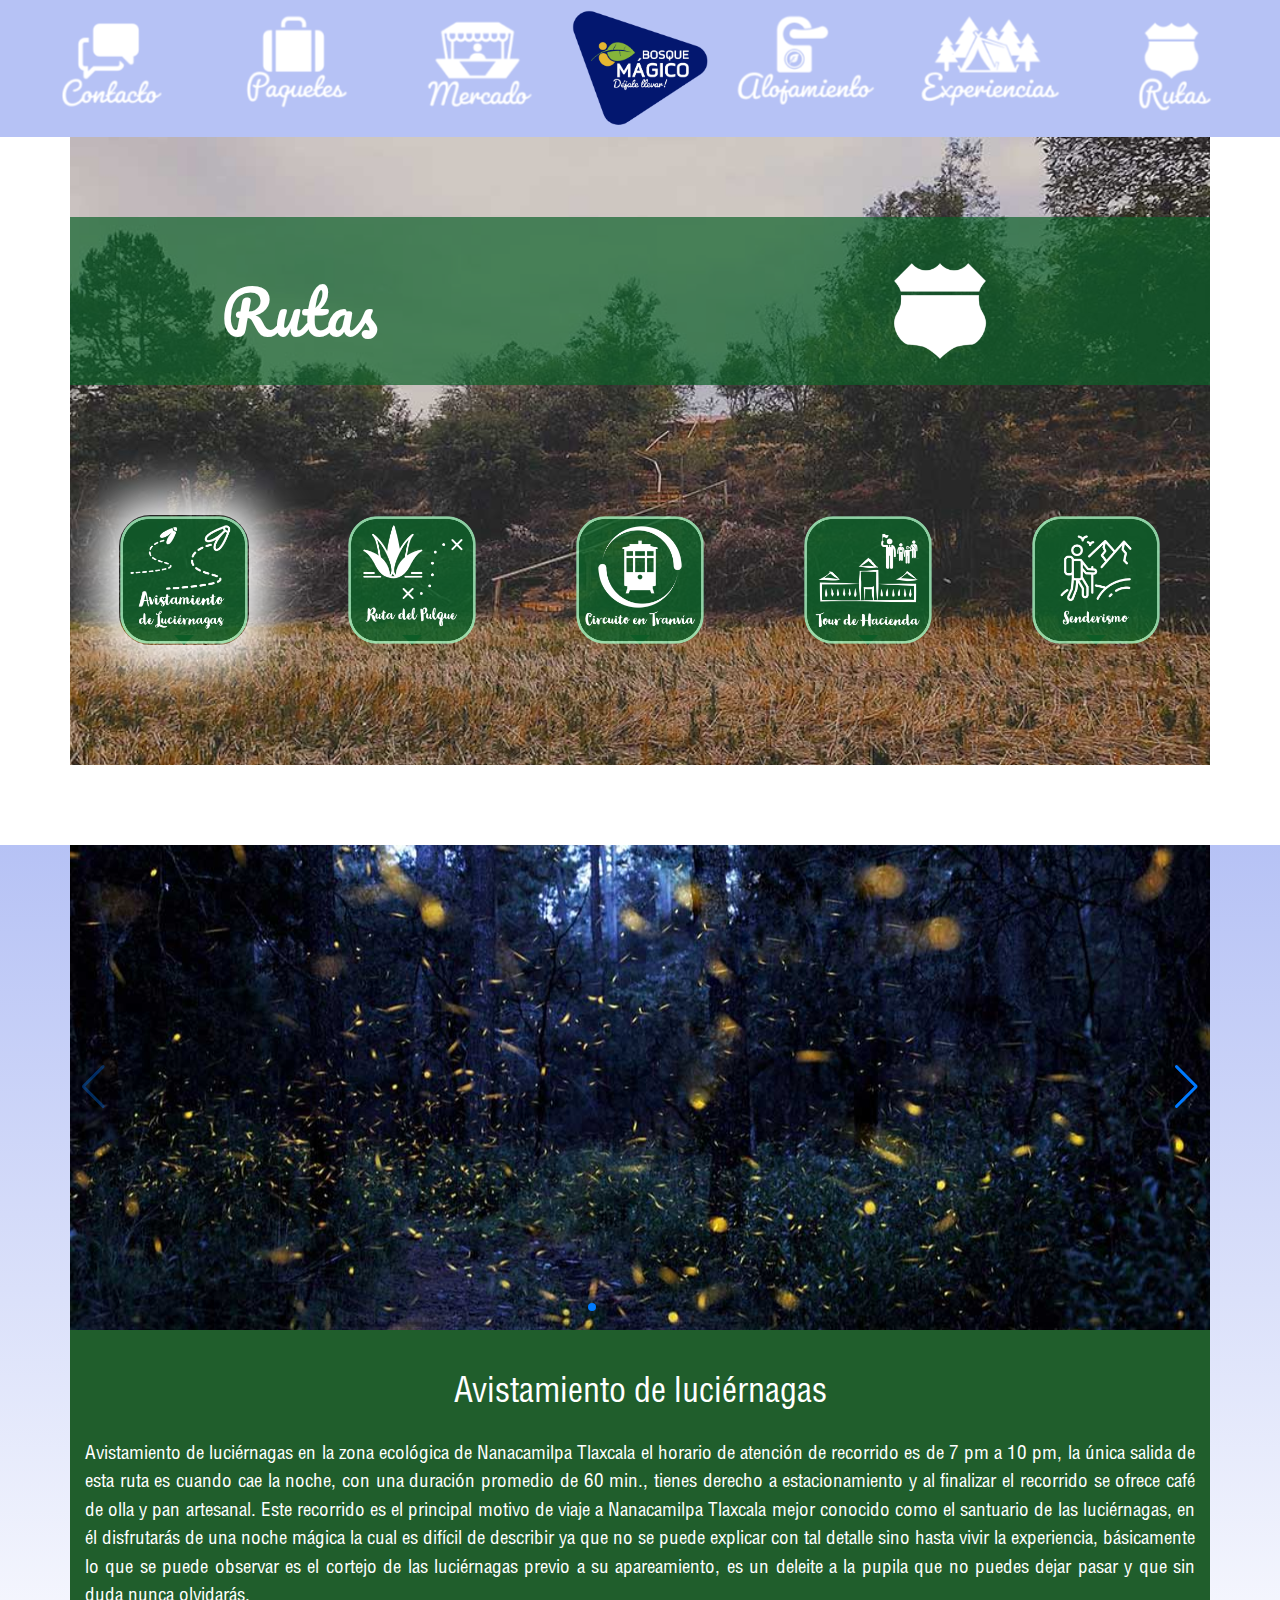
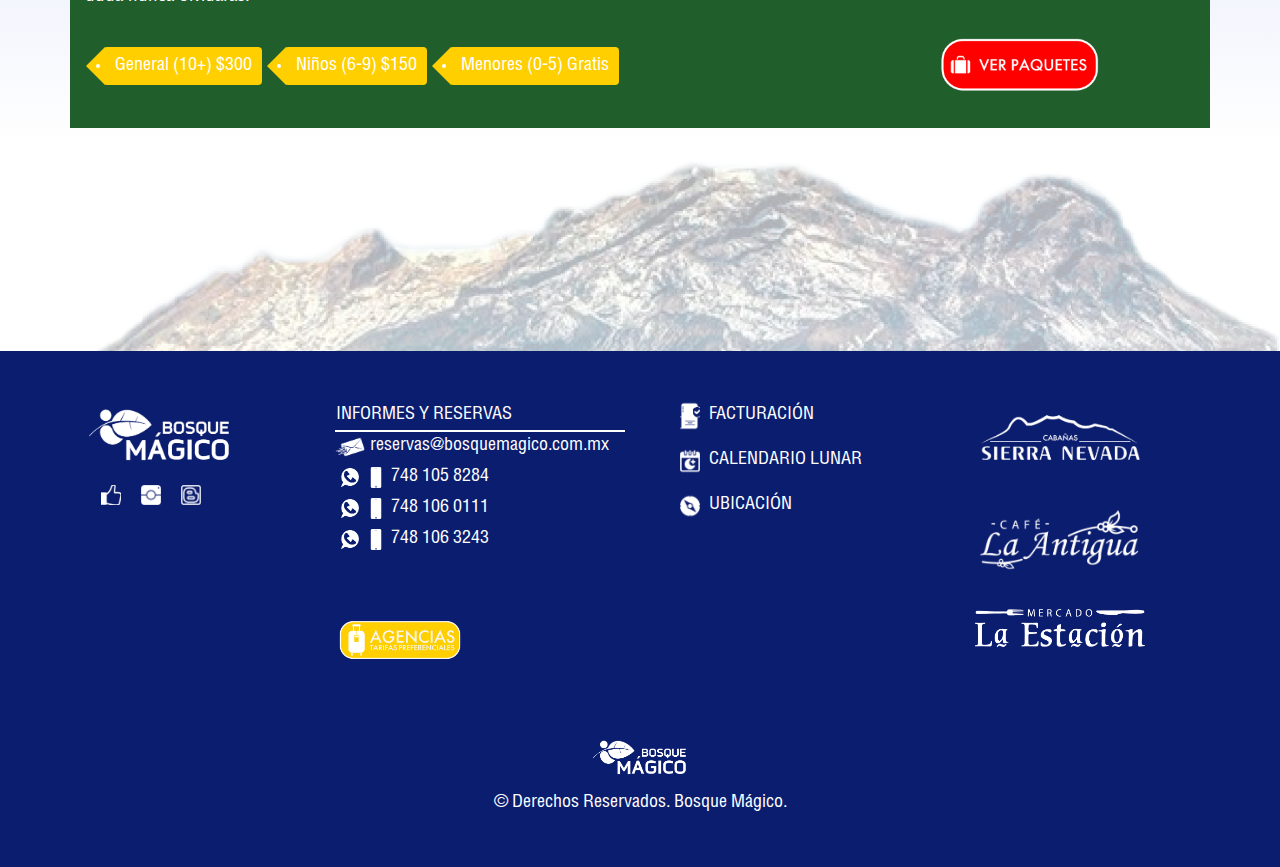
<file: rutas/avistamiento-de-luciernagas.html>
<!DOCTYPE html>
<html lang="es">

<head>
  <meta charset="UTF-8">
  <meta name="viewport" content="width=device-width, initial-scale=1, shrink-to-fit=no">
  <meta http-equiv="X-UA-Compatible" content="ie=edge">

  <meta name="keywords" content="santuario,luciernagas,tlaxcala,2022,luciérnagas,bosque,luciernaga,original,santuario de las luciernagas,luciernagas tlaxcala,santuario de las luciérnagas,
  santuario de las luciernagas tlaxcala 2022,santuario de luciernagas,bosque de las luciernagas,luciérnagas en tlaxcala,el bosque de las luciernagas,original santuario de las luciérnagas,
  las luciernagas, bosque magico, bosque mágico">
  <meta name="description" content="Santuario de las luciérnagas, Avistamiento de luciérnagas">
  <meta name="author" content="Santuario de las luciérnagas | Bosque mágico">

  <script src="https:/code.jquery.com/jquery-3.5.1.js" integrity="sha256-QWo7LDvxbWT2tbbQ97B53yJnYU3WhH/C8ycbRAkjPDc="
    crossorigin="anonymous"></script>
  <script src="../js_v3/loadingoverlay.min.js"></script>
  <script>
    var tmrReady = setInterval(isPageFullyLoaded, 1000);
    var interactive = false;

    function isPageFullyLoaded() {
      if (document.readyState == "interactive" && !interactive) {
        $.LoadingOverlay("show");
        interactive = true;
      }

      if (document.readyState == "complete") {
        $.LoadingOverlay("hide");
        clearInterval(tmrReady);
      }
    }
  </script>

  <!--NEW SLIDER-->
  <link rel="stylesheet" type="text/css" href="../css_v4/swiper-bundle.min.css" />
  <link rel="stylesheet" type="text/css" href="../css_v4/bootstrap.min.css" />
  <link rel="stylesheet" type="text/css" href="../css_v4/customV2_20.css" />
  <link rel="stylesheet" type="text/css" href="../menu_assets_v3/css/menu_overlay.css" />
  <!--link rel="stylesheet" type="text/css" href="./css_v4/hover-min.css" /-->

  <title>Bosque Mágico | Avistamiento de luciérnagas</title>
  <link rel="icon" href="../img_v3/icons/perfil.jpg">


  <!-- Global site tag (gtag.js) - Google Analytics -->
  <script async src="https:/www.googletagmanager.com/gtag/js?id=G-ZQSTBXGXN2"></script>
  <script>
    window.dataLayer = window.dataLayer || [];
    function gtag() { dataLayer.push(arguments); }
    gtag('js', new Date());

    gtag('config', 'G-ZQSTBXGXN2');
  </script>

</head>

<body>

  <!-- Messenger plugin del chat Code -->
  <div id="fb-root"></div>

  <!-- Your plugin del chat code -->
  <div id="fb-customer-chat" class="fb-customerchat">
  </div>

  <script>
    var chatbox = document.getElementById('fb-customer-chat');
    chatbox.setAttribute("page_id", "367692773567276");
    chatbox.setAttribute("attribution", "biz_inbox");

    window.fbAsyncInit = function () {
      FB.init({
        xfbml: true,
        version: 'v12.0'
      });
    };

    (function (d, s, id) {
      var js, fjs = d.getElementsByTagName(s)[0];
      if (d.getElementById(id)) return;
      js = d.createElement(s); js.id = id;
      js.src = 'https:/connect.facebook.net/es_LA/sdk/xfbml.customerchat.js';
      fjs.parentNode.insertBefore(js, fjs);
    }(document, 'script', 'facebook-jssdk'));
  </script>


  <!-- NAV BAR-->
  <a href="../index.html" class="logo logoMobile" style="display: none;">
    <img src="../img_v3/header/bosque_magico_V3.png" alt="Santuario de las luciernagas, bosque magico"
      style="width: 120px;">
  </a>

  <nav class="navbar navbar-expand-lg navbar-dark">
    <button onclick="openNav()" class="navbar-toggler" type="button" data-toggle="collapse" aria-controls="navbarText"
      aria-expanded="false" aria-label="Toggle navigation">
      <span class="navbar-toggler-icon"></span>
    </button>

    <!--a class="navbar-brand mx-auto" href="/" style="padding-right: 60px;">
   <img src="../img_v3/header/bosque-magicoV2.png" style="width: 120px;">
  </a-->

    <div class="collapse navbar-collapse" id="navbarSupportedContent">
      <ul class="navbar-nav nav-fill w-100">
        <li class="nav-item active d-none d-lg-block center">
          <a class="nav-link hvr-float-shadow" onClick="goToSection('#CONTACTO');">
            <img class="headerOpcionMenuImg" src="../img_v3/header/contacto.png" alt="Contacto">
          </a>
        </li>


        <li class="nav-item active d-none d-lg-block center">
          <a class="nav-link hvr-float-shadow" href="../index.html#PAQUETES">
            <img class="headerOpcionMenuImg" src="../img_v3/header/paquetes.png" alt="Paquetes">
          </a>
        </li>


        <li class="nav-item active d-none d-lg-block center">
          <a class="nav-link hvr-float-shadow" href="../index.html#MERCADO">
            <img class="headerOpcionMenuImg" src="../img_v3/header/mercado.png" alt="Mercado">
          </a>
        </li>


        <li class="nav-item active center">
          <a href="../index.html">
            <img src="../img_v3/header/bosque_magico_V3.png" style="width: 140px;" alt="Bosque Mágico">
          </a>
        </li>


        <li class="nav-item active d-none d-lg-block center">
          <a class="nav-link hvr-float-shadow" href="../index.html#ALOJAMIENTOS">
            <img class="headerOpcionMenuImg" src="../img_v3/header/alojamiento.png" alt="Alojamientos">
          </a>
        </li>

        <li class="nav-item active d-none d-lg-block center">
          <a class="nav-link hvr-float-shadow" href="../index.html#EXPERIENCIAS">
            <img class="headerOpcionMenuImg" src="../img_v3/header/experiencias.png" alt="Experiencias">
          </a>
        </li>

        <li class="nav-item active d-none d-lg-block center">
          <a class="nav-link hvr-float-shadow" href="../index.html#RUTAS">
            <img class="headerOpcionMenuImg" src="../img_v3/header/rutas.png" alr="Rutas">
          </a>
        </li>
      </ul>
    </div>
  </nav>

  <div id="myNav" class="overlay">
    <a href="javascript:void(0)" id="CLOSE" class="closebtn" onclick="closeNav()">&times;</a>
    <div class="overlay-content">
      <div class="overlay-content-logo">
        <a href="../index.html">
          <img src="../img_v3/header/bosque_magico_V3.png" alt="Santuario de las luciernagas, bosque magico"
            style="width: 90px;">
        </a>
      </div>
      <table style="margin: 0 auto;">
        <tr class="navOption">
          <td>
            <a href="../index.html#RUTAS">
              <img src="../img_v3/recorridos/icon.png" width="40" alt="Rutas">
            </a>
          </td>
          <td align="left">
            <a href="../index.html#RUTAS">Rutas</a>
          </td>
        </tr>

        <tr class="navOption">
          <td class="padT20">
            <a href="../index.html#EXPERIENCIAS">
              <img src="../img_v3/experiencias/icon.png" width="40" alt="Experiencias">
            </a>
          </td>
          <td align="left" class="padT20">
            <a href="../index.html#EXPERIENCIAS">Experiencias</a>
          </td>
        </tr>

        <tr class="navOption">
          <td class="padT20">
            <a href="../index.html#ALOJAMIENTOS">
              <img src="../img_v3/alojamientos/icon.png" width="35" alt="Alojamiento">
            </a>
          </td>
          <td align="left" class="padT20">
            <a href="../index.html#ALOJAMIENTOS">Alojamiento</a>
          </td>
        </tr>

        <tr class="navOption">
          <td class="padT20">
            <a href="../index.html#MERCADO">
              <img src="../img_v3/mercado_estacion/icon.png" width="35" alt="Mercado">
            </a>
          </td>
          <td align="left" class="padT20">
            <a href="../index.html#MERCADO">Mercado</a>
          </td>
        </tr>

        <tr class="navOption">
          <td class="padT20">
            <a href="../index.html#PAQUETES">
              <img src="../img_v3/paquetes/icon.png" width="35" alt="Paquetes">
            </a>
          </td>
          <td align="left" class="padT20">
            <a href="../index.html#PAQUETES">Paquetes</a>
          </td>
        </tr>

        <tr class="navOption">
          <td class="padT20">
            <a onClick="goToSection('#CONTACTO');">
              <img src="../img_v3/icons_menu/contacto.png" width="35" alt="Contacro">
            </a>
          </td>
          <td align="left" class="padT20">
            <a onClick="goToSection('#CONTACTO');">Contacto</a>
          </td>
        </tr>
      </table>

    </div>
  </div>


  <!--RUTAS-->
  <div class="container recorridosSection section" id="RECORRIDOS">
    <div class="row recorridosBanner" data-aos="fade-right">
      <div class="col-12 col-sm-6 order-sm-2 centerOnMobile padT20 padB20 padL0"
        style="padding: 40px 0px 20px 30px; text-align: center;">
        <img src="../img_v3/recorridos/icon.png" alt="Recorridos" class="logoSection" style="width: 110px;">
      </div>
      <div class="col-12 col-sm-6 align-self-end order-sm-1 centerOnMobile padB20 padL0 padR0"
        style="padding-bottom: 3%; padding-left: 150px; text-align: left;">
        <table class="centerTableOnMobile">
          <tr>
            <td>
              <h2 class="subtitulo">Rutas</h2>
            </td>
          </tr>
        </table>
      </div>
    </div>

    <div class="row" style="padding: 130px 0px 120px 0px;" data-aos="fade-up" id="OPTIONS"
      data-aos-anchor-placement="top">
      <div class="col-lg col-6 center padB20">
        <a href="../rutas/avistamiento-de-luciernagas.html" class="hvr-bubble-float-bottom"
          id="BTN_AVISTAMIENTO_DE_LUCIERNAGAS">
          <img src="../img_v3/recorridos/avistamiento_de_luciernagas.png" alt="Avistamiento de luciernagas"
            style="width: 130px;" class="optionsSection">
        </a>
      </div>

      <div class="col-lg col-6 center padB20">
        <a href="../rutas/ruta-del-pulque.html" class="hvr-bubble-float-bottom" id="BTN_RUTA_DEL_PULQUE">
          <img src="../img_v3/recorridos/ruta_del_pulque.png" alt="Ruta del pulque" style="width: 130px;"
            class="optionsSection">
        </a>
      </div>

      <div class="col-lg col-6 center padB20">
        <a href="../rutas/circuito-en-tranvia.html" class="hvr-bubble-float-bottom" id="BTN_CIRCUITO_EN_TRANVIA">
          <img src="../img_v3/recorridos/circuito_en_tranvia.png" alt="Circuito en tranvia" style="width: 130px;"
            class="optionsSection">
        </a>
      </div>

      <div class="col-lg col-6 center padB20">
        <a href="../rutas/tour-de-hacienda.html" class="hvr-bubble-float-bottom" id="BTN_TOUR_DE_HACIENDA">
          <img src="../img_v3/recorridos/tour_de_hacienda.png" alt="Tour de hacienda" style="width: 130px;"
            class="optionsSection">
        </a>
      </div>

      <div class="col-lg col-6 center">
        <a href="../rutas/senderismo.html" class="hvr-bubble-float-bottom" id="BTN_SENDERISMO">
          <img src="../img_v3/recorridos/senderismo.png" alt="Tour de hacienda" style="width: 130px;"
            class="optionsSection">
        </a>
      </div>
    </div>
  </div>
  <!--END OF RUTAS-->

  <!-- Slider main container -->
  <div class="container" id="SLIDER">
    <div class="row">
      <div class="swiper">
        <!-- Additional required wrapper -->
        <div class="swiper-wrapper">
          <!-- Slides -->
        </div>
        <!-- If we need pagination -->
        <div class="swiper-pagination"></div>

        <!-- If we need scrollbar -->
        <div class="swiper-scrollbar"></div>
      </div>
    </div>
  </div>


  <!-- AVISTAMIENTO DE LUCIERNAGAS-->
  <div id="AVISTAMIENTO_DE_LUCIERNAGAS">
    <div class="container recorridos">
      <div class="row">
        <div class="col-12 center title">
          Avistamiento de luciérnagas
        </div>
        <div class="col-12 padB20 descriptionText">
          Avistamiento de luciérnagas en la zona ecológica de Nanacamilpa Tlaxcala el horario de atención de recorrido
          es de 7 pm a 10 pm, la única salida de esta ruta es cuando cae la noche, con una duración promedio de 60 min.,
          tienes derecho a estacionamiento y al finalizar el recorrido se ofrece café de olla y pan artesanal. Este
          recorrido es el principal motivo de viaje a Nanacamilpa Tlaxcala mejor conocido como el santuario de las
          luciérnagas, en él disfrutarás de una noche mágica la cual es difícil de describir ya que no se puede explicar
          con tal detalle sino hasta vivir la experiencia, básicamente lo que se puede observar es el cortejo de las
          luciérnagas previo a su apareamiento, es un deleite a la pupila que no puedes dejar pasar y que sin duda nunca
          olvidarás.
          </br>
        </div>

        <div class="col-md-8 col-sm-12 descriptionText">
          <div style="font-size: 16px; font-size: 16px; padding-top: 35px;">
            <p class="card-price">
              General (10+) $300
            </p>
            <p class="card-price">
              Niños (6-9) $150
            </p>
            <p class="card-price">
              Menores (0-5) Gratis
            </p>
          </div>
        </div>
        <div class="col-md-4 col-sm-12 centerOnMobile" style="padding: 20px 0 30px 0; text-align: center;">
          <a href="../paquetes_rutas.html?option=BOSQUE_LUCIERNAGAS#OPTIONS"><img width="170"
              src="../img_v3/paquetes/ver_paquetes.png" alt="Paquetes"></a>
        </div>
      </div>

    </div>
  </div>
  <!-- END OF LUCIERNAGAS-->


  <!--VOLCANES-->
  <div>
    <img src="../img_v3/Footer/bosque-magico-volcanes_v2.png" alt="Volcanes" style="width: 100%; opacity: 0.30;">
  </div>
  <!--END OF VOLCANES-->

  <!--FOOTER -->
  <div class="container-fluid footer" id="CONTACTO">
    <div class="row">
      <div class="col-12 col-sm-6 col-lg-3">
        <div style="width: 100%; text-align: center;">
          <img src="../img_v3/Footer/logo_bosque_magico.png" alt="Bosque Mágico" width="150">
        </div>
        <div class="center" style="padding-top: 15px;">
          <table align="center">
            <tr>
              <td width="40">
                <a href="https:/www.facebook.com/luciernagasbosquemagico/" target="_blank" class="facebookParent">
                  <table border="0">
                    <tr>
                      <td style="width: 20px; height: 20px;" class="facebookIcon">
                      </td>
                    </tr>
                  </table>
                </a>
              </td>

              <td width="40">
                <a href="https:/www.instagram.com/luciernagasbosquemagico?r=nametag" target="_blank"
                  class="instagramParent">
                  <table border="0">
                    <tr>
                      <td style="width: 20px; height: 20px;" class="instagramIcon">
                      </td>
                    </tr>
                  </table>
                </a>
              </td>

              <td width="40">
                <a href="https:/luciernagasbosquemagico.blogspot.com/" target="_blank" class="bloggerParent">
                  <table border="0">
                    <tr>
                      <td style="width: 20px; height: 20px;" class="bloggerIcon">
                      </td>
                    </tr>
                  </table>
                </a>
              </td>
            </tr>
          </table>
        </div>
      </div>

      <div class="col-12 col-sm-6 col-lg-3 padT20">
        <div style="width: 100%;">
          <table width="100%">
            <tr>
              <td class="footerDivider">
                INFORMES Y RESERVAS
              </td>
            </tr>
          </table>
        </div>
        <div>
          <a href="mailto:reservas@bosquemagico.com.mx" target="_blank" class="footerLink emailParent">
            <table border="0">
              <tr>
                <td style="width: 30px; height: 30px;" class="emailIcon">
                </td>
                <td>
                  &nbsp;reservas@bosquemagico.com.mx
                </td>
              </tr>
            </table>
          </a>
        </div>
        <div>
          <table>
            <tr>
              <td style="width: 30px; height: 20px;" class="whatsIcon">
                <a href="https:/wa.me/+527481058284?text=¶ Bienvenid@ a Bosque Mágico del Santuario de las Luciérnagas de Tlaxcala %0A%0ADeseo más información sobre sus servicios. ¡Gracias!"
                  class="footerLink parentPhone">
                  &nbsp;&nbsp;&nbsp;&nbsp;
                </a>
              </td>
              <td>
                <a href="tel:+52-748-105-8284" class="footerLink parentPhone">
                  <table border="0">
                    <tr>
                      <td style="width: 20px; height: 20px;" class="phoneIcon">
                      </td>
                      <td>
                        &nbsp;748 105 8284
                      </td>
                    </tr>
                  </table>
                </a>
              </td>
            </tr>
          </table>
        </div>
        <div>
          <table>
            <tr>
              <td style="width: 30px; height: 20px;" class="whatsIcon">
                <a href="https:/wa.me/+527481060111?text=¶ Bienvenid@ a Bosque Mágico del Santuario de las Luciérnagas de Tlaxcala %0A%0ADeseo más información sobre sus servicios. ¡Gracias!"
                  class="footerLink parentPhone">
                  &nbsp;&nbsp;&nbsp;&nbsp;
                </a>
              </td>
              <td>
                <a href="tel:+52-748-106-0111" class="footerLink parentPhone">
                  <table border="0">
                    <tr>
                      <td style="width: 20px; height: 20px;" class="phoneIcon">
                      </td>
                      <td>
                        &nbsp;748 106 0111
                      </td>
                    </tr>
                  </table>
                </a>
              </td>
            </tr>
          </table>
        </div>
        <div>
          <table>
            <tr>
              <td style="width: 30px; height: 20px;" class="whatsIcon">
                <a href="https:/wa.me/+527481063243?text=¶ Bienvenid@ a Bosque Mágico del Santuario de las Luciérnagas de Tlaxcala %0A%0ADeseo más información sobre sus servicios. ¡Gracias!"
                  class="footerLink parentPhone">
                  &nbsp;&nbsp;&nbsp;&nbsp;
                </a>
              </td>
              <td>
                <a href="tel:+52-748-106-3243" class="footerLink parentPhone">
                  <table border="0">
                    <tr>
                      <td style="width: 20px; height: 20px;" class="phoneIcon">
                      </td>
                      <td>
                        &nbsp;748 106 3243
                      </td>
                    </tr>
                  </table>
                </a>
              </td>
            </tr>
          </table>
        </div>
        <div style="padding-top: 20px;">
          <a id="agenciasLink" href="#" data-toggle="modal" data-target="#agenciasModal"
            onclick="clearModalAgencias();">
            <img id="agenciasButton" style="width: 130px;" src="../img_v3/Footer/agencias_luciernagas_bosque_magico.png"
              alt="Agencias">
          </a>
        </div>
      </div>


      <div class="col-12 col-sm-6 col-lg-3 padT20 padL20" style="padding-left: 40px;">
        <div style="padding-bottom: 15px;">
          <a href="#" data-toggle="modal" data-target="#facturaModal" onclick="clearModalFacturacion();"
            class="footerLink facturacionParent">
            <table border="0">
              <tr>
                <td style="width: 20px; height: 30px;" class="facturacionIcon">
                </td>
                <td>
                  &nbsp;&nbsp;FACTURACIÓN
                </td>
              </tr>
            </table>
          </a>
        </div>
        <div style="padding-bottom: 15px;">
          <a href="https:/www.calendario-365.es/luna/lunar-fases.html" target="_blank"
            class="footerLink calendarioParent">
            <table border="0">
              <tr>
                <td style="width: 20px; height: 30px;" class="calendarioIcon">
                </td>
                <td>
                  &nbsp;&nbsp;CALENDARIO LUNAR
                </td>
              </tr>
            </table>
          </a>
        </div>
        <div style="padding-bottom: 15px;">
          <a href="https:/www.google.com/maps/place/data=!4m2!3m1!1s0x85d1d35efc2ddb45:0xf5b139dcffbbbe83?source=g.page.m.av"
            target="_blank" class="footerLink llegarParent">
            <table border="0">
              <tr>
                <td style="width: 20px; height: 30px;" class="llegarIcon">
                </td>
                <td>
                  &nbsp;&nbsp;UBICACIÓN
                </td>
              </tr>
            </table>
          </a>
        </div>
      </div>


      <div class="col-12 col-sm-6 col-lg-3 padT20">
        <div class="row">
          <div style="padding-bottom: 30px;" class="col-6 col-sm-6 col-lg-12 centerOnMobile">
            <img id="sierraNevada" class="w100pct" src="../img_v3/Footer/logo_sierra_nevada.png" alt="Sierra Nevada"
              width="170">
          </div>

          <div style="padding-bottom: 30px;" class="col-6 col-sm-6 col-lg-12 centerOnMobile">
            <img id="laAntigua" class="w100pct" src="../img_v3/Footer/logo_la_antigua.png" alt="Sierra Nevada"
              width="170">
          </div>

          <div style="padding-bottom: 30px;" class="col-12 col-sm-12 col-lg-3 centerOnMobile">
            <img src="../img_v3/mercado_estacion/bosque-magico-fondo-mercado-la-estacion.png" alt="Sierra Nevada"
              width="170">
          </div>
        </div>
      </div>
    </div>
  </div>
  <div class="container-fluid footer2 padT20 center">
    <div style="padding-bottom: 10px;">
      <img src="../img_v3/Footer/logo_bosque_magico.png" alt="Bosque mágico" width="100">
    </div>
    <div class="derechos">
      &copy; Derechos Reservados. Bosque Mágico.
    </div>
  </div>
  <!--END OF FOOTER -->


  <!-- MODAL AGENCIAS -->
  <div class="modal fade" id="agenciasModal" tabindex="-1" role="dialog" aria-labelledby="exampleModalLabel"
    aria-hidden="true">

    <div class="modal-dialog modal-lg" role="document" id="agenciasModalContent">
      <div class="modal-content modal-content-agencias">
        <div class="modal-header">
          <div class="modalTittle">
            <img src="../img_v3/header/bosque_magico_V3.png" id="factModalLogo" width="150">
            <br><br>
            <h5 class="modal-title" id="exampleModalLabel">
              AGENCIAS
            </h5>
            <h5>
              Ingrese la siguiente información, pronto te contactaremos!
            </h5>
          </div>
          <button type="button" class="close" data-dismiss="modal" aria-label="Close">
            <span aria-hidden="true">&times;</span>
          </button>
        </div>
        <div class="modal-body">
          <!--div class="alert alert-secondary" role="alert">
             This is a secondary alert—check it out!
           </div-->
          <div class="form-group row">
            <div class="col-sm-1"></div>
            <label for="nombreAgencia" class="col-sm-3 col-form-label">*Nombre de contacto o empresa:</label>
            <div class="col-sm-7">
              <input class="form-control" id="nombreAgencia">
            </div>
            <div class="col-sm-1"></div>
          </div>
          <div class="form-group row">
            <div class="col-sm-1"></div>
            <label for="fechaAgencias" class="col-sm-3 col-form-label">*Fecha de viaje:</label>
            <div class="col-sm-7">
              <input type="date" class="form-control" id="fechaAgencias">
            </div>
            <div class="col-sm-1"></div>
          </div>
          <div class="form-group row">
            <div class="col-sm-1"></div>
            <label for="noVisitantes" class="col-sm-3 col-form-label">*Número de visitantes:</label>
            <div class="col-sm-7">
              <input type="text" class="form-control" id="noVisitantes" min="1">
            </div>
            <div class="col-sm-1"></div>
          </div>
          <div class="form-group row">
            <div class="col-sm-1"></div>
            <label for="telefonoAgencias" class="col-sm-3 col-form-label">*Teléfono:</label>
            <div class="col-sm-7">
              <input type="tel" class="form-control" id="telefonoAgencias">
            </div>
            <div class="col-sm-1"></div>
          </div>
          <div class="form-group row">
            <div class="col-sm-1"></div>
            <label for="correoAgencias" class="col-sm-3 col-form-label">*Correo:</label>
            <div class="col-sm-7">
              <input type="email" class="form-control" id="correoAgencias">
            </div>
            <div class="col-sm-1"></div>
          </div>

          <div class="form-group row">
            <div class="col-sm-12" style="text-align: right;">
              <button class="btn btn-primary" onclick="sendAgenciasForm();">Solicitar información</button>
              <button data-dismiss="modal" class="btn btn-danger">Cancelar</button>
            </div>
          </div>
        </div>
      </div>
    </div>
  </div>
  <!--END OF MODAL AGENCIAS -->

  <!-- MODAL FACTURA -->
  <div class="modal fade" id="facturaModal" tabindex="-1" role="dialog" aria-labelledby="exampleModalLabel"
    aria-hidden="true">

    <div class="modal-dialog modal-lg" role="document" id="facturaModalContent">
      <div class="modal-content modal-content-facturas">
        <div class="modal-header">
          <div class="modalTittle">
            <img src="../img_v3/header/bosque_magico_V3.png" id="factModalLogo" width="150">
            <br><br>
            <h5 class="modal-title" id="exampleModalLabel">
              FACTURAS
            </h5>
            <h5>
              Ingrese los siguientes datos para facturar
            </h5>
          </div>
          <button type="button" class="close" data-dismiss="modal" aria-label="Close">
            <span aria-hidden="true">&times;</span>
          </button>
        </div>
        <div class="modal-body">
          <!--div class="alert alert-secondary" role="alert">
             This is a secondary alert—check it out!
           </div-->
          <div class="form-group row">
            <div class="col-sm-1"></div>
            <label for="noReservacion" class="col-sm-3 col-form-label">*No.
              Reservación:</label>
            <div class="col-sm-7">
              <input class="form-control" id="noReservacion">
            </div>
            <div class="col-sm-1"></div>
          </div>
          <div class="form-group row">
            <div class="col-sm-1"></div>
            <label for="fechaReservacion" class="col-sm-3 col-form-label">*Fecha de viaje:</label>
            <div class="col-sm-7">
              <input type="date" class="form-control" id="fechaReservacion">
            </div>
            <div class="col-sm-1"></div>
          </div>
          <div class="form-group row">
            <div class="col-sm-1"></div>
            <label for="cantidad" class="col-sm-3 col-form-label">*Cantidad:</label>
            <div class="col-sm-7">
              <input type="number" class="form-control" id="cantidad" min="1">
            </div>
            <div class="col-sm-1"></div>
          </div>
          <div class="form-group row">
            <div class="col-sm-1"></div>
            <label for="rfc" class="col-sm-3 col-form-label">RFC:</label>
            <div class="col-sm-7">
              <input type="text" class="form-control" id="rfc">
            </div>
            <div class="col-sm-1"></div>
          </div>

          <div class="form-group row">
            <div class="col-sm-1"></div>
            <div class="col-sm-11">
              <div class="form-check">
                <input class="form-check-input" type="checkbox" id="extranjero">
                <label class="form-check-label" for="extranjero">
                  Extranjeros
                </label>
              </div>
            </div>
          </div>

          <div class="form-group row">
            <div class="col-sm-12" style="text-align: right;">
              <button class="btn btn-primary" onclick="sendFacturasForm();">Solicitar factura</button>
              <button data-dismiss="modal" class="btn btn-danger">Cancelar</button>
            </div>
          </div>
        </div>
      </div>
    </div>

  </div>
  <!--END OF MODAL FACTURA -->

  <!--TELEFONO-->
  <a href="tel:+52-748-106-3243">
    <img src="../img_v3/icons/telefono.png" alt="Telefono" width="60" style="display: none;" class="phone">
  </a>
  <a
    href="https:/wa.me/+527481060111?text=¶ Bienvenid@ a Bosque Mágico del Santuario de las Luciérnagas de Tlaxcala %0A%0ADeseo más información sobre sus servicios. ¡Gracias!">
    <img src="../img_v3/icons/whatsapp.png" alt="Whatsapp" width="60" style="display: none;" class="whats">
  </a>


  <!-- SCROLL TOP-->
  <img id="BTN_TOP" src="../img_v3/icons/flecha_arriba_2.png" alt="Flecha" width="70">

  <!-- JS, Popper.js, and jQuery -->
  <script src="https:/cdn.jsdelivr.net/npm/popper.js@1.16.0/dist/umd/popper.min.js"
    integrity="sha384-Q6E9RHvbIyZFJoft+2mJbHaEWldlvI9IOYy5n3zV9zzTtmI3UksdQRVvoxMfooAo"
    crossorigin="anonymous"></script>
  <script src="https:/stackpath.bootstrapcdn.com/bootstrap/4.5.0/js/bootstrap.min.js"
    integrity="sha384-OgVRvuATP1z7JjHLkuOU7Xw704+h835Lr+6QL9UvYjZE3Ipu6Tp75j7Bh/kR0JKI"
    crossorigin="anonymous"></script>
  <script src="../menu_assets_v3/js/menu_overlay.js"></script>
  <script src="../js_v3/smtp.js"></script>

  <!--NEW SLIDER-->
  <script src="../js_v3/swiper-bundle.min.js"></script>

  <!--SCROLL EFECTS-->
  <link href="../css_v4/AOS.css" rel="stylesheet">
  <script src="../js_v3/AOS.js"></script>
  <script>
    AOS.init();
  </script>

  <script src="../js_v3/customV2.js"></script>
  <script src="../js_v3/recorridosV2.js"></script>
</body>

</html>
</file>
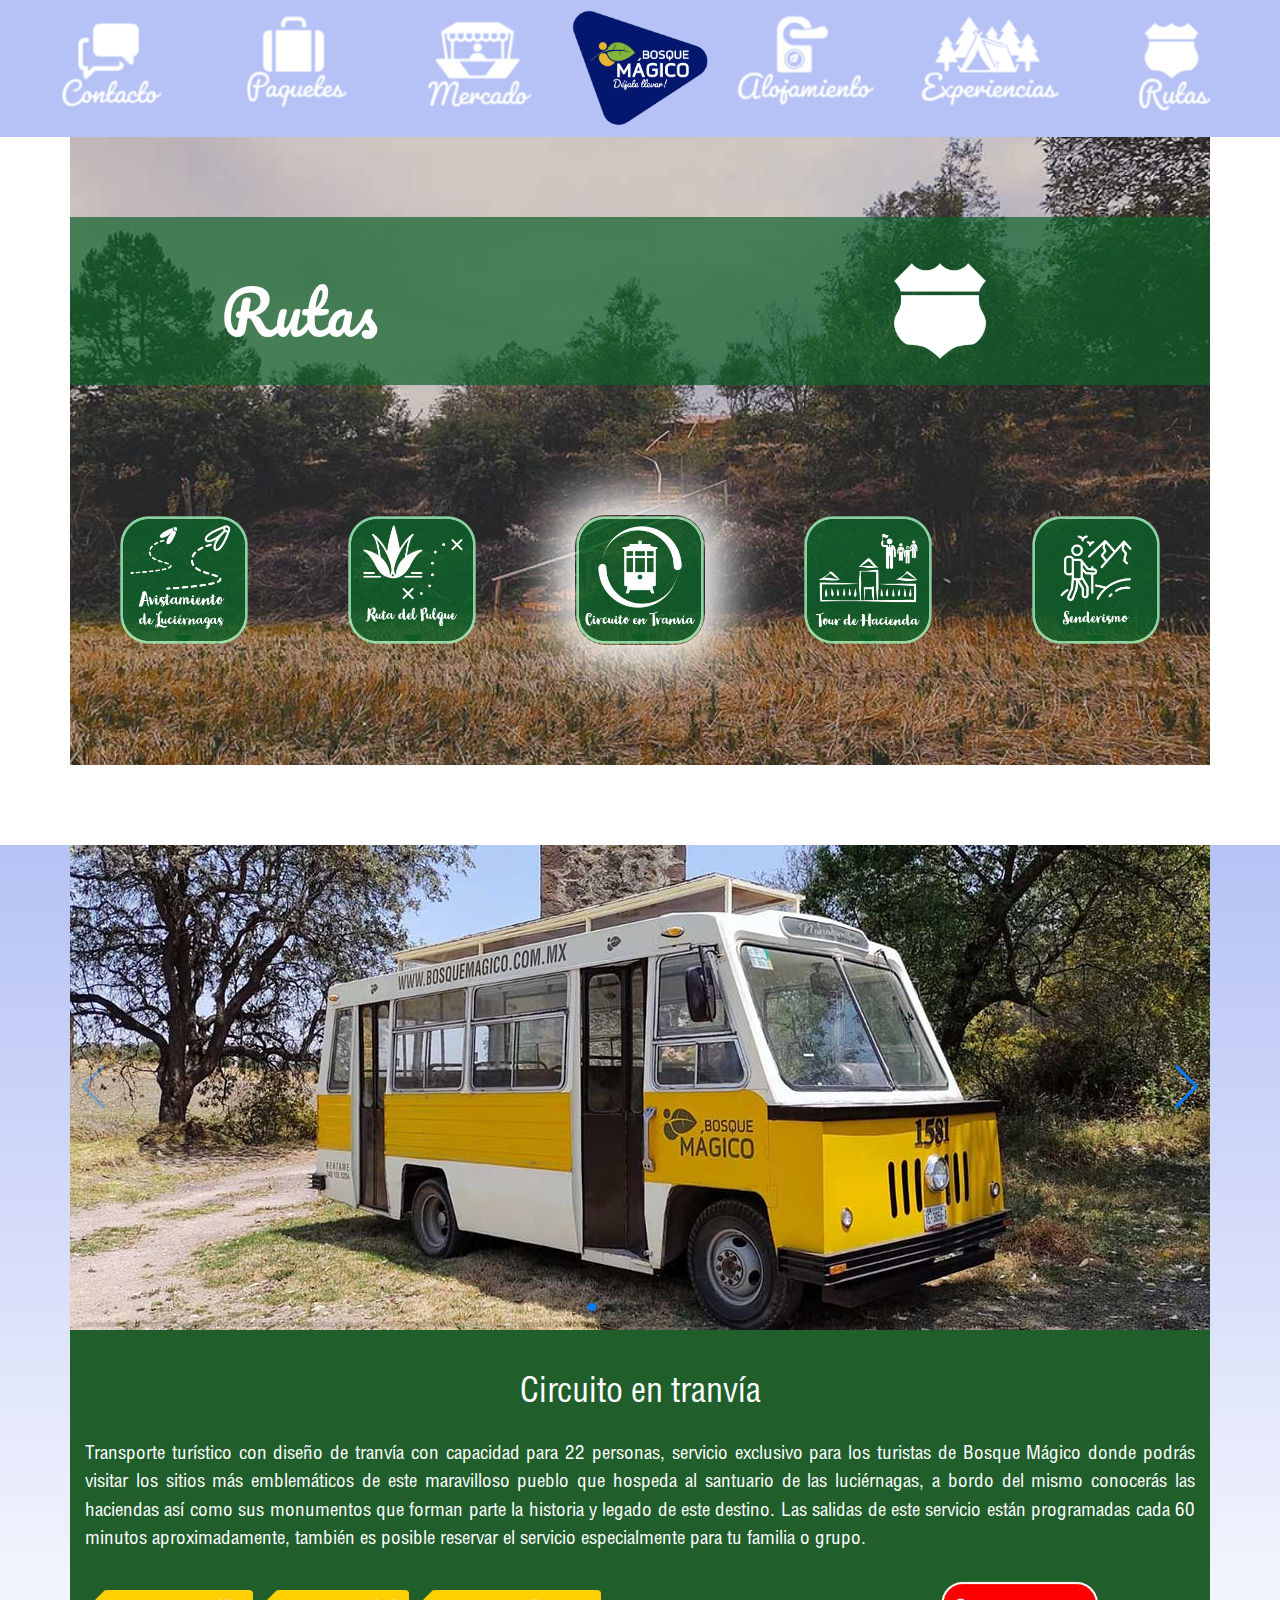
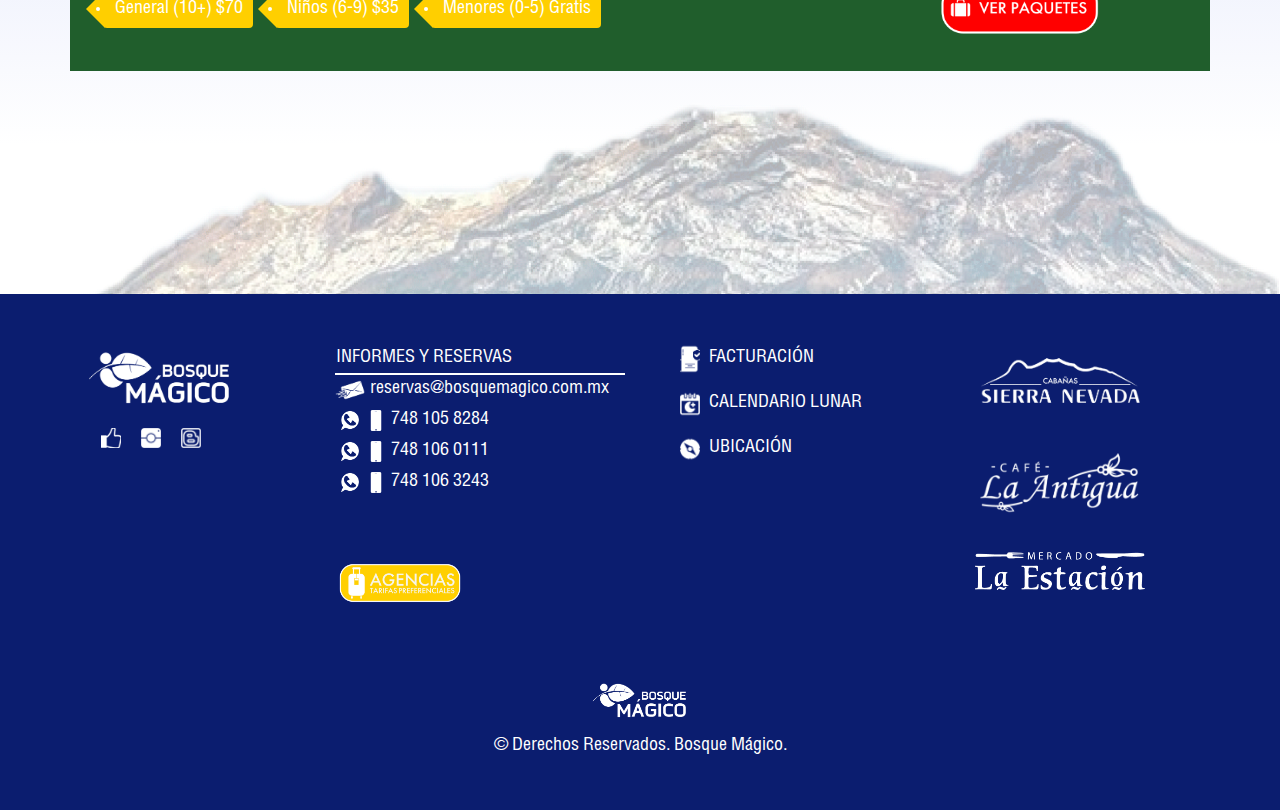
<file: rutas/circuito-en-tranvia.html>
<!DOCTYPE html>
<html lang="es">

<head>
  <meta charset="UTF-8">
  <meta name="viewport" content="width=device-width, initial-scale=1, shrink-to-fit=no">
  <meta http-equiv="X-UA-Compatible" content="ie=edge">

  <meta name="keywords" content="santuario,luciernagas,tlaxcala,2022,luciérnagas,bosque,luciernaga,original,santuario de las luciernagas,luciernagas tlaxcala,santuario de las luciérnagas,
  santuario de las luciernagas tlaxcala 2022,santuario de luciernagas,bosque de las luciernagas,luciérnagas en tlaxcala,el bosque de las luciernagas,original santuario de las luciérnagas,
  las luciernagas, bosque magico, bosque mágico">
  <meta name="description" content="Santuario de las luciérnagas, Circuito en tranvía">
  <meta name="author" content="Santuario de las luciérnagas | Bosque mágico">

  <script src="https:/code.jquery.com/jquery-3.5.1.js" integrity="sha256-QWo7LDvxbWT2tbbQ97B53yJnYU3WhH/C8ycbRAkjPDc="
    crossorigin="anonymous"></script>
  <script src="../js_v3/loadingoverlay.min.js"></script>
  <script>
    var tmrReady = setInterval(isPageFullyLoaded, 1000);
    var interactive = false;

    function isPageFullyLoaded() {
      if (document.readyState == "interactive" && !interactive) {
        $.LoadingOverlay("show");
        interactive = true;
      }

      if (document.readyState == "complete") {
        $.LoadingOverlay("hide");
        clearInterval(tmrReady);
      }
    }
  </script>

  <!--NEW SLIDER-->
  <link rel="stylesheet" type="text/css" href="../css_v4/swiper-bundle.min.css" />
  <link rel="stylesheet" type="text/css" href="../css_v4/bootstrap.min.css" />
  <link rel="stylesheet" type="text/css" href="../css_v4/customV2_20.css" />
  <link rel="stylesheet" type="text/css" href="../menu_assets_v3/css/menu_overlay.css" />
  <!--link rel="stylesheet" type="text/css" href="./css_v4/hover-min.css" /-->

  <title>Bosque Mágico | Circuito en tranvía</title>
  <link rel="icon" href="../img_v3/icons/perfil.jpg">


  <!-- Global site tag (gtag.js) - Google Analytics -->
  <script async src="https:/www.googletagmanager.com/gtag/js?id=G-ZQSTBXGXN2"></script>
  <script>
    window.dataLayer = window.dataLayer || [];
    function gtag() { dataLayer.push(arguments); }
    gtag('js', new Date());

    gtag('config', 'G-ZQSTBXGXN2');
  </script>

</head>

<body>

  <!-- Messenger plugin del chat Code -->
  <div id="fb-root"></div>

  <!-- Your plugin del chat code -->
  <div id="fb-customer-chat" class="fb-customerchat">
  </div>

  <script>
    var chatbox = document.getElementById('fb-customer-chat');
    chatbox.setAttribute("page_id", "367692773567276");
    chatbox.setAttribute("attribution", "biz_inbox");

    window.fbAsyncInit = function () {
      FB.init({
        xfbml: true,
        version: 'v12.0'
      });
    };

    (function (d, s, id) {
      var js, fjs = d.getElementsByTagName(s)[0];
      if (d.getElementById(id)) return;
      js = d.createElement(s); js.id = id;
      js.src = 'https:/connect.facebook.net/es_LA/sdk/xfbml.customerchat.js';
      fjs.parentNode.insertBefore(js, fjs);
    }(document, 'script', 'facebook-jssdk'));
  </script>


  <!-- NAV BAR-->
  <a href="../index.html" class="logo logoMobile" style="display: none;">
    <img src="../img_v3/header/bosque_magico_V3.png" alt="Santuario de las luciernagas, bosque magico"
      style="width: 120px;">
  </a>

  <nav class="navbar navbar-expand-lg navbar-dark">
    <button onclick="openNav()" class="navbar-toggler" type="button" data-toggle="collapse" aria-controls="navbarText"
      aria-expanded="false" aria-label="Toggle navigation">
      <span class="navbar-toggler-icon"></span>
    </button>

    <!--a class="navbar-brand mx-auto" href="/" style="padding-right: 60px;">
   <img src="../img_v3/header/bosque-magicoV2.png" style="width: 120px;">
  </a-->

    <div class="collapse navbar-collapse" id="navbarSupportedContent">
      <ul class="navbar-nav nav-fill w-100">
        <li class="nav-item active d-none d-lg-block center">
          <a class="nav-link hvr-float-shadow" onClick="goToSection('#CONTACTO');">
            <img class="headerOpcionMenuImg" src="../img_v3/header/contacto.png" alt="Contacto">
          </a>
        </li>


        <li class="nav-item active d-none d-lg-block center">
          <a class="nav-link hvr-float-shadow" href="../index.html#PAQUETES">
            <img class="headerOpcionMenuImg" src="../img_v3/header/paquetes.png" alt="Paquetes">
          </a>
        </li>


        <li class="nav-item active d-none d-lg-block center">
          <a class="nav-link hvr-float-shadow" href="../index.html#MERCADO">
            <img class="headerOpcionMenuImg" src="../img_v3/header/mercado.png" alt="Mercado">
          </a>
        </li>


        <li class="nav-item active center">
          <a href="../index.html">
            <img src="../img_v3/header/bosque_magico_V3.png" style="width: 140px;" alt="Bosque Mágico">
          </a>
        </li>


        <li class="nav-item active d-none d-lg-block center">
          <a class="nav-link hvr-float-shadow" href="../index.html#ALOJAMIENTOS">
            <img class="headerOpcionMenuImg" src="../img_v3/header/alojamiento.png" alt="Alojamientos">
          </a>
        </li>

        <li class="nav-item active d-none d-lg-block center">
          <a class="nav-link hvr-float-shadow" href="../index.html#EXPERIENCIAS">
            <img class="headerOpcionMenuImg" src="../img_v3/header/experiencias.png" alt="Experiencias">
          </a>
        </li>

        <li class="nav-item active d-none d-lg-block center">
          <a class="nav-link hvr-float-shadow" href="../index.html#RUTAS">
            <img class="headerOpcionMenuImg" src="../img_v3/header/rutas.png" alr="Rutas">
          </a>
        </li>
      </ul>
    </div>
  </nav>

  <div id="myNav" class="overlay">
    <a href="javascript:void(0)" id="CLOSE" class="closebtn" onclick="closeNav()">&times;</a>
    <div class="overlay-content">
      <div class="overlay-content-logo">
        <a href="../index.html">
          <img src="../img_v3/header/bosque_magico_V3.png" alt="Santuario de las luciernagas, bosque magico"
            style="width: 90px;">
        </a>
      </div>
      <table style="margin: 0 auto;">
        <tr class="navOption">
          <td>
            <a href="../index.html#RUTAS">
              <img src="../img_v3/recorridos/icon.png" width="40" alt="Rutas">
            </a>
          </td>
          <td align="left">
            <a href="../index.html#RUTAS">Rutas</a>
          </td>
        </tr>

        <tr class="navOption">
          <td class="padT20">
            <a href="../index.html#EXPERIENCIAS">
              <img src="../img_v3/experiencias/icon.png" width="40" alt="Experiencias">
            </a>
          </td>
          <td align="left" class="padT20">
            <a href="../index.html#EXPERIENCIAS">Experiencias</a>
          </td>
        </tr>

        <tr class="navOption">
          <td class="padT20">
            <a href="../index.html#ALOJAMIENTOS">
              <img src="../img_v3/alojamientos/icon.png" width="35" alt="Alojamiento">
            </a>
          </td>
          <td align="left" class="padT20">
            <a href="../index.html#ALOJAMIENTOS">Alojamiento</a>
          </td>
        </tr>

        <tr class="navOption">
          <td class="padT20">
            <a href="../index.html#MERCADO">
              <img src="../img_v3/mercado_estacion/icon.png" width="35" alt="Mercado">
            </a>
          </td>
          <td align="left" class="padT20">
            <a href="../index.html#MERCADO">Mercado</a>
          </td>
        </tr>

        <tr class="navOption">
          <td class="padT20">
            <a href="../index.html#PAQUETES">
              <img src="../img_v3/paquetes/icon.png" width="35" alt="Paquetes">
            </a>
          </td>
          <td align="left" class="padT20">
            <a href="../index.html#PAQUETES">Paquetes</a>
          </td>
        </tr>

        <tr class="navOption">
          <td class="padT20">
            <a onClick="goToSection('#CONTACTO');">
              <img src="../img_v3/icons_menu/contacto.png" width="35" alt="Contacro">
            </a>
          </td>
          <td align="left" class="padT20">
            <a onClick="goToSection('#CONTACTO');">Contacto</a>
          </td>
        </tr>
      </table>

    </div>
  </div>


  <!--RUTAS-->
  <div class="container recorridosSection section" id="RECORRIDOS">
    <div class="row recorridosBanner" data-aos="fade-right">
      <div class="col-12 col-sm-6 order-sm-2 centerOnMobile padT20 padB20 padL0"
        style="padding: 40px 0px 20px 30px; text-align: center;">
        <img src="../img_v3/recorridos/icon.png" alt="Recorridos" class="logoSection" style="width: 110px;">
      </div>
      <div class="col-12 col-sm-6 align-self-end order-sm-1 centerOnMobile padB20 padL0 padR0"
        style="padding-bottom: 3%; padding-left: 150px; text-align: left;">
        <table class="centerTableOnMobile">
          <tr>
            <td>
              <h2 class="subtitulo">Rutas</h2>
            </td>
          </tr>
        </table>
      </div>
    </div>

    <div class="row" style="padding: 130px 0px 120px 0px;" data-aos="fade-up" id="OPTIONS"
      data-aos-anchor-placement="top">
      <div class="col-lg col-6 center padB20">
        <a href="../rutas/avistamiento-de-luciernagas.html" class="hvr-bubble-float-bottom"
          id="BTN_AVISTAMIENTO_DE_LUCIERNAGAS">
          <img src="../img_v3/recorridos/avistamiento_de_luciernagas.png" alt="Avistamiento de luciernagas"
            style="width: 130px;" class="optionsSection">
        </a>
      </div>

      <div class="col-lg col-6 center padB20">
        <a href="../rutas/ruta-del-pulque.html" class="hvr-bubble-float-bottom" id="BTN_RUTA_DEL_PULQUE">
          <img src="../img_v3/recorridos/ruta_del_pulque.png" alt="Ruta del pulque" style="width: 130px;"
            class="optionsSection">
        </a>
      </div>

      <div class="col-lg col-6 center padB20">
        <a href="../rutas/circuito-en-tranvia.html" class="hvr-bubble-float-bottom" id="BTN_CIRCUITO_EN_TRANVIA">
          <img src="../img_v3/recorridos/circuito_en_tranvia.png" alt="Circuito en tranvia" style="width: 130px;"
            class="optionsSection">
        </a>
      </div>

      <div class="col-lg col-6 center padB20">
        <a href="../rutas/tour-de-hacienda.html" class="hvr-bubble-float-bottom" id="BTN_TOUR_DE_HACIENDA">
          <img src="../img_v3/recorridos/tour_de_hacienda.png" alt="Tour de hacienda" style="width: 130px;"
            class="optionsSection">
        </a>
      </div>

      <div class="col-lg col-6 center">
        <a href="../rutas/senderismo.html" class="hvr-bubble-float-bottom" id="BTN_SENDERISMO">
          <img src="../img_v3/recorridos/senderismo.png" alt="Tour de hacienda" style="width: 130px;"
            class="optionsSection">
        </a>
      </div>
    </div>
  </div>
  <!--END OF RUTAS-->

  <!-- Slider main container -->
  <div class="container" id="SLIDER">
    <div class="row">
      <div class="swiper">
        <!-- Additional required wrapper -->
        <div class="swiper-wrapper">
          <!-- Slides -->
        </div>
        <!-- If we need pagination -->
        <div class="swiper-pagination"></div>

        <!-- If we need scrollbar -->
        <div class="swiper-scrollbar"></div>
      </div>
    </div>
  </div>


  <!-- CIRCUITO EN TRANVIA -->
  <div id="CIRCUITO_EN_TRANVIA">
    <div class="container recorridos">
      <div class="row">
        <div class="col-12 center title">
          Circuito en tranvía
        </div>
        <div class="col-12 descriptionText" style="text-align: justify;">
          Transporte turístico con diseño de tranvía con capacidad para 22 personas, servicio exclusivo para los
          turistas de Bosque Mágico donde podrás visitar los sitios más emblemáticos de este maravilloso pueblo que
          hospeda al santuario de las luciérnagas, a bordo del mismo conocerás las haciendas así como sus monumentos que
          forman parte la historia y legado de este destino. Las salidas de este servicio están programadas cada 60
          minutos aproximadamente, también es posible reservar el servicio especialmente para tu familia o grupo.
          </br>
        </div>

        <div class="col-md-8 col-sm-12 descriptionText">
          <div style="font-size: 16px; font-size: 16px; padding-top: 35px;">
            <p class="card-price">
              General (10+) $70
            </p>
            <p class="card-price">
              Niños (6-9) $35
            </p>
            <p class="card-price">
              Menores (0-5) Gratis
            </p>
          </div>
        </div>
        <div class="col-md-4 col-sm-12 centerOnMobile" style="padding: 20px 0 30px 0; text-align: center;">
          <a href="../paquetes_rutas.html?option=MONUMENTOS_HACIENDAS#OPTIONS"><img width="170"
              src="../img_v3/paquetes/ver_paquetes.png" alt="Paquetes"></a>
        </div>
      </div>

    </div>
  </div>
  <!-- END OF CIRCUITO EN TRANVIA-->


  <!--VOLCANES-->
  <div>
    <img src="../img_v3/Footer/bosque-magico-volcanes_v2.png" alt="Volcanes" style="width: 100%; opacity: 0.30;">
  </div>
  <!--END OF VOLCANES-->

  <!--FOOTER -->
  <div class="container-fluid footer" id="CONTACTO">
    <div class="row">
      <div class="col-12 col-sm-6 col-lg-3">
        <div style="width: 100%; text-align: center;">
          <img src="../img_v3/Footer/logo_bosque_magico.png" alt="Bosque Mágico" width="150">
        </div>
        <div class="center" style="padding-top: 15px;">
          <table align="center">
            <tr>
              <td width="40">
                <a href="https:/www.facebook.com/luciernagasbosquemagico/" target="_blank" class="facebookParent">
                  <table border="0">
                    <tr>
                      <td style="width: 20px; height: 20px;" class="facebookIcon">
                      </td>
                    </tr>
                  </table>
                </a>
              </td>

              <td width="40">
                <a href="https:/www.instagram.com/luciernagasbosquemagico?r=nametag" target="_blank"
                  class="instagramParent">
                  <table border="0">
                    <tr>
                      <td style="width: 20px; height: 20px;" class="instagramIcon">
                      </td>
                    </tr>
                  </table>
                </a>
              </td>

              <td width="40">
                <a href="https:/luciernagasbosquemagico.blogspot.com/" target="_blank" class="bloggerParent">
                  <table border="0">
                    <tr>
                      <td style="width: 20px; height: 20px;" class="bloggerIcon">
                      </td>
                    </tr>
                  </table>
                </a>
              </td>
            </tr>
          </table>
        </div>
      </div>

      <div class="col-12 col-sm-6 col-lg-3 padT20">
        <div style="width: 100%;">
          <table width="100%">
            <tr>
              <td class="footerDivider">
                INFORMES Y RESERVAS
              </td>
            </tr>
          </table>
        </div>
        <div>
          <a href="mailto:reservas@bosquemagico.com.mx" target="_blank" class="footerLink emailParent">
            <table border="0">
              <tr>
                <td style="width: 30px; height: 30px;" class="emailIcon">
                </td>
                <td>
                  &nbsp;reservas@bosquemagico.com.mx
                </td>
              </tr>
            </table>
          </a>
        </div>
        <div>
          <table>
            <tr>
              <td style="width: 30px; height: 20px;" class="whatsIcon">
                <a href="https:/wa.me/+527481058284?text=¶ Bienvenid@ a Bosque Mágico del Santuario de las Luciérnagas de Tlaxcala %0A%0ADeseo más información sobre sus servicios. ¡Gracias!"
                  class="footerLink parentPhone">
                  &nbsp;&nbsp;&nbsp;&nbsp;
                </a>
              </td>
              <td>
                <a href="tel:+52-748-105-8284" class="footerLink parentPhone">
                  <table border="0">
                    <tr>
                      <td style="width: 20px; height: 20px;" class="phoneIcon">
                      </td>
                      <td>
                        &nbsp;748 105 8284
                      </td>
                    </tr>
                  </table>
                </a>
              </td>
            </tr>
          </table>
        </div>
        <div>
          <table>
            <tr>
              <td style="width: 30px; height: 20px;" class="whatsIcon">
                <a href="https:/wa.me/+527481060111?text=¶ Bienvenid@ a Bosque Mágico del Santuario de las Luciérnagas de Tlaxcala %0A%0ADeseo más información sobre sus servicios. ¡Gracias!"
                  class="footerLink parentPhone">
                  &nbsp;&nbsp;&nbsp;&nbsp;
                </a>
              </td>
              <td>
                <a href="tel:+52-748-106-0111" class="footerLink parentPhone">
                  <table border="0">
                    <tr>
                      <td style="width: 20px; height: 20px;" class="phoneIcon">
                      </td>
                      <td>
                        &nbsp;748 106 0111
                      </td>
                    </tr>
                  </table>
                </a>
              </td>
            </tr>
          </table>
        </div>
        <div>
          <table>
            <tr>
              <td style="width: 30px; height: 20px;" class="whatsIcon">
                <a href="https:/wa.me/+527481063243?text=¶ Bienvenid@ a Bosque Mágico del Santuario de las Luciérnagas de Tlaxcala %0A%0ADeseo más información sobre sus servicios. ¡Gracias!"
                  class="footerLink parentPhone">
                  &nbsp;&nbsp;&nbsp;&nbsp;
                </a>
              </td>
              <td>
                <a href="tel:+52-748-106-3243" class="footerLink parentPhone">
                  <table border="0">
                    <tr>
                      <td style="width: 20px; height: 20px;" class="phoneIcon">
                      </td>
                      <td>
                        &nbsp;748 106 3243
                      </td>
                    </tr>
                  </table>
                </a>
              </td>
            </tr>
          </table>
        </div>
        <div style="padding-top: 20px;">
          <a id="agenciasLink" href="#" data-toggle="modal" data-target="#agenciasModal"
            onclick="clearModalAgencias();">
            <img id="agenciasButton" style="width: 130px;" src="../img_v3/Footer/agencias_luciernagas_bosque_magico.png"
              alt="Agencias">
          </a>
        </div>
      </div>


      <div class="col-12 col-sm-6 col-lg-3 padT20 padL20" style="padding-left: 40px;">
        <div style="padding-bottom: 15px;">
          <a href="#" data-toggle="modal" data-target="#facturaModal" onclick="clearModalFacturacion();"
            class="footerLink facturacionParent">
            <table border="0">
              <tr>
                <td style="width: 20px; height: 30px;" class="facturacionIcon">
                </td>
                <td>
                  &nbsp;&nbsp;FACTURACIÓN
                </td>
              </tr>
            </table>
          </a>
        </div>
        <div style="padding-bottom: 15px;">
          <a href="https:/www.calendario-365.es/luna/lunar-fases.html" target="_blank"
            class="footerLink calendarioParent">
            <table border="0">
              <tr>
                <td style="width: 20px; height: 30px;" class="calendarioIcon">
                </td>
                <td>
                  &nbsp;&nbsp;CALENDARIO LUNAR
                </td>
              </tr>
            </table>
          </a>
        </div>
        <div style="padding-bottom: 15px;">
          <a href="https:/www.google.com/maps/place/data=!4m2!3m1!1s0x85d1d35efc2ddb45:0xf5b139dcffbbbe83?source=g.page.m.av"
            target="_blank" class="footerLink llegarParent">
            <table border="0">
              <tr>
                <td style="width: 20px; height: 30px;" class="llegarIcon">
                </td>
                <td>
                  &nbsp;&nbsp;UBICACIÓN
                </td>
              </tr>
            </table>
          </a>
        </div>
      </div>


      <div class="col-12 col-sm-6 col-lg-3 padT20">
        <div class="row">
          <div style="padding-bottom: 30px;" class="col-6 col-sm-6 col-lg-12 centerOnMobile">
            <img id="sierraNevada" class="w100pct" src="../img_v3/Footer/logo_sierra_nevada.png" alt="Sierra Nevada"
              width="170">
          </div>

          <div style="padding-bottom: 30px;" class="col-6 col-sm-6 col-lg-12 centerOnMobile">
            <img id="laAntigua" class="w100pct" src="../img_v3/Footer/logo_la_antigua.png" alt="Sierra Nevada"
              width="170">
          </div>

          <div style="padding-bottom: 30px;" class="col-12 col-sm-12 col-lg-3 centerOnMobile">
            <img src="../img_v3/mercado_estacion/bosque-magico-fondo-mercado-la-estacion.png" alt="Sierra Nevada"
              width="170">
          </div>
        </div>
      </div>
    </div>
  </div>
  <div class="container-fluid footer2 padT20 center">
    <div style="padding-bottom: 10px;">
      <img src="../img_v3/Footer/logo_bosque_magico.png" alt="Bosque mágico" width="100">
    </div>
    <div class="derechos">
      &copy; Derechos Reservados. Bosque Mágico.
    </div>
  </div>
  <!--END OF FOOTER -->


  <!-- MODAL AGENCIAS -->
  <div class="modal fade" id="agenciasModal" tabindex="-1" role="dialog" aria-labelledby="exampleModalLabel"
    aria-hidden="true">

    <div class="modal-dialog modal-lg" role="document" id="agenciasModalContent">
      <div class="modal-content modal-content-agencias">
        <div class="modal-header">
          <div class="modalTittle">
            <img src="../img_v3/header/bosque_magico_V3.png" id="factModalLogo" width="150">
            <br><br>
            <h5 class="modal-title" id="exampleModalLabel">
              AGENCIAS
            </h5>
            <h5>
              Ingrese la siguiente información, pronto te contactaremos!
            </h5>
          </div>
          <button type="button" class="close" data-dismiss="modal" aria-label="Close">
            <span aria-hidden="true">&times;</span>
          </button>
        </div>
        <div class="modal-body">
          <!--div class="alert alert-secondary" role="alert">
             This is a secondary alert—check it out!
           </div-->
          <div class="form-group row">
            <div class="col-sm-1"></div>
            <label for="nombreAgencia" class="col-sm-3 col-form-label">*Nombre de contacto o empresa:</label>
            <div class="col-sm-7">
              <input class="form-control" id="nombreAgencia">
            </div>
            <div class="col-sm-1"></div>
          </div>
          <div class="form-group row">
            <div class="col-sm-1"></div>
            <label for="fechaAgencias" class="col-sm-3 col-form-label">*Fecha de viaje:</label>
            <div class="col-sm-7">
              <input type="date" class="form-control" id="fechaAgencias">
            </div>
            <div class="col-sm-1"></div>
          </div>
          <div class="form-group row">
            <div class="col-sm-1"></div>
            <label for="noVisitantes" class="col-sm-3 col-form-label">*Número de visitantes:</label>
            <div class="col-sm-7">
              <input type="text" class="form-control" id="noVisitantes" min="1">
            </div>
            <div class="col-sm-1"></div>
          </div>
          <div class="form-group row">
            <div class="col-sm-1"></div>
            <label for="telefonoAgencias" class="col-sm-3 col-form-label">*Teléfono:</label>
            <div class="col-sm-7">
              <input type="tel" class="form-control" id="telefonoAgencias">
            </div>
            <div class="col-sm-1"></div>
          </div>
          <div class="form-group row">
            <div class="col-sm-1"></div>
            <label for="correoAgencias" class="col-sm-3 col-form-label">*Correo:</label>
            <div class="col-sm-7">
              <input type="email" class="form-control" id="correoAgencias">
            </div>
            <div class="col-sm-1"></div>
          </div>

          <div class="form-group row">
            <div class="col-sm-12" style="text-align: right;">
              <button class="btn btn-primary" onclick="sendAgenciasForm();">Solicitar información</button>
              <button data-dismiss="modal" class="btn btn-danger">Cancelar</button>
            </div>
          </div>
        </div>
      </div>
    </div>
  </div>
  <!--END OF MODAL AGENCIAS -->

  <!-- MODAL FACTURA -->
  <div class="modal fade" id="facturaModal" tabindex="-1" role="dialog" aria-labelledby="exampleModalLabel"
    aria-hidden="true">

    <div class="modal-dialog modal-lg" role="document" id="facturaModalContent">
      <div class="modal-content modal-content-facturas">
        <div class="modal-header">
          <div class="modalTittle">
            <img src="../img_v3/header/bosque_magico_V3.png" id="factModalLogo" width="150">
            <br><br>
            <h5 class="modal-title" id="exampleModalLabel">
              FACTURAS
            </h5>
            <h5>
              Ingrese los siguientes datos para facturar
            </h5>
          </div>
          <button type="button" class="close" data-dismiss="modal" aria-label="Close">
            <span aria-hidden="true">&times;</span>
          </button>
        </div>
        <div class="modal-body">
          <!--div class="alert alert-secondary" role="alert">
             This is a secondary alert—check it out!
           </div-->
          <div class="form-group row">
            <div class="col-sm-1"></div>
            <label for="noReservacion" class="col-sm-3 col-form-label">*No.
              Reservación:</label>
            <div class="col-sm-7">
              <input class="form-control" id="noReservacion">
            </div>
            <div class="col-sm-1"></div>
          </div>
          <div class="form-group row">
            <div class="col-sm-1"></div>
            <label for="fechaReservacion" class="col-sm-3 col-form-label">*Fecha de viaje:</label>
            <div class="col-sm-7">
              <input type="date" class="form-control" id="fechaReservacion">
            </div>
            <div class="col-sm-1"></div>
          </div>
          <div class="form-group row">
            <div class="col-sm-1"></div>
            <label for="cantidad" class="col-sm-3 col-form-label">*Cantidad:</label>
            <div class="col-sm-7">
              <input type="number" class="form-control" id="cantidad" min="1">
            </div>
            <div class="col-sm-1"></div>
          </div>
          <div class="form-group row">
            <div class="col-sm-1"></div>
            <label for="rfc" class="col-sm-3 col-form-label">RFC:</label>
            <div class="col-sm-7">
              <input type="text" class="form-control" id="rfc">
            </div>
            <div class="col-sm-1"></div>
          </div>

          <div class="form-group row">
            <div class="col-sm-1"></div>
            <div class="col-sm-11">
              <div class="form-check">
                <input class="form-check-input" type="checkbox" id="extranjero">
                <label class="form-check-label" for="extranjero">
                  Extranjeros
                </label>
              </div>
            </div>
          </div>

          <div class="form-group row">
            <div class="col-sm-12" style="text-align: right;">
              <button class="btn btn-primary" onclick="sendFacturasForm();">Solicitar factura</button>
              <button data-dismiss="modal" class="btn btn-danger">Cancelar</button>
            </div>
          </div>
        </div>
      </div>
    </div>

  </div>
  <!--END OF MODAL FACTURA -->

  <!--TELEFONO-->
  <a href="tel:+52-748-106-3243">
    <img src="../img_v3/icons/telefono.png" alt="Telefono" width="60" style="display: none;" class="phone">
  </a>
  <a
    href="https:/wa.me/+527481060111?text=¶ Bienvenid@ a Bosque Mágico del Santuario de las Luciérnagas de Tlaxcala %0A%0ADeseo más información sobre sus servicios. ¡Gracias!">
    <img src="../img_v3/icons/whatsapp.png" alt="Whatsapp" width="60" style="display: none;" class="whats">
  </a>


  <!-- SCROLL TOP-->
  <img id="BTN_TOP" src="../img_v3/icons/flecha_arriba_2.png" alt="Flecha" width="70">

  <!-- JS, Popper.js, and jQuery -->
  <script src="https:/cdn.jsdelivr.net/npm/popper.js@1.16.0/dist/umd/popper.min.js"
    integrity="sha384-Q6E9RHvbIyZFJoft+2mJbHaEWldlvI9IOYy5n3zV9zzTtmI3UksdQRVvoxMfooAo"
    crossorigin="anonymous"></script>
  <script src="https:/stackpath.bootstrapcdn.com/bootstrap/4.5.0/js/bootstrap.min.js"
    integrity="sha384-OgVRvuATP1z7JjHLkuOU7Xw704+h835Lr+6QL9UvYjZE3Ipu6Tp75j7Bh/kR0JKI"
    crossorigin="anonymous"></script>
  <script src="../menu_assets_v3/js/menu_overlay.js"></script>
  <script src="../js_v3/smtp.js"></script>

  <!--NEW SLIDER-->
  <script src="../js_v3/swiper-bundle.min.js"></script>

  <!--SCROLL EFECTS-->
  <link href="../css_v4/AOS.css" rel="stylesheet">
  <script src="../js_v3/AOS.js"></script>
  <script>
    AOS.init();
  </script>

  <script src="../js_v3/customV2.js"></script>
  <script src="../js_v3/recorridosV2.js"></script>
</body>

</html>
</file>
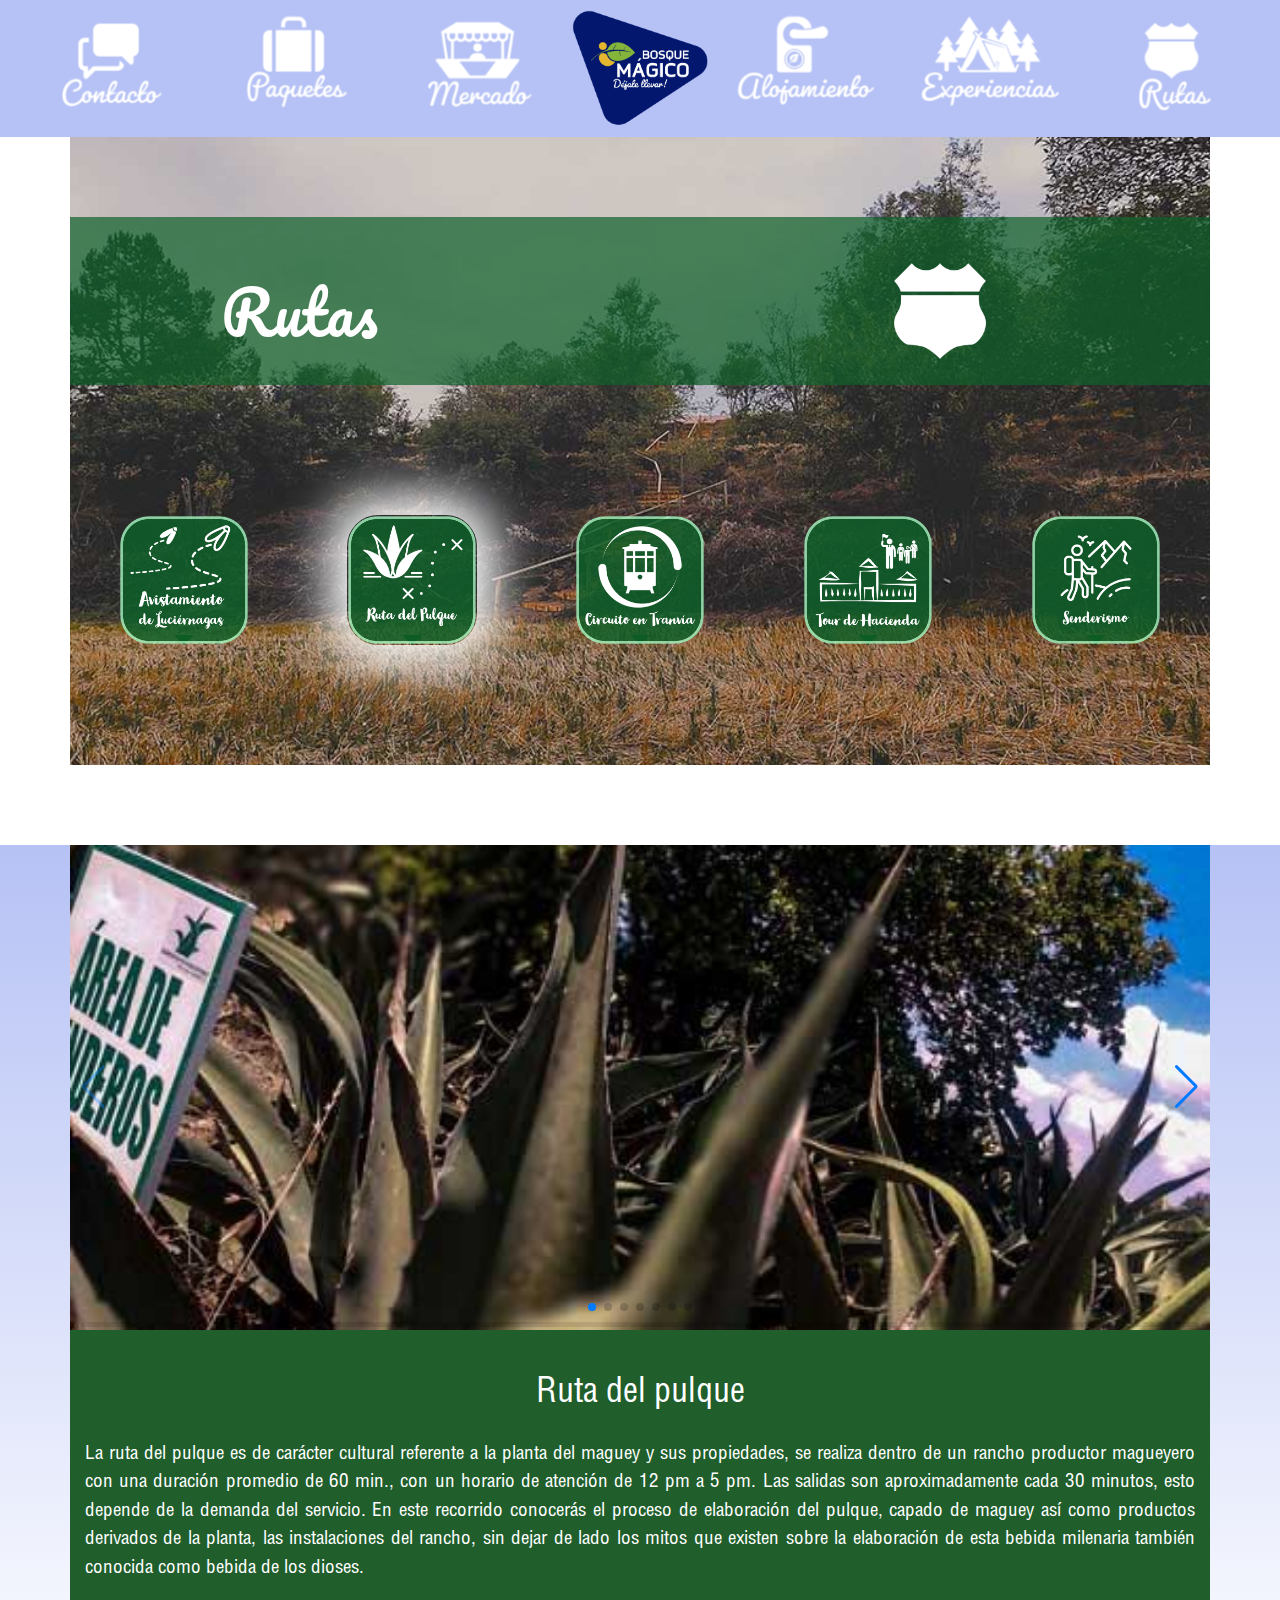
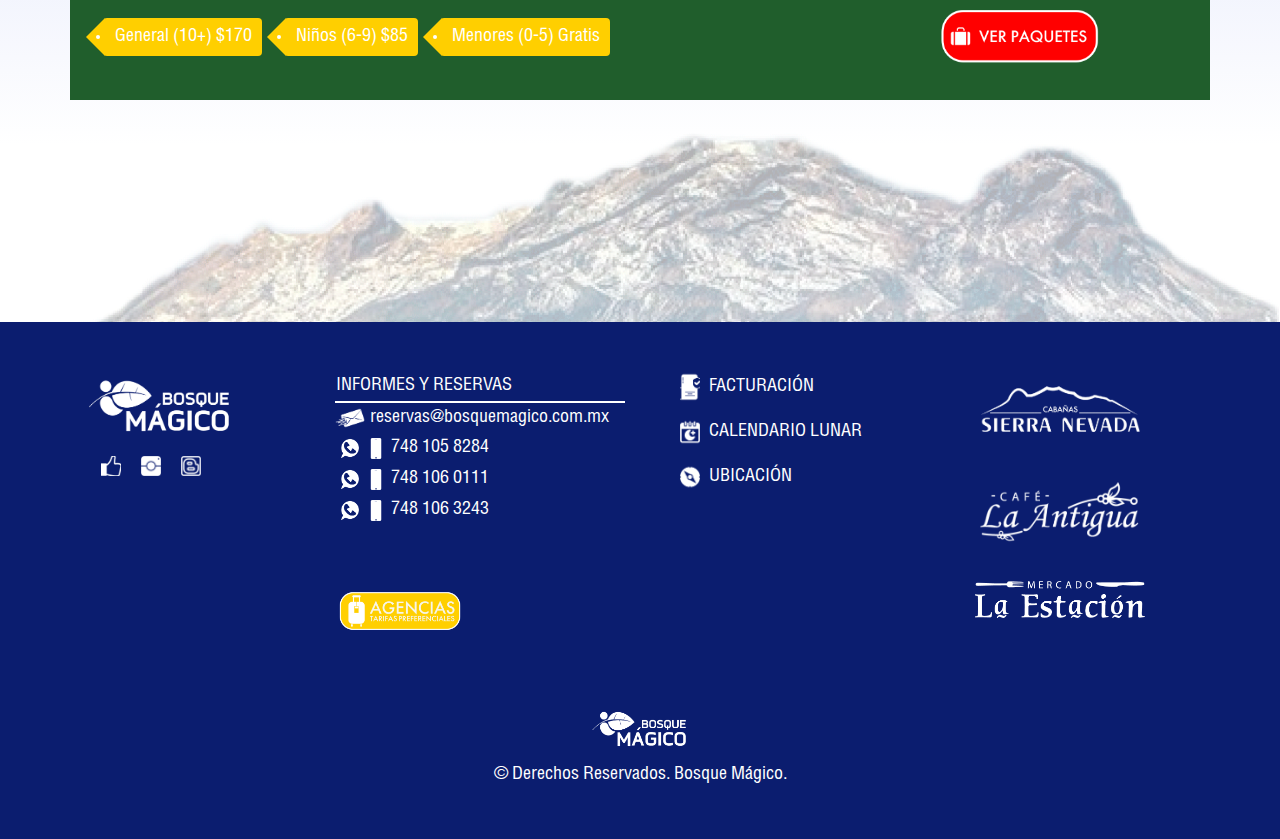
<file: rutas/ruta-del-pulque.html>
<!DOCTYPE html>
<html lang="es">

<head>
  <meta charset="UTF-8">
  <meta name="viewport" content="width=device-width, initial-scale=1, shrink-to-fit=no">
  <meta http-equiv="X-UA-Compatible" content="ie=edge">

  <meta name="keywords" content="santuario,luciernagas,tlaxcala,2022,luciérnagas,bosque,luciernaga,original,santuario de las luciernagas,luciernagas tlaxcala,santuario de las luciérnagas,
  santuario de las luciernagas tlaxcala 2022,santuario de luciernagas,bosque de las luciernagas,luciérnagas en tlaxcala,el bosque de las luciernagas,original santuario de las luciérnagas,
  las luciernagas, bosque magico, bosque mágico">
  <meta name="description" content="Santuario de las luciérnagas, Ruta del pulque">
  <meta name="author" content="Santuario de las luciérnagas | Bosque mágico">

  <script src="https:/code.jquery.com/jquery-3.5.1.js" integrity="sha256-QWo7LDvxbWT2tbbQ97B53yJnYU3WhH/C8ycbRAkjPDc="
    crossorigin="anonymous"></script>
  <script src="../js_v3/loadingoverlay.min.js"></script>
  <script>
    var tmrReady = setInterval(isPageFullyLoaded, 1000);
    var interactive = false;

    function isPageFullyLoaded() {
      if (document.readyState == "interactive" && !interactive) {
        $.LoadingOverlay("show");
        interactive = true;
      }

      if (document.readyState == "complete") {
        $.LoadingOverlay("hide");
        clearInterval(tmrReady);
      }
    }
  </script>

  <!--NEW SLIDER-->
  <link rel="stylesheet" type="text/css" href="../css_v4/swiper-bundle.min.css" />
  <link rel="stylesheet" type="text/css" href="../css_v4/bootstrap.min.css" />
  <link rel="stylesheet" type="text/css" href="../css_v4/customV2_20.css" />
  <link rel="stylesheet" type="text/css" href="../menu_assets_v3/css/menu_overlay.css" />
  <!--link rel="stylesheet" type="text/css" href="./css_v4/hover-min.css" /-->

  <title>Bosque Mágico | Ruta del pulque</title>
  <link rel="icon" href="../img_v3/icons/perfil.jpg">


  <!-- Global site tag (gtag.js) - Google Analytics -->
  <script async src="https:/www.googletagmanager.com/gtag/js?id=G-ZQSTBXGXN2"></script>
  <script>
    window.dataLayer = window.dataLayer || [];
    function gtag() { dataLayer.push(arguments); }
    gtag('js', new Date());

    gtag('config', 'G-ZQSTBXGXN2');
  </script>

</head>

<body>

  <!-- Messenger plugin del chat Code -->
  <div id="fb-root"></div>

  <!-- Your plugin del chat code -->
  <div id="fb-customer-chat" class="fb-customerchat">
  </div>

  <script>
    var chatbox = document.getElementById('fb-customer-chat');
    chatbox.setAttribute("page_id", "367692773567276");
    chatbox.setAttribute("attribution", "biz_inbox");

    window.fbAsyncInit = function () {
      FB.init({
        xfbml: true,
        version: 'v12.0'
      });
    };

    (function (d, s, id) {
      var js, fjs = d.getElementsByTagName(s)[0];
      if (d.getElementById(id)) return;
      js = d.createElement(s); js.id = id;
      js.src = 'https:/connect.facebook.net/es_LA/sdk/xfbml.customerchat.js';
      fjs.parentNode.insertBefore(js, fjs);
    }(document, 'script', 'facebook-jssdk'));
  </script>


  <!-- NAV BAR-->
  <a href="../index.html" class="logo logoMobile" style="display: none;">
    <img src="../img_v3/header/bosque_magico_V3.png" alt="Santuario de las luciernagas, bosque magico"
      style="width: 120px;">
  </a>

  <nav class="navbar navbar-expand-lg navbar-dark">
    <button onclick="openNav()" class="navbar-toggler" type="button" data-toggle="collapse" aria-controls="navbarText"
      aria-expanded="false" aria-label="Toggle navigation">
      <span class="navbar-toggler-icon"></span>
    </button>

    <!--a class="navbar-brand mx-auto" href="/" style="padding-right: 60px;">
   <img src="../img_v3/header/bosque-magicoV2.png" style="width: 120px;">
  </a-->

    <div class="collapse navbar-collapse" id="navbarSupportedContent">
      <ul class="navbar-nav nav-fill w-100">
        <li class="nav-item active d-none d-lg-block center">
          <a class="nav-link hvr-float-shadow" onClick="goToSection('#CONTACTO');">
            <img class="headerOpcionMenuImg" src="../img_v3/header/contacto.png" alt="Contacto">
          </a>
        </li>


        <li class="nav-item active d-none d-lg-block center">
          <a class="nav-link hvr-float-shadow" href="../index.html#PAQUETES">
            <img class="headerOpcionMenuImg" src="../img_v3/header/paquetes.png" alt="Paquetes">
          </a>
        </li>


        <li class="nav-item active d-none d-lg-block center">
          <a class="nav-link hvr-float-shadow" href="../index.html#MERCADO">
            <img class="headerOpcionMenuImg" src="../img_v3/header/mercado.png" alt="Mercado">
          </a>
        </li>


        <li class="nav-item active center">
          <a href="../index.html">
            <img src="../img_v3/header/bosque_magico_V3.png" style="width: 140px;" alt="Bosque Mágico">
          </a>
        </li>


        <li class="nav-item active d-none d-lg-block center">
          <a class="nav-link hvr-float-shadow" href="../index.html#ALOJAMIENTOS">
            <img class="headerOpcionMenuImg" src="../img_v3/header/alojamiento.png" alt="Alojamientos">
          </a>
        </li>

        <li class="nav-item active d-none d-lg-block center">
          <a class="nav-link hvr-float-shadow" href="../index.html#EXPERIENCIAS">
            <img class="headerOpcionMenuImg" src="../img_v3/header/experiencias.png" alt="Experiencias">
          </a>
        </li>

        <li class="nav-item active d-none d-lg-block center">
          <a class="nav-link hvr-float-shadow" href="../index.html#RUTAS">
            <img class="headerOpcionMenuImg" src="../img_v3/header/rutas.png" alr="Rutas">
          </a>
        </li>
      </ul>
    </div>
  </nav>

  <div id="myNav" class="overlay">
    <a href="javascript:void(0)" id="CLOSE" class="closebtn" onclick="closeNav()">&times;</a>
    <div class="overlay-content">
      <div class="overlay-content-logo">
        <a href="../index.html">
          <img src="../img_v3/header/bosque_magico_V3.png" alt="Santuario de las luciernagas, bosque magico"
            style="width: 90px;">
        </a>
      </div>
      <table style="margin: 0 auto;">
        <tr class="navOption">
          <td>
            <a href="../index.html#RUTAS">
              <img src="../img_v3/recorridos/icon.png" width="40" alt="Rutas">
            </a>
          </td>
          <td align="left">
            <a href="../index.html#RUTAS">Rutas</a>
          </td>
        </tr>

        <tr class="navOption">
          <td class="padT20">
            <a href="../index.html#EXPERIENCIAS">
              <img src="../img_v3/experiencias/icon.png" width="40" alt="Experiencias">
            </a>
          </td>
          <td align="left" class="padT20">
            <a href="../index.html#EXPERIENCIAS">Experiencias</a>
          </td>
        </tr>

        <tr class="navOption">
          <td class="padT20">
            <a href="../index.html#ALOJAMIENTOS">
              <img src="../img_v3/alojamientos/icon.png" width="35" alt="Alojamiento">
            </a>
          </td>
          <td align="left" class="padT20">
            <a href="../index.html#ALOJAMIENTOS">Alojamiento</a>
          </td>
        </tr>

        <tr class="navOption">
          <td class="padT20">
            <a href="../index.html#MERCADO">
              <img src="../img_v3/mercado_estacion/icon.png" width="35" alt="Mercado">
            </a>
          </td>
          <td align="left" class="padT20">
            <a href="../index.html#MERCADO">Mercado</a>
          </td>
        </tr>

        <tr class="navOption">
          <td class="padT20">
            <a href="../index.html#PAQUETES">
              <img src="../img_v3/paquetes/icon.png" width="35" alt="Paquetes">
            </a>
          </td>
          <td align="left" class="padT20">
            <a href="../index.html#PAQUETES">Paquetes</a>
          </td>
        </tr>

        <tr class="navOption">
          <td class="padT20">
            <a onClick="goToSection('#CONTACTO');">
              <img src="../img_v3/icons_menu/contacto.png" width="35" alt="Contacro">
            </a>
          </td>
          <td align="left" class="padT20">
            <a onClick="goToSection('#CONTACTO');">Contacto</a>
          </td>
        </tr>
      </table>

    </div>
  </div>


  <!--RUTAS-->
  <div class="container recorridosSection section" id="RECORRIDOS">
    <div class="row recorridosBanner" data-aos="fade-right">
      <div class="col-12 col-sm-6 order-sm-2 centerOnMobile padT20 padB20 padL0"
        style="padding: 40px 0px 20px 30px; text-align: center;">
        <img src="../img_v3/recorridos/icon.png" alt="Recorridos" class="logoSection" style="width: 110px;">
      </div>
      <div class="col-12 col-sm-6 align-self-end order-sm-1 centerOnMobile padB20 padL0 padR0"
        style="padding-bottom: 3%; padding-left: 150px; text-align: left;">
        <table class="centerTableOnMobile">
          <tr>
            <td>
              <h2 class="subtitulo">Rutas</h2>
            </td>
          </tr>
        </table>
      </div>
    </div>

    <div class="row" style="padding: 130px 0px 120px 0px;" data-aos="fade-up" id="OPTIONS"
      data-aos-anchor-placement="top">
      <div class="col-lg col-6 center padB20">
        <a href="../rutas/avistamiento-de-luciernagas.html" class="hvr-bubble-float-bottom"
          id="BTN_AVISTAMIENTO_DE_LUCIERNAGAS">
          <img src="../img_v3/recorridos/avistamiento_de_luciernagas.png" alt="Avistamiento de luciernagas"
            style="width: 130px;" class="optionsSection">
        </a>
      </div>

      <div class="col-lg col-6 center padB20">
        <a href="../rutas/ruta-del-pulque.html" class="hvr-bubble-float-bottom" id="BTN_RUTA_DEL_PULQUE">
          <img src="../img_v3/recorridos/ruta_del_pulque.png" alt="Ruta del pulque" style="width: 130px;"
            class="optionsSection">
        </a>
      </div>

      <div class="col-lg col-6 center padB20">
        <a href="../rutas/circuito-en-tranvia.html" class="hvr-bubble-float-bottom" id="BTN_CIRCUITO_EN_TRANVIA">
          <img src="../img_v3/recorridos/circuito_en_tranvia.png" alt="Circuito en tranvia" style="width: 130px;"
            class="optionsSection">
        </a>
      </div>

      <div class="col-lg col-6 center padB20">
        <a href="../rutas/tour-de-hacienda.html" class="hvr-bubble-float-bottom" id="BTN_TOUR_DE_HACIENDA">
          <img src="../img_v3/recorridos/tour_de_hacienda.png" alt="Tour de hacienda" style="width: 130px;"
            class="optionsSection">
        </a>
      </div>

      <div class="col-lg col-6 center">
        <a href="../rutas/senderismo.html" class="hvr-bubble-float-bottom" id="BTN_SENDERISMO">
          <img src="../img_v3/recorridos/senderismo.png" alt="Tour de hacienda" style="width: 130px;"
            class="optionsSection">
        </a>
      </div>
    </div>
  </div>
  <!--END OF RUTAS-->

  <!-- Slider main container -->
  <div class="container" id="SLIDER">
    <div class="row">
      <div class="swiper">
        <!-- Additional required wrapper -->
        <div class="swiper-wrapper">
          <!-- Slides -->
        </div>
        <!-- If we need pagination -->
        <div class="swiper-pagination"></div>

        <!-- If we need scrollbar -->
        <div class="swiper-scrollbar"></div>
      </div>
    </div>
  </div>


  <!-- RUTA DEL PULQUE -->
  <div id="RUTA_DEL_PULQUE">
    <div class="container recorridos">
      <div class="row">
        <div class="col-12 center title">
          Ruta del pulque
        </div>
        <div class="col-12 descriptionText" style="text-align: justify;">
          La ruta del pulque es de carácter cultural referente a la planta del maguey y sus propiedades, se realiza
          dentro de un rancho productor magueyero con una duración promedio de 60 min., con un horario de atención de 12
          pm a 5 pm. Las salidas son aproximadamente cada 30 minutos, esto depende de la demanda del servicio. En este
          recorrido conocerás el proceso de elaboración del pulque, capado de maguey así como productos derivados de la
          planta, las instalaciones del rancho, sin dejar de lado los mitos que existen sobre la elaboración de esta
          bebida milenaria también conocida como bebida de los dioses.
          </br>
        </div>

        <div class="col-md-8 col-sm-12 descriptionText">
          <div style="font-size: 16px; font-size: 16px; padding-top: 35px;">
            <p class="card-price">
              General (10+) $170
            </p>
            <p class="card-price">
              Niños (6-9) $85
            </p>
            <p class="card-price">
              Menores (0-5) Gratis
            </p>
          </div>
        </div>
        <div class="col-md-4 col-sm-12 centerOnMobile" style="padding: 20px 0 30px 0; text-align: center;">
          <a href="../paquetes_rutas.html?option=MAGUEYES_PULQUE#OPTIONS"><img width="170"
              src="../img_v3/paquetes/ver_paquetes.png" alt="Paquetes"></a>
        </div>
      </div>

    </div>
  </div>
  <!-- END OF MAGUEYES-->


  <!--VOLCANES-->
  <div>
    <img src="../img_v3/Footer/bosque-magico-volcanes_v2.png" alt="Volcanes" style="width: 100%; opacity: 0.30;">
  </div>
  <!--END OF VOLCANES-->

  <!--FOOTER -->
  <div class="container-fluid footer" id="CONTACTO">
    <div class="row">
      <div class="col-12 col-sm-6 col-lg-3">
        <div style="width: 100%; text-align: center;">
          <img src="../img_v3/Footer/logo_bosque_magico.png" alt="Bosque Mágico" width="150">
        </div>
        <div class="center" style="padding-top: 15px;">
          <table align="center">
            <tr>
              <td width="40">
                <a href="https:/www.facebook.com/luciernagasbosquemagico/" target="_blank" class="facebookParent">
                  <table border="0">
                    <tr>
                      <td style="width: 20px; height: 20px;" class="facebookIcon">
                      </td>
                    </tr>
                  </table>
                </a>
              </td>

              <td width="40">
                <a href="https:/www.instagram.com/luciernagasbosquemagico?r=nametag" target="_blank"
                  class="instagramParent">
                  <table border="0">
                    <tr>
                      <td style="width: 20px; height: 20px;" class="instagramIcon">
                      </td>
                    </tr>
                  </table>
                </a>
              </td>

              <td width="40">
                <a href="https:/luciernagasbosquemagico.blogspot.com/" target="_blank" class="bloggerParent">
                  <table border="0">
                    <tr>
                      <td style="width: 20px; height: 20px;" class="bloggerIcon">
                      </td>
                    </tr>
                  </table>
                </a>
              </td>
            </tr>
          </table>
        </div>
      </div>

      <div class="col-12 col-sm-6 col-lg-3 padT20">
        <div style="width: 100%;">
          <table width="100%">
            <tr>
              <td class="footerDivider">
                INFORMES Y RESERVAS
              </td>
            </tr>
          </table>
        </div>
        <div>
          <a href="mailto:reservas@bosquemagico.com.mx" target="_blank" class="footerLink emailParent">
            <table border="0">
              <tr>
                <td style="width: 30px; height: 30px;" class="emailIcon">
                </td>
                <td>
                  &nbsp;reservas@bosquemagico.com.mx
                </td>
              </tr>
            </table>
          </a>
        </div>
        <div>
          <table>
            <tr>
              <td style="width: 30px; height: 20px;" class="whatsIcon">
                <a href="https:/wa.me/+527481058284?text=¶ Bienvenid@ a Bosque Mágico del Santuario de las Luciérnagas de Tlaxcala %0A%0ADeseo más información sobre sus servicios. ¡Gracias!"
                  class="footerLink parentPhone">
                  &nbsp;&nbsp;&nbsp;&nbsp;
                </a>
              </td>
              <td>
                <a href="tel:+52-748-105-8284" class="footerLink parentPhone">
                  <table border="0">
                    <tr>
                      <td style="width: 20px; height: 20px;" class="phoneIcon">
                      </td>
                      <td>
                        &nbsp;748 105 8284
                      </td>
                    </tr>
                  </table>
                </a>
              </td>
            </tr>
          </table>
        </div>
        <div>
          <table>
            <tr>
              <td style="width: 30px; height: 20px;" class="whatsIcon">
                <a href="https:/wa.me/+527481060111?text=¶ Bienvenid@ a Bosque Mágico del Santuario de las Luciérnagas de Tlaxcala %0A%0ADeseo más información sobre sus servicios. ¡Gracias!"
                  class="footerLink parentPhone">
                  &nbsp;&nbsp;&nbsp;&nbsp;
                </a>
              </td>
              <td>
                <a href="tel:+52-748-106-0111" class="footerLink parentPhone">
                  <table border="0">
                    <tr>
                      <td style="width: 20px; height: 20px;" class="phoneIcon">
                      </td>
                      <td>
                        &nbsp;748 106 0111
                      </td>
                    </tr>
                  </table>
                </a>
              </td>
            </tr>
          </table>
        </div>
        <div>
          <table>
            <tr>
              <td style="width: 30px; height: 20px;" class="whatsIcon">
                <a href="https:/wa.me/+527481063243?text=¶ Bienvenid@ a Bosque Mágico del Santuario de las Luciérnagas de Tlaxcala %0A%0ADeseo más información sobre sus servicios. ¡Gracias!"
                  class="footerLink parentPhone">
                  &nbsp;&nbsp;&nbsp;&nbsp;
                </a>
              </td>
              <td>
                <a href="tel:+52-748-106-3243" class="footerLink parentPhone">
                  <table border="0">
                    <tr>
                      <td style="width: 20px; height: 20px;" class="phoneIcon">
                      </td>
                      <td>
                        &nbsp;748 106 3243
                      </td>
                    </tr>
                  </table>
                </a>
              </td>
            </tr>
          </table>
        </div>
        <div style="padding-top: 20px;">
          <a id="agenciasLink" href="#" data-toggle="modal" data-target="#agenciasModal"
            onclick="clearModalAgencias();">
            <img id="agenciasButton" style="width: 130px;" src="../img_v3/Footer/agencias_luciernagas_bosque_magico.png"
              alt="Agencias">
          </a>
        </div>
      </div>


      <div class="col-12 col-sm-6 col-lg-3 padT20 padL20" style="padding-left: 40px;">
        <div style="padding-bottom: 15px;">
          <a href="#" data-toggle="modal" data-target="#facturaModal" onclick="clearModalFacturacion();"
            class="footerLink facturacionParent">
            <table border="0">
              <tr>
                <td style="width: 20px; height: 30px;" class="facturacionIcon">
                </td>
                <td>
                  &nbsp;&nbsp;FACTURACIÓN
                </td>
              </tr>
            </table>
          </a>
        </div>
        <div style="padding-bottom: 15px;">
          <a href="https:/www.calendario-365.es/luna/lunar-fases.html" target="_blank"
            class="footerLink calendarioParent">
            <table border="0">
              <tr>
                <td style="width: 20px; height: 30px;" class="calendarioIcon">
                </td>
                <td>
                  &nbsp;&nbsp;CALENDARIO LUNAR
                </td>
              </tr>
            </table>
          </a>
        </div>
        <div style="padding-bottom: 15px;">
          <a href="https:/www.google.com/maps/place/data=!4m2!3m1!1s0x85d1d35efc2ddb45:0xf5b139dcffbbbe83?source=g.page.m.av"
            target="_blank" class="footerLink llegarParent">
            <table border="0">
              <tr>
                <td style="width: 20px; height: 30px;" class="llegarIcon">
                </td>
                <td>
                  &nbsp;&nbsp;UBICACIÓN
                </td>
              </tr>
            </table>
          </a>
        </div>
      </div>


      <div class="col-12 col-sm-6 col-lg-3 padT20">
        <div class="row">
          <div style="padding-bottom: 30px;" class="col-6 col-sm-6 col-lg-12 centerOnMobile">
            <img id="sierraNevada" class="w100pct" src="../img_v3/Footer/logo_sierra_nevada.png" alt="Sierra Nevada"
              width="170">
          </div>

          <div style="padding-bottom: 30px;" class="col-6 col-sm-6 col-lg-12 centerOnMobile">
            <img id="laAntigua" class="w100pct" src="../img_v3/Footer/logo_la_antigua.png" alt="Sierra Nevada"
              width="170">
          </div>

          <div style="padding-bottom: 30px;" class="col-12 col-sm-12 col-lg-3 centerOnMobile">
            <img src="../img_v3/mercado_estacion/bosque-magico-fondo-mercado-la-estacion.png" alt="Sierra Nevada"
              width="170">
          </div>
        </div>
      </div>
    </div>
  </div>
  <div class="container-fluid footer2 padT20 center">
    <div style="padding-bottom: 10px;">
      <img src="../img_v3/Footer/logo_bosque_magico.png" alt="Bosque mágico" width="100">
    </div>
    <div class="derechos">
      &copy; Derechos Reservados. Bosque Mágico.
    </div>
  </div>
  <!--END OF FOOTER -->


  <!-- MODAL AGENCIAS -->
  <div class="modal fade" id="agenciasModal" tabindex="-1" role="dialog" aria-labelledby="exampleModalLabel"
    aria-hidden="true">

    <div class="modal-dialog modal-lg" role="document" id="agenciasModalContent">
      <div class="modal-content modal-content-agencias">
        <div class="modal-header">
          <div class="modalTittle">
            <img src="../img_v3/header/bosque_magico_V3.png" id="factModalLogo" width="150">
            <br><br>
            <h5 class="modal-title" id="exampleModalLabel">
              AGENCIAS
            </h5>
            <h5>
              Ingrese la siguiente información, pronto te contactaremos!
            </h5>
          </div>
          <button type="button" class="close" data-dismiss="modal" aria-label="Close">
            <span aria-hidden="true">&times;</span>
          </button>
        </div>
        <div class="modal-body">
          <!--div class="alert alert-secondary" role="alert">
             This is a secondary alert—check it out!
           </div-->
          <div class="form-group row">
            <div class="col-sm-1"></div>
            <label for="nombreAgencia" class="col-sm-3 col-form-label">*Nombre de contacto o empresa:</label>
            <div class="col-sm-7">
              <input class="form-control" id="nombreAgencia">
            </div>
            <div class="col-sm-1"></div>
          </div>
          <div class="form-group row">
            <div class="col-sm-1"></div>
            <label for="fechaAgencias" class="col-sm-3 col-form-label">*Fecha de viaje:</label>
            <div class="col-sm-7">
              <input type="date" class="form-control" id="fechaAgencias">
            </div>
            <div class="col-sm-1"></div>
          </div>
          <div class="form-group row">
            <div class="col-sm-1"></div>
            <label for="noVisitantes" class="col-sm-3 col-form-label">*Número de visitantes:</label>
            <div class="col-sm-7">
              <input type="text" class="form-control" id="noVisitantes" min="1">
            </div>
            <div class="col-sm-1"></div>
          </div>
          <div class="form-group row">
            <div class="col-sm-1"></div>
            <label for="telefonoAgencias" class="col-sm-3 col-form-label">*Teléfono:</label>
            <div class="col-sm-7">
              <input type="tel" class="form-control" id="telefonoAgencias">
            </div>
            <div class="col-sm-1"></div>
          </div>
          <div class="form-group row">
            <div class="col-sm-1"></div>
            <label for="correoAgencias" class="col-sm-3 col-form-label">*Correo:</label>
            <div class="col-sm-7">
              <input type="email" class="form-control" id="correoAgencias">
            </div>
            <div class="col-sm-1"></div>
          </div>

          <div class="form-group row">
            <div class="col-sm-12" style="text-align: right;">
              <button class="btn btn-primary" onclick="sendAgenciasForm();">Solicitar información</button>
              <button data-dismiss="modal" class="btn btn-danger">Cancelar</button>
            </div>
          </div>
        </div>
      </div>
    </div>
  </div>
  <!--END OF MODAL AGENCIAS -->

  <!-- MODAL FACTURA -->
  <div class="modal fade" id="facturaModal" tabindex="-1" role="dialog" aria-labelledby="exampleModalLabel"
    aria-hidden="true">

    <div class="modal-dialog modal-lg" role="document" id="facturaModalContent">
      <div class="modal-content modal-content-facturas">
        <div class="modal-header">
          <div class="modalTittle">
            <img src="../img_v3/header/bosque_magico_V3.png" id="factModalLogo" width="150">
            <br><br>
            <h5 class="modal-title" id="exampleModalLabel">
              FACTURAS
            </h5>
            <h5>
              Ingrese los siguientes datos para facturar
            </h5>
          </div>
          <button type="button" class="close" data-dismiss="modal" aria-label="Close">
            <span aria-hidden="true">&times;</span>
          </button>
        </div>
        <div class="modal-body">
          <!--div class="alert alert-secondary" role="alert">
             This is a secondary alert—check it out!
           </div-->
          <div class="form-group row">
            <div class="col-sm-1"></div>
            <label for="noReservacion" class="col-sm-3 col-form-label">*No.
              Reservación:</label>
            <div class="col-sm-7">
              <input class="form-control" id="noReservacion">
            </div>
            <div class="col-sm-1"></div>
          </div>
          <div class="form-group row">
            <div class="col-sm-1"></div>
            <label for="fechaReservacion" class="col-sm-3 col-form-label">*Fecha de viaje:</label>
            <div class="col-sm-7">
              <input type="date" class="form-control" id="fechaReservacion">
            </div>
            <div class="col-sm-1"></div>
          </div>
          <div class="form-group row">
            <div class="col-sm-1"></div>
            <label for="cantidad" class="col-sm-3 col-form-label">*Cantidad:</label>
            <div class="col-sm-7">
              <input type="number" class="form-control" id="cantidad" min="1">
            </div>
            <div class="col-sm-1"></div>
          </div>
          <div class="form-group row">
            <div class="col-sm-1"></div>
            <label for="rfc" class="col-sm-3 col-form-label">RFC:</label>
            <div class="col-sm-7">
              <input type="text" class="form-control" id="rfc">
            </div>
            <div class="col-sm-1"></div>
          </div>

          <div class="form-group row">
            <div class="col-sm-1"></div>
            <div class="col-sm-11">
              <div class="form-check">
                <input class="form-check-input" type="checkbox" id="extranjero">
                <label class="form-check-label" for="extranjero">
                  Extranjeros
                </label>
              </div>
            </div>
          </div>

          <div class="form-group row">
            <div class="col-sm-12" style="text-align: right;">
              <button class="btn btn-primary" onclick="sendFacturasForm();">Solicitar factura</button>
              <button data-dismiss="modal" class="btn btn-danger">Cancelar</button>
            </div>
          </div>
        </div>
      </div>
    </div>

  </div>
  <!--END OF MODAL FACTURA -->

  <!--TELEFONO-->
  <a href="tel:+52-748-106-3243">
    <img src="../img_v3/icons/telefono.png" alt="Telefono" width="60" style="display: none;" class="phone">
  </a>
  <a
    href="https:/wa.me/+527481060111?text=¶ Bienvenid@ a Bosque Mágico del Santuario de las Luciérnagas de Tlaxcala %0A%0ADeseo más información sobre sus servicios. ¡Gracias!">
    <img src="../img_v3/icons/whatsapp.png" alt="Whatsapp" width="60" style="display: none;" class="whats">
  </a>


  <!-- SCROLL TOP-->
  <img id="BTN_TOP" src="../img_v3/icons/flecha_arriba_2.png" alt="Flecha" width="70">

  <!-- JS, Popper.js, and jQuery -->
  <script src="https:/cdn.jsdelivr.net/npm/popper.js@1.16.0/dist/umd/popper.min.js"
    integrity="sha384-Q6E9RHvbIyZFJoft+2mJbHaEWldlvI9IOYy5n3zV9zzTtmI3UksdQRVvoxMfooAo"
    crossorigin="anonymous"></script>
  <script src="https:/stackpath.bootstrapcdn.com/bootstrap/4.5.0/js/bootstrap.min.js"
    integrity="sha384-OgVRvuATP1z7JjHLkuOU7Xw704+h835Lr+6QL9UvYjZE3Ipu6Tp75j7Bh/kR0JKI"
    crossorigin="anonymous"></script>
  <script src="../menu_assets_v3/js/menu_overlay.js"></script>
  <script src="../js_v3/smtp.js"></script>

  <!--NEW SLIDER-->
  <script src="../js_v3/swiper-bundle.min.js"></script>

  <!--SCROLL EFECTS-->
  <link href="../css_v4/AOS.css" rel="stylesheet">
  <script src="../js_v3/AOS.js"></script>
  <script>
    AOS.init();
  </script>

  <script src="../js_v3/customV2.js"></script>
  <script src="../js_v3/recorridosV2.js"></script>
</body>

</html>
</file>
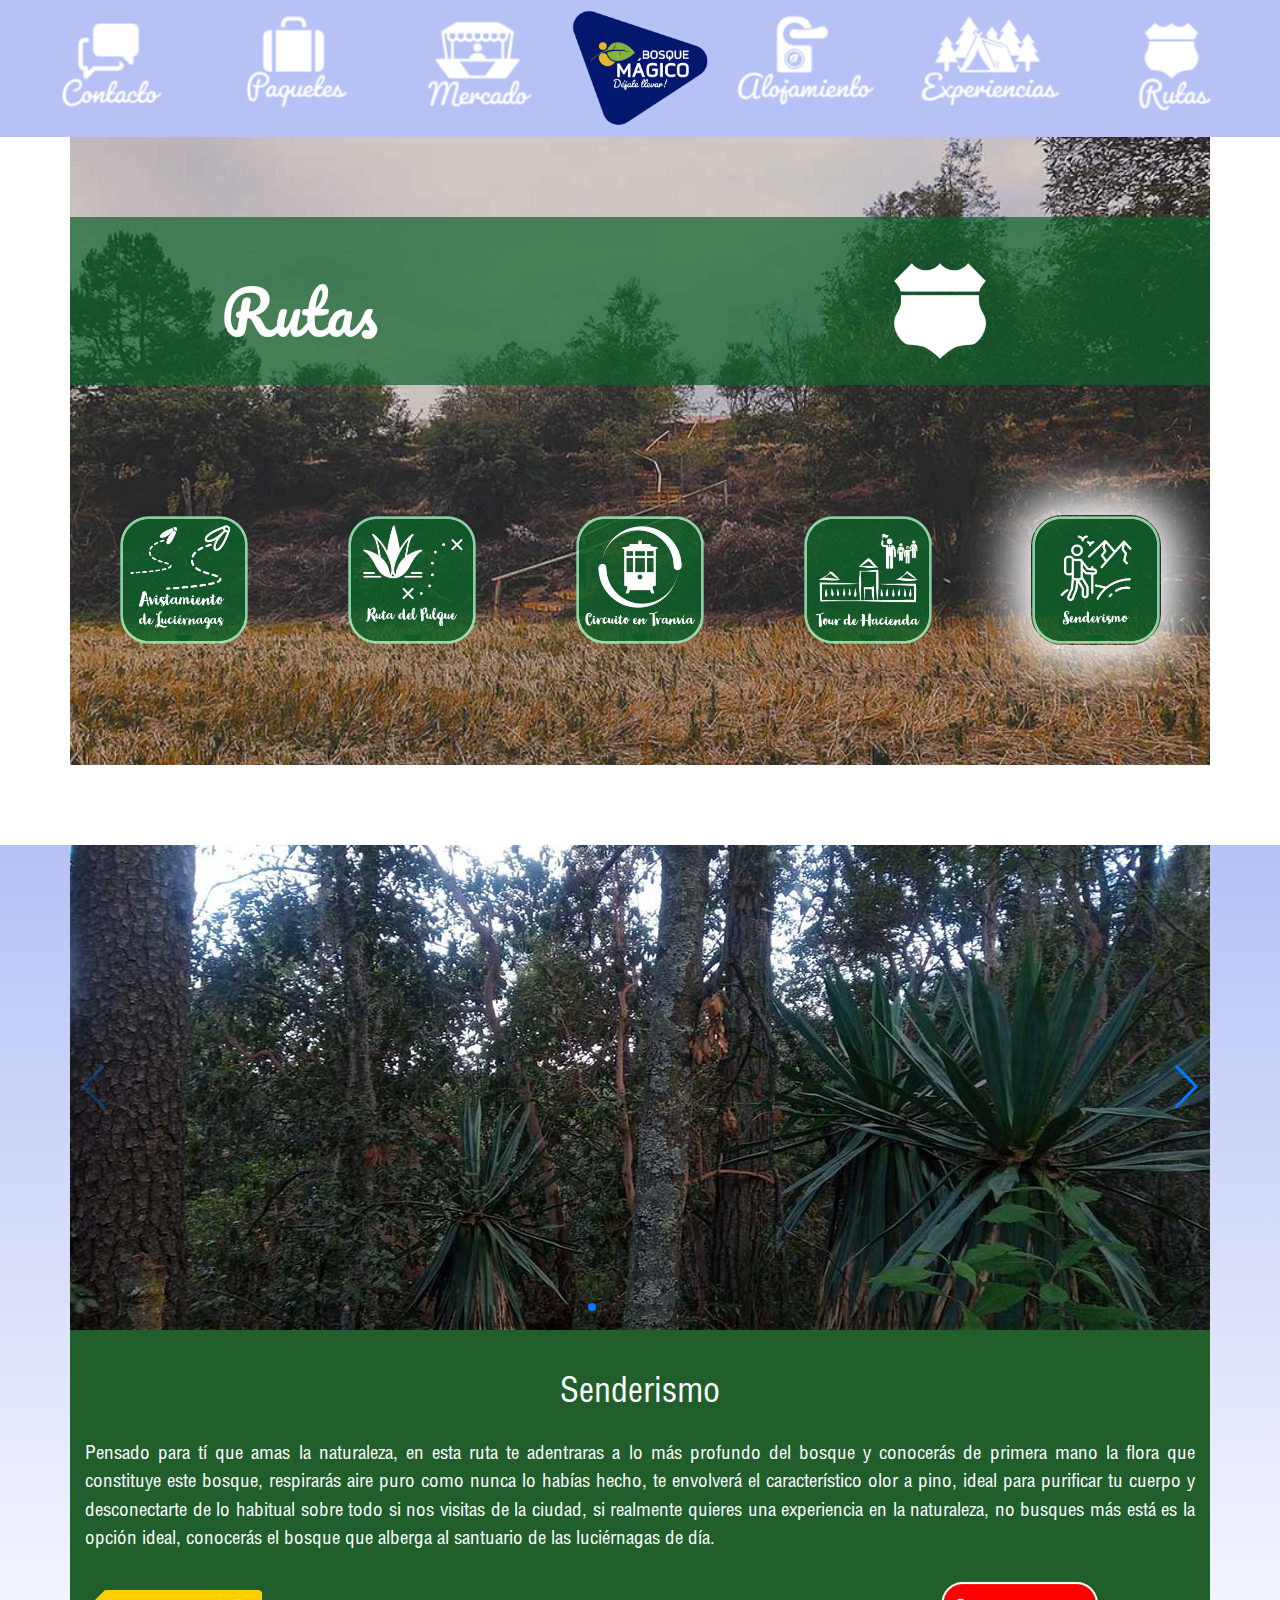
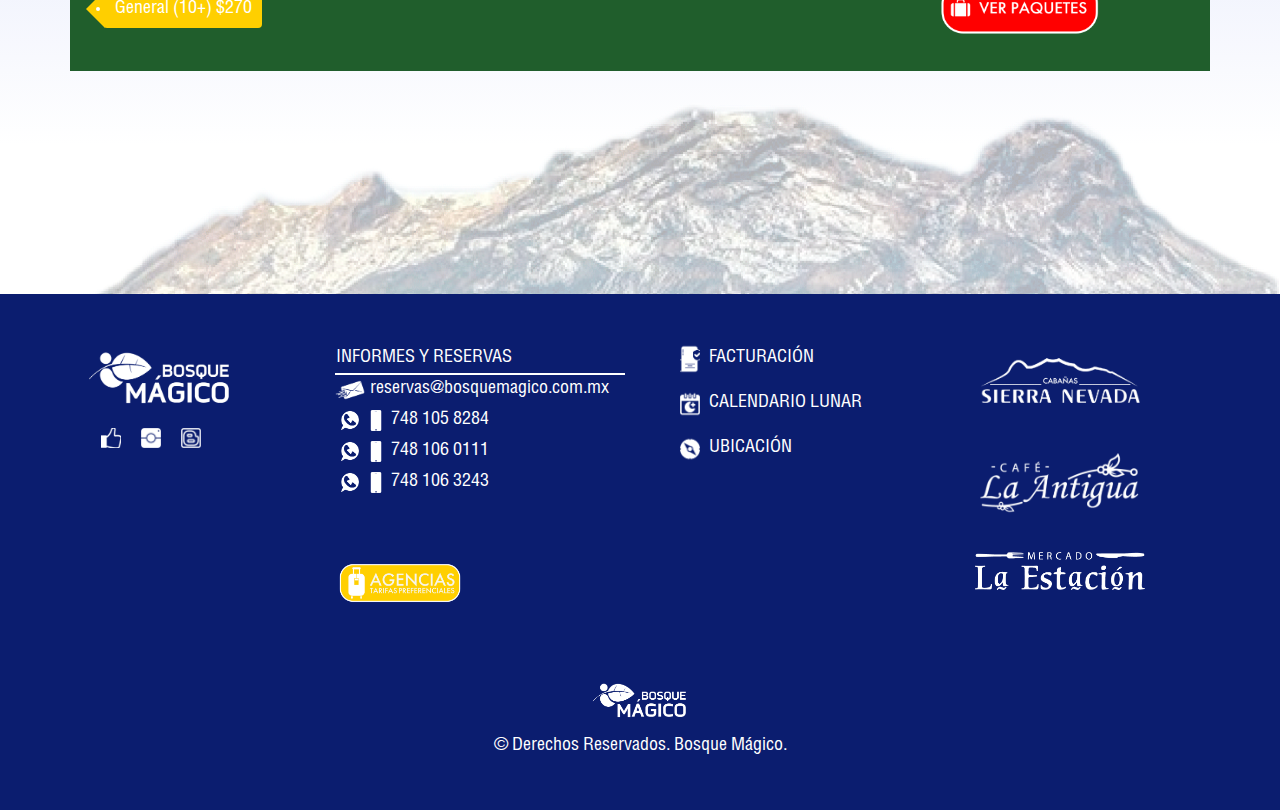
<file: rutas/senderismo.html>
<!DOCTYPE html>
<html lang="es">

<head>
  <meta charset="UTF-8">
  <meta name="viewport" content="width=device-width, initial-scale=1, shrink-to-fit=no">
  <meta http-equiv="X-UA-Compatible" content="ie=edge">

  <meta name="keywords" content="santuario,luciernagas,tlaxcala,2022,luciérnagas,bosque,luciernaga,original,santuario de las luciernagas,luciernagas tlaxcala,santuario de las luciérnagas,
  santuario de las luciernagas tlaxcala 2022,santuario de luciernagas,bosque de las luciernagas,luciérnagas en tlaxcala,el bosque de las luciernagas,original santuario de las luciérnagas,
  las luciernagas, bosque magico, bosque mágico">
  <meta name="description" content="Santuario de las luciérnagas, Senderismo">
  <meta name="author" content="Santuario de las luciérnagas | Bosque mágico">

  <script src="https:/code.jquery.com/jquery-3.5.1.js" integrity="sha256-QWo7LDvxbWT2tbbQ97B53yJnYU3WhH/C8ycbRAkjPDc="
    crossorigin="anonymous"></script>
  <script src="../js_v3/loadingoverlay.min.js"></script>
  <script>
    var tmrReady = setInterval(isPageFullyLoaded, 1000);
    var interactive = false;

    function isPageFullyLoaded() {
      if (document.readyState == "interactive" && !interactive) {
        $.LoadingOverlay("show");
        interactive = true;
      }

      if (document.readyState == "complete") {
        $.LoadingOverlay("hide");
        clearInterval(tmrReady);
      }
    }
  </script>

  <!--NEW SLIDER-->
  <link rel="stylesheet" type="text/css" href="../css_v4/swiper-bundle.min.css" />
  <link rel="stylesheet" type="text/css" href="../css_v4/bootstrap.min.css" />
  <link rel="stylesheet" type="text/css" href="../css_v4/customV2_20.css" />
  <link rel="stylesheet" type="text/css" href="../menu_assets_v3/css/menu_overlay.css" />
  <!--link rel="stylesheet" type="text/css" href="./css_v4/hover-min.css" /-->

  <title>Bosque Mágico | Senderismo</title>
  <link rel="icon" href="../img_v3/icons/perfil.jpg">


  <!-- Global site tag (gtag.js) - Google Analytics -->
  <script async src="https:/www.googletagmanager.com/gtag/js?id=G-ZQSTBXGXN2"></script>
  <script>
    window.dataLayer = window.dataLayer || [];
    function gtag() { dataLayer.push(arguments); }
    gtag('js', new Date());

    gtag('config', 'G-ZQSTBXGXN2');
  </script>

</head>

<body>

  <!-- Messenger plugin del chat Code -->
  <div id="fb-root"></div>

  <!-- Your plugin del chat code -->
  <div id="fb-customer-chat" class="fb-customerchat">
  </div>

  <script>
    var chatbox = document.getElementById('fb-customer-chat');
    chatbox.setAttribute("page_id", "367692773567276");
    chatbox.setAttribute("attribution", "biz_inbox");

    window.fbAsyncInit = function () {
      FB.init({
        xfbml: true,
        version: 'v12.0'
      });
    };

    (function (d, s, id) {
      var js, fjs = d.getElementsByTagName(s)[0];
      if (d.getElementById(id)) return;
      js = d.createElement(s); js.id = id;
      js.src = 'https:/connect.facebook.net/es_LA/sdk/xfbml.customerchat.js';
      fjs.parentNode.insertBefore(js, fjs);
    }(document, 'script', 'facebook-jssdk'));
  </script>


  <!-- NAV BAR-->
  <a href="../index.html" class="logo logoMobile" style="display: none;">
    <img src="../img_v3/header/bosque_magico_V3.png" alt="Santuario de las luciernagas, bosque magico"
      style="width: 120px;">
  </a>

  <nav class="navbar navbar-expand-lg navbar-dark">
    <button onclick="openNav()" class="navbar-toggler" type="button" data-toggle="collapse" aria-controls="navbarText"
      aria-expanded="false" aria-label="Toggle navigation">
      <span class="navbar-toggler-icon"></span>
    </button>

    <!--a class="navbar-brand mx-auto" href="/" style="padding-right: 60px;">
   <img src="../img_v3/header/bosque-magicoV2.png" style="width: 120px;">
  </a-->

    <div class="collapse navbar-collapse" id="navbarSupportedContent">
      <ul class="navbar-nav nav-fill w-100">
        <li class="nav-item active d-none d-lg-block center">
          <a class="nav-link hvr-float-shadow" onClick="goToSection('#CONTACTO');">
            <img class="headerOpcionMenuImg" src="../img_v3/header/contacto.png" alt="Contacto">
          </a>
        </li>


        <li class="nav-item active d-none d-lg-block center">
          <a class="nav-link hvr-float-shadow" href="../index.html#PAQUETES">
            <img class="headerOpcionMenuImg" src="../img_v3/header/paquetes.png" alt="Paquetes">
          </a>
        </li>


        <li class="nav-item active d-none d-lg-block center">
          <a class="nav-link hvr-float-shadow" href="../index.html#MERCADO">
            <img class="headerOpcionMenuImg" src="../img_v3/header/mercado.png" alt="Mercado">
          </a>
        </li>


        <li class="nav-item active center">
          <a href="../index.html">
            <img src="../img_v3/header/bosque_magico_V3.png" style="width: 140px;" alt="Bosque Mágico">
          </a>
        </li>


        <li class="nav-item active d-none d-lg-block center">
          <a class="nav-link hvr-float-shadow" href="../index.html#ALOJAMIENTOS">
            <img class="headerOpcionMenuImg" src="../img_v3/header/alojamiento.png" alt="Alojamientos">
          </a>
        </li>

        <li class="nav-item active d-none d-lg-block center">
          <a class="nav-link hvr-float-shadow" href="../index.html#EXPERIENCIAS">
            <img class="headerOpcionMenuImg" src="../img_v3/header/experiencias.png" alt="Experiencias">
          </a>
        </li>

        <li class="nav-item active d-none d-lg-block center">
          <a class="nav-link hvr-float-shadow" href="../index.html#RUTAS">
            <img class="headerOpcionMenuImg" src="../img_v3/header/rutas.png" alr="Rutas">
          </a>
        </li>
      </ul>
    </div>
  </nav>

  <div id="myNav" class="overlay">
    <a href="javascript:void(0)" id="CLOSE" class="closebtn" onclick="closeNav()">&times;</a>
    <div class="overlay-content">
      <div class="overlay-content-logo">
        <a href="../index.html">
          <img src="../img_v3/header/bosque_magico_V3.png" alt="Santuario de las luciernagas, bosque magico"
            style="width: 90px;">
        </a>
      </div>
      <table style="margin: 0 auto;">
        <tr class="navOption">
          <td>
            <a href="../index.html#RUTAS">
              <img src="../img_v3/recorridos/icon.png" width="40" alt="Rutas">
            </a>
          </td>
          <td align="left">
            <a href="../index.html#RUTAS">Rutas</a>
          </td>
        </tr>

        <tr class="navOption">
          <td class="padT20">
            <a href="../index.html#EXPERIENCIAS">
              <img src="../img_v3/experiencias/icon.png" width="40" alt="Experiencias">
            </a>
          </td>
          <td align="left" class="padT20">
            <a href="../index.html#EXPERIENCIAS">Experiencias</a>
          </td>
        </tr>

        <tr class="navOption">
          <td class="padT20">
            <a href="../index.html#ALOJAMIENTOS">
              <img src="../img_v3/alojamientos/icon.png" width="35" alt="Alojamiento">
            </a>
          </td>
          <td align="left" class="padT20">
            <a href="../index.html#ALOJAMIENTOS">Alojamiento</a>
          </td>
        </tr>

        <tr class="navOption">
          <td class="padT20">
            <a href="../index.html#MERCADO">
              <img src="../img_v3/mercado_estacion/icon.png" width="35" alt="Mercado">
            </a>
          </td>
          <td align="left" class="padT20">
            <a href="../index.html#MERCADO">Mercado</a>
          </td>
        </tr>

        <tr class="navOption">
          <td class="padT20">
            <a href="../index.html#PAQUETES">
              <img src="../img_v3/paquetes/icon.png" width="35" alt="Paquetes">
            </a>
          </td>
          <td align="left" class="padT20">
            <a href="../index.html#PAQUETES">Paquetes</a>
          </td>
        </tr>

        <tr class="navOption">
          <td class="padT20">
            <a onClick="goToSection('#CONTACTO');">
              <img src="../img_v3/icons_menu/contacto.png" width="35" alt="Contacro">
            </a>
          </td>
          <td align="left" class="padT20">
            <a onClick="goToSection('#CONTACTO');">Contacto</a>
          </td>
        </tr>
      </table>

    </div>
  </div>


  <!--RUTAS-->
  <div class="container recorridosSection section" id="RECORRIDOS">
    <div class="row recorridosBanner" data-aos="fade-right">
      <div class="col-12 col-sm-6 order-sm-2 centerOnMobile padT20 padB20 padL0"
        style="padding: 40px 0px 20px 30px; text-align: center;">
        <img src="../img_v3/recorridos/icon.png" alt="Recorridos" class="logoSection" style="width: 110px;">
      </div>
      <div class="col-12 col-sm-6 align-self-end order-sm-1 centerOnMobile padB20 padL0 padR0"
        style="padding-bottom: 3%; padding-left: 150px; text-align: left;">
        <table class="centerTableOnMobile">
          <tr>
            <td>
              <h2 class="subtitulo">Rutas</h2>
            </td>
          </tr>
        </table>
      </div>
    </div>

    <div class="row" style="padding: 130px 0px 120px 0px;" data-aos="fade-up" id="OPTIONS"
      data-aos-anchor-placement="top">
      <div class="col-lg col-6 center padB20">
        <a href="../rutas/avistamiento-de-luciernagas.html" class="hvr-bubble-float-bottom"
          id="BTN_AVISTAMIENTO_DE_LUCIERNAGAS">
          <img src="../img_v3/recorridos/avistamiento_de_luciernagas.png" alt="Avistamiento de luciernagas"
            style="width: 130px;" class="optionsSection">
        </a>
      </div>

      <div class="col-lg col-6 center padB20">
        <a href="../rutas/ruta-del-pulque.html" class="hvr-bubble-float-bottom" id="BTN_RUTA_DEL_PULQUE">
          <img src="../img_v3/recorridos/ruta_del_pulque.png" alt="Ruta del pulque" style="width: 130px;"
            class="optionsSection">
        </a>
      </div>

      <div class="col-lg col-6 center padB20">
        <a href="../rutas/circuito-en-tranvia.html" class="hvr-bubble-float-bottom" id="BTN_CIRCUITO_EN_TRANVIA">
          <img src="../img_v3/recorridos/circuito_en_tranvia.png" alt="Circuito en tranvia" style="width: 130px;"
            class="optionsSection">
        </a>
      </div>

      <div class="col-lg col-6 center padB20">
        <a href="../rutas/tour-de-hacienda.html" class="hvr-bubble-float-bottom" id="BTN_TOUR_DE_HACIENDA">
          <img src="../img_v3/recorridos/tour_de_hacienda.png" alt="Tour de hacienda" style="width: 130px;"
            class="optionsSection">
        </a>
      </div>

      <div class="col-lg col-6 center">
        <a href="../rutas/senderismo.html" class="hvr-bubble-float-bottom" id="BTN_SENDERISMO">
          <img src="../img_v3/recorridos/senderismo.png" alt="Tour de hacienda" style="width: 130px;"
            class="optionsSection">
        </a>
      </div>
    </div>
  </div>
  <!--END OF RUTAS-->

  <!-- Slider main container -->
  <div class="container" id="SLIDER">
    <div class="row">
      <div class="swiper">
        <!-- Additional required wrapper -->
        <div class="swiper-wrapper">
          <!-- Slides -->
        </div>
        <!-- If we need pagination -->
        <div class="swiper-pagination"></div>

        <!-- If we need scrollbar -->
        <div class="swiper-scrollbar"></div>
      </div>
    </div>
  </div>


  <!-- SENDERISMO -->
  <div id="SENDERISMO">
    <div class="container recorridos">
      <div class="row">
        <div class="col-12 center title">
          Senderismo
        </div>
        <div class="col-12 descriptionText" style="text-align: justify;">
          Pensado para tí que amas la naturaleza, en esta ruta te adentraras a lo más profundo del bosque y conocerás de
          primera mano la flora que constituye este bosque, respirarás aire puro como nunca lo habías hecho, te
          envolverá el característico olor a pino, ideal para purificar tu cuerpo y desconectarte de lo habitual sobre
          todo si nos visitas de la ciudad, si realmente quieres una experiencia en la naturaleza, no busques más está
          es la opción ideal, conocerás el bosque que alberga al santuario de las luciérnagas de día.
          </br>
        </div>

        <div class="col-md-8 col-sm-12 descriptionText">
          <div style="font-size: 16px; font-size: 16px; padding-top: 35px;">
            <p class="card-price">
              General (10+) $270
            </p>
          </div>
        </div>
        <div class="col-md-4 col-sm-12 centerOnMobile" style="padding: 20px 0 30px 0; text-align: center;">
          <a href="../paquetes_rutas.html?option=PENA_TIGRE#OPTIONS"><img width="170"
              src="../img_v3/paquetes/ver_paquetes.png" alt="Paquetes"></a>
        </div>
      </div>

    </div>
  </div>
  <!-- END OF SENDERISMO-->


  <!--VOLCANES-->
  <div>
    <img src="../img_v3/Footer/bosque-magico-volcanes_v2.png" alt="Volcanes" style="width: 100%; opacity: 0.30;">
  </div>
  <!--END OF VOLCANES-->

  <!--FOOTER -->
  <div class="container-fluid footer" id="CONTACTO">
    <div class="row">
      <div class="col-12 col-sm-6 col-lg-3">
        <div style="width: 100%; text-align: center;">
          <img src="../img_v3/Footer/logo_bosque_magico.png" alt="Bosque Mágico" width="150">
        </div>
        <div class="center" style="padding-top: 15px;">
          <table align="center">
            <tr>
              <td width="40">
                <a href="https:/www.facebook.com/luciernagasbosquemagico/" target="_blank" class="facebookParent">
                  <table border="0">
                    <tr>
                      <td style="width: 20px; height: 20px;" class="facebookIcon">
                      </td>
                    </tr>
                  </table>
                </a>
              </td>

              <td width="40">
                <a href="https:/www.instagram.com/luciernagasbosquemagico?r=nametag" target="_blank"
                  class="instagramParent">
                  <table border="0">
                    <tr>
                      <td style="width: 20px; height: 20px;" class="instagramIcon">
                      </td>
                    </tr>
                  </table>
                </a>
              </td>

              <td width="40">
                <a href="https:/luciernagasbosquemagico.blogspot.com/" target="_blank" class="bloggerParent">
                  <table border="0">
                    <tr>
                      <td style="width: 20px; height: 20px;" class="bloggerIcon">
                      </td>
                    </tr>
                  </table>
                </a>
              </td>
            </tr>
          </table>
        </div>
      </div>

      <div class="col-12 col-sm-6 col-lg-3 padT20">
        <div style="width: 100%;">
          <table width="100%">
            <tr>
              <td class="footerDivider">
                INFORMES Y RESERVAS
              </td>
            </tr>
          </table>
        </div>
        <div>
          <a href="mailto:reservas@bosquemagico.com.mx" target="_blank" class="footerLink emailParent">
            <table border="0">
              <tr>
                <td style="width: 30px; height: 30px;" class="emailIcon">
                </td>
                <td>
                  &nbsp;reservas@bosquemagico.com.mx
                </td>
              </tr>
            </table>
          </a>
        </div>
        <div>
          <table>
            <tr>
              <td style="width: 30px; height: 20px;" class="whatsIcon">
                <a href="https:/wa.me/+527481058284?text=¶ Bienvenid@ a Bosque Mágico del Santuario de las Luciérnagas de Tlaxcala %0A%0ADeseo más información sobre sus servicios. ¡Gracias!"
                  class="footerLink parentPhone">
                  &nbsp;&nbsp;&nbsp;&nbsp;
                </a>
              </td>
              <td>
                <a href="tel:+52-748-105-8284" class="footerLink parentPhone">
                  <table border="0">
                    <tr>
                      <td style="width: 20px; height: 20px;" class="phoneIcon">
                      </td>
                      <td>
                        &nbsp;748 105 8284
                      </td>
                    </tr>
                  </table>
                </a>
              </td>
            </tr>
          </table>
        </div>
        <div>
          <table>
            <tr>
              <td style="width: 30px; height: 20px;" class="whatsIcon">
                <a href="https:/wa.me/+527481060111?text=¶ Bienvenid@ a Bosque Mágico del Santuario de las Luciérnagas de Tlaxcala %0A%0ADeseo más información sobre sus servicios. ¡Gracias!"
                  class="footerLink parentPhone">
                  &nbsp;&nbsp;&nbsp;&nbsp;
                </a>
              </td>
              <td>
                <a href="tel:+52-748-106-0111" class="footerLink parentPhone">
                  <table border="0">
                    <tr>
                      <td style="width: 20px; height: 20px;" class="phoneIcon">
                      </td>
                      <td>
                        &nbsp;748 106 0111
                      </td>
                    </tr>
                  </table>
                </a>
              </td>
            </tr>
          </table>
        </div>
        <div>
          <table>
            <tr>
              <td style="width: 30px; height: 20px;" class="whatsIcon">
                <a href="https:/wa.me/+527481063243?text=¶ Bienvenid@ a Bosque Mágico del Santuario de las Luciérnagas de Tlaxcala %0A%0ADeseo más información sobre sus servicios. ¡Gracias!"
                  class="footerLink parentPhone">
                  &nbsp;&nbsp;&nbsp;&nbsp;
                </a>
              </td>
              <td>
                <a href="tel:+52-748-106-3243" class="footerLink parentPhone">
                  <table border="0">
                    <tr>
                      <td style="width: 20px; height: 20px;" class="phoneIcon">
                      </td>
                      <td>
                        &nbsp;748 106 3243
                      </td>
                    </tr>
                  </table>
                </a>
              </td>
            </tr>
          </table>
        </div>
        <div style="padding-top: 20px;">
          <a id="agenciasLink" href="#" data-toggle="modal" data-target="#agenciasModal"
            onclick="clearModalAgencias();">
            <img id="agenciasButton" style="width: 130px;" src="../img_v3/Footer/agencias_luciernagas_bosque_magico.png"
              alt="Agencias">
          </a>
        </div>
      </div>


      <div class="col-12 col-sm-6 col-lg-3 padT20 padL20" style="padding-left: 40px;">
        <div style="padding-bottom: 15px;">
          <a href="#" data-toggle="modal" data-target="#facturaModal" onclick="clearModalFacturacion();"
            class="footerLink facturacionParent">
            <table border="0">
              <tr>
                <td style="width: 20px; height: 30px;" class="facturacionIcon">
                </td>
                <td>
                  &nbsp;&nbsp;FACTURACIÓN
                </td>
              </tr>
            </table>
          </a>
        </div>
        <div style="padding-bottom: 15px;">
          <a href="https:/www.calendario-365.es/luna/lunar-fases.html" target="_blank"
            class="footerLink calendarioParent">
            <table border="0">
              <tr>
                <td style="width: 20px; height: 30px;" class="calendarioIcon">
                </td>
                <td>
                  &nbsp;&nbsp;CALENDARIO LUNAR
                </td>
              </tr>
            </table>
          </a>
        </div>
        <div style="padding-bottom: 15px;">
          <a href="https:/www.google.com/maps/place/data=!4m2!3m1!1s0x85d1d35efc2ddb45:0xf5b139dcffbbbe83?source=g.page.m.av"
            target="_blank" class="footerLink llegarParent">
            <table border="0">
              <tr>
                <td style="width: 20px; height: 30px;" class="llegarIcon">
                </td>
                <td>
                  &nbsp;&nbsp;UBICACIÓN
                </td>
              </tr>
            </table>
          </a>
        </div>
      </div>


      <div class="col-12 col-sm-6 col-lg-3 padT20">
        <div class="row">
          <div style="padding-bottom: 30px;" class="col-6 col-sm-6 col-lg-12 centerOnMobile">
            <img id="sierraNevada" class="w100pct" src="../img_v3/Footer/logo_sierra_nevada.png" alt="Sierra Nevada"
              width="170">
          </div>

          <div style="padding-bottom: 30px;" class="col-6 col-sm-6 col-lg-12 centerOnMobile">
            <img id="laAntigua" class="w100pct" src="../img_v3/Footer/logo_la_antigua.png" alt="Sierra Nevada"
              width="170">
          </div>

          <div style="padding-bottom: 30px;" class="col-12 col-sm-12 col-lg-3 centerOnMobile">
            <img src="../img_v3/mercado_estacion/bosque-magico-fondo-mercado-la-estacion.png" alt="Sierra Nevada"
              width="170">
          </div>
        </div>
      </div>
    </div>
  </div>
  <div class="container-fluid footer2 padT20 center">
    <div style="padding-bottom: 10px;">
      <img src="../img_v3/Footer/logo_bosque_magico.png" alt="Bosque mágico" width="100">
    </div>
    <div class="derechos">
      &copy; Derechos Reservados. Bosque Mágico.
    </div>
  </div>
  <!--END OF FOOTER -->


  <!-- MODAL AGENCIAS -->
  <div class="modal fade" id="agenciasModal" tabindex="-1" role="dialog" aria-labelledby="exampleModalLabel"
    aria-hidden="true">

    <div class="modal-dialog modal-lg" role="document" id="agenciasModalContent">
      <div class="modal-content modal-content-agencias">
        <div class="modal-header">
          <div class="modalTittle">
            <img src="../img_v3/header/bosque_magico_V3.png" id="factModalLogo" width="150">
            <br><br>
            <h5 class="modal-title" id="exampleModalLabel">
              AGENCIAS
            </h5>
            <h5>
              Ingrese la siguiente información, pronto te contactaremos!
            </h5>
          </div>
          <button type="button" class="close" data-dismiss="modal" aria-label="Close">
            <span aria-hidden="true">&times;</span>
          </button>
        </div>
        <div class="modal-body">
          <!--div class="alert alert-secondary" role="alert">
             This is a secondary alert—check it out!
           </div-->
          <div class="form-group row">
            <div class="col-sm-1"></div>
            <label for="nombreAgencia" class="col-sm-3 col-form-label">*Nombre de contacto o empresa:</label>
            <div class="col-sm-7">
              <input class="form-control" id="nombreAgencia">
            </div>
            <div class="col-sm-1"></div>
          </div>
          <div class="form-group row">
            <div class="col-sm-1"></div>
            <label for="fechaAgencias" class="col-sm-3 col-form-label">*Fecha de viaje:</label>
            <div class="col-sm-7">
              <input type="date" class="form-control" id="fechaAgencias">
            </div>
            <div class="col-sm-1"></div>
          </div>
          <div class="form-group row">
            <div class="col-sm-1"></div>
            <label for="noVisitantes" class="col-sm-3 col-form-label">*Número de visitantes:</label>
            <div class="col-sm-7">
              <input type="text" class="form-control" id="noVisitantes" min="1">
            </div>
            <div class="col-sm-1"></div>
          </div>
          <div class="form-group row">
            <div class="col-sm-1"></div>
            <label for="telefonoAgencias" class="col-sm-3 col-form-label">*Teléfono:</label>
            <div class="col-sm-7">
              <input type="tel" class="form-control" id="telefonoAgencias">
            </div>
            <div class="col-sm-1"></div>
          </div>
          <div class="form-group row">
            <div class="col-sm-1"></div>
            <label for="correoAgencias" class="col-sm-3 col-form-label">*Correo:</label>
            <div class="col-sm-7">
              <input type="email" class="form-control" id="correoAgencias">
            </div>
            <div class="col-sm-1"></div>
          </div>

          <div class="form-group row">
            <div class="col-sm-12" style="text-align: right;">
              <button class="btn btn-primary" onclick="sendAgenciasForm();">Solicitar información</button>
              <button data-dismiss="modal" class="btn btn-danger">Cancelar</button>
            </div>
          </div>
        </div>
      </div>
    </div>
  </div>
  <!--END OF MODAL AGENCIAS -->

  <!-- MODAL FACTURA -->
  <div class="modal fade" id="facturaModal" tabindex="-1" role="dialog" aria-labelledby="exampleModalLabel"
    aria-hidden="true">

    <div class="modal-dialog modal-lg" role="document" id="facturaModalContent">
      <div class="modal-content modal-content-facturas">
        <div class="modal-header">
          <div class="modalTittle">
            <img src="../img_v3/header/bosque_magico_V3.png" id="factModalLogo" width="150">
            <br><br>
            <h5 class="modal-title" id="exampleModalLabel">
              FACTURAS
            </h5>
            <h5>
              Ingrese los siguientes datos para facturar
            </h5>
          </div>
          <button type="button" class="close" data-dismiss="modal" aria-label="Close">
            <span aria-hidden="true">&times;</span>
          </button>
        </div>
        <div class="modal-body">
          <!--div class="alert alert-secondary" role="alert">
             This is a secondary alert—check it out!
           </div-->
          <div class="form-group row">
            <div class="col-sm-1"></div>
            <label for="noReservacion" class="col-sm-3 col-form-label">*No.
              Reservación:</label>
            <div class="col-sm-7">
              <input class="form-control" id="noReservacion">
            </div>
            <div class="col-sm-1"></div>
          </div>
          <div class="form-group row">
            <div class="col-sm-1"></div>
            <label for="fechaReservacion" class="col-sm-3 col-form-label">*Fecha de viaje:</label>
            <div class="col-sm-7">
              <input type="date" class="form-control" id="fechaReservacion">
            </div>
            <div class="col-sm-1"></div>
          </div>
          <div class="form-group row">
            <div class="col-sm-1"></div>
            <label for="cantidad" class="col-sm-3 col-form-label">*Cantidad:</label>
            <div class="col-sm-7">
              <input type="number" class="form-control" id="cantidad" min="1">
            </div>
            <div class="col-sm-1"></div>
          </div>
          <div class="form-group row">
            <div class="col-sm-1"></div>
            <label for="rfc" class="col-sm-3 col-form-label">RFC:</label>
            <div class="col-sm-7">
              <input type="text" class="form-control" id="rfc">
            </div>
            <div class="col-sm-1"></div>
          </div>

          <div class="form-group row">
            <div class="col-sm-1"></div>
            <div class="col-sm-11">
              <div class="form-check">
                <input class="form-check-input" type="checkbox" id="extranjero">
                <label class="form-check-label" for="extranjero">
                  Extranjeros
                </label>
              </div>
            </div>
          </div>

          <div class="form-group row">
            <div class="col-sm-12" style="text-align: right;">
              <button class="btn btn-primary" onclick="sendFacturasForm();">Solicitar factura</button>
              <button data-dismiss="modal" class="btn btn-danger">Cancelar</button>
            </div>
          </div>
        </div>
      </div>
    </div>

  </div>
  <!--END OF MODAL FACTURA -->

  <!--TELEFONO-->
  <a href="tel:+52-748-106-3243">
    <img src="../img_v3/icons/telefono.png" alt="Telefono" width="60" style="display: none;" class="phone">
  </a>
  <a
    href="https:/wa.me/+527481060111?text=¶ Bienvenid@ a Bosque Mágico del Santuario de las Luciérnagas de Tlaxcala %0A%0ADeseo más información sobre sus servicios. ¡Gracias!">
    <img src="../img_v3/icons/whatsapp.png" alt="Whatsapp" width="60" style="display: none;" class="whats">
  </a>


  <!-- SCROLL TOP-->
  <img id="BTN_TOP" src="../img_v3/icons/flecha_arriba_2.png" alt="Flecha" width="70">

  <!-- JS, Popper.js, and jQuery -->
  <script src="https:/cdn.jsdelivr.net/npm/popper.js@1.16.0/dist/umd/popper.min.js"
    integrity="sha384-Q6E9RHvbIyZFJoft+2mJbHaEWldlvI9IOYy5n3zV9zzTtmI3UksdQRVvoxMfooAo"
    crossorigin="anonymous"></script>
  <script src="https:/stackpath.bootstrapcdn.com/bootstrap/4.5.0/js/bootstrap.min.js"
    integrity="sha384-OgVRvuATP1z7JjHLkuOU7Xw704+h835Lr+6QL9UvYjZE3Ipu6Tp75j7Bh/kR0JKI"
    crossorigin="anonymous"></script>
  <script src="../menu_assets_v3/js/menu_overlay.js"></script>
  <script src="../js_v3/smtp.js"></script>

  <!--NEW SLIDER-->
  <script src="../js_v3/swiper-bundle.min.js"></script>

  <!--SCROLL EFECTS-->
  <link href="../css_v4/AOS.css" rel="stylesheet">
  <script src="../js_v3/AOS.js"></script>
  <script>
    AOS.init();
  </script>

  <script src="../js_v3/customV2.js"></script>
  <script src="../js_v3/recorridosV2.js"></script>
</body>

</html>
</file>
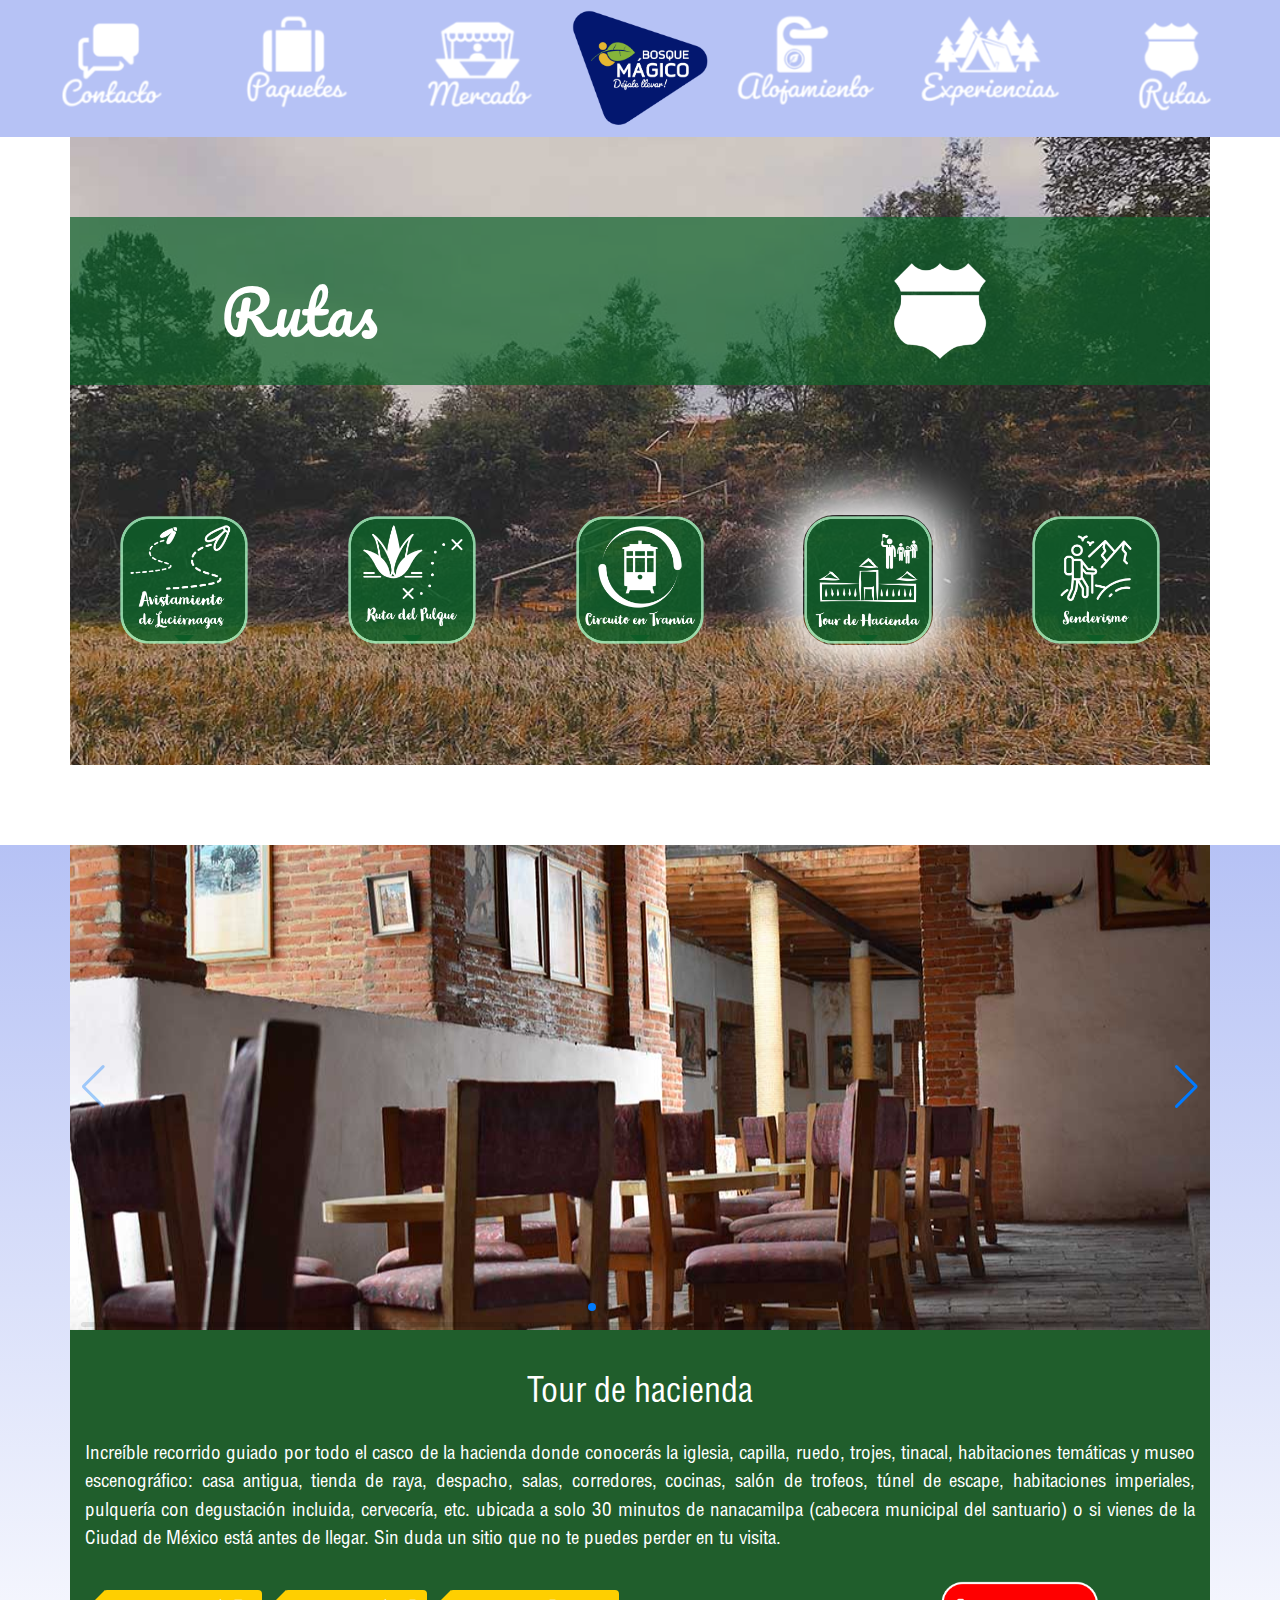
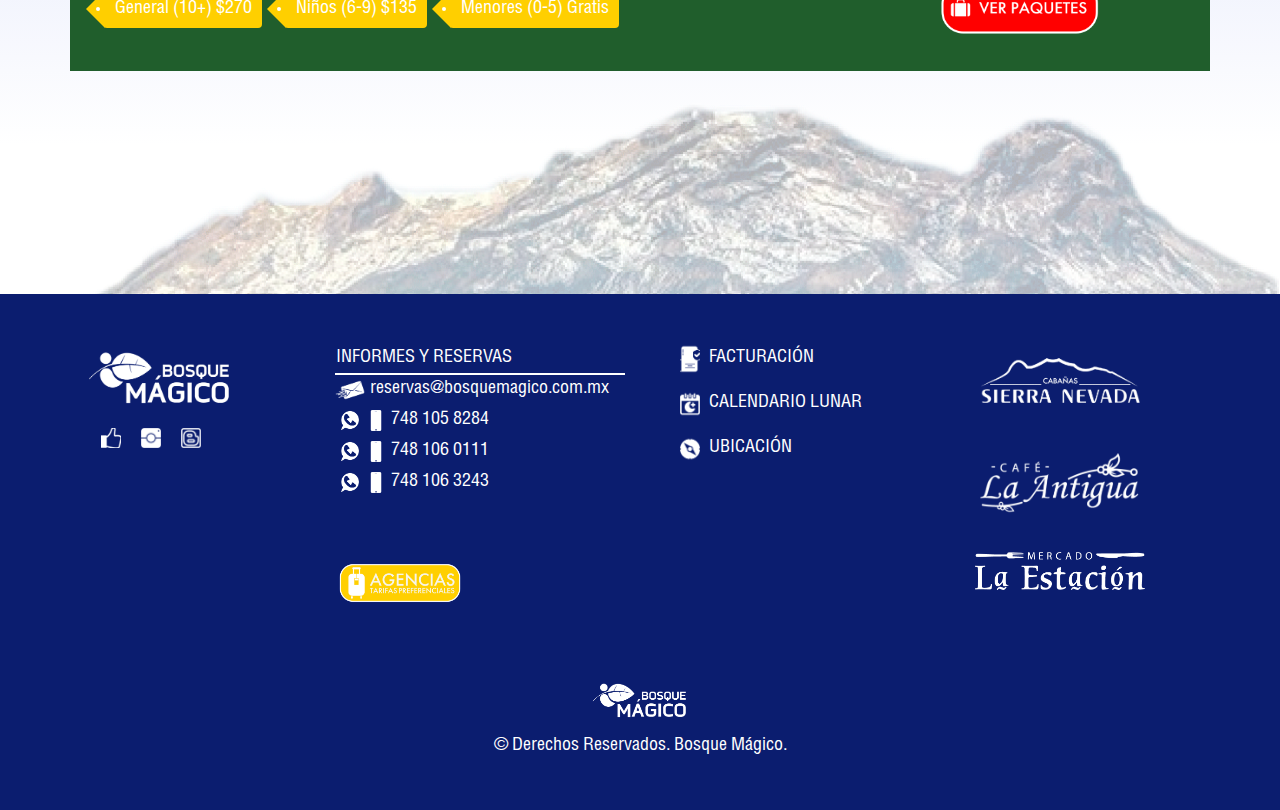
<file: rutas/tour-de-hacienda.html>
<!DOCTYPE html>
<html lang="es">

<head>
  <meta charset="UTF-8">
  <meta name="viewport" content="width=device-width, initial-scale=1, shrink-to-fit=no">
  <meta http-equiv="X-UA-Compatible" content="ie=edge">

  <meta name="keywords" content="santuario,luciernagas,tlaxcala,2022,luciérnagas,bosque,luciernaga,original,santuario de las luciernagas,luciernagas tlaxcala,santuario de las luciérnagas,
  santuario de las luciernagas tlaxcala 2022,santuario de luciernagas,bosque de las luciernagas,luciérnagas en tlaxcala,el bosque de las luciernagas,original santuario de las luciérnagas,
  las luciernagas, bosque magico, bosque mágico">
  <meta name="description" content="Santuario de las luciérnagas, Tour de hacienda">
  <meta name="author" content="Santuario de las luciérnagas | Bosque mágico">

  <script src="https:/code.jquery.com/jquery-3.5.1.js" integrity="sha256-QWo7LDvxbWT2tbbQ97B53yJnYU3WhH/C8ycbRAkjPDc="
    crossorigin="anonymous"></script>
  <script src="../js_v3/loadingoverlay.min.js"></script>
  <script>
    var tmrReady = setInterval(isPageFullyLoaded, 1000);
    var interactive = false;

    function isPageFullyLoaded() {
      if (document.readyState == "interactive" && !interactive) {
        $.LoadingOverlay("show");
        interactive = true;
      }

      if (document.readyState == "complete") {
        $.LoadingOverlay("hide");
        clearInterval(tmrReady);
      }
    }
  </script>

  <!--NEW SLIDER-->
  <link rel="stylesheet" type="text/css" href="../css_v4/swiper-bundle.min.css" />
  <link rel="stylesheet" type="text/css" href="../css_v4/bootstrap.min.css" />
  <link rel="stylesheet" type="text/css" href="../css_v4/customV2_20.css" />
  <link rel="stylesheet" type="text/css" href="../menu_assets_v3/css/menu_overlay.css" />
  <!--link rel="stylesheet" type="text/css" href="./css_v4/hover-min.css" /-->

  <title>Bosque Mágico | Tour de hacienda</title>
  <link rel="icon" href="../img_v3/icons/perfil.jpg">


  <!-- Global site tag (gtag.js) - Google Analytics -->
  <script async src="https:/www.googletagmanager.com/gtag/js?id=G-ZQSTBXGXN2"></script>
  <script>
    window.dataLayer = window.dataLayer || [];
    function gtag() { dataLayer.push(arguments); }
    gtag('js', new Date());

    gtag('config', 'G-ZQSTBXGXN2');
  </script>

</head>

<body>

  <!-- Messenger plugin del chat Code -->
  <div id="fb-root"></div>

  <!-- Your plugin del chat code -->
  <div id="fb-customer-chat" class="fb-customerchat">
  </div>

  <script>
    var chatbox = document.getElementById('fb-customer-chat');
    chatbox.setAttribute("page_id", "367692773567276");
    chatbox.setAttribute("attribution", "biz_inbox");

    window.fbAsyncInit = function () {
      FB.init({
        xfbml: true,
        version: 'v12.0'
      });
    };

    (function (d, s, id) {
      var js, fjs = d.getElementsByTagName(s)[0];
      if (d.getElementById(id)) return;
      js = d.createElement(s); js.id = id;
      js.src = 'https:/connect.facebook.net/es_LA/sdk/xfbml.customerchat.js';
      fjs.parentNode.insertBefore(js, fjs);
    }(document, 'script', 'facebook-jssdk'));
  </script>


  <!-- NAV BAR-->
  <a href="../index.html" class="logo logoMobile" style="display: none;">
    <img src="../img_v3/header/bosque_magico_V3.png" alt="Santuario de las luciernagas, bosque magico"
      style="width: 120px;">
  </a>

  <nav class="navbar navbar-expand-lg navbar-dark">
    <button onclick="openNav()" class="navbar-toggler" type="button" data-toggle="collapse" aria-controls="navbarText"
      aria-expanded="false" aria-label="Toggle navigation">
      <span class="navbar-toggler-icon"></span>
    </button>

    <!--a class="navbar-brand mx-auto" href="/" style="padding-right: 60px;">
   <img src="../img_v3/header/bosque-magicoV2.png" style="width: 120px;">
  </a-->

    <div class="collapse navbar-collapse" id="navbarSupportedContent">
      <ul class="navbar-nav nav-fill w-100">
        <li class="nav-item active d-none d-lg-block center">
          <a class="nav-link hvr-float-shadow" onClick="goToSection('#CONTACTO');">
            <img class="headerOpcionMenuImg" src="../img_v3/header/contacto.png" alt="Contacto">
          </a>
        </li>


        <li class="nav-item active d-none d-lg-block center">
          <a class="nav-link hvr-float-shadow" href="../index.html#PAQUETES">
            <img class="headerOpcionMenuImg" src="../img_v3/header/paquetes.png" alt="Paquetes">
          </a>
        </li>


        <li class="nav-item active d-none d-lg-block center">
          <a class="nav-link hvr-float-shadow" href="../index.html#MERCADO">
            <img class="headerOpcionMenuImg" src="../img_v3/header/mercado.png" alt="Mercado">
          </a>
        </li>


        <li class="nav-item active center">
          <a href="../index.html">
            <img src="../img_v3/header/bosque_magico_V3.png" style="width: 140px;" alt="Bosque Mágico">
          </a>
        </li>


        <li class="nav-item active d-none d-lg-block center">
          <a class="nav-link hvr-float-shadow" href="../index.html#ALOJAMIENTOS">
            <img class="headerOpcionMenuImg" src="../img_v3/header/alojamiento.png" alt="Alojamientos">
          </a>
        </li>

        <li class="nav-item active d-none d-lg-block center">
          <a class="nav-link hvr-float-shadow" href="../index.html#EXPERIENCIAS">
            <img class="headerOpcionMenuImg" src="../img_v3/header/experiencias.png" alt="Experiencias">
          </a>
        </li>

        <li class="nav-item active d-none d-lg-block center">
          <a class="nav-link hvr-float-shadow" href="../index.html#RUTAS">
            <img class="headerOpcionMenuImg" src="../img_v3/header/rutas.png" alr="Rutas">
          </a>
        </li>
      </ul>
    </div>
  </nav>

  <div id="myNav" class="overlay">
    <a href="javascript:void(0)" id="CLOSE" class="closebtn" onclick="closeNav()">&times;</a>
    <div class="overlay-content">
      <div class="overlay-content-logo">
        <a href="../index.html">
          <img src="../img_v3/header/bosque_magico_V3.png" alt="Santuario de las luciernagas, bosque magico"
            style="width: 90px;">
        </a>
      </div>
      <table style="margin: 0 auto;">
        <tr class="navOption">
          <td>
            <a href="../index.html#RUTAS">
              <img src="../img_v3/recorridos/icon.png" width="40" alt="Rutas">
            </a>
          </td>
          <td align="left">
            <a href="../index.html#RUTAS">Rutas</a>
          </td>
        </tr>

        <tr class="navOption">
          <td class="padT20">
            <a href="../index.html#EXPERIENCIAS">
              <img src="../img_v3/experiencias/icon.png" width="40" alt="Experiencias">
            </a>
          </td>
          <td align="left" class="padT20">
            <a href="../index.html#EXPERIENCIAS">Experiencias</a>
          </td>
        </tr>

        <tr class="navOption">
          <td class="padT20">
            <a href="../index.html#ALOJAMIENTOS">
              <img src="../img_v3/alojamientos/icon.png" width="35" alt="Alojamiento">
            </a>
          </td>
          <td align="left" class="padT20">
            <a href="../index.html#ALOJAMIENTOS">Alojamiento</a>
          </td>
        </tr>

        <tr class="navOption">
          <td class="padT20">
            <a href="../index.html#MERCADO">
              <img src="../img_v3/mercado_estacion/icon.png" width="35" alt="Mercado">
            </a>
          </td>
          <td align="left" class="padT20">
            <a href="../index.html#MERCADO">Mercado</a>
          </td>
        </tr>

        <tr class="navOption">
          <td class="padT20">
            <a href="../index.html#PAQUETES">
              <img src="../img_v3/paquetes/icon.png" width="35" alt="Paquetes">
            </a>
          </td>
          <td align="left" class="padT20">
            <a href="../index.html#PAQUETES">Paquetes</a>
          </td>
        </tr>

        <tr class="navOption">
          <td class="padT20">
            <a onClick="goToSection('#CONTACTO');">
              <img src="../img_v3/icons_menu/contacto.png" width="35" alt="Contacro">
            </a>
          </td>
          <td align="left" class="padT20">
            <a onClick="goToSection('#CONTACTO');">Contacto</a>
          </td>
        </tr>
      </table>

    </div>
  </div>


  <!--RUTAS-->
  <div class="container recorridosSection section" id="RECORRIDOS">
    <div class="row recorridosBanner" data-aos="fade-right">
      <div class="col-12 col-sm-6 order-sm-2 centerOnMobile padT20 padB20 padL0"
        style="padding: 40px 0px 20px 30px; text-align: center;">
        <img src="../img_v3/recorridos/icon.png" alt="Recorridos" class="logoSection" style="width: 110px;">
      </div>
      <div class="col-12 col-sm-6 align-self-end order-sm-1 centerOnMobile padB20 padL0 padR0"
        style="padding-bottom: 3%; padding-left: 150px; text-align: left;">
        <table class="centerTableOnMobile">
          <tr>
            <td>
              <h2 class="subtitulo">Rutas</h2>
            </td>
          </tr>
        </table>
      </div>
    </div>

    <div class="row" style="padding: 130px 0px 120px 0px;" data-aos="fade-up" id="OPTIONS"
      data-aos-anchor-placement="top">
      <div class="col-lg col-6 center padB20">
        <a href="../rutas/avistamiento-de-luciernagas.html" class="hvr-bubble-float-bottom"
          id="BTN_AVISTAMIENTO_DE_LUCIERNAGAS">
          <img src="../img_v3/recorridos/avistamiento_de_luciernagas.png" alt="Avistamiento de luciernagas"
            style="width: 130px;" class="optionsSection">
        </a>
      </div>

      <div class="col-lg col-6 center padB20">
        <a href="../rutas/ruta-del-pulque.html" class="hvr-bubble-float-bottom" id="BTN_RUTA_DEL_PULQUE">
          <img src="../img_v3/recorridos/ruta_del_pulque.png" alt="Ruta del pulque" style="width: 130px;"
            class="optionsSection">
        </a>
      </div>

      <div class="col-lg col-6 center padB20">
        <a href="../rutas/circuito-en-tranvia.html" class="hvr-bubble-float-bottom" id="BTN_CIRCUITO_EN_TRANVIA">
          <img src="../img_v3/recorridos/circuito_en_tranvia.png" alt="Circuito en tranvia" style="width: 130px;"
            class="optionsSection">
        </a>
      </div>

      <div class="col-lg col-6 center padB20">
        <a href="../rutas/tour-de-hacienda.html" class="hvr-bubble-float-bottom" id="BTN_TOUR_DE_HACIENDA">
          <img src="../img_v3/recorridos/tour_de_hacienda.png" alt="Tour de hacienda" style="width: 130px;"
            class="optionsSection">
        </a>
      </div>

      <div class="col-lg col-6 center">
        <a href="../rutas/senderismo.html" class="hvr-bubble-float-bottom" id="BTN_SENDERISMO">
          <img src="../img_v3/recorridos/senderismo.png" alt="Tour de hacienda" style="width: 130px;"
            class="optionsSection">
        </a>
      </div>
    </div>
  </div>
  <!--END OF RUTAS-->

  <!-- Slider main container -->
  <div class="container" id="SLIDER">
    <div class="row">
      <div class="swiper">
        <!-- Additional required wrapper -->
        <div class="swiper-wrapper">
          <!-- Slides -->
        </div>
        <!-- If we need pagination -->
        <div class="swiper-pagination"></div>

        <!-- If we need scrollbar -->
        <div class="swiper-scrollbar"></div>
      </div>
    </div>
  </div>


  <!-- TOUR DE HACIENDA-->
  <div id="TOUR_DE_HACIENDA" style="display: none;">
    <div class="container recorridos">
      <div class="row">
        <div class="col-12 center title">
          Tour de hacienda
        </div>
        <div class="col-12 descriptionText" style="text-align: justify;">
          Increíble recorrido guiado por todo el casco de la hacienda donde conocerás la iglesia, capilla, ruedo,
          trojes, tinacal, habitaciones temáticas y museo escenográfico: casa antigua, tienda de raya, despacho, salas,
          corredores, cocinas, salón de trofeos, túnel de escape, habitaciones imperiales, pulquería con degustación
          incluida, cervecería, etc. ubicada a solo 30 minutos de nanacamilpa (cabecera municipal del santuario) o si
          vienes de la Ciudad de México está antes de llegar. Sin duda un sitio que no te puedes perder en tu visita.
          <br>
        </div>

        <div class="col-md-8 col-sm-12 descriptionText">
          <div style="font-size: 16px; font-size: 16px; padding-top: 35px;">
            <p class="card-price">
              General (10+) $270
            </p>
            <p class="card-price">
              Niños (6-9) $135
            </p>
            <p class="card-price">
              Menores (0-5) Gratis
            </p>
          </div>
        </div>
        <div class="col-md-4 col-sm-12 centerOnMobile" style="padding: 20px 0 30px 0; text-align: center;">
          <a href="../paquetes_rutas.html?option=HACIENDA_MEXICANA#OPTIONS"><img width="170"
              src="../img_v3/paquetes/ver_paquetes.png" alt="Paquetes"></a>
        </div>
      </div>

    </div>
  </div>
  <!-- END OF TOUR DE HACIENDA-->


  <!--VOLCANES-->
  <div>
    <img src="../img_v3/Footer/bosque-magico-volcanes_v2.png" alt="Volcanes" style="width: 100%; opacity: 0.30;">
  </div>
  <!--END OF VOLCANES-->

  <!--FOOTER -->
  <div class="container-fluid footer" id="CONTACTO">
    <div class="row">
      <div class="col-12 col-sm-6 col-lg-3">
        <div style="width: 100%; text-align: center;">
          <img src="../img_v3/Footer/logo_bosque_magico.png" alt="Bosque Mágico" width="150">
        </div>
        <div class="center" style="padding-top: 15px;">
          <table align="center">
            <tr>
              <td width="40">
                <a href="https:/www.facebook.com/luciernagasbosquemagico/" target="_blank" class="facebookParent">
                  <table border="0">
                    <tr>
                      <td style="width: 20px; height: 20px;" class="facebookIcon">
                      </td>
                    </tr>
                  </table>
                </a>
              </td>

              <td width="40">
                <a href="https:/www.instagram.com/luciernagasbosquemagico?r=nametag" target="_blank"
                  class="instagramParent">
                  <table border="0">
                    <tr>
                      <td style="width: 20px; height: 20px;" class="instagramIcon">
                      </td>
                    </tr>
                  </table>
                </a>
              </td>

              <td width="40">
                <a href="https:/luciernagasbosquemagico.blogspot.com/" target="_blank" class="bloggerParent">
                  <table border="0">
                    <tr>
                      <td style="width: 20px; height: 20px;" class="bloggerIcon">
                      </td>
                    </tr>
                  </table>
                </a>
              </td>
            </tr>
          </table>
        </div>
      </div>

      <div class="col-12 col-sm-6 col-lg-3 padT20">
        <div style="width: 100%;">
          <table width="100%">
            <tr>
              <td class="footerDivider">
                INFORMES Y RESERVAS
              </td>
            </tr>
          </table>
        </div>
        <div>
          <a href="mailto:reservas@bosquemagico.com.mx" target="_blank" class="footerLink emailParent">
            <table border="0">
              <tr>
                <td style="width: 30px; height: 30px;" class="emailIcon">
                </td>
                <td>
                  &nbsp;reservas@bosquemagico.com.mx
                </td>
              </tr>
            </table>
          </a>
        </div>
        <div>
          <table>
            <tr>
              <td style="width: 30px; height: 20px;" class="whatsIcon">
                <a href="https:/wa.me/+527481058284?text=¶ Bienvenid@ a Bosque Mágico del Santuario de las Luciérnagas de Tlaxcala %0A%0ADeseo más información sobre sus servicios. ¡Gracias!"
                  class="footerLink parentPhone">
                  &nbsp;&nbsp;&nbsp;&nbsp;
                </a>
              </td>
              <td>
                <a href="tel:+52-748-105-8284" class="footerLink parentPhone">
                  <table border="0">
                    <tr>
                      <td style="width: 20px; height: 20px;" class="phoneIcon">
                      </td>
                      <td>
                        &nbsp;748 105 8284
                      </td>
                    </tr>
                  </table>
                </a>
              </td>
            </tr>
          </table>
        </div>
        <div>
          <table>
            <tr>
              <td style="width: 30px; height: 20px;" class="whatsIcon">
                <a href="https:/wa.me/+527481060111?text=¶ Bienvenid@ a Bosque Mágico del Santuario de las Luciérnagas de Tlaxcala %0A%0ADeseo más información sobre sus servicios. ¡Gracias!"
                  class="footerLink parentPhone">
                  &nbsp;&nbsp;&nbsp;&nbsp;
                </a>
              </td>
              <td>
                <a href="tel:+52-748-106-0111" class="footerLink parentPhone">
                  <table border="0">
                    <tr>
                      <td style="width: 20px; height: 20px;" class="phoneIcon">
                      </td>
                      <td>
                        &nbsp;748 106 0111
                      </td>
                    </tr>
                  </table>
                </a>
              </td>
            </tr>
          </table>
        </div>
        <div>
          <table>
            <tr>
              <td style="width: 30px; height: 20px;" class="whatsIcon">
                <a href="https:/wa.me/+527481063243?text=¶ Bienvenid@ a Bosque Mágico del Santuario de las Luciérnagas de Tlaxcala %0A%0ADeseo más información sobre sus servicios. ¡Gracias!"
                  class="footerLink parentPhone">
                  &nbsp;&nbsp;&nbsp;&nbsp;
                </a>
              </td>
              <td>
                <a href="tel:+52-748-106-3243" class="footerLink parentPhone">
                  <table border="0">
                    <tr>
                      <td style="width: 20px; height: 20px;" class="phoneIcon">
                      </td>
                      <td>
                        &nbsp;748 106 3243
                      </td>
                    </tr>
                  </table>
                </a>
              </td>
            </tr>
          </table>
        </div>
        <div style="padding-top: 20px;">
          <a id="agenciasLink" href="#" data-toggle="modal" data-target="#agenciasModal"
            onclick="clearModalAgencias();">
            <img id="agenciasButton" style="width: 130px;" src="../img_v3/Footer/agencias_luciernagas_bosque_magico.png"
              alt="Agencias">
          </a>
        </div>
      </div>


      <div class="col-12 col-sm-6 col-lg-3 padT20 padL20" style="padding-left: 40px;">
        <div style="padding-bottom: 15px;">
          <a href="#" data-toggle="modal" data-target="#facturaModal" onclick="clearModalFacturacion();"
            class="footerLink facturacionParent">
            <table border="0">
              <tr>
                <td style="width: 20px; height: 30px;" class="facturacionIcon">
                </td>
                <td>
                  &nbsp;&nbsp;FACTURACIÓN
                </td>
              </tr>
            </table>
          </a>
        </div>
        <div style="padding-bottom: 15px;">
          <a href="https:/www.calendario-365.es/luna/lunar-fases.html" target="_blank"
            class="footerLink calendarioParent">
            <table border="0">
              <tr>
                <td style="width: 20px; height: 30px;" class="calendarioIcon">
                </td>
                <td>
                  &nbsp;&nbsp;CALENDARIO LUNAR
                </td>
              </tr>
            </table>
          </a>
        </div>
        <div style="padding-bottom: 15px;">
          <a href="https:/www.google.com/maps/place/data=!4m2!3m1!1s0x85d1d35efc2ddb45:0xf5b139dcffbbbe83?source=g.page.m.av"
            target="_blank" class="footerLink llegarParent">
            <table border="0">
              <tr>
                <td style="width: 20px; height: 30px;" class="llegarIcon">
                </td>
                <td>
                  &nbsp;&nbsp;UBICACIÓN
                </td>
              </tr>
            </table>
          </a>
        </div>
      </div>


      <div class="col-12 col-sm-6 col-lg-3 padT20">
        <div class="row">
          <div style="padding-bottom: 30px;" class="col-6 col-sm-6 col-lg-12 centerOnMobile">
            <img id="sierraNevada" class="w100pct" src="../img_v3/Footer/logo_sierra_nevada.png" alt="Sierra Nevada"
              width="170">
          </div>

          <div style="padding-bottom: 30px;" class="col-6 col-sm-6 col-lg-12 centerOnMobile">
            <img id="laAntigua" class="w100pct" src="../img_v3/Footer/logo_la_antigua.png" alt="Sierra Nevada"
              width="170">
          </div>

          <div style="padding-bottom: 30px;" class="col-12 col-sm-12 col-lg-3 centerOnMobile">
            <img src="../img_v3/mercado_estacion/bosque-magico-fondo-mercado-la-estacion.png" alt="Sierra Nevada"
              width="170">
          </div>
        </div>
      </div>
    </div>
  </div>
  <div class="container-fluid footer2 padT20 center">
    <div style="padding-bottom: 10px;">
      <img src="../img_v3/Footer/logo_bosque_magico.png" alt="Bosque mágico" width="100">
    </div>
    <div class="derechos">
      &copy; Derechos Reservados. Bosque Mágico.
    </div>
  </div>
  <!--END OF FOOTER -->


  <!-- MODAL AGENCIAS -->
  <div class="modal fade" id="agenciasModal" tabindex="-1" role="dialog" aria-labelledby="exampleModalLabel"
    aria-hidden="true">

    <div class="modal-dialog modal-lg" role="document" id="agenciasModalContent">
      <div class="modal-content modal-content-agencias">
        <div class="modal-header">
          <div class="modalTittle">
            <img src="../img_v3/header/bosque_magico_V3.png" id="factModalLogo" width="150">
            <br><br>
            <h5 class="modal-title" id="exampleModalLabel">
              AGENCIAS
            </h5>
            <h5>
              Ingrese la siguiente información, pronto te contactaremos!
            </h5>
          </div>
          <button type="button" class="close" data-dismiss="modal" aria-label="Close">
            <span aria-hidden="true">&times;</span>
          </button>
        </div>
        <div class="modal-body">
          <!--div class="alert alert-secondary" role="alert">
             This is a secondary alert—check it out!
           </div-->
          <div class="form-group row">
            <div class="col-sm-1"></div>
            <label for="nombreAgencia" class="col-sm-3 col-form-label">*Nombre de contacto o empresa:</label>
            <div class="col-sm-7">
              <input class="form-control" id="nombreAgencia">
            </div>
            <div class="col-sm-1"></div>
          </div>
          <div class="form-group row">
            <div class="col-sm-1"></div>
            <label for="fechaAgencias" class="col-sm-3 col-form-label">*Fecha de viaje:</label>
            <div class="col-sm-7">
              <input type="date" class="form-control" id="fechaAgencias">
            </div>
            <div class="col-sm-1"></div>
          </div>
          <div class="form-group row">
            <div class="col-sm-1"></div>
            <label for="noVisitantes" class="col-sm-3 col-form-label">*Número de visitantes:</label>
            <div class="col-sm-7">
              <input type="text" class="form-control" id="noVisitantes" min="1">
            </div>
            <div class="col-sm-1"></div>
          </div>
          <div class="form-group row">
            <div class="col-sm-1"></div>
            <label for="telefonoAgencias" class="col-sm-3 col-form-label">*Teléfono:</label>
            <div class="col-sm-7">
              <input type="tel" class="form-control" id="telefonoAgencias">
            </div>
            <div class="col-sm-1"></div>
          </div>
          <div class="form-group row">
            <div class="col-sm-1"></div>
            <label for="correoAgencias" class="col-sm-3 col-form-label">*Correo:</label>
            <div class="col-sm-7">
              <input type="email" class="form-control" id="correoAgencias">
            </div>
            <div class="col-sm-1"></div>
          </div>

          <div class="form-group row">
            <div class="col-sm-12" style="text-align: right;">
              <button class="btn btn-primary" onclick="sendAgenciasForm();">Solicitar información</button>
              <button data-dismiss="modal" class="btn btn-danger">Cancelar</button>
            </div>
          </div>
        </div>
      </div>
    </div>
  </div>
  <!--END OF MODAL AGENCIAS -->

  <!-- MODAL FACTURA -->
  <div class="modal fade" id="facturaModal" tabindex="-1" role="dialog" aria-labelledby="exampleModalLabel"
    aria-hidden="true">

    <div class="modal-dialog modal-lg" role="document" id="facturaModalContent">
      <div class="modal-content modal-content-facturas">
        <div class="modal-header">
          <div class="modalTittle">
            <img src="../img_v3/header/bosque_magico_V3.png" id="factModalLogo" width="150">
            <br><br>
            <h5 class="modal-title" id="exampleModalLabel">
              FACTURAS
            </h5>
            <h5>
              Ingrese los siguientes datos para facturar
            </h5>
          </div>
          <button type="button" class="close" data-dismiss="modal" aria-label="Close">
            <span aria-hidden="true">&times;</span>
          </button>
        </div>
        <div class="modal-body">
          <!--div class="alert alert-secondary" role="alert">
             This is a secondary alert—check it out!
           </div-->
          <div class="form-group row">
            <div class="col-sm-1"></div>
            <label for="noReservacion" class="col-sm-3 col-form-label">*No.
              Reservación:</label>
            <div class="col-sm-7">
              <input class="form-control" id="noReservacion">
            </div>
            <div class="col-sm-1"></div>
          </div>
          <div class="form-group row">
            <div class="col-sm-1"></div>
            <label for="fechaReservacion" class="col-sm-3 col-form-label">*Fecha de viaje:</label>
            <div class="col-sm-7">
              <input type="date" class="form-control" id="fechaReservacion">
            </div>
            <div class="col-sm-1"></div>
          </div>
          <div class="form-group row">
            <div class="col-sm-1"></div>
            <label for="cantidad" class="col-sm-3 col-form-label">*Cantidad:</label>
            <div class="col-sm-7">
              <input type="number" class="form-control" id="cantidad" min="1">
            </div>
            <div class="col-sm-1"></div>
          </div>
          <div class="form-group row">
            <div class="col-sm-1"></div>
            <label for="rfc" class="col-sm-3 col-form-label">RFC:</label>
            <div class="col-sm-7">
              <input type="text" class="form-control" id="rfc">
            </div>
            <div class="col-sm-1"></div>
          </div>

          <div class="form-group row">
            <div class="col-sm-1"></div>
            <div class="col-sm-11">
              <div class="form-check">
                <input class="form-check-input" type="checkbox" id="extranjero">
                <label class="form-check-label" for="extranjero">
                  Extranjeros
                </label>
              </div>
            </div>
          </div>

          <div class="form-group row">
            <div class="col-sm-12" style="text-align: right;">
              <button class="btn btn-primary" onclick="sendFacturasForm();">Solicitar factura</button>
              <button data-dismiss="modal" class="btn btn-danger">Cancelar</button>
            </div>
          </div>
        </div>
      </div>
    </div>

  </div>
  <!--END OF MODAL FACTURA -->

  <!--TELEFONO-->
  <a href="tel:+52-748-106-3243">
    <img src="../img_v3/icons/telefono.png" alt="Telefono" width="60" style="display: none;" class="phone">
  </a>
  <a
    href="https:/wa.me/+527481060111?text=¶ Bienvenid@ a Bosque Mágico del Santuario de las Luciérnagas de Tlaxcala %0A%0ADeseo más información sobre sus servicios. ¡Gracias!">
    <img src="../img_v3/icons/whatsapp.png" alt="Whatsapp" width="60" style="display: none;" class="whats">
  </a>


  <!-- SCROLL TOP-->
  <img id="BTN_TOP" src="../img_v3/icons/flecha_arriba_2.png" alt="Flecha" width="70">

  <!-- JS, Popper.js, and jQuery -->
  <script src="https:/cdn.jsdelivr.net/npm/popper.js@1.16.0/dist/umd/popper.min.js"
    integrity="sha384-Q6E9RHvbIyZFJoft+2mJbHaEWldlvI9IOYy5n3zV9zzTtmI3UksdQRVvoxMfooAo"
    crossorigin="anonymous"></script>
  <script src="https:/stackpath.bootstrapcdn.com/bootstrap/4.5.0/js/bootstrap.min.js"
    integrity="sha384-OgVRvuATP1z7JjHLkuOU7Xw704+h835Lr+6QL9UvYjZE3Ipu6Tp75j7Bh/kR0JKI"
    crossorigin="anonymous"></script>
  <script src="../menu_assets_v3/js/menu_overlay.js"></script>
  <script src="../js_v3/smtp.js"></script>

  <!--NEW SLIDER-->
  <script src="../js_v3/swiper-bundle.min.js"></script>

  <!--SCROLL EFECTS-->
  <link href="../css_v4/AOS.css" rel="stylesheet">
  <script src="../js_v3/AOS.js"></script>
  <script>
    AOS.init();
  </script>

  <script src="../js_v3/customV2.js"></script>
  <script src="../js_v3/recorridosV2.js"></script>
</body>

</html>
</file>
<file: css_v4/customV2_20.css>
:root {
  --bg_luciernagas: #5f5b6c;
  --bg_recorridos_banner: rgb(13, 97, 41, 0.70);
  --bg_sierra_banner: rgb(6, 68, 108, 0.70);
  --bg_hospedaje_banner: rgb(65, 15, 87, 0.70);
  --bg_paquetes_banner: rgb(255, 0, 0, 0.70);
  --bg_mercado_banner: rgb(255, 125, 0, 0.40);
  --bg_bosque_banner: rgb(212, 173, 2, 0.70);
  --bg-recorridos: #205e2c;
  --bg-campamento: #103d62;
  --bg-alojamientos: #582c65;
  --bg-mercado: #e07619;
  --bg-paquetes: #e00a10;
  --page-font-color: white;
  --bg-navbar: #B6C2F5;
  --bg_footer: #0B1D6F;
  --footer_color: #ffffff;
  --footer_color_hover: #b6c2f5;
}

@font-face {
  font-family: 'HelveticaText';
  src: url('../css_v4/fonts/Helvetica_LT_Std_Condensed.woff') format('woff');
}

@font-face {
  font-family: 'HelveticaTitles';
  src: url('../css_v4/fonts/Helvetica_LT_Std_Bold_Condensed.woff') format('woff');
}

@font-face {
  font-family: 'Pacifico';
  src: url('./fonts/Pacifico-Regular.ttf') format('truetype');
  /* Legacy iOS */
}


html {
  width: 100%;
  height: 100%;
  margin: 0px;
  padding: 0px;
  /*overflow-x: hidden;*/
}

body {
  height: 100%;
  font-family: 'HelveticaText';
  background: linear-gradient(180deg, var(--bg-navbar) 0%, rgba(121, 121, 121, 0) 100%);
  background-repeat: no-repeat;
  background-attachment: fixed;
}

a {
  cursor: pointer;
}

ol,
ul {
  padding-left: 20px;
}

/*.logo {
  -webkit-box-shadow: 0px 6px 15px 0px rgba(27, 19, 50, 1) !important;
  -moz-box-shadow: 0px 6px 15px 0px rgba(27, 19, 50, 1) !important;
  box-shadow: 0px 6px 15px 0px rgba(27, 19, 50, 1) !important;
}*/

/*SLIDER*/
.swiper {
  width: 100%;
  height: 485px;
}

.custom-slide {
  background-position: center center;
  background-repeat: no-repeat;
  background-size: cover;
}

.logoMobile {
  position: fixed;
  top: 15px;
  z-index: 10000;
  left: 50%;
  margin-left: -60px;
  border-radius: 5px;
}

.affix {
  position: fixed;
}

.show {
  display: block !important;
}

.imgCarrusel {
  width: 100% !important;
  height: 485px;
  object-fit: cover;
}

.imgCarruselMedio {
  width: 100% !important;
  height: 300px;
  object-fit: cover;
}

.imgCarruselMedio2 {
  width: 100% !important;
  height: 630px;
  object-fit: cover;
}

.section {
  margin-bottom: 80px;
}

.section-desc {
  color: white;
  padding: 0 50px;
  padding-bottom: 40px;
}

.center {
  text-align: center;
}

.right {
  text-align: right;
}

.txtJustiff {
  text-align: justify;
}

.headerOpcionMenuImg {
  width: 100%;
  /* height: 95%; */
}

.navbar {
  background-color: var(--bg-navbar);
}

.navOption {
  border-bottom: solid 3px #ffffff;
}

.title {
  font-size: 34px;
  padding-top: 40px;
  padding-bottom: 20px;
}

.luciernagasSection {
  background-color: var(--bg_luciernagas);
  color: #ffffff;
  padding-top: 30px;
  padding-bottom: 30px;
}

.luciernagasDesc {
  margin: 0px 30px 0px 30px;
}

.luciernagasBanner {
  opacity: 0.8;
  background-color: #353140;
  padding: 25px 10px 25px 10px;
  margin-bottom: 30px;
}

.luciernagasBanner>h1 {
  margin-bottom: 0px;
  font-size: 2rem;
}

.imgLuciernagasDesc {
  margin-left: 20px;
}

h1.subtitleDesc {
  font-size: 22px;
}

h1 {
  font-size: 2rem;
  font-family: 'Pacifico', 'HelveticaText', sans-serif;
}

.shadow {
  border-radius: 24%;
  -webkit-box-shadow: 0px 0px 50px 20px rgba(255, 255, 255, 1) !important;
  -moz-box-shadow: 0px 0px 50px 20px rgba(255, 255, 255, 1) !important;
  box-shadow: 0px 0px 50px 20px rgba(255, 255, 255, 1) !important;
}

/* .shadow img {
  border-radius: 30px !important;
} */

.priceShadow {
  -webkit-box-shadow: 0px 0px 20px 10px #f3b61b !important;
  -moz-box-shadow: 0px 0px 20px 10px #f3b61b !important;
  box-shadow: 0px 0px 20px 10px #f3b61b !important;
  background-color: #f3b61b !important;
  color: #330145;
  font-weight: 600;
}

.card-price {
  display: inline-block;

  width: auto;
  height: 38px;

  background-color: #FFCF00;
  -webkit-border-radius: 3px 4px 4px 3px;
  -moz-border-radius: 3px 4px 4px 3px;
  border-radius: 3px 4px 4px 3px;

  border-left: 1px solid #FFCF00;

  /* This makes room for the triangle */
  margin-left: 19px;

  position: relative;

  color: white;
  font-weight: 300;
  font-size: 18px;
  line-height: 38px;

  padding: 0 10px 0 10px;
}

/* Makes the triangle */
.card-price:before {
  content: "";
  position: absolute;
  display: block;
  left: -19px;
  width: 0;
  height: 0;
  border-top: 19px solid transparent;
  border-bottom: 19px solid transparent;
  border-right: 19px solid #FFCF00;
}

/* Makes the circle */
.card-price:after {
  content: "";
  background-color: white;
  border-radius: 50%;
  width: 4px;
  height: 4px;
  display: block;
  position: absolute;
  left: -9px;
  top: 17px;
}

.card-body {
  border-radius: 3px;
  background-color: #e6eaed;
  color: #000000;
}

.card-header {
  background-color: #3d3949;
  color: #ffffff;
  padding: 0px;
}

.btn-link {
  color: #ffffff;
}

.btn-link:hover {
  color: #ffffff;
}

.recorridos {
  background-color: var(--bg-recorridos);
  color: #ffffff;
}

.campamento {
  background-color: var(--bg-campamento);
  color: #ffffff;
}

.hospedaje {
  background-color: var(--bg-alojamientos);
  color: #ffffff;
}

.mercado {
  background-color: var(--bg-mercado);
  color: #ffffff;
}

.indicaciones {
  background-color: var(--bg_bosque_banner);
  color: #ffffff;
}

.bosqueSection {
  background-image: url(../img_v3/bosque_magico/santuario_de_luciernagas.jpg);
  background-position: center center;
  background-repeat: no-repeat;
  width: 100%;
  /*object-fit: cover;*/
  background-size: cover;
  padding-top: 60px;
  /*border-bottom: solid 5px #ffffff;*/
}

.recorridosSection {
  background-image: url(../img_v3/recorridos/rutas_recorridos.jpg);
  background-position: center center;
  background-repeat: no-repeat;
  width: 100%;
  /*object-fit: cover;*/
  background-size: cover;
  padding-top: 80px;
  /*border-bottom: solid 5px #ffffff;*/
}

.sierraNevadaSection {
  background-image: url(../img_v3/experiencias/campamento_bosque_magico.jpg);
  background-position: center center;
  background-repeat: no-repeat;
  width: 100%;
  /*object-fit: cover;*/
  background-size: cover;
  padding-top: 80px;
  /*border-bottom: solid 5px #ffffff;*/
}

.hospedajeSection {
  background-image: url(../img_v3/alojamientos/alojamiento.jpg);
  background-position: center center;
  background-repeat: no-repeat;
  width: 100%;
  /*object-fit: cover;*/
  background-size: cover;
  padding-top: 80px;
  /*border-bottom: solid 5px #ffffff;*/
}

.paquetesSection {
  background-image: url(../img_v3/paquetes/paquetes.jpg);
  background-position: center center;
  background-repeat: no-repeat;
  width: 100%;
  /*object-fit: cover;*/
  background-size: cover;
  padding-top: 80px;
  /*border-bottom: solid 5px #ffffff;*/
}

.paquetesSection {
  /*border-bottom: solid 5px #ffffff;*/
}

.paquetesButton {
  position: absolute;
  bottom: 100px;
  left: 0px;
  right: 0px;
  margin-left: auto;
  margin-right: auto;
  font-size: 30px;
  background-color: #c4c0c1;
  color: #372d45;
  border-color: #372d45;
}

.paquetesButton:hover {
  background-color: #372d45;
  color: #c4c0c1;
  border-color: #372d45;
}

.paquetesDes {
  font-size: 22px;
  color: #ffffff;
  background-color: var(--bg-paquetes);
}

.mercadoSection {
  background-image: url(../img_v3/mercado_estacion/mercado_la_estacion.jpg);
  background-position: center center;
  background-repeat: no-repeat;
  width: 100%;
  /*object-fit: cover;*/
  background-size: cover;
  padding-top: 80px;
  /*border-bottom: solid 5px #ffffff;*/
}

.subtitulo {
  color: #ffffff;
  font-size: 60px;
  line-height: 60px;
  padding-bottom: 0px;
  font-family: 'Pacifico', 'HelveticaText', sans-serif;
}

.descriptionText {
  font-size: 19px;
  text-align: justify;
}

.imgDescription {
  border: 5px solid #ffffff;
}

.bosqueBanner {
  padding-top: 20px;
  padding-bottom: 10px;
  background: var(--bg_bosque_banner);
}

.bosqueContainer {
  padding: 20px 30px;
  color: white;
}

.bosqueMagico {
  padding-top: 40px;
  background-color: var(--bg_bosque_banner);
}

.recorridosBanner {
  background: var(--bg_recorridos_banner);
}

.sierraNevadaBanner {
  background: var(--bg_sierra_banner);
}

.sierraNevadaBanner {
  background: var(--bg_sierra_banner);
}

.hospedajeBanner {
  background: var(--bg_hospedaje_banner);
}

.paquetesBanner {
  background: var(--bg_paquetes_banner);
}

.mercadoBanner {
  background: var(--bg_mercado_banner);
}

.footerLetra {
  color: var(--page-font-color);
  font-size: 20px;
}

.footertitulo {
  color: var(--page-font-color);
  font-size: 15px;
}

.footer {
  background-color: var(--bg_footer);
  padding-top: 50px;
  padding-bottom: 30px;
  color: var(--footer_color);
  font-size: 18px;
}

.footer2 {
  background-color: var(--bg_footer);
  padding-bottom: 50px;
  color: var(--footer_color);
  font-size: 18px;
}

.footerLink {
  color: var(--footer_color);
  text-decoration: none;
}

.footerLink:hover {
  color: var(--footer_color_hover);
  text-decoration: none;
}

.footerButton {
  border: solid 1px var(--footer_color);
  border-radius: 7px;
  padding: 5px 15px 5px 15px;
}

.footerButton:hover {
  border: solid 1px var(--footer_color_hover);
}

.footerDivider {
  border-bottom: solid 2px var(--footer_color);
}

.modalTittle {
  text-align: center;
  width: 100%;
}

.modal-content-facturas {
  background-image: url("../img_v3/luciernagas/bosque-magico-luciernagas-009.jpg");
  background-repeat: no-repeat;
  width: 100%;
  background-size: cover;
}

.modal-content-agencias {
  background-image: url("../img_v3/luciernagas/bosque-magico-luciernagas-003.jpg");
  background-repeat: no-repeat;
  width: 100%;
  background-size: cover;
}

#facturaModal,
#agenciasModal {
  color: #ffffff;
}

@media only screen and (max-width: 995px) {
  .swiper {
    width: 100%;
    height: 300px;
  }

  .section {
    margin-bottom: 0px !important;
    margin-top: 0px !important;
  }

  .section {
    margin-bottom: 40px;
  }

  .logoSection {
    width: 50% !important;
  }

  .optionsSection {
    /*width: 100% !important;*/
  }

  .paquetesButton {
    font-size: 24px;
    bottom: 50px;
  }

  .logoMobile {
    display: block !important;
  }

  .padB20 {
    padding-bottom: 20px !important;
  }

  .showOnMobile {
    display: block !important;
  }

  .hideOnMobile {
    display: none !important;
  }
}

@media (max-width: 720px) {
  p {
    font-size: 1.2rem;
  }

  .luciernagasBanner>h1 {
    font-size: 1.5rem;
  }

  h1 {
    font-size: 1.5rem;
  }

  .optionsSection {
    width: 80% !important;
  }

  .bosqueLuciernagasTitle {
    width: 310px !important;
  }

  .pad0 {
    padding-left: 0px !important;
    padding-right: 0px !important;
  }

  .aditamentos {
    width: 120px;
  }

  .paquetesDes {
    font-size: 16px !important;
  }

  .paquetesButton {
    font-size: 16px;
    bottom: 15px;
  }

  .imgCarrusel {
    width: 100% !important;
    height: 280px;
    object-fit: cover;
  }

  .imgCarruselMedio {
    width: 100% !important;
    height: 230px;
    object-fit: cover;
  }

  .imgCarruselMedio2 {
    width: 100% !important;
    height: 420px;
    object-fit: cover;
  }

  .luciernagasTitle {
    width: 240px !important;
  }

  .imgLuciernagasDesc {
    width: 100% !important;
    margin-bottom: 15px;
  }

  .desktop {
    display: none !important;
  }

  .mobile {
    display: block !important;
  }

  .centerOnMobile {
    text-align: center !important;
  }

  .centerTableOnMobile {
    margin: 0 auto !important;
  }

  .logoSection {
    width: 25% !important;
  }

  .w120 {
    width: 120px !important;
  }

  .w75pct {
    width: 75% !important;
  }

  .w100pct {
    width: 100% !important;
  }

  .padL0 {
    padding-left: 0px !important;
  }

  .padR0 {
    padding-right: 0px !important;
  }

  .padL20 {
    padding-left: 20px !important;
  }

  .padL15 {
    padding-left: 15px !important;
  }

  .padR15 {
    padding-right: 15px !important;
  }

  .padL30 {
    padding-left: 30px !important;
  }

  .padR30 {
    padding-right: 40px !important;
  }

  .padT20 {
    padding-top: 20px !important;
  }

  .subtitulo {
    font-size: 40px !important;
    line-height: 40px !important;
  }

  #BTN_TOP {
    right: 15px !important;
    bottom: 30px !important;
    width: 35px !important;
  }

  .phone {
    display: block !important;
    position: fixed;
    bottom: 20px;
    right: 50%;
    margin-right: -30px;
    z-index: 10000;
    border: none;
    outline: none;
    cursor: pointer;
    padding: 0px;
    border-radius: 4px;
    width: 60px;
  }

  .whats {
    display: block !important;
    position: fixed;
    bottom: 20px;
    right: 28%;
    margin-right: -30px;
    z-index: 10000;
    border: none;
    outline: none;
    cursor: pointer;
    padding: 0px;
    border-radius: 4px;
    width: 60px;
  }

  iframe[data-testid="bubble_iframe"] {
    display: block !important;
    position: fixed !important;
    bottom: 20px !important;
    left: 17% !important;
    margin-right: -50px !important;
  }

  .derechos {
    font-size: 15px !important;
  }
}





/*EFECTS*/


/* Bubble Float Bottom - GREEN */
.hvr-bubble-float-bottom {
  display: inline-block;
  vertical-align: middle;
  -webkit-transform: perspective(1px) translateZ(0);
  transform: perspective(1px) translateZ(0);
  box-shadow: 0 0 1px rgba(0, 0, 0, 0);
  position: relative;
  -webkit-transition-duration: 0.3s;
  transition-duration: 0.3s;
  -webkit-transition-property: transform;
  transition-property: transform;
}

.hvr-bubble-float-bottom:before {
  position: absolute;
  z-index: -1;
  content: '';
  left: calc(50% - 10px);
  bottom: 0;
  border-style: solid;
  border-width: 10px 10px 0 10px;
  border-color: #0f471c transparent transparent transparent;
  -webkit-transition-duration: 0.3s;
  transition-duration: 0.3s;
  -webkit-transition-property: transform;
  transition-property: transform;
}

.hvr-bubble-float-bottom:hover,
.hvr-bubble-float-bottom:focus,
.hvr-bubble-float-bottom:active {
  -webkit-transform: translateY(-10px);
  transform: translateY(-10px);
}

.hvr-bubble-float-bottom:hover:before,
.hvr-bubble-float-bottom:focus:before,
.hvr-bubble-float-bottom:active:before {
  -webkit-transform: translateY(10px);
  transform: translateY(10px);
}


/* Bubble Float Bottom - BLUE */
.hvr-bubble-float-bottom-blue {
  display: inline-block;
  vertical-align: middle;
  -webkit-transform: perspective(1px) translateZ(0);
  transform: perspective(1px) translateZ(0);
  box-shadow: 0 0 1px rgba(0, 0, 0, 0);
  position: relative;
  -webkit-transition-duration: 0.3s;
  transition-duration: 0.3s;
  -webkit-transition-property: transform;
  transition-property: transform;
}

.hvr-bubble-float-bottom-blue:before {
  position: absolute;
  z-index: -1;
  content: '';
  left: calc(50% - 10px);
  bottom: 0;
  border-style: solid;
  border-width: 10px 10px 0 10px;
  border-color: #285065 transparent transparent transparent;
  -webkit-transition-duration: 0.3s;
  transition-duration: 0.3s;
  -webkit-transition-property: transform;
  transition-property: transform;
}

.hvr-bubble-float-bottom-blue:hover,
.hvr-bubble-float-bottom-blue:focus,
.hvr-bubble-float-bottom-blue:active {
  -webkit-transform: translateY(-10px);
  transform: translateY(-10px);
}

.hvr-bubble-float-bottom-blue:hover:before,
.hvr-bubble-float-bottom-blue:focus:before,
.hvr-bubble-float-bottom-blue:active:before {
  -webkit-transform: translateY(10px);
  transform: translateY(10px);
}


/* Bubble Float Bottom - PURPLE */
.hvr-bubble-float-bottom-purple {
  display: inline-block;
  vertical-align: middle;
  -webkit-transform: perspective(1px) translateZ(0);
  transform: perspective(1px) translateZ(0);
  box-shadow: 0 0 1px rgba(0, 0, 0, 0);
  position: relative;
  -webkit-transition-duration: 0.3s;
  transition-duration: 0.3s;
  -webkit-transition-property: transform;
  transition-property: transform;
}

.hvr-bubble-float-bottom-purple:before {
  position: absolute;
  z-index: -1;
  content: '';
  left: calc(50% - 10px);
  bottom: 0;
  border-style: solid;
  border-width: 10px 10px 0 10px;
  border-color: #231a2e transparent transparent transparent;
  -webkit-transition-duration: 0.3s;
  transition-duration: 0.3s;
  -webkit-transition-property: transform;
  transition-property: transform;
}

.hvr-bubble-float-bottom-purple:hover,
.hvr-bubble-float-bottom-purple:focus,
.hvr-bubble-float-bottom-purple:active {
  -webkit-transform: translateY(-10px);
  transform: translateY(-10px);
}

.hvr-bubble-float-bottom-purple:hover:before,
.hvr-bubble-float-bottom-purple:focus:before,
.hvr-bubble-float-bottom-purple:active:before {
  -webkit-transform: translateY(10px);
  transform: translateY(10px);
}


/* Bubble Float Bottom - ORANGE */
.hvr-bubble-float-bottom-orange {
  display: inline-block;
  vertical-align: middle;
  -webkit-transform: perspective(1px) translateZ(0);
  transform: perspective(1px) translateZ(0);
  box-shadow: 0 0 1px rgba(0, 0, 0, 0);
  position: relative;
  -webkit-transition-duration: 0.3s;
  transition-duration: 0.3s;
  -webkit-transition-property: transform;
  transition-property: transform;
}

.hvr-bubble-float-bottom-orange:before {
  position: absolute;
  z-index: -1;
  content: '';
  left: calc(50% - 10px);
  bottom: 0;
  border-style: solid;
  border-width: 10px 10px 0 10px;
  border-color: #b57129 transparent transparent transparent;
  -webkit-transition-duration: 0.3s;
  transition-duration: 0.3s;
  -webkit-transition-property: transform;
  transition-property: transform;
}

.hvr-bubble-float-bottom-orange:hover,
.hvr-bubble-float-bottom-orange:focus,
.hvr-bubble-float-bottom-orange:active {
  -webkit-transform: translateY(-10px);
  transform: translateY(-10px);
}

.hvr-bubble-float-bottom-orange:hover:before,
.hvr-bubble-float-bottom-orange:focus:before,
.hvr-bubble-float-bottom-orange:active:before {
  -webkit-transform: translateY(10px);
  transform: translateY(10px);
}

/* Bubble Float Bottom - YELLOW */
.hvr-bubble-float-bottom-yellow {
  display: inline-block;
  vertical-align: middle;
  -webkit-transform: perspective(1px) translateZ(0);
  transform: perspective(1px) translateZ(0);
  box-shadow: 0 0 1px rgba(0, 0, 0, 0);
  position: relative;
  -webkit-transition-duration: 0.3s;
  transition-duration: 0.3s;
  -webkit-transition-property: transform;
  transition-property: transform;
}

.hvr-bubble-float-bottom-yellow:before {
  position: absolute;
  z-index: -1;
  content: '';
  left: calc(50% - 10px);
  bottom: 0;
  border-style: solid;
  border-width: 10px 10px 0 10px;
  border-color: #e4bc12 transparent transparent transparent;
  -webkit-transition-duration: 0.3s;
  transition-duration: 0.3s;
  -webkit-transition-property: transform;
  transition-property: transform;
}

.hvr-bubble-float-bottom-yellow:hover,
.hvr-bubble-float-bottom-yellow:focus,
.hvr-bubble-float-bottom-yellow:active {
  -webkit-transform: translateY(-10px);
  transform: translateY(-10px);
}

.hvr-bubble-float-bottom-yellow:hover:before,
.hvr-bubble-float-bottom-yellow:focus:before,
.hvr-bubble-float-bottom-yellow:active:before {
  -webkit-transform: translateY(10px);
  transform: translateY(10px);
}

/* Float Shadow */
.hvr-float-shadow {
  display: inline-block;
  vertical-align: middle;
  -webkit-transform: perspective(1px) translateZ(0);
  transform: perspective(1px) translateZ(0);
  /* box-shadow: 0 0 1px #ffffff; */
  position: relative;
  -webkit-transition-duration: 0.3s;
  transition-duration: 0.3s;
  -webkit-transition-property: transform;
  transition-property: transform;
}

.hvr-float-shadow:before {
  pointer-events: none;
  position: absolute;
  z-index: -1;
  content: '';
  top: 100%;
  left: 5%;
  height: 10px;
  width: 90%;
  opacity: 0;
  background: -webkit-radial-gradient(center, ellipse, rgba(255, 255, 255, 0.35) 0%, rgba(0, 0, 0, 0) 80%);
  background: radial-gradient(ellipse at center, rgba(255, 255, 255, 0.35) 0%, rgba(0, 0, 0, 0) 80%);
  /* W3C */
  -webkit-transition-duration: 0.3s;
  transition-duration: 0.3s;
  -webkit-transition-property: transform, opacity;
  transition-property: transform, opacity;
}

.hvr-float-shadow:hover,
.hvr-float-shadow:focus,
.hvr-float-shadow:active {
  -webkit-transform: translateY(-5px);
  transform: translateY(-5px);
  /* move the element up by 5px */
}

.hvr-float-shadow:hover:before,
.hvr-float-shadow:focus:before,
.hvr-float-shadow:active:before {
  opacity: 1;
  -webkit-transform: translateY(5px);
  transform: translateY(5px);
  /* move the element down by 5px (it will stay in place because it's attached to the element that also moves up 5px) */
}


#BTN_TOP {
  display: none;
  position: fixed;
  bottom: 120px;
  right: 38px;
  z-index: 10000;
  border: none;
  outline: none;
  cursor: pointer;
  padding: 0px;
  width: 35px;
  border-radius: 4px;
}

#agenciasModal,
#facturaModal {
  z-index: 1000000000 !important;
}

.phoneIcon {
  background-size: 35px 35px;
  background-image: url('../img_v3/Footer/telefono_bosque_magico.png');
  background-repeat: no-repeat;
  background-position: center;
}

.parentPhone:hover .phoneIcon {
  background-image: url('../img_v3/Footer/telefono_luciernagas_bosque_magico.png');
}

.emailIcon {
  background-size: 45px 45px;
  background-image: url('../img_v3/Footer/correo_bosque_magico.png');
  background-repeat: no-repeat;
  background-position: center;
}

.emailParent:hover .emailIcon {
  background-size: 45px 45px;
  background-image: url('../img_v3/Footer/correo_luciernagas_bosque_magico.png');
}

.vuelosIcon {
  background-size: 20px 20px;
  background-image: url('../img_v3/Footer/vuelos.png');
  background-repeat: no-repeat;
  background-position: center;
}

.vuelosParent:hover .vuelosIcon {
  background-size: 20px 20px;
  background-image: url('../img_v3/Footer/vuelos_2.png');
}

.facturacionIcon {
  background-size: 55px 55px;
  background-image: url('../img_v3/Footer/facturacion_bosque_magico.png');
  background-repeat: no-repeat;
  background-position: center;
}

.facturacionParent:hover .facturacionIcon {
  background-size: 55px 55px;
  background-image: url('../img_v3/Footer/facturacion_luciernagas_bosque_magico.png');
}

.calendarioIcon {
  background-size: 60px 60px;
  background-image: url('../img_v3/Footer/calendario_lunar_bosque_magico.png');
  background-repeat: no-repeat;
  background-position: center;
}

.calendarioParent:hover .calendarioIcon {
  background-size: 60px 60px;
  background-image: url('../img_v3/Footer/calendario_lunar_luciernagas_bosque_magico.png');
}

.llegarIcon {
  background-size: 60px 60px;
  background-image: url('../img_v3/Footer/ubicacion_bosque_magico.png');
  background-repeat: no-repeat;
  background-position: center;
}

.llegarParent:hover .llegarIcon {
  background-size: 60px 60px;
  background-image: url('../img_v3/Footer/ubicacion_luciernagas_bosque_magico.png');
}

.facebookIcon {
  background-size: 50px 50px;
  background-image: url('../img_v3/Footer/like_luciernagas_bosque_magico.png');
  background-repeat: no-repeat;
  background-position: center;
}

.facebookParent:hover .facebookIcon {
  background-size: 50px 50px;
  background-image: url('../img_v3/Footer/like_bosque_magico.png');
}

.instagramIcon {
  background-size: 60px 60px;
  background-image: url('../img_v3/Footer/instagram_bosque_magico.png');
  background-repeat: no-repeat;
  background-position: center;
}

.instagramParent:hover .instagramIcon {
  background-size: 60px 60px;
  background-image: url('../img_v3/Footer/instagram_luciernagas_bosque_magico.png');
}

.bloggerIcon {
  background-size: 60px 60px;
  background-image: url('../img_v3/Footer/blog_bosque_magico.png');
  background-repeat: no-repeat;
  background-position: center;
}

.bloggerParent:hover .bloggerIcon {
  background-size: 60px 60px;
  background-image: url('../img_v3/Footer/blog_luciernagas_bosque_magico.png');
}

.whatsIcon {
  background-size: 35px 35px;
  background-repeat: no-repeat;
  background-position: center;
  background-image: url('../img_v3/Footer/whatsapp_bosque_magico.png');
}

.whatsIcon:hover {
  background-size: 35px 35px;
  background-image: url('../img_v3/Footer/whatsapp_luciernagas_bosque_magico.png');
}
</file>
<file: menu_assets_v3/css/menu_overlay.css>
:root{
  --color_purple: #B6C2F5;
} 

  .overlay {
    height: 0%;
    width: 100%;
    position: fixed;
    z-index: 100000;
    top: 0;
    left: 0;
    background-color: var(--color_purple);
    background-color: var(--color_purple);
    overflow-y: hidden;
    transition: 0.5s;
  }
  
  .overlay-content {
    font-family: 'Pacifico', 'HelveticaText', sans-serif;
    position: relative;
    top: 10%;
    width: 100%;
    height: 100%;
    text-align: center;
    margin-top: 0px;
  }

  .overlay-content-logo{
    text-align: center;
    padding-bottom: 30px;
  }

  .overlay-content a {
    height: calc(100%/6);
  }
  
  .overlay a {
    padding: 8px 8px 0px 8px;
    text-decoration: none;
    font-size: 20px;
    color: #ffffff;
    display: block;
    transition: 0.3s;
  }
  
  .overlay a:hover, .overlay a:focus {
    color: #f1f1f1;
  }
  
  .overlay .closebtn {
    position: absolute;
    top: 0px;
    left: 15px;
    font-size: 50px;
    line-height: 50px;
  }
  
  @media screen and (max-height: 450px) {
    .overlay {overflow-y: auto;}
    .overlay a {font-size: 20px}
    .overlay .closebtn {
    font-size: 40px;
    top: 15px;
    right: 35px;
    }
  }
</file>
